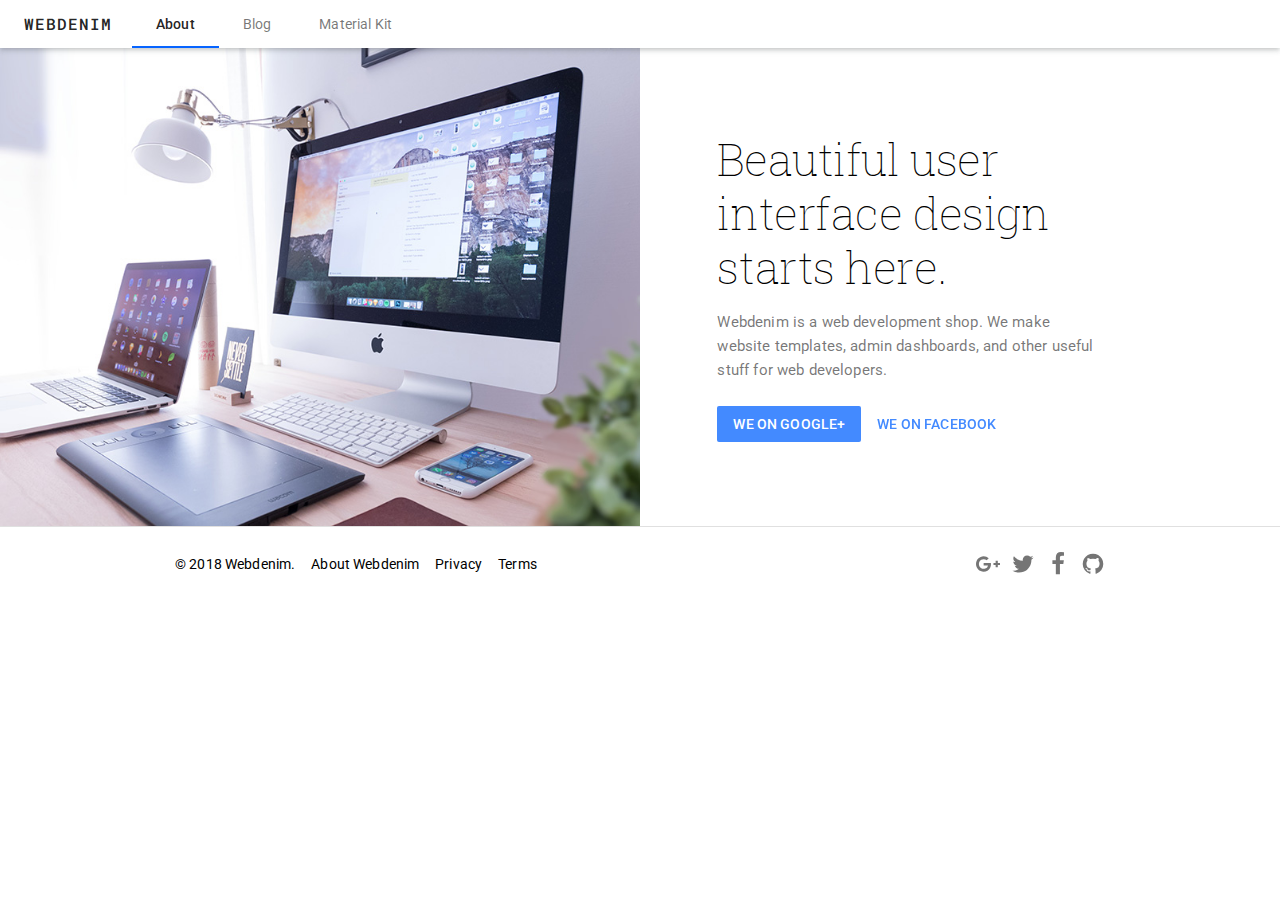
<file: index.html>
<!DOCTYPE html><html class="mdc-typography" lang="en"><head><meta charset="utf-8"><meta http-equiv="X-UA-Compatible" content="IE=edge"><meta name="viewport" content="width=device-width,initial-scale=1"><title>Website templates and admin dashboards - Webdenim</title><link rel="stylesheet" href="https://fonts.googleapis.com/css?family=Roboto:300,300i,400,400i,500,700|Roboto+Slab:300|Roboto+Mono:400|Material+Icons"><style>a,article,aside,b,body,caption,center,code,div,em,embed,footer,h1,h2,h3,h4,h5,h6,header,html,i,iframe,img,label,li,main,menu,nav,object,ol,p,pre,q,s,section,small,span,sub,summary,time,u,ul,var{margin:0;padding:0;border:0;font-size:100%;font:inherit;vertical-align:baseline}article,aside,footer,header,main,menu,nav,section{display:block}body{line-height:1}ol,ul{list-style:none}q{quotes:none}q:after,q:before{content:"";content:none}html{height:100%}body,html{width:100%}body{min-height:100%;margin:0}h1,p{margin-top:0;margin-bottom:1rem}h1{font-family:Roboto,Helvetica,Helvetica Neue,Arial,sans-serif;-moz-osx-font-smoothing:grayscale;-webkit-font-smoothing:antialiased;font-size:2.125rem;font-weight:300;letter-spacing:-.01em;line-height:2.5rem;text-decoration:inherit;text-transform:inherit}h2{font-size:1.5rem;font-weight:400;letter-spacing:normal}h2,h3{font-family:Roboto,Helvetica,Helvetica Neue,Arial,sans-serif;-moz-osx-font-smoothing:grayscale;-webkit-font-smoothing:antialiased;line-height:2rem;text-decoration:inherit;text-transform:inherit;margin-top:0;margin-bottom:1rem}h3{font-size:1.25rem;letter-spacing:.02em}h3,h4{font-weight:500}h4{font-size:1rem;line-height:1.75rem}h4,h5{font-family:Roboto,Helvetica,Helvetica Neue,Arial,sans-serif;-moz-osx-font-smoothing:grayscale;-webkit-font-smoothing:antialiased;letter-spacing:.01em;text-decoration:inherit;text-transform:inherit;margin-top:0;margin-bottom:1rem}h5{font-size:.938rem;font-weight:400}h5,h6{line-height:1.5rem}h6{font-family:Roboto,Helvetica,Helvetica Neue,Arial,sans-serif;-moz-osx-font-smoothing:grayscale;-webkit-font-smoothing:antialiased;font-size:.875rem;font-weight:500;letter-spacing:.01em;text-decoration:inherit;text-transform:inherit;margin-top:0;margin-bottom:1rem}caption{text-align:inherit}ol,ul{margin-top:0;margin-bottom:1rem}b{font-weight:700}em{font-style:italic}pre{margin-top:0;margin-bottom:1rem}small{font-size:smaller}.mdc-button,a{outline:none;text-decoration:none}.mdc-button{font-family:Roboto,Helvetica,Helvetica Neue,Arial,sans-serif;-moz-osx-font-smoothing:grayscale;-webkit-font-smoothing:antialiased;font-size:.875rem;font-weight:500;letter-spacing:.01em;line-height:2.25rem;text-transform:uppercase;--mdc-ripple-fg-size:0;--mdc-ripple-left:0;--mdc-ripple-top:0;--mdc-ripple-fg-scale:1;--mdc-ripple-fg-translate-end:0;--mdc-ripple-fg-translate-start:0;-webkit-tap-highlight-color:transparent;display:inline-block;position:relative;box-sizing:border-box;min-width:64px;height:36px;padding:0 16px;border:none;text-align:center;user-select:none;-webkit-appearance:none;overflow:hidden;vertical-align:middle}.mdc-button:after,.mdc-button:before{position:absolute;border-radius:50%;opacity:0;pointer-events:none;content:"";will-change:transform,opacity}.mdc-button:before{transition:opacity 15ms linear}.mdc-button:after,.mdc-button:before{top:-50%;left:-50%;width:200%;height:200%}.mdc-button:active{outline:none}.mdc-button:hover{cursor:pointer}.mdc-button::-moz-focus-inner{padding:0;border:0}.mdc-button:disabled{background-color:transparent;color:rgba(0,0,0,.38);color:var(--mdc-theme-text-disabled-on-light,rgba(0,0,0,.38));cursor:default;pointer-events:none}.mdc-button--theme-dark .mdc-button:disabled,.mdc-theme--dark .mdc-button:disabled{color:hsla(0,0%,100%,.5);color:var(--mdc-theme-text-disabled-on-dark,hsla(0,0%,100%,.5))}.mdc-button:not(:disabled){background-color:transparent;color:#438aff;color:var(--mdc-theme-primary,#438aff)}.mdc-button:after,.mdc-button:before{background-color:#438aff}@supports not (-ms-ime-align:auto){.mdc-button:after,.mdc-button:before{background-color:var(--mdc-theme-primary,#438aff)}}.mdc-button:hover:before{opacity:.04}.mdc-button--unelevated:disabled{background-color:rgba(0,0,0,.12);color:rgba(0,0,0,.38);color:var(--mdc-theme-text-disabled-on-light,rgba(0,0,0,.38))}.mdc-button--theme-dark .mdc-button--unelevated:disabled,.mdc-theme--dark .mdc-button--unelevated:disabled{background-color:hsla(0,0%,100%,.12);color:rgba(0,0,0,.38);color:var(--mdc-theme-text-disabled-on-light,rgba(0,0,0,.38))}.mdc-button--unelevated:not(:disabled){background-color:#438aff}@supports not (-ms-ime-align:auto){.mdc-button--raised:not(:disabled),.mdc-button--unelevated:not(:disabled){background-color:var(--mdc-theme-primary,#438aff)}}.mdc-button--unelevated:not(:disabled){color:#fff;color:var(--mdc-theme-text-primary-on-primary,#fff)}.mdc-button--unelevated:after,.mdc-button--unelevated:before{background-color:#fff}@supports not (-ms-ime-align:auto){.mdc-button--raised:after,.mdc-button--raised:before,.mdc-button--unelevated:after,.mdc-button--unelevated:before{background-color:var(--mdc-theme-text-primary-on-primary,#fff)}}.mdc-button--unelevated:hover:before{opacity:.08}.mdc-button__icon{display:inline-block;width:18px;height:18px;margin-right:8px;font-size:18px;line-height:inherit;vertical-align:top}.mdc-button,.mdc-card{border-radius:2px}.mdc-card{box-shadow:0 3px 1px -2px rgba(0,0,0,.2),0 2px 2px 0 rgba(0,0,0,.14),0 1px 5px 0 rgba(0,0,0,.12);display:flex;flex-direction:column;justify-content:flex-end;box-sizing:border-box;padding:0;overflow:hidden}.mdc-card__primary{padding:16px}.mdc-card__primary .mdc-card__title--large{padding-top:8px}.mdc-card__primary:last-child{padding-bottom:24px}.mdc-card__actions{display:flex;box-sizing:border-box;padding:8px}.mdc-card--theme-dark .mdc-card__actions,.mdc-theme--dark .mdc-card__actions{color:#fff;color:var(--mdc-theme-text-primary-on-dark,#fff)}.mdc-card__media{display:flex;flex-direction:column;justify-content:flex-end;box-sizing:border-box;padding:16px}.mdc-card__media-item{display:inline-block;width:auto;height:80px;margin:16px 0 0;padding:0}.mdc-card__media-item--1dot5x{width:auto;height:120px}.mdc-card__media-item--2x{width:auto;height:160px}.mdc-card__media-item--3x{width:auto;height:240px}.mdc-card__title{font-family:Roboto,Helvetica,Helvetica Neue,Arial,sans-serif;-moz-osx-font-smoothing:grayscale;-webkit-font-smoothing:antialiased;font-size:.875rem;font-weight:500;letter-spacing:.01em;line-height:1.5rem;text-decoration:inherit;text-transform:inherit;color:rgba(0,0,0,.87);color:var(--mdc-theme-text-primary-on-light,rgba(0,0,0,.87));margin:-.063rem 0}.mdc-card--theme-dark .mdc-card__title,.mdc-theme--dark .mdc-card__title{color:#fff;color:var(--mdc-theme-text-primary-on-dark,#fff)}.mdc-card__title--large{font-size:1.5rem;letter-spacing:normal;line-height:2rem;margin:0;font-family:Roboto,Helvetica,Helvetica Neue,Arial,sans-serif;-moz-osx-font-smoothing:grayscale;-webkit-font-smoothing:antialiased;font-weight:400;text-decoration:inherit;text-transform:inherit}.mdc-card{box-shadow:0 3px 1px -2px rgba(67,72,77,.12),0 2px 2px 0 rgba(67,72,77,.12),0 1px 5px 0 rgba(67,72,77,.12)}:root{--mdc-persistent-drawer-dark-theme-bg-color:#212121}.mdc-persistent-drawer{width:0}.mdc-persistent-drawer__header{position:relative}.mdc-persistent-drawer__header:before{display:block;padding-top:56.25%;content:""}.mdc-persistent-drawer__header-content{display:flex;position:absolute;top:0;right:0;bottom:0;left:0;align-items:flex-end;box-sizing:border-box;padding:16px}.mdc-persistent-drawer .mdc-list{padding-right:0;padding-left:0}.mdc-persistent-drawer .mdc-list-item{font-family:Roboto,Helvetica,Helvetica Neue,Arial,sans-serif;-moz-osx-font-smoothing:grayscale;-webkit-font-smoothing:antialiased;font-size:.875rem;font-weight:500;letter-spacing:.01em;line-height:1.5rem;text-decoration:inherit;text-transform:inherit;position:relative;padding:0 16px;outline:none;color:inherit;text-decoration:none}.mdc-persistent-drawer .mdc-list-item__start-detail{color:rgba(0,0,0,.54)}.mdc-persistent-drawer .mdc-list-item__start-detail--theme-dark .mdc-persistent-drawer .mdc-list-item__start-detail,.mdc-theme--dark .mdc-persistent-drawer .mdc-list-item__start-detail{color:hsla(0,0%,100%,.54)}.mdc-persistent-drawer .mdc-list-item:before{position:absolute;top:0;left:0;width:100%;height:100%;transition:opacity .12s cubic-bezier(.4,0,.6,1) 0ms;border-radius:inherit;background:currentColor;opacity:0;content:""}.mdc-persistent-drawer .mdc-list-item:focus:before{transition:opacity .18s cubic-bezier(0,0,.2,1) 0ms;opacity:.12}.mdc-persistent-drawer .mdc-list-item:active:before{transition:opacity .18s cubic-bezier(0,0,.2,1) 0ms;opacity:.18}.mdc-persistent-drawer .mdc-list-item:active:focus:before{transition-timing-function:cubic-bezier(.4,0,.2,1)}.mdc-persistent-drawer__drawer{background:#fff;background:var(--mdc-theme-background,#fff);border-left:0;border-right:1px solid #e4e4e4;left:0;right:auto;height:100%;transform:translateX(-107%);transform:translateX(calc(-100% - 20px));will-change:transform;display:inline-flex;flex-direction:column;box-sizing:border-box;width:240px;overflow:hidden;touch-action:none}.mdc-persistent-drawer__drawer[dir=rtl],[dir=rtl] .mdc-persistent-drawer__drawer{border-left:1px solid #e4e4e4;border-right:0;left:auto;right:0}.mdc-persistent-drawer__drawer--theme-dark,.mdc-theme--dark .mdc-persistent-drawer__drawer{color:#fff;color:var(--mdc-theme-text-primary-on-dark,#fff);border-left:0;border-right:1px solid hsla(0,0%,100%,.12);background-color:#212121;background-color:var(--mdc-persistent-drawer-dark-theme-bg-color,#212121)}.mdc-persistent-drawer__drawer--theme-dark[dir=rtl],.mdc-theme--dark .mdc-persistent-drawer__drawer[dir=rtl],[dir=rtl] .mdc-persistent-drawer__drawer--theme-dark,[dir=rtl] .mdc-theme--dark .mdc-persistent-drawer__drawer{border-left:1px solid hsla(0,0%,100%,.12);border-right:0}.mdc-persistent-drawer[dir=rtl] .mdc-persistent-drawer__drawer,[dir=rtl] .mdc-persistent-drawer .mdc-persistent-drawer__drawer{transform:translateX(107%);transform:translateX(calc(100% + 20px))}.mdc-persistent-drawer--animating .mdc-persistent-drawer__drawer{transition:transform .195s cubic-bezier(.4,0,.6,1) 0ms}.mdc-persistent-drawer--animating.mdc-persistent-drawer--open .mdc-persistent-drawer__drawer{transition:transform .225s cubic-bezier(0,0,.2,1) 0ms}.mdc-persistent-drawer--open{width:240px;pointer-events:auto}.mdc-persistent-drawer--open .mdc-persistent-drawer__drawer,.mdc-persistent-drawer--open[dir=rtl] .mdc-persistent-drawer__drawer,[dir=rtl] .mdc-persistent-drawer--open .mdc-persistent-drawer__drawer{transform:none}.mdc-elevation--z0{box-shadow:0 0 0 0 rgba(0,0,0,.2),0 0 0 0 rgba(0,0,0,.14),0 0 0 0 rgba(0,0,0,.12)}.mdc-elevation--z1{box-shadow:0 2px 1px -1px rgba(0,0,0,.2),0 1px 1px 0 rgba(0,0,0,.14),0 1px 3px 0 rgba(0,0,0,.12)}.mdc-elevation--z2{box-shadow:0 3px 1px -2px rgba(0,0,0,.2),0 2px 2px 0 rgba(0,0,0,.14),0 1px 5px 0 rgba(0,0,0,.12)}.mdc-elevation--z3{box-shadow:0 3px 3px -2px rgba(0,0,0,.2),0 3px 4px 0 rgba(0,0,0,.14),0 1px 8px 0 rgba(0,0,0,.12)}.mdc-elevation--z4{box-shadow:0 2px 4px -1px rgba(0,0,0,.2),0 4px 5px 0 rgba(0,0,0,.14),0 1px 10px 0 rgba(0,0,0,.12)}.mdc-elevation--z5{box-shadow:0 3px 5px -1px rgba(0,0,0,.2),0 5px 8px 0 rgba(0,0,0,.14),0 1px 14px 0 rgba(0,0,0,.12)}.mdc-elevation--z6{box-shadow:0 3px 5px -1px rgba(0,0,0,.2),0 6px 10px 0 rgba(0,0,0,.14),0 1px 18px 0 rgba(0,0,0,.12)}.mdc-elevation--z7{box-shadow:0 4px 5px -2px rgba(0,0,0,.2),0 7px 10px 1px rgba(0,0,0,.14),0 2px 16px 1px rgba(0,0,0,.12)}.mdc-elevation--z8{box-shadow:0 5px 5px -3px rgba(0,0,0,.2),0 8px 10px 1px rgba(0,0,0,.14),0 3px 14px 2px rgba(0,0,0,.12)}.mdc-elevation--z9{box-shadow:0 5px 6px -3px rgba(0,0,0,.2),0 9px 12px 1px rgba(0,0,0,.14),0 3px 16px 2px rgba(0,0,0,.12)}.mdc-elevation--z10{box-shadow:0 6px 6px -3px rgba(0,0,0,.2),0 10px 14px 1px rgba(0,0,0,.14),0 4px 18px 3px rgba(0,0,0,.12)}.mdc-elevation--z11{box-shadow:0 6px 7px -4px rgba(0,0,0,.2),0 11px 15px 1px rgba(0,0,0,.14),0 4px 20px 3px rgba(0,0,0,.12)}.mdc-elevation--z12{box-shadow:0 7px 8px -4px rgba(0,0,0,.2),0 12px 17px 2px rgba(0,0,0,.14),0 5px 22px 4px rgba(0,0,0,.12)}.mdc-elevation--z13{box-shadow:0 7px 8px -4px rgba(0,0,0,.2),0 13px 19px 2px rgba(0,0,0,.14),0 5px 24px 4px rgba(0,0,0,.12)}.mdc-elevation--z14{box-shadow:0 7px 9px -4px rgba(0,0,0,.2),0 14px 21px 2px rgba(0,0,0,.14),0 5px 26px 4px rgba(0,0,0,.12)}.mdc-elevation--z15{box-shadow:0 8px 9px -5px rgba(0,0,0,.2),0 15px 22px 2px rgba(0,0,0,.14),0 6px 28px 5px rgba(0,0,0,.12)}.mdc-elevation--z16{box-shadow:0 8px 10px -5px rgba(0,0,0,.2),0 16px 24px 2px rgba(0,0,0,.14),0 6px 30px 5px rgba(0,0,0,.12)}.mdc-elevation--z17{box-shadow:0 8px 11px -5px rgba(0,0,0,.2),0 17px 26px 2px rgba(0,0,0,.14),0 6px 32px 5px rgba(0,0,0,.12)}.mdc-elevation--z18{box-shadow:0 9px 11px -5px rgba(0,0,0,.2),0 18px 28px 2px rgba(0,0,0,.14),0 7px 34px 6px rgba(0,0,0,.12)}.mdc-elevation--z19{box-shadow:0 9px 12px -6px rgba(0,0,0,.2),0 19px 29px 2px rgba(0,0,0,.14),0 7px 36px 6px rgba(0,0,0,.12)}.mdc-elevation--z20{box-shadow:0 10px 13px -6px rgba(0,0,0,.2),0 20px 31px 3px rgba(0,0,0,.14),0 8px 38px 7px rgba(0,0,0,.12)}.mdc-elevation--z21{box-shadow:0 10px 13px -6px rgba(0,0,0,.2),0 21px 33px 3px rgba(0,0,0,.14),0 8px 40px 7px rgba(0,0,0,.12)}.mdc-elevation--z22{box-shadow:0 10px 14px -6px rgba(0,0,0,.2),0 22px 35px 3px rgba(0,0,0,.14),0 8px 42px 7px rgba(0,0,0,.12)}.mdc-elevation--z23{box-shadow:0 11px 14px -7px rgba(0,0,0,.2),0 23px 36px 3px rgba(0,0,0,.14),0 9px 44px 8px rgba(0,0,0,.12)}.mdc-elevation--z24{box-shadow:0 11px 15px -7px rgba(0,0,0,.2),0 24px 38px 3px rgba(0,0,0,.14),0 9px 46px 8px rgba(0,0,0,.12)}.mdc-elevation--z0{box-shadow:0 0 0 0 rgba(67,72,77,.12),0 0 0 0 rgba(67,72,77,.12),0 0 0 0 rgba(67,72,77,.12)}.mdc-elevation--z1{box-shadow:0 2px 1px -1px rgba(67,72,77,.12),0 1px 1px 0 rgba(67,72,77,.12),0 1px 3px 0 rgba(67,72,77,.12)}.mdc-elevation--z2{box-shadow:0 3px 1px -2px rgba(67,72,77,.12),0 2px 2px 0 rgba(67,72,77,.12),0 1px 5px 0 rgba(67,72,77,.12)}.mdc-elevation--z3{box-shadow:0 3px 3px -2px rgba(67,72,77,.12),0 3px 4px 0 rgba(67,72,77,.12),0 1px 8px 0 rgba(67,72,77,.12)}.mdc-elevation--z4{box-shadow:0 2px 4px -1px rgba(67,72,77,.12),0 4px 5px 0 rgba(67,72,77,.12),0 1px 10px 0 rgba(67,72,77,.12)}.mdc-elevation--z5{box-shadow:0 3px 5px -1px rgba(67,72,77,.12),0 5px 8px 0 rgba(67,72,77,.12),0 1px 14px 0 rgba(67,72,77,.12)}.mdc-elevation--z6{box-shadow:0 3px 5px -1px rgba(67,72,77,.12),0 6px 10px 0 rgba(67,72,77,.12),0 1px 18px 0 rgba(67,72,77,.12)}.mdc-elevation--z7{box-shadow:0 4px 5px -2px rgba(67,72,77,.12),0 7px 10px 1px rgba(67,72,77,.12),0 2px 16px 1px rgba(67,72,77,.12)}.mdc-elevation--z8{box-shadow:0 5px 5px -3px rgba(67,72,77,.12),0 8px 10px 1px rgba(67,72,77,.12),0 3px 14px 2px rgba(67,72,77,.12)}.mdc-elevation--z9{box-shadow:0 5px 6px -3px rgba(67,72,77,.12),0 9px 12px 1px rgba(67,72,77,.12),0 3px 16px 2px rgba(67,72,77,.12)}.mdc-elevation--z10{box-shadow:0 6px 6px -3px rgba(67,72,77,.12),0 10px 14px 1px rgba(67,72,77,.12),0 4px 18px 3px rgba(67,72,77,.12)}.mdc-elevation--z11{box-shadow:0 6px 7px -4px rgba(67,72,77,.12),0 11px 15px 1px rgba(67,72,77,.12),0 4px 20px 3px rgba(67,72,77,.12)}.mdc-elevation--z12{box-shadow:0 7px 8px -4px rgba(67,72,77,.12),0 12px 17px 2px rgba(67,72,77,.12),0 5px 22px 4px rgba(67,72,77,.12)}.mdc-elevation--z13{box-shadow:0 7px 8px -4px rgba(67,72,77,.12),0 13px 19px 2px rgba(67,72,77,.12),0 5px 24px 4px rgba(67,72,77,.12)}.mdc-elevation--z14{box-shadow:0 7px 9px -4px rgba(67,72,77,.12),0 14px 21px 2px rgba(67,72,77,.12),0 5px 26px 4px rgba(67,72,77,.12)}.mdc-elevation--z15{box-shadow:0 8px 9px -5px rgba(67,72,77,.12),0 15px 22px 2px rgba(67,72,77,.12),0 6px 28px 5px rgba(67,72,77,.12)}.mdc-elevation--z16{box-shadow:0 8px 10px -5px rgba(67,72,77,.12),0 16px 24px 2px rgba(67,72,77,.12),0 6px 30px 5px rgba(67,72,77,.12)}.mdc-elevation--z17{box-shadow:0 8px 11px -5px rgba(67,72,77,.12),0 17px 26px 2px rgba(67,72,77,.12),0 6px 32px 5px rgba(67,72,77,.12)}.mdc-elevation--z18{box-shadow:0 9px 11px -5px rgba(67,72,77,.12),0 18px 28px 2px rgba(67,72,77,.12),0 7px 34px 6px rgba(67,72,77,.12)}.mdc-elevation--z19{box-shadow:0 9px 12px -6px rgba(67,72,77,.12),0 19px 29px 2px rgba(67,72,77,.12),0 7px 36px 6px rgba(67,72,77,.12)}.mdc-elevation--z20{box-shadow:0 10px 13px -6px rgba(67,72,77,.12),0 20px 31px 3px rgba(67,72,77,.12),0 8px 38px 7px rgba(67,72,77,.12)}.mdc-elevation--z21{box-shadow:0 10px 13px -6px rgba(67,72,77,.12),0 21px 33px 3px rgba(67,72,77,.12),0 8px 40px 7px rgba(67,72,77,.12)}.mdc-elevation--z22{box-shadow:0 10px 14px -6px rgba(67,72,77,.12),0 22px 35px 3px rgba(67,72,77,.12),0 8px 42px 7px rgba(67,72,77,.12)}.mdc-elevation--z23{box-shadow:0 11px 14px -7px rgba(67,72,77,.12),0 23px 36px 3px rgba(67,72,77,.12),0 9px 44px 8px rgba(67,72,77,.12)}.mdc-elevation--z24{box-shadow:0 11px 15px -7px rgba(67,72,77,.12),0 24px 38px 3px rgba(67,72,77,.12),0 9px 46px 8px rgba(67,72,77,.12)}@supports not (-ms-ime-align:auto){.mdc-fab{background-color:var(--mdc-theme-secondary,#ff5a43)}}@supports not (-ms-ime-align:auto){.mdc-fab:after,.mdc-fab:before{background-color:var(--mdc-theme-text-primary-on-secondary,rgba(0,0,0,.87))}}:root{--mdc-layout-grid-margin-desktop:24px;--mdc-layout-grid-gutter-desktop:24px;--mdc-layout-grid-column-width-desktop:72px;--mdc-layout-grid-margin-tablet:16px;--mdc-layout-grid-gutter-tablet:16px;--mdc-layout-grid-column-width-tablet:72px;--mdc-layout-grid-margin-phone:16px;--mdc-layout-grid-gutter-phone:16px;--mdc-layout-grid-column-width-phone:72px}@media (min-width:840px){.mdc-layout-grid{box-sizing:border-box;margin:0 auto;padding:24px;padding:var(--mdc-layout-grid-margin-desktop,24px);max-width:978px}}@media (min-width:480px) and (max-width:839px){.mdc-layout-grid{box-sizing:border-box;margin:0 auto;padding:16px;padding:var(--mdc-layout-grid-margin-tablet,16px);max-width:978px}}@media (max-width:479px){.mdc-layout-grid{box-sizing:border-box;margin:0 auto;padding:16px;padding:var(--mdc-layout-grid-margin-phone,16px);max-width:978px}}@media (min-width:840px){.mdc-layout-grid__inner{display:flex;flex-flow:row wrap;align-items:stretch;margin:-12px;margin:calc(var(--mdc-layout-grid-gutter-desktop, 24px) / 2 * -1)}@supports (display:grid){.mdc-layout-grid__inner{display:grid;margin:0;grid-gap:24px;grid-gap:var(--mdc-layout-grid-gutter-desktop,24px);grid-template-columns:repeat(12,minmax(0,1fr))}}}@media (min-width:480px) and (max-width:839px){.mdc-layout-grid__inner{display:flex;flex-flow:row wrap;align-items:stretch;margin:-8px;margin:calc(var(--mdc-layout-grid-gutter-tablet, 16px) / 2 * -1)}@supports (display:grid){.mdc-layout-grid__inner{display:grid;margin:0;grid-gap:16px;grid-gap:var(--mdc-layout-grid-gutter-tablet,16px);grid-template-columns:repeat(8,minmax(0,1fr))}}}@media (max-width:479px){.mdc-layout-grid__inner{display:flex;flex-flow:row wrap;align-items:stretch;margin:-8px;margin:calc(var(--mdc-layout-grid-gutter-phone, 16px) / 2 * -1)}@supports (display:grid){.mdc-layout-grid__inner{display:grid;margin:0;grid-gap:16px;grid-gap:var(--mdc-layout-grid-gutter-phone,16px);grid-template-columns:repeat(4,minmax(0,1fr))}}}@media (min-width:840px){.mdc-layout-grid__cell{width:calc(33.33333% - 24px);width:calc(33.33333% - var(--mdc-layout-grid-gutter-desktop, 24px));box-sizing:border-box;margin:12px;margin:calc(var(--mdc-layout-grid-gutter-desktop, 24px) / 2)}@supports (display:grid){.mdc-layout-grid__cell{width:auto;grid-column-end:span 4;margin:0}}.mdc-layout-grid__cell--span-1{width:calc(8.33333% - 24px);width:calc(8.33333% - var(--mdc-layout-grid-gutter-desktop, 24px))}@supports (display:grid){.mdc-layout-grid__cell--span-1,.mdc-layout-grid__cell--span-1-desktop{width:auto;grid-column-end:span 1}}.mdc-layout-grid__cell--span-2{width:calc(16.66667% - 24px);width:calc(16.66667% - var(--mdc-layout-grid-gutter-desktop, 24px))}@supports (display:grid){.mdc-layout-grid__cell--span-2,.mdc-layout-grid__cell--span-2-desktop{width:auto;grid-column-end:span 2}}.mdc-layout-grid__cell--span-3{width:calc(25% - 24px);width:calc(25% - var(--mdc-layout-grid-gutter-desktop, 24px))}@supports (display:grid){.mdc-layout-grid__cell--span-3,.mdc-layout-grid__cell--span-3-desktop{width:auto;grid-column-end:span 3}}.mdc-layout-grid__cell--span-4{width:calc(33.33333% - 24px);width:calc(33.33333% - var(--mdc-layout-grid-gutter-desktop, 24px))}@supports (display:grid){.mdc-layout-grid__cell--span-4,.mdc-layout-grid__cell--span-4-desktop{width:auto;grid-column-end:span 4}}.mdc-layout-grid__cell--span-5{width:calc(41.66667% - 24px);width:calc(41.66667% - var(--mdc-layout-grid-gutter-desktop, 24px))}@supports (display:grid){.mdc-layout-grid__cell--span-5,.mdc-layout-grid__cell--span-5-desktop{width:auto;grid-column-end:span 5}}.mdc-layout-grid__cell--span-6{width:calc(50% - 24px);width:calc(50% - var(--mdc-layout-grid-gutter-desktop, 24px))}@supports (display:grid){.mdc-layout-grid__cell--span-6,.mdc-layout-grid__cell--span-6-desktop{width:auto;grid-column-end:span 6}}.mdc-layout-grid__cell--span-7{width:calc(58.33333% - 24px);width:calc(58.33333% - var(--mdc-layout-grid-gutter-desktop, 24px))}@supports (display:grid){.mdc-layout-grid__cell--span-7,.mdc-layout-grid__cell--span-7-desktop{width:auto;grid-column-end:span 7}}.mdc-layout-grid__cell--span-8{width:calc(66.66667% - 24px);width:calc(66.66667% - var(--mdc-layout-grid-gutter-desktop, 24px))}@supports (display:grid){.mdc-layout-grid__cell--span-8,.mdc-layout-grid__cell--span-8-desktop{width:auto;grid-column-end:span 8}}.mdc-layout-grid__cell--span-9{width:calc(75% - 24px);width:calc(75% - var(--mdc-layout-grid-gutter-desktop, 24px))}@supports (display:grid){.mdc-layout-grid__cell--span-9,.mdc-layout-grid__cell--span-9-desktop{width:auto;grid-column-end:span 9}}.mdc-layout-grid__cell--span-10{width:calc(83.33333% - 24px);width:calc(83.33333% - var(--mdc-layout-grid-gutter-desktop, 24px))}@supports (display:grid){.mdc-layout-grid__cell--span-10,.mdc-layout-grid__cell--span-10-desktop{width:auto;grid-column-end:span 10}}.mdc-layout-grid__cell--span-11{width:calc(91.66667% - 24px);width:calc(91.66667% - var(--mdc-layout-grid-gutter-desktop, 24px))}@supports (display:grid){.mdc-layout-grid__cell--span-11,.mdc-layout-grid__cell--span-11-desktop{width:auto;grid-column-end:span 11}}.mdc-layout-grid__cell--span-12{width:calc(100% - 24px);width:calc(100% - var(--mdc-layout-grid-gutter-desktop, 24px))}@supports (display:grid){.mdc-layout-grid__cell--span-12,.mdc-layout-grid__cell--span-12-desktop{width:auto;grid-column-end:span 12}}}@media (min-width:480px) and (max-width:839px){.mdc-layout-grid__cell{width:calc(50% - 16px);width:calc(50% - var(--mdc-layout-grid-gutter-tablet, 16px));box-sizing:border-box;margin:8px;margin:calc(var(--mdc-layout-grid-gutter-tablet, 16px) / 2)}@supports (display:grid){.mdc-layout-grid__cell{width:auto;grid-column-end:span 4;margin:0}}.mdc-layout-grid__cell--span-1{width:calc(12.5% - 16px);width:calc(12.5% - var(--mdc-layout-grid-gutter-tablet, 16px))}@supports (display:grid){.mdc-layout-grid__cell--span-1,.mdc-layout-grid__cell--span-1-tablet{width:auto;grid-column-end:span 1}}.mdc-layout-grid__cell--span-2{width:calc(25% - 16px);width:calc(25% - var(--mdc-layout-grid-gutter-tablet, 16px))}@supports (display:grid){.mdc-layout-grid__cell--span-2,.mdc-layout-grid__cell--span-2-tablet{width:auto;grid-column-end:span 2}}.mdc-layout-grid__cell--span-3{width:calc(37.5% - 16px);width:calc(37.5% - var(--mdc-layout-grid-gutter-tablet, 16px))}@supports (display:grid){.mdc-layout-grid__cell--span-3,.mdc-layout-grid__cell--span-3-tablet{width:auto;grid-column-end:span 3}}.mdc-layout-grid__cell--span-4{width:calc(50% - 16px);width:calc(50% - var(--mdc-layout-grid-gutter-tablet, 16px))}@supports (display:grid){.mdc-layout-grid__cell--span-4,.mdc-layout-grid__cell--span-4-tablet{width:auto;grid-column-end:span 4}}.mdc-layout-grid__cell--span-5{width:calc(62.5% - 16px);width:calc(62.5% - var(--mdc-layout-grid-gutter-tablet, 16px))}@supports (display:grid){.mdc-layout-grid__cell--span-5,.mdc-layout-grid__cell--span-5-tablet{width:auto;grid-column-end:span 5}}.mdc-layout-grid__cell--span-6{width:calc(75% - 16px);width:calc(75% - var(--mdc-layout-grid-gutter-tablet, 16px))}@supports (display:grid){.mdc-layout-grid__cell--span-6,.mdc-layout-grid__cell--span-6-tablet{width:auto;grid-column-end:span 6}}.mdc-layout-grid__cell--span-7{width:calc(87.5% - 16px);width:calc(87.5% - var(--mdc-layout-grid-gutter-tablet, 16px))}@supports (display:grid){.mdc-layout-grid__cell--span-7,.mdc-layout-grid__cell--span-7-tablet{width:auto;grid-column-end:span 7}}.mdc-layout-grid__cell--span-8{width:calc(100% - 16px);width:calc(100% - var(--mdc-layout-grid-gutter-tablet, 16px))}@supports (display:grid){.mdc-layout-grid__cell--span-8,.mdc-layout-grid__cell--span-8-tablet{width:auto;grid-column-end:span 8}}.mdc-layout-grid__cell--span-9{width:calc(100% - 16px);width:calc(100% - var(--mdc-layout-grid-gutter-tablet, 16px))}@supports (display:grid){.mdc-layout-grid__cell--span-9,.mdc-layout-grid__cell--span-9-tablet{width:auto;grid-column-end:span 8}}.mdc-layout-grid__cell--span-10{width:calc(100% - 16px);width:calc(100% - var(--mdc-layout-grid-gutter-tablet, 16px))}@supports (display:grid){.mdc-layout-grid__cell--span-10,.mdc-layout-grid__cell--span-10-tablet{width:auto;grid-column-end:span 8}}.mdc-layout-grid__cell--span-11{width:calc(100% - 16px);width:calc(100% - var(--mdc-layout-grid-gutter-tablet, 16px))}@supports (display:grid){.mdc-layout-grid__cell--span-11,.mdc-layout-grid__cell--span-11-tablet{width:auto;grid-column-end:span 8}}.mdc-layout-grid__cell--span-12{width:calc(100% - 16px);width:calc(100% - var(--mdc-layout-grid-gutter-tablet, 16px))}@supports (display:grid){.mdc-layout-grid__cell--span-12,.mdc-layout-grid__cell--span-12-tablet{width:auto;grid-column-end:span 8}}}@media (max-width:479px){.mdc-layout-grid__cell{width:calc(100% - 16px);width:calc(100% - var(--mdc-layout-grid-gutter-phone, 16px));box-sizing:border-box;margin:8px;margin:calc(var(--mdc-layout-grid-gutter-phone, 16px) / 2)}@supports (display:grid){.mdc-layout-grid__cell{width:auto;grid-column-end:span 4;margin:0}}.mdc-layout-grid__cell--span-1{width:calc(25% - 16px);width:calc(25% - var(--mdc-layout-grid-gutter-phone, 16px))}@supports (display:grid){.mdc-layout-grid__cell--span-1,.mdc-layout-grid__cell--span-1-phone{width:auto;grid-column-end:span 1}}.mdc-layout-grid__cell--span-2{width:calc(50% - 16px);width:calc(50% - var(--mdc-layout-grid-gutter-phone, 16px))}@supports (display:grid){.mdc-layout-grid__cell--span-2,.mdc-layout-grid__cell--span-2-phone{width:auto;grid-column-end:span 2}}.mdc-layout-grid__cell--span-3{width:calc(75% - 16px);width:calc(75% - var(--mdc-layout-grid-gutter-phone, 16px))}@supports (display:grid){.mdc-layout-grid__cell--span-3,.mdc-layout-grid__cell--span-3-phone{width:auto;grid-column-end:span 3}}.mdc-layout-grid__cell--span-4{width:calc(100% - 16px);width:calc(100% - var(--mdc-layout-grid-gutter-phone, 16px))}@supports (display:grid){.mdc-layout-grid__cell--span-4,.mdc-layout-grid__cell--span-4-phone{width:auto;grid-column-end:span 4}}.mdc-layout-grid__cell--span-5{width:calc(100% - 16px);width:calc(100% - var(--mdc-layout-grid-gutter-phone, 16px))}@supports (display:grid){.mdc-layout-grid__cell--span-5,.mdc-layout-grid__cell--span-5-phone{width:auto;grid-column-end:span 4}}.mdc-layout-grid__cell--span-6{width:calc(100% - 16px);width:calc(100% - var(--mdc-layout-grid-gutter-phone, 16px))}@supports (display:grid){.mdc-layout-grid__cell--span-6,.mdc-layout-grid__cell--span-6-phone{width:auto;grid-column-end:span 4}}.mdc-layout-grid__cell--span-7{width:calc(100% - 16px);width:calc(100% - var(--mdc-layout-grid-gutter-phone, 16px))}@supports (display:grid){.mdc-layout-grid__cell--span-7,.mdc-layout-grid__cell--span-7-phone{width:auto;grid-column-end:span 4}}.mdc-layout-grid__cell--span-8{width:calc(100% - 16px);width:calc(100% - var(--mdc-layout-grid-gutter-phone, 16px))}@supports (display:grid){.mdc-layout-grid__cell--span-8,.mdc-layout-grid__cell--span-8-phone{width:auto;grid-column-end:span 4}}.mdc-layout-grid__cell--span-9{width:calc(100% - 16px);width:calc(100% - var(--mdc-layout-grid-gutter-phone, 16px))}@supports (display:grid){.mdc-layout-grid__cell--span-9,.mdc-layout-grid__cell--span-9-phone{width:auto;grid-column-end:span 4}}.mdc-layout-grid__cell--span-10{width:calc(100% - 16px);width:calc(100% - var(--mdc-layout-grid-gutter-phone, 16px))}@supports (display:grid){.mdc-layout-grid__cell--span-10,.mdc-layout-grid__cell--span-10-phone{width:auto;grid-column-end:span 4}}.mdc-layout-grid__cell--span-11{width:calc(100% - 16px);width:calc(100% - var(--mdc-layout-grid-gutter-phone, 16px))}@supports (display:grid){.mdc-layout-grid__cell--span-11,.mdc-layout-grid__cell--span-11-phone{width:auto;grid-column-end:span 4}}.mdc-layout-grid__cell--span-12{width:calc(100% - 16px);width:calc(100% - var(--mdc-layout-grid-gutter-phone, 16px))}@supports (display:grid){.mdc-layout-grid__cell--span-12,.mdc-layout-grid__cell--span-12-phone{width:auto;grid-column-end:span 4}}}.mdc-layout-grid__cell--align-top{align-self:flex-start}@supports (display:grid){.mdc-layout-grid__cell--align-top{align-self:start}}.mdc-layout-grid__cell--align-bottom{align-self:flex-end}@supports (display:grid){.mdc-layout-grid__cell--align-bottom{align-self:end}}.mdc-layout-grid--align-left{margin-right:auto;margin-left:0}.mdc-layout-grid--align-right{margin-right:0;margin-left:auto}.mdc-list{font-family:Roboto,Helvetica,Helvetica Neue,Arial,sans-serif;-moz-osx-font-smoothing:grayscale;-webkit-font-smoothing:antialiased;font-size:1rem;font-weight:500;letter-spacing:.01em;line-height:1.75rem;text-decoration:inherit;text-transform:inherit;color:rgba(0,0,0,.87);color:var(--mdc-theme-text-primary-on-background,rgba(0,0,0,.87));margin:0;padding:8px 16px;line-height:1.5rem;list-style-type:none}.mdc-list .mdc-list-item__secondary-text{color:rgba(0,0,0,.54);color:var(--mdc-theme-text-secondary-on-background,rgba(0,0,0,.54))}.mdc-list .mdc-list-item__start-detail{background-color:transparent;color:rgba(0,0,0,.38);color:var(--mdc-theme-text-icon-on-background,rgba(0,0,0,.38))}.mdc-list .mdc-list-item__end-detail{color:rgba(0,0,0,.38);color:var(--mdc-theme-text-hint-on-background,rgba(0,0,0,.38))}.mdc-list--theme-dark,.mdc-theme--dark .mdc-list{color:#fff;color:var(--mdc-theme-text-primary-on-dark,#fff)}.mdc-list--theme-dark .mdc-list-item__secondary-text,.mdc-theme--dark .mdc-list .mdc-list-item__secondary-text{color:hsla(0,0%,100%,.7);color:var(--mdc-theme-text-secondary-on-dark,hsla(0,0%,100%,.7))}.mdc-list--theme-dark .mdc-list-item__start-detail,.mdc-theme--dark .mdc-list .mdc-list-item__start-detail{color:hsla(0,0%,100%,.5);color:var(--mdc-theme-text-icon-on-dark,hsla(0,0%,100%,.5))}.mdc-list--theme-dark .mdc-list-item__end-detail,.mdc-theme--dark .mdc-list .mdc-list-item__end-detail{color:hsla(0,0%,100%,.5);color:var(--mdc-theme-text-hint-on-dark,hsla(0,0%,100%,.5))}.mdc-list-item{text-overflow:ellipsis;white-space:nowrap;overflow:hidden;display:flex;align-items:center;justify-content:flex-start;height:48px}.mdc-list-item__start-detail{width:24px;height:24px;margin-left:0;margin-right:32px;display:inline-flex;align-items:center;justify-content:center}.mdc-list-item[dir=rtl] .mdc-list-item__start-detail,[dir=rtl] .mdc-list-item .mdc-list-item__start-detail{margin-left:32px;margin-right:0}.mdc-list-item__end-detail{width:24px;height:24px;margin-left:auto;margin-right:0}.mdc-list-item[dir=rtl] .mdc-list-item__end-detail,[dir=rtl] .mdc-list-item .mdc-list-item__end-detail{margin-left:0;margin-right:auto}.mdc-list-item__text{display:inline-flex;flex-direction:column}.mdc-list-item__secondary-text{font-family:Roboto,Helvetica,Helvetica Neue,Arial,sans-serif;-moz-osx-font-smoothing:grayscale;-webkit-font-smoothing:antialiased;font-size:.875rem;font-weight:400;letter-spacing:.01em;line-height:1.25rem;text-decoration:inherit;text-transform:inherit}a.mdc-list-item{color:inherit;text-decoration:none}.mk-section{position:relative}.mdc-theme--dark .mk-section,.mdc-theme--dark .mk-section__title,.mk-section--theme-dark .mk-section,.mk-section--theme-dark .mk-section__title{color:#fff;color:var(--mdc-theme-text-primary-on-dark,#fff)}.mdc-theme--dark .mk-section__description,.mk-section--theme-dark .mk-section__description{color:hsla(0,0%,100%,.7);color:var(--mdc-theme-text-secondary-on-dark,hsla(0,0%,100%,.7))}.mk-section__title{font-size:2.125rem;line-height:2.5rem}.mk-section__title--large{font-size:2.813rem;line-height:3rem}.mk-section__title--small{font-size:1.5rem;line-height:2.5rem}.mk-section__description{color:rgba(0,0,0,.54);color:var(--mdc-theme-text-secondary-on-light,rgba(0,0,0,.54));font-family:Roboto,Helvetica,Helvetica Neue,Arial,sans-serif;-moz-osx-font-smoothing:grayscale;-webkit-font-smoothing:antialiased;font-size:.938rem;font-weight:400;letter-spacing:.01em;line-height:1.5rem;text-decoration:inherit;text-transform:inherit}.mk-section__actions{margin-bottom:0}.mk-section__description+.mk-section__actions{margin-top:1.5rem}@supports not (-ms-ime-align:auto){.mdc-text-field--box:after,.mdc-text-field--box:before{background-color:var(--mdc-theme-text-primary-on-light,rgba(0,0,0,.87))}}@supports not (-ms-ime-align:auto){.mdc-text-field--theme-dark.mdc-text-field--box:after,.mdc-text-field--theme-dark.mdc-text-field--box:before,.mdc-theme--dark .mdc-text-field--box:after,.mdc-theme--dark .mdc-text-field--box:before{background-color:var(--mdc-theme-text-primary-on-dark,#fff)}}:root{--mdc-theme-primary:#438aff;--mdc-theme-primary-light:#8ab6ff;--mdc-theme-primary-dark:#005ffb;--mdc-theme-secondary:#ff5a43;--mdc-theme-secondary-light:#ff998a;--mdc-theme-secondary-dark:#fb1f00;--mdc-theme-background:#fff;--mdc-theme-text-primary-on-primary:#fff;--mdc-theme-text-secondary-on-primary:hsla(0,0%,100%,.7);--mdc-theme-text-hint-on-primary:hsla(0,0%,100%,.5);--mdc-theme-text-disabled-on-primary:hsla(0,0%,100%,.5);--mdc-theme-text-icon-on-primary:hsla(0,0%,100%,.5);--mdc-theme-text-primary-on-primary-light:rgba(0,0,0,.87);--mdc-theme-text-secondary-on-primary-light:rgba(0,0,0,.54);--mdc-theme-text-hint-on-primary-light:rgba(0,0,0,.38);--mdc-theme-text-disabled-on-primary-light:rgba(0,0,0,.38);--mdc-theme-text-icon-on-primary-light:rgba(0,0,0,.38);--mdc-theme-text-primary-on-primary-dark:#fff;--mdc-theme-text-secondary-on-primary-dark:hsla(0,0%,100%,.7);--mdc-theme-text-hint-on-primary-dark:hsla(0,0%,100%,.5);--mdc-theme-text-disabled-on-primary-dark:hsla(0,0%,100%,.5);--mdc-theme-text-icon-on-primary-dark:hsla(0,0%,100%,.5);--mdc-theme-text-primary-on-secondary:rgba(0,0,0,.87);--mdc-theme-text-secondary-on-secondary:rgba(0,0,0,.54);--mdc-theme-text-hint-on-secondary:rgba(0,0,0,.38);--mdc-theme-text-disabled-on-secondary:rgba(0,0,0,.38);--mdc-theme-text-icon-on-secondary:rgba(0,0,0,.38);--mdc-theme-text-primary-on-secondary-light:rgba(0,0,0,.87);--mdc-theme-text-secondary-on-secondary-light:rgba(0,0,0,.54);--mdc-theme-text-hint-on-secondary-light:rgba(0,0,0,.38);--mdc-theme-text-disabled-on-secondary-light:rgba(0,0,0,.38);--mdc-theme-text-icon-on-secondary-light:rgba(0,0,0,.38);--mdc-theme-text-primary-on-secondary-dark:#fff;--mdc-theme-text-secondary-on-secondary-dark:hsla(0,0%,100%,.7);--mdc-theme-text-hint-on-secondary-dark:hsla(0,0%,100%,.5);--mdc-theme-text-disabled-on-secondary-dark:hsla(0,0%,100%,.5);--mdc-theme-text-icon-on-secondary-dark:hsla(0,0%,100%,.5);--mdc-theme-text-primary-on-background:rgba(0,0,0,.87);--mdc-theme-text-secondary-on-background:rgba(0,0,0,.54);--mdc-theme-text-hint-on-background:rgba(0,0,0,.38);--mdc-theme-text-disabled-on-background:rgba(0,0,0,.38);--mdc-theme-text-icon-on-background:rgba(0,0,0,.38);--mdc-theme-text-primary-on-light:rgba(0,0,0,.87);--mdc-theme-text-secondary-on-light:rgba(0,0,0,.54);--mdc-theme-text-hint-on-light:rgba(0,0,0,.38);--mdc-theme-text-disabled-on-light:rgba(0,0,0,.38);--mdc-theme-text-icon-on-light:rgba(0,0,0,.38);--mdc-theme-text-primary-on-dark:#fff;--mdc-theme-text-secondary-on-dark:hsla(0,0%,100%,.7);--mdc-theme-text-hint-on-dark:hsla(0,0%,100%,.5);--mdc-theme-text-disabled-on-dark:hsla(0,0%,100%,.5);--mdc-theme-text-icon-on-dark:hsla(0,0%,100%,.5)}.mdc-theme--background{background-color:#fff;background-color:var(--mdc-theme-background,#fff)}.mdc-theme--primary{color:#438aff!important;color:var(--mdc-theme-primary,#438aff)!important}.mdc-theme--primary-light{color:#8ab6ff!important;color:var(--mdc-theme-primary-light,#8ab6ff)!important}.mdc-theme--primary-dark{color:#005ffb!important;color:var(--mdc-theme-primary-dark,#005ffb)!important}.mdc-theme--secondary{color:#ff5a43!important;color:var(--mdc-theme-secondary,#ff5a43)!important}.mdc-theme--secondary-light{color:#ff998a!important;color:var(--mdc-theme-secondary-light,#ff998a)!important}.mdc-theme--secondary-dark{color:#fb1f00!important;color:var(--mdc-theme-secondary-dark,#fb1f00)!important}.mdc-theme--text-primary-on-primary{color:#fff!important;color:var(--mdc-theme-text-primary-on-primary,#fff)!important}.mdc-theme--text-secondary-on-primary{color:hsla(0,0%,100%,.7)!important;color:var(--mdc-theme-text-secondary-on-primary,hsla(0,0%,100%,.7))!important}.mdc-theme--text-disabled-on-primary{color:hsla(0,0%,100%,.5)!important;color:var(--mdc-theme-text-disabled-on-primary,hsla(0,0%,100%,.5))!important}.mdc-theme--text-icon-on-primary{color:hsla(0,0%,100%,.5)!important;color:var(--mdc-theme-text-icon-on-primary,hsla(0,0%,100%,.5))!important}.mdc-theme--text-primary-on-primary-light{color:rgba(0,0,0,.87)!important;color:var(--mdc-theme-text-primary-on-primary-light,rgba(0,0,0,.87))!important}.mdc-theme--text-secondary-on-primary-light{color:rgba(0,0,0,.54)!important;color:var(--mdc-theme-text-secondary-on-primary-light,rgba(0,0,0,.54))!important}.mdc-theme--text-disabled-on-primary-light{color:rgba(0,0,0,.38)!important;color:var(--mdc-theme-text-disabled-on-primary-light,rgba(0,0,0,.38))!important}.mdc-theme--text-icon-on-primary-light{color:rgba(0,0,0,.38)!important;color:var(--mdc-theme-text-icon-on-primary-light,rgba(0,0,0,.38))!important}.mdc-theme--text-primary-on-primary-dark{color:#fff!important;color:var(--mdc-theme-text-primary-on-primary-dark,#fff)!important}.mdc-theme--text-secondary-on-primary-dark{color:hsla(0,0%,100%,.7)!important;color:var(--mdc-theme-text-secondary-on-primary-dark,hsla(0,0%,100%,.7))!important}.mdc-theme--text-disabled-on-primary-dark{color:hsla(0,0%,100%,.5)!important;color:var(--mdc-theme-text-disabled-on-primary-dark,hsla(0,0%,100%,.5))!important}.mdc-theme--text-icon-on-primary-dark{color:hsla(0,0%,100%,.5)!important;color:var(--mdc-theme-text-icon-on-primary-dark,hsla(0,0%,100%,.5))!important}.mdc-theme--text-primary-on-secondary{color:rgba(0,0,0,.87)!important;color:var(--mdc-theme-text-primary-on-secondary,rgba(0,0,0,.87))!important}.mdc-theme--text-secondary-on-secondary{color:rgba(0,0,0,.54)!important;color:var(--mdc-theme-text-secondary-on-secondary,rgba(0,0,0,.54))!important}.mdc-theme--text-disabled-on-secondary{color:rgba(0,0,0,.38)!important;color:var(--mdc-theme-text-disabled-on-secondary,rgba(0,0,0,.38))!important}.mdc-theme--text-icon-on-secondary{color:rgba(0,0,0,.38)!important;color:var(--mdc-theme-text-icon-on-secondary,rgba(0,0,0,.38))!important}.mdc-theme--text-primary-on-secondary-light{color:rgba(0,0,0,.87)!important;color:var(--mdc-theme-text-primary-on-secondary-light,rgba(0,0,0,.87))!important}.mdc-theme--text-secondary-on-secondary-light{color:rgba(0,0,0,.54)!important;color:var(--mdc-theme-text-secondary-on-secondary-light,rgba(0,0,0,.54))!important}.mdc-theme--text-disabled-on-secondary-light{color:rgba(0,0,0,.38)!important;color:var(--mdc-theme-text-disabled-on-secondary-light,rgba(0,0,0,.38))!important}.mdc-theme--text-icon-on-secondary-light{color:rgba(0,0,0,.38)!important;color:var(--mdc-theme-text-icon-on-secondary-light,rgba(0,0,0,.38))!important}.mdc-theme--text-primary-on-secondary-dark{color:#fff!important;color:var(--mdc-theme-text-primary-on-secondary-dark,#fff)!important}.mdc-theme--text-secondary-on-secondary-dark{color:hsla(0,0%,100%,.7)!important;color:var(--mdc-theme-text-secondary-on-secondary-dark,hsla(0,0%,100%,.7))!important}.mdc-theme--text-disabled-on-secondary-dark{color:hsla(0,0%,100%,.5)!important;color:var(--mdc-theme-text-disabled-on-secondary-dark,hsla(0,0%,100%,.5))!important}.mdc-theme--text-icon-on-secondary-dark{color:hsla(0,0%,100%,.5)!important;color:var(--mdc-theme-text-icon-on-secondary-dark,hsla(0,0%,100%,.5))!important}.mdc-theme--text-primary-on-background{color:rgba(0,0,0,.87)!important;color:var(--mdc-theme-text-primary-on-background,rgba(0,0,0,.87))!important}.mdc-theme--text-secondary-on-background{color:rgba(0,0,0,.54)!important;color:var(--mdc-theme-text-secondary-on-background,rgba(0,0,0,.54))!important}.mdc-theme--text-disabled-on-background{color:rgba(0,0,0,.38)!important;color:var(--mdc-theme-text-disabled-on-background,rgba(0,0,0,.38))!important}.mdc-theme--text-icon-on-background{color:rgba(0,0,0,.38)!important;color:var(--mdc-theme-text-icon-on-background,rgba(0,0,0,.38))!important}.mdc-theme--text-primary-on-light{color:rgba(0,0,0,.87)!important;color:var(--mdc-theme-text-primary-on-light,rgba(0,0,0,.87))!important}.mdc-theme--text-secondary-on-light{color:rgba(0,0,0,.54)!important;color:var(--mdc-theme-text-secondary-on-light,rgba(0,0,0,.54))!important}.mdc-theme--text-disabled-on-light{color:rgba(0,0,0,.38)!important;color:var(--mdc-theme-text-disabled-on-light,rgba(0,0,0,.38))!important}.mdc-theme--text-icon-on-light{color:rgba(0,0,0,.38)!important;color:var(--mdc-theme-text-icon-on-light,rgba(0,0,0,.38))!important}.mdc-theme--text-primary-on-dark{color:#fff!important;color:var(--mdc-theme-text-primary-on-dark,#fff)!important}.mdc-theme--text-secondary-on-dark{color:hsla(0,0%,100%,.7)!important;color:var(--mdc-theme-text-secondary-on-dark,hsla(0,0%,100%,.7))!important}.mdc-theme--text-disabled-on-dark{color:hsla(0,0%,100%,.5)!important;color:var(--mdc-theme-text-disabled-on-dark,hsla(0,0%,100%,.5))!important}.mdc-theme--text-icon-on-dark{color:hsla(0,0%,100%,.5)!important;color:var(--mdc-theme-text-icon-on-dark,hsla(0,0%,100%,.5))!important}.mdc-theme--primary-bg{background-color:#438aff!important;background-color:var(--mdc-theme-primary,#438aff)!important}.mdc-theme--primary-light-bg{background-color:#8ab6ff!important;background-color:var(--mdc-theme-primary-light,#8ab6ff)!important}.mdc-theme--primary-dark-bg{background-color:#005ffb!important;background-color:var(--mdc-theme-primary-dark,#005ffb)!important}.mdc-theme--secondary-bg{background-color:#ff5a43!important;background-color:var(--mdc-theme-secondary,#ff5a43)!important}.mdc-theme--secondary-light-bg{background-color:#ff998a!important;background-color:var(--mdc-theme-secondary-light,#ff998a)!important}.mdc-theme--secondary-dark-bg{background-color:#fb1f00!important;background-color:var(--mdc-theme-secondary-dark,#fb1f00)!important}.mdc-toolbar{background-color:#438aff;background-color:var(--mdc-theme-primary,#438aff);color:#fff;color:var(--mdc-theme-text-primary-on-primary,#fff);flex-direction:column;justify-content:space-between}.mdc-toolbar,.mdc-toolbar__row{display:flex;position:relative;box-sizing:border-box;width:100%}.mdc-toolbar__row{align-items:center;height:auto;min-height:64px}@media (max-width:959px) and (orientation:landscape){.mdc-toolbar__row{min-height:48px}}@media (max-width:599px){.mdc-toolbar__row{min-height:56px}}.mdc-toolbar__section{display:inline-flex;flex:1;align-items:flex-start;justify-content:center;min-width:0;height:100%;z-index:1}.mdc-toolbar__section--align-start{justify-content:flex-start;order:-1}.mdc-toolbar__section--align-end{justify-content:flex-end;order:1}.mdc-toolbar__title{font-family:Roboto,Helvetica,Helvetica Neue,Arial,sans-serif;-moz-osx-font-smoothing:grayscale;-webkit-font-smoothing:antialiased;font-size:1.25rem;font-weight:500;letter-spacing:.02em;line-height:2rem;text-decoration:inherit;text-transform:inherit;text-overflow:ellipsis;white-space:nowrap;overflow:hidden;margin-left:24px;margin-right:0;align-self:center;padding:16px 0;line-height:1.5rem;z-index:1}.mdc-toolbar__title[dir=rtl],[dir=rtl] .mdc-toolbar__title{margin-left:0;margin-right:24px}.mdc-toolbar__icon{display:flex;align-items:center;justify-content:center;padding:16px;border:none;background-color:inherit;color:inherit;text-decoration:none;color:#fff;color:var(--mdc-theme-text-primary-on-primary,#fff);padding-right:12px;padding-left:12px;cursor:pointer}.mdc-toolbar__icon:last-of-type{padding-left:12px;padding-right:24px}.mdc-toolbar__icon:last-of-type[dir=rtl],[dir=rtl] .mdc-toolbar__icon:last-of-type{padding-left:24px;padding-right:12px}.mdc-toolbar__menu-icon{display:flex;align-items:center;justify-content:center;padding:16px;border:none;background-color:inherit;text-decoration:none;color:#fff;color:var(--mdc-theme-text-primary-on-primary,#fff);padding-right:24px;padding-left:24px;cursor:pointer}.mdc-toolbar__menu-icon+.mdc-toolbar__title{margin-left:8px;margin-right:0}.mdc-toolbar__menu-icon+.mdc-toolbar__title[dir=rtl],[dir=rtl] .mdc-toolbar__menu-icon+.mdc-toolbar__title{margin-left:0;margin-right:8px}@media (max-width:599px){.mdc-toolbar__title{margin-left:16px;margin-right:0}.mdc-toolbar__title[dir=rtl],[dir=rtl] .mdc-toolbar__title{margin-left:0;margin-right:16px}.mdc-toolbar__icon{padding-right:8px;padding-left:8px}.mdc-toolbar__icon:last-of-type{padding-left:8px;padding-right:16px}.mdc-toolbar__icon:last-of-type[dir=rtl],[dir=rtl] .mdc-toolbar__icon:last-of-type{padding-left:16px;padding-right:8px}.mdc-toolbar__menu-icon{padding-right:16px;padding-left:16px}.mdc-toolbar__menu-icon+.mdc-toolbar__title{margin-left:16px;margin-right:0}.mdc-toolbar__menu-icon+.mdc-toolbar__title[dir=rtl],[dir=rtl] .mdc-toolbar__menu-icon+.mdc-toolbar__title{margin-left:0;margin-right:16px}}.mdc-toolbar--fixed{box-shadow:0 2px 4px -1px rgba(0,0,0,.2),0 4px 5px 0 rgba(0,0,0,.14),0 1px 10px 0 rgba(0,0,0,.12);position:fixed;top:0;left:0;z-index:3}.mdc-toolbar__row--custom-height{min-height:48px}@media (max-width:959px) and (orientation:landscape){.mdc-toolbar__row--custom-height{min-height:48px}}@media (max-width:599px){.mdc-toolbar__row--custom-height{min-height:48px}}.mdc-toolbar__row--theme-dark,.mdc-toolbar__row--theme-dark .mdc-toolbar__icon,.mdc-toolbar__row--theme-dark .mdc-toolbar__icon--menu{color:#fff;color:var(--mdc-theme-text-primary-on-primary-dark,#fff)}.mdc-toolbar__row--theme-light{background-color:#fff}.mdc-toolbar__row--theme-light,.mdc-toolbar__row--theme-light .mdc-toolbar__icon,.mdc-toolbar__row--theme-light .mdc-toolbar__icon--menu{color:rgba(0,0,0,.87);color:var(--mdc-theme-text-primary-on-light,rgba(0,0,0,.87))}.mdc-toolbar__section{align-items:center}.mdc-toolbar__section--align-end{flex:unset}.mdc-toolbar__title{padding-top:12px;padding-bottom:12px}@media (max-width:959px) and (orientation:landscape){.mdc-toolbar__title{padding-top:12px;padding-bottom:12px}}@media (max-width:599px){.mdc-toolbar__title{padding-top:12px;padding-bottom:12px}}.mdc-toolbar__title--custom{font-family:Roboto Mono;font-size:1rem;letter-spacing:.0625rem;text-transform:uppercase}.mdc-toolbar__icon{padding-top:12px;padding-bottom:12px}@media (max-width:959px) and (orientation:landscape){.mdc-toolbar__icon{padding-top:12px;padding-bottom:12px}}@media (max-width:599px){.mdc-toolbar__icon{padding-top:12px;padding-bottom:12px}}.mdc-toolbar__menu-icon{padding-top:12px;padding-bottom:12px;color:inherit}@media (max-width:959px) and (orientation:landscape){.mdc-toolbar__menu-icon{padding-top:12px;padding-bottom:12px}}@media (max-width:599px){.mdc-toolbar__menu-icon{padding-top:12px;padding-bottom:12px}}a.mdc-toolbar__title{color:inherit}.mdc-toolbar--fixed{box-shadow:0 2px 4px -1px rgba(67,72,77,.12),0 4px 5px 0 rgba(67,72,77,.12),0 1px 10px 0 rgba(67,72,77,.12)}.mk-toolbar-nav{display:flex;align-items:center;height:64px}@media (max-width:959px) and (orientation:landscape){.mk-toolbar-nav{height:48px;overflow-x:auto}}@media (max-width:599px){.mk-toolbar-nav{height:56px;overflow-x:auto}}.mdc-toolbar__title+.mk-toolbar-nav{margin-left:20px;margin-right:0}.mdc-toolbar__title+.mk-toolbar-nav[dir=rtl],[dir=rtl] .mdc-toolbar__title+.mk-toolbar-nav{margin-left:0;margin-right:20px}.mk-toolbar-nav__tab{font-family:Roboto,Helvetica,Helvetica Neue,Arial,sans-serif;-moz-osx-font-smoothing:grayscale;-webkit-font-smoothing:antialiased;font-size:.875rem;font-weight:400;letter-spacing:.01em;line-height:1.25rem;text-decoration:inherit;text-transform:inherit;color:hsla(0,0%,100%,.7);color:var(--mdc-theme-text-secondary-on-primary,hsla(0,0%,100%,.7));display:flex;align-items:center;justify-content:center;height:100%;padding:0 24px;transition:color .2s ease-out;border:none;outline:none;background:none;cursor:pointer}@media (max-width:600px){.mk-toolbar-nav__tab{padding:0 12px}}.mk-toolbar-nav__tab--active,.mk-toolbar-nav__tab:hover{color:#fff;color:var(--mdc-theme-text-primary-on-primary,#fff)}.mk-toolbar-nav__tab--active{font-weight:500;box-shadow:inset 0 -2px}.mdc-toolbar__row--theme-dark .mk-toolbar-nav__tab{color:hsla(0,0%,100%,.7)}.mdc-toolbar__row--theme-dark .mk-toolbar-nav__tab--active,.mdc-toolbar__row--theme-dark .mk-toolbar-nav__tab:hover{color:#fff}.mdc-toolbar__row--theme-light .mk-toolbar-nav__tab{color:rgba(0,0,0,.54)}.mdc-toolbar__row--theme-light .mk-toolbar-nav__tab:hover{color:rgba(0,0,0,.87)}.mdc-toolbar__row--theme-light .mk-toolbar-nav__tab--active{color:rgba(0,0,0,.87);box-shadow:inset 0 -2px #0664ff}.mdc-toolbar__row--custom-height .mk-toolbar-nav{height:48px}@media (max-width:959px) and (orientation:landscape){.mdc-toolbar__row--custom-height .mk-toolbar-nav{height:48px}}@media (max-width:599px){.mdc-toolbar__row--custom-height .mk-toolbar-nav{height:48px}}.mdc-typography,.mdc-typography--display4{font-family:Roboto,Helvetica,Helvetica Neue,Arial,sans-serif;-moz-osx-font-smoothing:grayscale;-webkit-font-smoothing:antialiased}.mdc-typography--display4{font-size:7rem;font-weight:300;letter-spacing:.01em;line-height:7rem;text-decoration:inherit;text-transform:inherit}.mdc-typography--display3{font-size:3.5rem;letter-spacing:-.02em;line-height:3.5rem}.mdc-typography--display2,.mdc-typography--display3{font-family:Roboto,Helvetica,Helvetica Neue,Arial,sans-serif;-moz-osx-font-smoothing:grayscale;-webkit-font-smoothing:antialiased;font-weight:400;text-decoration:inherit;text-transform:inherit}.mdc-typography--display2{font-size:2.813rem;letter-spacing:normal;line-height:3rem}.mdc-typography--display1{font-family:Roboto,Helvetica,Helvetica Neue,Arial,sans-serif;-moz-osx-font-smoothing:grayscale;-webkit-font-smoothing:antialiased;font-size:2.125rem;font-weight:300;letter-spacing:-.01em;line-height:2.5rem;text-decoration:inherit;text-transform:inherit}.mdc-typography--headline{font-size:1.5rem;font-weight:400;letter-spacing:normal}.mdc-typography--headline,.mdc-typography--title{font-family:Roboto,Helvetica,Helvetica Neue,Arial,sans-serif;-moz-osx-font-smoothing:grayscale;-webkit-font-smoothing:antialiased;line-height:2rem;text-decoration:inherit;text-transform:inherit}.mdc-typography--title{font-size:1.25rem;font-weight:500;letter-spacing:.02em}.mdc-typography--body2{font-weight:500;line-height:1.5rem}.mdc-typography--body1,.mdc-typography--body2{font-family:Roboto,Helvetica,Helvetica Neue,Arial,sans-serif;-moz-osx-font-smoothing:grayscale;-webkit-font-smoothing:antialiased;font-size:.875rem;letter-spacing:.01em;text-decoration:inherit;text-transform:inherit}.mdc-typography--body1{font-weight:400;line-height:1.25rem}.mdc-typography--caption{font-size:.75rem;font-weight:400;letter-spacing:.08em;line-height:1.25rem;text-decoration:inherit;text-transform:inherit}.mdc-typography--button,.mdc-typography--caption{font-family:Roboto,Helvetica,Helvetica Neue,Arial,sans-serif;-moz-osx-font-smoothing:grayscale;-webkit-font-smoothing:antialiased}.mdc-typography--button{font-size:.875rem;font-weight:500;letter-spacing:.01em;line-height:2.25rem;text-decoration:none;text-transform:uppercase}@media (min-width:840px){.mk-my--none{margin-top:0}}@media (min-width:840px){.mk-mb--none,.mk-my--none{margin-bottom:0}}@media (min-width:840px){.mk-ms--none{margin-left:0;margin-right:0}.mk-ms--none[dir=rtl],[dir=rtl] .mk-ms--none{margin-left:0;margin-right:0}}@media (min-width:840px){.mk-px--none{padding-right:0;padding-left:0}}@media (min-width:840px){.mk-py--none{padding-bottom:0;padding-top:0}}@media (min-width:840px){.mk-my--xs{margin-top:.5rem}}@media (min-width:840px){.mk-mb--xs,.mk-my--xs{margin-bottom:.5rem}}@media (min-width:840px){.mk-ms--xs{margin-left:.5rem;margin-right:0}.mk-ms--xs[dir=rtl],[dir=rtl] .mk-ms--xs{margin-left:0;margin-right:.5rem}}@media (min-width:840px){.mk-px--xs{padding-right:.5rem;padding-left:.5rem}}@media (min-width:840px){.mk-py--xs{padding-bottom:.5rem;padding-top:.5rem}}@media (min-width:840px){.mk-my--md{margin-top:1.5rem}}@media (min-width:840px){.mk-mb--md,.mk-my--md{margin-bottom:1.5rem}}@media (min-width:840px){.mk-ms--md{margin-left:1.5rem;margin-right:0}.mk-ms--md[dir=rtl],[dir=rtl] .mk-ms--md{margin-left:0;margin-right:1.5rem}}@media (min-width:840px){.mk-px--md{padding-right:1.5rem;padding-left:1.5rem}}@media (min-width:840px){.mk-py--md{padding-bottom:1.5rem;padding-top:1.5rem}}@media (min-width:840px){.mk-my--lg{margin-top:3.75rem}}@media (min-width:840px){.mk-mb--lg,.mk-my--lg{margin-bottom:3.75rem}}@media (min-width:840px){.mk-ms--lg{margin-left:3.75rem;margin-right:0}.mk-ms--lg[dir=rtl],[dir=rtl] .mk-ms--lg{margin-left:0;margin-right:3.75rem}}@media (min-width:840px){.mk-px--lg{padding-right:3.75rem;padding-left:3.75rem}}@media (min-width:840px){.mk-py--lg{padding-bottom:3.75rem;padding-top:3.75rem}}@media (min-width:840px){.mk-my--xl{margin-top:6rem}}@media (min-width:840px){.mk-mb--xl,.mk-my--xl{margin-bottom:6rem}}@media (min-width:840px){.mk-ms--xl{margin-left:6rem;margin-right:0}.mk-ms--xl[dir=rtl],[dir=rtl] .mk-ms--xl{margin-left:0;margin-right:6rem}}@media (min-width:840px){.mk-px--xl{padding-right:6rem;padding-left:6rem}}@media (min-width:840px){.mk-py--xl{padding-bottom:6rem;padding-top:6rem}}@media (min-width:480px) and (max-width:839px){.mk-my--none{margin-top:0}}@media (min-width:480px) and (max-width:839px){.mk-mb--none,.mk-my--none{margin-bottom:0}}@media (min-width:480px) and (max-width:839px){.mk-ms--none{margin-left:0;margin-right:0}.mk-ms--none[dir=rtl],[dir=rtl] .mk-ms--none{margin-left:0;margin-right:0}}@media (min-width:480px) and (max-width:839px){.mk-px--none{padding-right:0;padding-left:0}}@media (min-width:480px) and (max-width:839px){.mk-py--none{padding-bottom:0;padding-top:0}}@media (min-width:480px) and (max-width:839px){.mk-my--xs{margin-top:.375rem}}@media (min-width:480px) and (max-width:839px){.mk-mb--xs,.mk-my--xs{margin-bottom:.375rem}}@media (min-width:480px) and (max-width:839px){.mk-ms--xs{margin-left:.375rem;margin-right:0}.mk-ms--xs[dir=rtl],[dir=rtl] .mk-ms--xs{margin-left:0;margin-right:.375rem}}@media (min-width:480px) and (max-width:839px){.mk-px--xs{padding-right:.375rem;padding-left:.375rem}}@media (min-width:480px) and (max-width:839px){.mk-py--xs{padding-bottom:.375rem;padding-top:.375rem}}@media (min-width:480px) and (max-width:839px){.mk-my--md{margin-top:1.125rem}}@media (min-width:480px) and (max-width:839px){.mk-mb--md,.mk-my--md{margin-bottom:1.125rem}}@media (min-width:480px) and (max-width:839px){.mk-ms--md{margin-left:1.125rem;margin-right:0}.mk-ms--md[dir=rtl],[dir=rtl] .mk-ms--md{margin-left:0;margin-right:1.125rem}}@media (min-width:480px) and (max-width:839px){.mk-px--md{padding-right:1.125rem;padding-left:1.125rem}}@media (min-width:480px) and (max-width:839px){.mk-py--md{padding-bottom:1.125rem;padding-top:1.125rem}}@media (min-width:480px) and (max-width:839px){.mk-my--lg{margin-top:2rem}}@media (min-width:480px) and (max-width:839px){.mk-mb--lg,.mk-my--lg{margin-bottom:2rem}}@media (min-width:480px) and (max-width:839px){.mk-ms--lg{margin-left:2rem;margin-right:0}.mk-ms--lg[dir=rtl],[dir=rtl] .mk-ms--lg{margin-left:0;margin-right:2rem}}@media (min-width:480px) and (max-width:839px){.mk-px--lg{padding-right:2rem;padding-left:2rem}}@media (min-width:480px) and (max-width:839px){.mk-py--lg{padding-bottom:2rem;padding-top:2rem}}@media (min-width:480px) and (max-width:839px){.mk-my--xl{margin-top:3rem}}@media (min-width:480px) and (max-width:839px){.mk-mb--xl,.mk-my--xl{margin-bottom:3rem}}@media (min-width:480px) and (max-width:839px){.mk-ms--xl{margin-left:3rem;margin-right:0}.mk-ms--xl[dir=rtl],[dir=rtl] .mk-ms--xl{margin-left:0;margin-right:3rem}}@media (min-width:480px) and (max-width:839px){.mk-px--xl{padding-right:3rem;padding-left:3rem}}@media (min-width:480px) and (max-width:839px){.mk-py--xl{padding-bottom:3rem;padding-top:3rem}}@media (max-width:479px){.mk-my--none{margin-top:0}}@media (max-width:479px){.mk-mb--none,.mk-my--none{margin-bottom:0}}@media (max-width:479px){.mk-ms--none{margin-left:0;margin-right:0}.mk-ms--none[dir=rtl],[dir=rtl] .mk-ms--none{margin-left:0;margin-right:0}}@media (max-width:479px){.mk-px--none{padding-right:0;padding-left:0}}@media (max-width:479px){.mk-py--none{padding-bottom:0;padding-top:0}}@media (max-width:479px){.mk-my--xs{margin-top:.375rem}}@media (max-width:479px){.mk-mb--xs,.mk-my--xs{margin-bottom:.375rem}}@media (max-width:479px){.mk-ms--xs{margin-left:.375rem;margin-right:0}.mk-ms--xs[dir=rtl],[dir=rtl] .mk-ms--xs{margin-left:0;margin-right:.375rem}}@media (max-width:479px){.mk-px--xs{padding-right:.375rem;padding-left:.375rem}}@media (max-width:479px){.mk-py--xs{padding-bottom:.375rem;padding-top:.375rem}}@media (max-width:479px){.mk-my--md{margin-top:1.125rem}}@media (max-width:479px){.mk-mb--md,.mk-my--md{margin-bottom:1.125rem}}@media (max-width:479px){.mk-ms--md{margin-left:1.125rem;margin-right:0}.mk-ms--md[dir=rtl],[dir=rtl] .mk-ms--md{margin-left:0;margin-right:1.125rem}}@media (max-width:479px){.mk-px--md{padding-right:1.125rem;padding-left:1.125rem}}@media (max-width:479px){.mk-py--md{padding-bottom:1.125rem;padding-top:1.125rem}}@media (max-width:479px){.mk-my--lg{margin-top:2rem}}@media (max-width:479px){.mk-mb--lg,.mk-my--lg{margin-bottom:2rem}}@media (max-width:479px){.mk-ms--lg{margin-left:2rem;margin-right:0}.mk-ms--lg[dir=rtl],[dir=rtl] .mk-ms--lg{margin-left:0;margin-right:2rem}}@media (max-width:479px){.mk-px--lg{padding-right:2rem;padding-left:2rem}}@media (max-width:479px){.mk-py--lg{padding-bottom:2rem;padding-top:2rem}}@media (max-width:479px){.mk-my--xl{margin-top:3rem}}@media (max-width:479px){.mk-mb--xl,.mk-my--xl{margin-bottom:3rem}}@media (max-width:479px){.mk-ms--xl{margin-left:3rem;margin-right:0}.mk-ms--xl[dir=rtl],[dir=rtl] .mk-ms--xl{margin-left:0;margin-right:3rem}}@media (max-width:479px){.mk-px--xl{padding-right:3rem;padding-left:3rem}}@media (max-width:479px){.mk-py--xl{padding-bottom:3rem;padding-top:3rem}}.mk-ta--start{text-align:left}.mk-ta--end,.mk-ta--start[dir=rtl],[dir=rtl] .mk-ta--start{text-align:right}.mk-ta--end[dir=rtl],[dir=rtl] .mk-ta--end{text-align:left}.mk-ta--center{text-align:center}.mk-show{visibility:visible}.article a:not([class*=mdc-]):not([class*=mk-]),.article a:not([class*=mdc-]):not([class*=mk-]):hover,.article a:not([class*=mdc-]):not([class*=mk-]):visited{outline:none;text-decoration:none}.article a:not([class*=mdc-]):not([class*=mk-]),.article a:not([class*=mdc-]):not([class*=mk-]):visited{color:#005ffb;color:var(--mdc-theme-primary-dark,#005ffb)}.article a:not([class*=mdc-]):not([class*=mk-]):hover{text-decoration:underline}.article pre{white-space:pre-wrap}.article code{padding:.1em .3em;border-radius:.187rem;background-color:#f1f4f7;font-family:Source Code Pro,Roboto Mono,monospace;font-weight:400}.article code--theme-dark,.mdc-theme--dark .article code{background-color:hsla(0,0%,100%,.08)}.highlight code{display:block;margin:0;padding:.75rem 1rem;border-radius:0}.comments{margin-top:3rem}.footer{border-top:1px solid rgba(0,0,0,.12)}@media (min-width:840px){.footer__content{display:flex;align-items:center}}.footer-links{display:flex;flex-direction:row;margin:0}.footer-links li+li{margin-left:1rem}.footer-links a{color:inherit}@media (min-width:840px){.footer-social{margin-left:auto}}.footer-social__link{color:rgba(0,0,0,.54);color:var(--mdc-theme-text-secondary-on-background,rgba(0,0,0,.54));transition:color .2s;text-decoration:none}.footer-social__link+.footer-social__link{margin-left:.5rem}.footer-social__link:focus,.footer-social__link:hover{color:#005ffb;color:var(--mdc-theme-primary-dark,#005ffb)}.footer-social__icon{display:inline-block;width:1.5rem;height:1.5rem;fill:currentColor;vertical-align:middle}.page{line-height:1.5rem}.page__content{display:flex;flex:1;flex-direction:row}.page__article{flex:1}::-webkit-scrollbar{width:12px;height:12px}@media screen and (max-width:840px){::-webkit-scrollbar{height:0}}::-webkit-scrollbar-button{width:0;height:0}::-webkit-scrollbar-button:end:increment,::-webkit-scrollbar-button:start:decrement{display:block}::-webkit-scrollbar-button:horizontal:end:decrement,::-webkit-scrollbar-button:horizontal:start:increment,::-webkit-scrollbar-button:vertical:end:decrement,::-webkit-scrollbar-button:vertical:start:increment{display:none}::-webkit-scrollbar-track:vertical{border-right:0 solid transparent;border-left:0 solid transparent;background-clip:border-box}::-webkit-scrollbar-track:horizontal{border-top:0 solid transparent;border-bottom:0 solid transparent;background-clip:border-box}::-webkit-scrollbar-thumb{min-height:28px;padding:0;border:solid transparent;border-width:1.1px 1.1px 1.1px 6px;background-clip:border-box;background-color:rgba(67,72,77,.1);box-shadow:inset 1px 1px 0 rgba(67,72,77,.1),inset 0 -1px 0 rgba(67,72,77,.07)}::-webkit-scrollbar-thumb:hover{background-color:rgba(67,72,77,.15)}::-webkit-scrollbar-thumb:active{background-color:rgba(67,72,77,.2)}::-webkit-scrollbar-thumb:horizontal,::-webkit-scrollbar-thumb:vertical{border:0 solid transparent}.mk-section__image{right:0}.mk-section__media{position:relative;min-height:400px}@media (min-width:840px){.mk-section__media{position:absolute;top:0;width:50%;height:100%;min-height:auto}}.mk-section__image{left:0;right:auto;position:absolute;top:0;width:100%;height:100%;background-repeat:no-repeat;background-position:50%;background-size:cover}.mk-section__image[dir=rtl],[dir=rtl] .mk-section__image{left:auto;right:0}@media (min-width:840px){.mk-section--split-start .mk-section__text{margin-left:0;margin-right:58.3333%}.mk-section--split-start .mk-section__text[dir=rtl],[dir=rtl] .mk-section--split-start .mk-section__text{margin-left:58.3333%;margin-right:0}}@media (min-width:840px){.mk-section--split-start .mk-section__media{left:auto;right:0}.mk-section--split-start .mk-section__media[dir=rtl],[dir=rtl] .mk-section--split-start .mk-section__media{left:0;right:auto}}@media (min-width:840px){.mk-section--split-end .mk-section__text{margin-left:58.3333%;margin-right:0}.mk-section--split-end .mk-section__text[dir=rtl],[dir=rtl] .mk-section--split-end .mk-section__text{margin-left:0;margin-right:58.3333%}}@media (min-width:840px){.mk-section--split-end .mk-section__media{left:0;right:auto}.mk-section--split-end .mk-section__media[dir=rtl],[dir=rtl] .mk-section--split-end .mk-section__media{left:auto;right:0}}.mk-hero-title{font-family:Roboto Slab;font-size:45px;font-weight:300;line-height:56px}@media (min-width:840px){.mk-hero-title{font-size:56px;line-height:64px}}.mk-section--fixed-height{display:flex;flex-direction:column;justify-content:center}.mk-section--fixed-height>.mdc-layout-grid{width:100%;width:-moz-availble;width:-webkit-fill-available-space}#sticky-wrapper{position:relative;height:100%}#markdown-toc{padding:0;font-size:.812rem;list-style:none}#markdown-toc a{transition:color .2s;color:inherit}#markdown-toc a:focus,#markdown-toc a:hover{color:#005ffb;color:var(--mdc-theme-primary-dark,#005ffb);text-decoration:none}.inner-wrapper-sticky{border-color:#438aff;border-color:var(--mdc-theme-primary,#438aff);padding-left:1rem;border-left-width:4px;border-left-style:solid}.inner-wrapper-sticky:before{font-weight:500;line-height:1.5rem;content:"Contents"}@media (min-width:840px){.inner-wrapper-sticky{width:100%;margin-left:1.5rem}}.toolbar{z-index:2}.toolbar-title{margin-left:1.5rem!important}.menu-icon{margin-right:-1.5rem;outline:none}@media (min-width:840px){.menu-icon{display:none}}.preview-button{margin-left:-.5rem}.preview-button .mdc-button__icon{margin-right:0;margin-left:.125rem}.post-list{margin:0 0 1.5rem;padding:0;list-style:none}.post-list-item+.post-list-item{margin-top:1.5rem}.post-list-item__title{font-family:Roboto,Helvetica,Helvetica Neue,Arial,sans-serif;-moz-osx-font-smoothing:grayscale;-webkit-font-smoothing:antialiased;font-size:2.125rem;font-weight:300;letter-spacing:-.01em;line-height:2.5rem;text-decoration:inherit;text-transform:inherit}@media (min-width:840px){.post-list-item__title{line-height:1.2}}.post-list-item__meta{color:rgba(0,0,0,.54);color:var(--mdc-theme-text-secondary-on-background,rgba(0,0,0,.54));margin-top:-.375rem;margin-bottom:0}#post-list .post-list-item__link{transition:color .2s;color:inherit}#post-list .post-list-item__link:focus,#post-list .post-list-item__link:hover{color:#005ffb;color:var(--mdc-theme-primary-dark,#005ffb)}#post-list .post-list-item__link:hover{text-decoration:none}@media screen and (min-width:840px){.post-sidebar{margin-left:1.875rem}}.screen-reader-only{position:absolute;width:.0625rem;height:.0625rem;margin:-.0625rem;padding:0;border:0;clip:rect(0 0 0 0);overflow:hidden}.custom-font{font-family:Roboto Slab}.custom-font.mk-section__title{font-weight:300;letter-spacing:-.01em}.custom-font.mk-section__title--large{font-weight:100}@media (min-width:840px){.custom-font.mk-section__title--large{line-height:1.2}}</style><link rel="manifest" href="/manifest.json"><link rel="canonical" href="https://www.webdenim.io/"><link rel="publisher" href="https://plus.google.com/109262104562356840796"><link rel="author" href="https://plus.google.com/100454766201863735927"><meta name="description" content="Website templates, admin dashboards, and other useful stuff for web developers."><meta name="keywords" content="website templates, admin templates"><meta property="og:title" content="Website templates and admin dashboards"><meta property="og:description" content="Website templates, admin dashboards, and other useful stuff for web developers."><meta property="og:url" content="https://www.webdenim.io/"><meta property="og:image" content="https://static.webdenim.io/images/webdenim/share-1200x630.jpg"><meta property="og:site_name" content="Webdenim"><meta property="fb:app_id" content="109858536375082"><meta name="twitter:card" content="summary_large_image"><meta name="twitter:title" content="Website templates and admin dashboards"><meta name="twitter:description" content="Website templates, admin dashboards, and other useful stuff for web developers."><meta name="twitter:url" content="https://www.webdenim.io/"><meta name="twitter:image" content="https://static.webdenim.io/images/webdenim/share-1200x630.jpg"><meta name="twitter:site" content="@webdenim"><meta name="twitter:creator" content="@rustemgareev"><meta property="og:type" content="website"><script type="application/ld+json">{"@context":"http://schema.org","@type":"WebSite","name":"Webdenim","description":"Webdenim is a web development shop. We make website templates, admin dashboards, and other useful stuff for web developers.","url":"https://www.webdenim.io/","image":{"@type":"ImageObject","url":"https://static.webdenim.io/images/webdenim/logo-200x200.png","width":"200","height":"200"},"sameAs":["https://www.twitter.com/webdenim","https://www.facebook.com/webdenimio/","https://plus.google.com/109262104562356840796","https://github.com/webdenim","https://themeforest.net/user/webdenim"]}</script><link rel="icon" sizes="192x192" href="https://static.webdenim.io/images/webdenim/icons/icon-192x192.png"><link rel="shortcut icon" href="https://static.webdenim.io/images/webdenim/icons/icon-72x72.png"><link rel="apple-touch-icon" href="https://static.webdenim.io/images/webdenim/icons/icon-72x72.png"><link rel="apple-touch-icon" sizes="72x72" href="https://static.webdenim.io/images/webdenim/icons/icon-72x72.png"><link rel="apple-touch-icon" sizes="144x144" href="https://static.webdenim.io/images/webdenim/icons/icon-144x144.png"><link rel="apple-touch-icon" sizes="180x180" href="https://static.webdenim.io/images/webdenim/icons/icon-192x192.png"><meta name="msapplication-TileImage" content="https://static.webdenim.io/images/webdenim/icons/icon-144x144.png"><meta name="msapplication-tap-highlight" content="no"><meta name="theme-color" content="#438aff"><style>#home-hero__image{background-image:url(/images/home-hero-bg_1x.jpg)}@media screen and (min-width:840px){#home-hero__image{background-image:url(/images/home-hero-bg_2x.jpg)}}</style><meta name="p:domain_verify" content="9bd9e4ca47c1a4bfda25c4e5e059fc31"><meta name="p:domain_verify" content="3e25a96cc414528dc06257fef85cd668"><script>(function(i,s,o,g,r,a,m){i.GoogleAnalyticsObject=r;i[r]=i[r]||function(){(i[r].q=i[r].q||[]).push(arguments)},i[r].l=1*new Date();a=s.createElement(o),m=s.getElementsByTagName(o)[0];a.async=1;a.src=g;m.parentNode.insertBefore(a,m)})(window,document,'script','https://www.google-analytics.com/analytics.js','ga');
  ga('create', 'UA-106821899-1', 'auto');
  ga('require', 'eventTracker', {
    attributePrefix: 'data-',
    events: ['click','auxclick','contextmenu'],
    hitFilter: function(model, element, event) {
      model.set('eventCategory', 'Webdenim');
      model.set('eventAction', event.type,!0);
      model.set('eventLabel', `${element.getAttribute('data-region')}: ${element.textContent}`)
    }
  });
  ga('require', 'outboundLinkTracker', {
    events:['click','auxclick','contextmenu']
  });
  ga('send','pageview');</script><script src="https://static.webdenim.io/scripts/autotrack.eo.js" async></script><script>(function (d, w, c) { (w[c] = w[c] || []).push(function() { try { w.yaCounter46530042 = new Ya.Metrika({ id:46530042, clickmap:true, trackLinks:true, accurateTrackBounce:true, webvisor:true }); } catch(e) { } }); var n = d.getElementsByTagName("script")[0], s = d.createElement("script"), f = function () { n.parentNode.insertBefore(s, n); }; s.type = "text/javascript"; s.async = true; s.src = "https://mc.yandex.ru/metrika/watch.js"; if (w.opera == "[object Opera]") { d.addEventListener("DOMContentLoaded", f, false); } else { f(); } })(document, window, "yandex_metrika_callbacks");</script><noscript><div><img src=https://mc.yandex.ru/watch/46530042 style="position:absolute; left:-9999px" alt=""></div></noscript></head><body class="page page--layout-home mdc-typography--body1"><header class="toolbar mdc-toolbar mdc-elevation--z3"><div class="mdc-toolbar__row mdc-toolbar__row--theme-light mdc-toolbar__row--custom-height"><div class="mdc-toolbar__section mdc-toolbar__section--align-start"><button class="menu-icon mdc-toolbar__menu-icon material-icons">menu</button> <a href="/" class="toolbar-title mdc-toolbar__title mdc-toolbar__title--custom" data-on="click,auxclick,contextmenu" data-region="Toolbar nav" aria-label="Webdenim">Webdenim</a><nav class="mk-toolbar-nav"><a href="https://www.webdenim.io/" class="mk-toolbar-nav__tab mk-toolbar-nav__tab--active" data-on="click,auxclick,contextmenu" data-region="Toolbar nav">About </a><a href="https://www.webdenim.io/blog/" class="mk-toolbar-nav__tab" data-on="click,auxclick,contextmenu" data-region="Toolbar nav">Blog </a><a href="https://www.webdenim.io/material-kit/" class="mk-toolbar-nav__tab" data-on="click,auxclick,contextmenu" data-region="Toolbar nav">Material Kit</a></nav></div></div></header><div class="page__content"><article class="article page__article"><div class="mk-section mk-section--split-end"><div class="mdc-layout-grid"><div class="mk-section__text mk-py--lg"><h1 class="custom-font mk-section__title mk-section__title--large">Beautiful user interface design starts here.</h1><h2 class="mk-section__description">Webdenim is a web development shop. We make website templates, admin dashboards, and other useful stuff for web developers.</h2><p class="mk-section__actions"><a href="https://plus.google.com/109262104562356840796" class="mdc-button mdc-button--unelevated" target="_blank">We on Google+ </a><a href="https://www.facebook.com/webdenimio" class="mdc-button" target="_blank">We on Facebook</a></p></div></div><div class="mk-section__media"><div class="mk-section__image" id="home-hero__image"></div></div></div></article></div><footer class="footer mk-section"><div class="footer__content mdc-layout-grid"><ul class="footer-links"><li>&#xA9; 2018 Webdenim.</li><li><a href="/">About Webdenim</a></li><li><a href="/privacy/">Privacy</a></li><li><a href="/terms/">Terms</a></li></ul><nav class="footer-social"><a href="https://plus.google.com/109262104562356840796" class="footer-social__link" title="Follow Webdenim on Google Plus" aria-label="Follow Webdenim on Google Plus" target="_blank"><span class="screen-reader-only">Follow Webdenim on Google Plus</span> <svg class="footer-social__icon" id="follow-google-plus" role="presentation" xmlns="http://www.w3.org/2000/svg" width="100%" height="100%" viewBox="0 0 2304 1792"><path d="M1437 913q0 208-87 370.5t-248 254-369 91.5q-149 0-285-58t-234-156-156-234-58-285 58-285 156-234 234-156 285-58q286 0 491 192l-199 191q-117-113-292-113-123 0-227.5 62t-165.5 168.5-61 232.5 61 232.5 165.5 168.5 227.5 62q83 0 152.5-23t114.5-57.5 78.5-78.5 49-83 21.5-74h-416v-252h692q12 63 12 122zm867-122v210h-209v209h-210v-209h-209v-210h209v-209h210v209h209z"/></svg> </a><a href="https://twitter.com/webdenim" class="footer-social__link" title="Follow Webdenim on Twitter" aria-label="Follow Webdenim on Twitter" target="_blank"><span class="screen-reader-only">Follow Webdenim on Twitter</span> <svg role="presentation" class="footer-social__icon" id="follow-twitter" xmlns="http://www.w3.org/2000/svg" width="100%" height="100%" viewBox="0 0 1792 1792"><path d="M1684 408q-67 98-162 167 1 14 1 42 0 130-38 259.5t-115.5 248.5-184.5 210.5-258 146-323 54.5q-271 0-496-145 35 4 78 4 225 0 401-138-105-2-188-64.5t-114-159.5q33 5 61 5 43 0 85-11-112-23-185.5-111.5t-73.5-205.5v-4q68 38 146 41-66-44-105-115t-39-154q0-88 44-163 121 149 294.5 238.5t371.5 99.5q-8-38-8-74 0-134 94.5-228.5t228.5-94.5q140 0 236 102 109-21 205-78-37 115-142 178 93-10 186-50z"/></svg> </a><a href="https://www.facebook.com/webdenimio/" class="footer-social__link" title="Follow Webdenim on Facebook" aria-label="Follow Webdenim on Facebook" target="_blank"><span class="screen-reader-only">Follow Webdenim on Facebook</span> <svg class="footer-social__icon" id="follow-facebook" role="presentation" xmlns="http://www.w3.org/2000/svg" width="100%" height="100%" viewBox="0 0 1792 1792"><path d="M1343 12v264h-157q-86 0-116 36t-30 108v189h293l-39 296h-254v759h-306v-759h-255v-296h255v-218q0-186 104-288.5t277-102.5q147 0 228 12z"/></svg> </a><a href="https://github.com/webdenim" class="footer-social__link" title="Get the Webdenim code on GitHub" aria-label="Get the Webdenim code on GitHub" target="_blank"><span class="screen-reader-only">Get the Webdenim code GitHub</span> <svg class="footer-social__icon" id="follow-github" role="presentation" xmlns="http://www.w3.org/2000/svg" width="100%" height="100%" viewBox="0 0 1792 1792"><path d="M896 128q209 0 385.5 103t279.5 279.5 103 385.5q0 251-146.5 451.5t-378.5 277.5q-27 5-40-7t-13-30q0-3 .5-76.5t.5-134.5q0-97-52-142 57-6 102.5-18t94-39 81-66.5 53-105 20.5-150.5q0-119-79-206 37-91-8-204-28-9-81 11t-92 44l-38 24q-93-26-192-26t-192 26q-16-11-42.5-27t-83.5-38.5-85-13.5q-45 113-8 204-79 87-79 206 0 85 20.5 150t52.5 105 80.5 67 94 39 102.5 18q-39 36-49 103-21 10-45 15t-57 5-65.5-21.5-55.5-62.5q-19-32-48.5-52t-49.5-24l-20-3q-21 0-29 4.5t-5 11.5 9 14 13 12l7 5q22 10 43.5 38t31.5 51l10 23q13 38 44 61.5t67 30 69.5 7 55.5-3.5l23-4q0 38 .5 88.5t.5 54.5q0 18-13 30t-40 7q-232-77-378.5-277.5t-146.5-451.5q0-209 103-385.5t279.5-279.5 385.5-103zm-477 1103q3-7-7-12-10-3-13 2-3 7 7 12 9 6 13-2zm31 34q7-5-2-16-10-9-16-3-7 5 2 16 10 10 16 3zm30 45q9-7 0-19-8-13-17-6-9 5 0 18t17 7zm42 42q8-8-4-19-12-12-20-3-9 8 4 19 12 12 20 3zm57 25q3-11-13-16-15-4-19 7t13 15q15 6 19-6zm63 5q0-13-17-11-16 0-16 11 0 13 17 11 16 0 16-11zm58-10q-2-11-18-9-16 3-14 15t18 8 14-14z"/></svg></a></nav></div></footer><script src="/assets/scripts/app.js" async></script><script>'use strict'

if ('serviceWorker' in navigator) {
  // Delay registration until after the page has loaded, to ensure that our
  // precaching requests don't degrade the first visit experience.
  // See https://developers.google.com/web/fundamentals/instant-and-offline/service-worker/registration
  window.addEventListener('load', function() {
    // Your service-worker.js *must* be located at the top-level directory relative to your site.
    // It won't be able to control pages unless it's located at the same level or higher than them.
    // *Don't* register service worker file in, e.g., a scripts/ sub-directory!
    // See https://github.com/slightlyoff/ServiceWorker/issues/468
    navigator.serviceWorker.register('/sw.js').then(function(reg) {
      // updatefound is fired if service-worker.js changes.
      reg.onupdatefound = function() {
        // The updatefound event implies that reg.installing is set; see
        // https://w3c.github.io/ServiceWorker/#service-worker-registration-updatefound-event
        var installingWorker = reg.installing;

        installingWorker.onstatechange = function() {
          switch (installingWorker.state) {
            case 'installed':
              if (navigator.serviceWorker.controller) {
                // At this point, the old content will have been purged and the fresh content will
                // have been added to the cache.
                // It's the perfect time to display a "New content is available; please refresh."
                // message in the page's interface.
                console.log('New or updated content is available.');
              } else {
                // At this point, everything has been precached.
                // It's the perfect time to display a "Content is cached for offline use." message.
                console.log('Content is now available offline!');
              }
              break;

            case 'redundant':
              console.error('The installing service worker became redundant.');
              break;
          }
        };
      };
    }).catch(function(e) {
      console.error('Error during service worker registration:', e);
    });
  });
}</script></body></html>
</file>
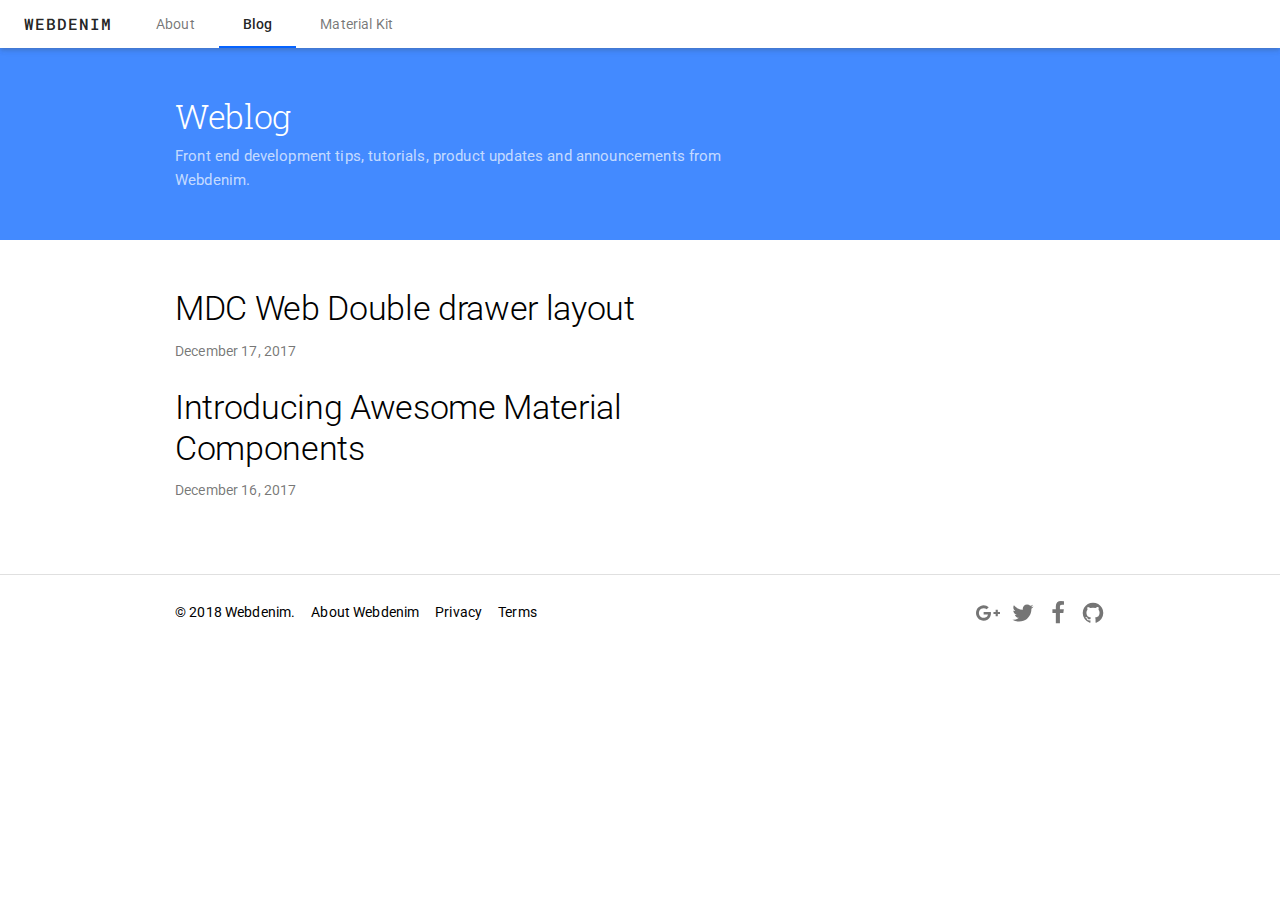
<file: blog/index.html>
<!DOCTYPE html><html class="mdc-typography" lang="en"><head><meta charset="utf-8"><meta http-equiv="X-UA-Compatible" content="IE=edge"><meta name="viewport" content="width=device-width,initial-scale=1"><title>Weblog - Webdenim</title><link rel="stylesheet" href="https://fonts.googleapis.com/css?family=Roboto:300,300i,400,400i,500,700|Roboto+Slab:300|Roboto+Mono:400|Material+Icons"><style>a,article,aside,b,body,caption,center,code,div,em,embed,footer,h1,h2,h3,h4,h5,h6,header,html,i,iframe,img,label,li,main,menu,nav,object,ol,p,pre,q,s,section,small,span,sub,summary,time,u,ul,var{margin:0;padding:0;border:0;font-size:100%;font:inherit;vertical-align:baseline}article,aside,footer,header,main,menu,nav,section{display:block}body{line-height:1}ol,ul{list-style:none}q{quotes:none}q:after,q:before{content:"";content:none}html{height:100%}body,html{width:100%}body{min-height:100%;margin:0}h1,p{margin-top:0;margin-bottom:1rem}h1{font-family:Roboto,Helvetica,Helvetica Neue,Arial,sans-serif;-moz-osx-font-smoothing:grayscale;-webkit-font-smoothing:antialiased;font-size:2.125rem;font-weight:300;letter-spacing:-.01em;line-height:2.5rem;text-decoration:inherit;text-transform:inherit}h2{font-size:1.5rem;font-weight:400;letter-spacing:normal}h2,h3{font-family:Roboto,Helvetica,Helvetica Neue,Arial,sans-serif;-moz-osx-font-smoothing:grayscale;-webkit-font-smoothing:antialiased;line-height:2rem;text-decoration:inherit;text-transform:inherit;margin-top:0;margin-bottom:1rem}h3{font-size:1.25rem;letter-spacing:.02em}h3,h4{font-weight:500}h4{font-size:1rem;line-height:1.75rem}h4,h5{font-family:Roboto,Helvetica,Helvetica Neue,Arial,sans-serif;-moz-osx-font-smoothing:grayscale;-webkit-font-smoothing:antialiased;letter-spacing:.01em;text-decoration:inherit;text-transform:inherit;margin-top:0;margin-bottom:1rem}h5{font-size:.938rem;font-weight:400}h5,h6{line-height:1.5rem}h6{font-family:Roboto,Helvetica,Helvetica Neue,Arial,sans-serif;-moz-osx-font-smoothing:grayscale;-webkit-font-smoothing:antialiased;font-size:.875rem;font-weight:500;letter-spacing:.01em;text-decoration:inherit;text-transform:inherit;margin-top:0;margin-bottom:1rem}caption{text-align:inherit}ol,ul{margin-top:0;margin-bottom:1rem}b{font-weight:700}em{font-style:italic}pre{margin-top:0;margin-bottom:1rem}small{font-size:smaller}.mdc-button,a{outline:none;text-decoration:none}.mdc-button{font-family:Roboto,Helvetica,Helvetica Neue,Arial,sans-serif;-moz-osx-font-smoothing:grayscale;-webkit-font-smoothing:antialiased;font-size:.875rem;font-weight:500;letter-spacing:.01em;line-height:2.25rem;text-transform:uppercase;--mdc-ripple-fg-size:0;--mdc-ripple-left:0;--mdc-ripple-top:0;--mdc-ripple-fg-scale:1;--mdc-ripple-fg-translate-end:0;--mdc-ripple-fg-translate-start:0;-webkit-tap-highlight-color:transparent;display:inline-block;position:relative;box-sizing:border-box;min-width:64px;height:36px;padding:0 16px;border:none;text-align:center;user-select:none;-webkit-appearance:none;overflow:hidden;vertical-align:middle}.mdc-button:after,.mdc-button:before{position:absolute;border-radius:50%;opacity:0;pointer-events:none;content:"";will-change:transform,opacity}.mdc-button:before{transition:opacity 15ms linear}.mdc-button:after,.mdc-button:before{top:-50%;left:-50%;width:200%;height:200%}.mdc-button:active{outline:none}.mdc-button:hover{cursor:pointer}.mdc-button::-moz-focus-inner{padding:0;border:0}.mdc-button:disabled{background-color:transparent;color:rgba(0,0,0,.38);color:var(--mdc-theme-text-disabled-on-light,rgba(0,0,0,.38));cursor:default;pointer-events:none}.mdc-button--theme-dark .mdc-button:disabled,.mdc-theme--dark .mdc-button:disabled{color:hsla(0,0%,100%,.5);color:var(--mdc-theme-text-disabled-on-dark,hsla(0,0%,100%,.5))}.mdc-button:not(:disabled){background-color:transparent;color:#438aff;color:var(--mdc-theme-primary,#438aff)}.mdc-button:after,.mdc-button:before{background-color:#438aff}@supports not (-ms-ime-align:auto){.mdc-button:after,.mdc-button:before{background-color:var(--mdc-theme-primary,#438aff)}}.mdc-button:hover:before{opacity:.04}.mdc-button--unelevated:disabled{background-color:rgba(0,0,0,.12);color:rgba(0,0,0,.38);color:var(--mdc-theme-text-disabled-on-light,rgba(0,0,0,.38))}.mdc-button--theme-dark .mdc-button--unelevated:disabled,.mdc-theme--dark .mdc-button--unelevated:disabled{background-color:hsla(0,0%,100%,.12);color:rgba(0,0,0,.38);color:var(--mdc-theme-text-disabled-on-light,rgba(0,0,0,.38))}.mdc-button--unelevated:not(:disabled){background-color:#438aff}@supports not (-ms-ime-align:auto){.mdc-button--raised:not(:disabled),.mdc-button--unelevated:not(:disabled){background-color:var(--mdc-theme-primary,#438aff)}}.mdc-button--unelevated:not(:disabled){color:#fff;color:var(--mdc-theme-text-primary-on-primary,#fff)}.mdc-button--unelevated:after,.mdc-button--unelevated:before{background-color:#fff}@supports not (-ms-ime-align:auto){.mdc-button--raised:after,.mdc-button--raised:before,.mdc-button--unelevated:after,.mdc-button--unelevated:before{background-color:var(--mdc-theme-text-primary-on-primary,#fff)}}.mdc-button--unelevated:hover:before{opacity:.08}.mdc-button__icon{display:inline-block;width:18px;height:18px;margin-right:8px;font-size:18px;line-height:inherit;vertical-align:top}.mdc-button,.mdc-card{border-radius:2px}.mdc-card{box-shadow:0 3px 1px -2px rgba(0,0,0,.2),0 2px 2px 0 rgba(0,0,0,.14),0 1px 5px 0 rgba(0,0,0,.12);display:flex;flex-direction:column;justify-content:flex-end;box-sizing:border-box;padding:0;overflow:hidden}.mdc-card__primary{padding:16px}.mdc-card__primary .mdc-card__title--large{padding-top:8px}.mdc-card__primary:last-child{padding-bottom:24px}.mdc-card__actions{display:flex;box-sizing:border-box;padding:8px}.mdc-card--theme-dark .mdc-card__actions,.mdc-theme--dark .mdc-card__actions{color:#fff;color:var(--mdc-theme-text-primary-on-dark,#fff)}.mdc-card__media{display:flex;flex-direction:column;justify-content:flex-end;box-sizing:border-box;padding:16px}.mdc-card__media-item{display:inline-block;width:auto;height:80px;margin:16px 0 0;padding:0}.mdc-card__media-item--1dot5x{width:auto;height:120px}.mdc-card__media-item--2x{width:auto;height:160px}.mdc-card__media-item--3x{width:auto;height:240px}.mdc-card__title{font-family:Roboto,Helvetica,Helvetica Neue,Arial,sans-serif;-moz-osx-font-smoothing:grayscale;-webkit-font-smoothing:antialiased;font-size:.875rem;font-weight:500;letter-spacing:.01em;line-height:1.5rem;text-decoration:inherit;text-transform:inherit;color:rgba(0,0,0,.87);color:var(--mdc-theme-text-primary-on-light,rgba(0,0,0,.87));margin:-.063rem 0}.mdc-card--theme-dark .mdc-card__title,.mdc-theme--dark .mdc-card__title{color:#fff;color:var(--mdc-theme-text-primary-on-dark,#fff)}.mdc-card__title--large{font-size:1.5rem;letter-spacing:normal;line-height:2rem;margin:0;font-family:Roboto,Helvetica,Helvetica Neue,Arial,sans-serif;-moz-osx-font-smoothing:grayscale;-webkit-font-smoothing:antialiased;font-weight:400;text-decoration:inherit;text-transform:inherit}.mdc-card{box-shadow:0 3px 1px -2px rgba(67,72,77,.12),0 2px 2px 0 rgba(67,72,77,.12),0 1px 5px 0 rgba(67,72,77,.12)}:root{--mdc-persistent-drawer-dark-theme-bg-color:#212121}.mdc-persistent-drawer{width:0}.mdc-persistent-drawer__header{position:relative}.mdc-persistent-drawer__header:before{display:block;padding-top:56.25%;content:""}.mdc-persistent-drawer__header-content{display:flex;position:absolute;top:0;right:0;bottom:0;left:0;align-items:flex-end;box-sizing:border-box;padding:16px}.mdc-persistent-drawer .mdc-list{padding-right:0;padding-left:0}.mdc-persistent-drawer .mdc-list-item{font-family:Roboto,Helvetica,Helvetica Neue,Arial,sans-serif;-moz-osx-font-smoothing:grayscale;-webkit-font-smoothing:antialiased;font-size:.875rem;font-weight:500;letter-spacing:.01em;line-height:1.5rem;text-decoration:inherit;text-transform:inherit;position:relative;padding:0 16px;outline:none;color:inherit;text-decoration:none}.mdc-persistent-drawer .mdc-list-item__start-detail{color:rgba(0,0,0,.54)}.mdc-persistent-drawer .mdc-list-item__start-detail--theme-dark .mdc-persistent-drawer .mdc-list-item__start-detail,.mdc-theme--dark .mdc-persistent-drawer .mdc-list-item__start-detail{color:hsla(0,0%,100%,.54)}.mdc-persistent-drawer .mdc-list-item:before{position:absolute;top:0;left:0;width:100%;height:100%;transition:opacity .12s cubic-bezier(.4,0,.6,1) 0ms;border-radius:inherit;background:currentColor;opacity:0;content:""}.mdc-persistent-drawer .mdc-list-item:focus:before{transition:opacity .18s cubic-bezier(0,0,.2,1) 0ms;opacity:.12}.mdc-persistent-drawer .mdc-list-item:active:before{transition:opacity .18s cubic-bezier(0,0,.2,1) 0ms;opacity:.18}.mdc-persistent-drawer .mdc-list-item:active:focus:before{transition-timing-function:cubic-bezier(.4,0,.2,1)}.mdc-persistent-drawer__drawer{background:#fff;background:var(--mdc-theme-background,#fff);border-left:0;border-right:1px solid #e4e4e4;left:0;right:auto;height:100%;transform:translateX(-107%);transform:translateX(calc(-100% - 20px));will-change:transform;display:inline-flex;flex-direction:column;box-sizing:border-box;width:240px;overflow:hidden;touch-action:none}.mdc-persistent-drawer__drawer[dir=rtl],[dir=rtl] .mdc-persistent-drawer__drawer{border-left:1px solid #e4e4e4;border-right:0;left:auto;right:0}.mdc-persistent-drawer__drawer--theme-dark,.mdc-theme--dark .mdc-persistent-drawer__drawer{color:#fff;color:var(--mdc-theme-text-primary-on-dark,#fff);border-left:0;border-right:1px solid hsla(0,0%,100%,.12);background-color:#212121;background-color:var(--mdc-persistent-drawer-dark-theme-bg-color,#212121)}.mdc-persistent-drawer__drawer--theme-dark[dir=rtl],.mdc-theme--dark .mdc-persistent-drawer__drawer[dir=rtl],[dir=rtl] .mdc-persistent-drawer__drawer--theme-dark,[dir=rtl] .mdc-theme--dark .mdc-persistent-drawer__drawer{border-left:1px solid hsla(0,0%,100%,.12);border-right:0}.mdc-persistent-drawer[dir=rtl] .mdc-persistent-drawer__drawer,[dir=rtl] .mdc-persistent-drawer .mdc-persistent-drawer__drawer{transform:translateX(107%);transform:translateX(calc(100% + 20px))}.mdc-persistent-drawer--animating .mdc-persistent-drawer__drawer{transition:transform .195s cubic-bezier(.4,0,.6,1) 0ms}.mdc-persistent-drawer--animating.mdc-persistent-drawer--open .mdc-persistent-drawer__drawer{transition:transform .225s cubic-bezier(0,0,.2,1) 0ms}.mdc-persistent-drawer--open{width:240px;pointer-events:auto}.mdc-persistent-drawer--open .mdc-persistent-drawer__drawer,.mdc-persistent-drawer--open[dir=rtl] .mdc-persistent-drawer__drawer,[dir=rtl] .mdc-persistent-drawer--open .mdc-persistent-drawer__drawer{transform:none}.mdc-elevation--z0{box-shadow:0 0 0 0 rgba(0,0,0,.2),0 0 0 0 rgba(0,0,0,.14),0 0 0 0 rgba(0,0,0,.12)}.mdc-elevation--z1{box-shadow:0 2px 1px -1px rgba(0,0,0,.2),0 1px 1px 0 rgba(0,0,0,.14),0 1px 3px 0 rgba(0,0,0,.12)}.mdc-elevation--z2{box-shadow:0 3px 1px -2px rgba(0,0,0,.2),0 2px 2px 0 rgba(0,0,0,.14),0 1px 5px 0 rgba(0,0,0,.12)}.mdc-elevation--z3{box-shadow:0 3px 3px -2px rgba(0,0,0,.2),0 3px 4px 0 rgba(0,0,0,.14),0 1px 8px 0 rgba(0,0,0,.12)}.mdc-elevation--z4{box-shadow:0 2px 4px -1px rgba(0,0,0,.2),0 4px 5px 0 rgba(0,0,0,.14),0 1px 10px 0 rgba(0,0,0,.12)}.mdc-elevation--z5{box-shadow:0 3px 5px -1px rgba(0,0,0,.2),0 5px 8px 0 rgba(0,0,0,.14),0 1px 14px 0 rgba(0,0,0,.12)}.mdc-elevation--z6{box-shadow:0 3px 5px -1px rgba(0,0,0,.2),0 6px 10px 0 rgba(0,0,0,.14),0 1px 18px 0 rgba(0,0,0,.12)}.mdc-elevation--z7{box-shadow:0 4px 5px -2px rgba(0,0,0,.2),0 7px 10px 1px rgba(0,0,0,.14),0 2px 16px 1px rgba(0,0,0,.12)}.mdc-elevation--z8{box-shadow:0 5px 5px -3px rgba(0,0,0,.2),0 8px 10px 1px rgba(0,0,0,.14),0 3px 14px 2px rgba(0,0,0,.12)}.mdc-elevation--z9{box-shadow:0 5px 6px -3px rgba(0,0,0,.2),0 9px 12px 1px rgba(0,0,0,.14),0 3px 16px 2px rgba(0,0,0,.12)}.mdc-elevation--z10{box-shadow:0 6px 6px -3px rgba(0,0,0,.2),0 10px 14px 1px rgba(0,0,0,.14),0 4px 18px 3px rgba(0,0,0,.12)}.mdc-elevation--z11{box-shadow:0 6px 7px -4px rgba(0,0,0,.2),0 11px 15px 1px rgba(0,0,0,.14),0 4px 20px 3px rgba(0,0,0,.12)}.mdc-elevation--z12{box-shadow:0 7px 8px -4px rgba(0,0,0,.2),0 12px 17px 2px rgba(0,0,0,.14),0 5px 22px 4px rgba(0,0,0,.12)}.mdc-elevation--z13{box-shadow:0 7px 8px -4px rgba(0,0,0,.2),0 13px 19px 2px rgba(0,0,0,.14),0 5px 24px 4px rgba(0,0,0,.12)}.mdc-elevation--z14{box-shadow:0 7px 9px -4px rgba(0,0,0,.2),0 14px 21px 2px rgba(0,0,0,.14),0 5px 26px 4px rgba(0,0,0,.12)}.mdc-elevation--z15{box-shadow:0 8px 9px -5px rgba(0,0,0,.2),0 15px 22px 2px rgba(0,0,0,.14),0 6px 28px 5px rgba(0,0,0,.12)}.mdc-elevation--z16{box-shadow:0 8px 10px -5px rgba(0,0,0,.2),0 16px 24px 2px rgba(0,0,0,.14),0 6px 30px 5px rgba(0,0,0,.12)}.mdc-elevation--z17{box-shadow:0 8px 11px -5px rgba(0,0,0,.2),0 17px 26px 2px rgba(0,0,0,.14),0 6px 32px 5px rgba(0,0,0,.12)}.mdc-elevation--z18{box-shadow:0 9px 11px -5px rgba(0,0,0,.2),0 18px 28px 2px rgba(0,0,0,.14),0 7px 34px 6px rgba(0,0,0,.12)}.mdc-elevation--z19{box-shadow:0 9px 12px -6px rgba(0,0,0,.2),0 19px 29px 2px rgba(0,0,0,.14),0 7px 36px 6px rgba(0,0,0,.12)}.mdc-elevation--z20{box-shadow:0 10px 13px -6px rgba(0,0,0,.2),0 20px 31px 3px rgba(0,0,0,.14),0 8px 38px 7px rgba(0,0,0,.12)}.mdc-elevation--z21{box-shadow:0 10px 13px -6px rgba(0,0,0,.2),0 21px 33px 3px rgba(0,0,0,.14),0 8px 40px 7px rgba(0,0,0,.12)}.mdc-elevation--z22{box-shadow:0 10px 14px -6px rgba(0,0,0,.2),0 22px 35px 3px rgba(0,0,0,.14),0 8px 42px 7px rgba(0,0,0,.12)}.mdc-elevation--z23{box-shadow:0 11px 14px -7px rgba(0,0,0,.2),0 23px 36px 3px rgba(0,0,0,.14),0 9px 44px 8px rgba(0,0,0,.12)}.mdc-elevation--z24{box-shadow:0 11px 15px -7px rgba(0,0,0,.2),0 24px 38px 3px rgba(0,0,0,.14),0 9px 46px 8px rgba(0,0,0,.12)}.mdc-elevation--z0{box-shadow:0 0 0 0 rgba(67,72,77,.12),0 0 0 0 rgba(67,72,77,.12),0 0 0 0 rgba(67,72,77,.12)}.mdc-elevation--z1{box-shadow:0 2px 1px -1px rgba(67,72,77,.12),0 1px 1px 0 rgba(67,72,77,.12),0 1px 3px 0 rgba(67,72,77,.12)}.mdc-elevation--z2{box-shadow:0 3px 1px -2px rgba(67,72,77,.12),0 2px 2px 0 rgba(67,72,77,.12),0 1px 5px 0 rgba(67,72,77,.12)}.mdc-elevation--z3{box-shadow:0 3px 3px -2px rgba(67,72,77,.12),0 3px 4px 0 rgba(67,72,77,.12),0 1px 8px 0 rgba(67,72,77,.12)}.mdc-elevation--z4{box-shadow:0 2px 4px -1px rgba(67,72,77,.12),0 4px 5px 0 rgba(67,72,77,.12),0 1px 10px 0 rgba(67,72,77,.12)}.mdc-elevation--z5{box-shadow:0 3px 5px -1px rgba(67,72,77,.12),0 5px 8px 0 rgba(67,72,77,.12),0 1px 14px 0 rgba(67,72,77,.12)}.mdc-elevation--z6{box-shadow:0 3px 5px -1px rgba(67,72,77,.12),0 6px 10px 0 rgba(67,72,77,.12),0 1px 18px 0 rgba(67,72,77,.12)}.mdc-elevation--z7{box-shadow:0 4px 5px -2px rgba(67,72,77,.12),0 7px 10px 1px rgba(67,72,77,.12),0 2px 16px 1px rgba(67,72,77,.12)}.mdc-elevation--z8{box-shadow:0 5px 5px -3px rgba(67,72,77,.12),0 8px 10px 1px rgba(67,72,77,.12),0 3px 14px 2px rgba(67,72,77,.12)}.mdc-elevation--z9{box-shadow:0 5px 6px -3px rgba(67,72,77,.12),0 9px 12px 1px rgba(67,72,77,.12),0 3px 16px 2px rgba(67,72,77,.12)}.mdc-elevation--z10{box-shadow:0 6px 6px -3px rgba(67,72,77,.12),0 10px 14px 1px rgba(67,72,77,.12),0 4px 18px 3px rgba(67,72,77,.12)}.mdc-elevation--z11{box-shadow:0 6px 7px -4px rgba(67,72,77,.12),0 11px 15px 1px rgba(67,72,77,.12),0 4px 20px 3px rgba(67,72,77,.12)}.mdc-elevation--z12{box-shadow:0 7px 8px -4px rgba(67,72,77,.12),0 12px 17px 2px rgba(67,72,77,.12),0 5px 22px 4px rgba(67,72,77,.12)}.mdc-elevation--z13{box-shadow:0 7px 8px -4px rgba(67,72,77,.12),0 13px 19px 2px rgba(67,72,77,.12),0 5px 24px 4px rgba(67,72,77,.12)}.mdc-elevation--z14{box-shadow:0 7px 9px -4px rgba(67,72,77,.12),0 14px 21px 2px rgba(67,72,77,.12),0 5px 26px 4px rgba(67,72,77,.12)}.mdc-elevation--z15{box-shadow:0 8px 9px -5px rgba(67,72,77,.12),0 15px 22px 2px rgba(67,72,77,.12),0 6px 28px 5px rgba(67,72,77,.12)}.mdc-elevation--z16{box-shadow:0 8px 10px -5px rgba(67,72,77,.12),0 16px 24px 2px rgba(67,72,77,.12),0 6px 30px 5px rgba(67,72,77,.12)}.mdc-elevation--z17{box-shadow:0 8px 11px -5px rgba(67,72,77,.12),0 17px 26px 2px rgba(67,72,77,.12),0 6px 32px 5px rgba(67,72,77,.12)}.mdc-elevation--z18{box-shadow:0 9px 11px -5px rgba(67,72,77,.12),0 18px 28px 2px rgba(67,72,77,.12),0 7px 34px 6px rgba(67,72,77,.12)}.mdc-elevation--z19{box-shadow:0 9px 12px -6px rgba(67,72,77,.12),0 19px 29px 2px rgba(67,72,77,.12),0 7px 36px 6px rgba(67,72,77,.12)}.mdc-elevation--z20{box-shadow:0 10px 13px -6px rgba(67,72,77,.12),0 20px 31px 3px rgba(67,72,77,.12),0 8px 38px 7px rgba(67,72,77,.12)}.mdc-elevation--z21{box-shadow:0 10px 13px -6px rgba(67,72,77,.12),0 21px 33px 3px rgba(67,72,77,.12),0 8px 40px 7px rgba(67,72,77,.12)}.mdc-elevation--z22{box-shadow:0 10px 14px -6px rgba(67,72,77,.12),0 22px 35px 3px rgba(67,72,77,.12),0 8px 42px 7px rgba(67,72,77,.12)}.mdc-elevation--z23{box-shadow:0 11px 14px -7px rgba(67,72,77,.12),0 23px 36px 3px rgba(67,72,77,.12),0 9px 44px 8px rgba(67,72,77,.12)}.mdc-elevation--z24{box-shadow:0 11px 15px -7px rgba(67,72,77,.12),0 24px 38px 3px rgba(67,72,77,.12),0 9px 46px 8px rgba(67,72,77,.12)}@supports not (-ms-ime-align:auto){.mdc-fab{background-color:var(--mdc-theme-secondary,#ff5a43)}}@supports not (-ms-ime-align:auto){.mdc-fab:after,.mdc-fab:before{background-color:var(--mdc-theme-text-primary-on-secondary,rgba(0,0,0,.87))}}:root{--mdc-layout-grid-margin-desktop:24px;--mdc-layout-grid-gutter-desktop:24px;--mdc-layout-grid-column-width-desktop:72px;--mdc-layout-grid-margin-tablet:16px;--mdc-layout-grid-gutter-tablet:16px;--mdc-layout-grid-column-width-tablet:72px;--mdc-layout-grid-margin-phone:16px;--mdc-layout-grid-gutter-phone:16px;--mdc-layout-grid-column-width-phone:72px}@media (min-width:840px){.mdc-layout-grid{box-sizing:border-box;margin:0 auto;padding:24px;padding:var(--mdc-layout-grid-margin-desktop,24px);max-width:978px}}@media (min-width:480px) and (max-width:839px){.mdc-layout-grid{box-sizing:border-box;margin:0 auto;padding:16px;padding:var(--mdc-layout-grid-margin-tablet,16px);max-width:978px}}@media (max-width:479px){.mdc-layout-grid{box-sizing:border-box;margin:0 auto;padding:16px;padding:var(--mdc-layout-grid-margin-phone,16px);max-width:978px}}@media (min-width:840px){.mdc-layout-grid__inner{display:flex;flex-flow:row wrap;align-items:stretch;margin:-12px;margin:calc(var(--mdc-layout-grid-gutter-desktop, 24px) / 2 * -1)}@supports (display:grid){.mdc-layout-grid__inner{display:grid;margin:0;grid-gap:24px;grid-gap:var(--mdc-layout-grid-gutter-desktop,24px);grid-template-columns:repeat(12,minmax(0,1fr))}}}@media (min-width:480px) and (max-width:839px){.mdc-layout-grid__inner{display:flex;flex-flow:row wrap;align-items:stretch;margin:-8px;margin:calc(var(--mdc-layout-grid-gutter-tablet, 16px) / 2 * -1)}@supports (display:grid){.mdc-layout-grid__inner{display:grid;margin:0;grid-gap:16px;grid-gap:var(--mdc-layout-grid-gutter-tablet,16px);grid-template-columns:repeat(8,minmax(0,1fr))}}}@media (max-width:479px){.mdc-layout-grid__inner{display:flex;flex-flow:row wrap;align-items:stretch;margin:-8px;margin:calc(var(--mdc-layout-grid-gutter-phone, 16px) / 2 * -1)}@supports (display:grid){.mdc-layout-grid__inner{display:grid;margin:0;grid-gap:16px;grid-gap:var(--mdc-layout-grid-gutter-phone,16px);grid-template-columns:repeat(4,minmax(0,1fr))}}}@media (min-width:840px){.mdc-layout-grid__cell{width:calc(33.33333% - 24px);width:calc(33.33333% - var(--mdc-layout-grid-gutter-desktop, 24px));box-sizing:border-box;margin:12px;margin:calc(var(--mdc-layout-grid-gutter-desktop, 24px) / 2)}@supports (display:grid){.mdc-layout-grid__cell{width:auto;grid-column-end:span 4;margin:0}}.mdc-layout-grid__cell--span-1{width:calc(8.33333% - 24px);width:calc(8.33333% - var(--mdc-layout-grid-gutter-desktop, 24px))}@supports (display:grid){.mdc-layout-grid__cell--span-1,.mdc-layout-grid__cell--span-1-desktop{width:auto;grid-column-end:span 1}}.mdc-layout-grid__cell--span-2{width:calc(16.66667% - 24px);width:calc(16.66667% - var(--mdc-layout-grid-gutter-desktop, 24px))}@supports (display:grid){.mdc-layout-grid__cell--span-2,.mdc-layout-grid__cell--span-2-desktop{width:auto;grid-column-end:span 2}}.mdc-layout-grid__cell--span-3{width:calc(25% - 24px);width:calc(25% - var(--mdc-layout-grid-gutter-desktop, 24px))}@supports (display:grid){.mdc-layout-grid__cell--span-3,.mdc-layout-grid__cell--span-3-desktop{width:auto;grid-column-end:span 3}}.mdc-layout-grid__cell--span-4{width:calc(33.33333% - 24px);width:calc(33.33333% - var(--mdc-layout-grid-gutter-desktop, 24px))}@supports (display:grid){.mdc-layout-grid__cell--span-4,.mdc-layout-grid__cell--span-4-desktop{width:auto;grid-column-end:span 4}}.mdc-layout-grid__cell--span-5{width:calc(41.66667% - 24px);width:calc(41.66667% - var(--mdc-layout-grid-gutter-desktop, 24px))}@supports (display:grid){.mdc-layout-grid__cell--span-5,.mdc-layout-grid__cell--span-5-desktop{width:auto;grid-column-end:span 5}}.mdc-layout-grid__cell--span-6{width:calc(50% - 24px);width:calc(50% - var(--mdc-layout-grid-gutter-desktop, 24px))}@supports (display:grid){.mdc-layout-grid__cell--span-6,.mdc-layout-grid__cell--span-6-desktop{width:auto;grid-column-end:span 6}}.mdc-layout-grid__cell--span-7{width:calc(58.33333% - 24px);width:calc(58.33333% - var(--mdc-layout-grid-gutter-desktop, 24px))}@supports (display:grid){.mdc-layout-grid__cell--span-7,.mdc-layout-grid__cell--span-7-desktop{width:auto;grid-column-end:span 7}}.mdc-layout-grid__cell--span-8{width:calc(66.66667% - 24px);width:calc(66.66667% - var(--mdc-layout-grid-gutter-desktop, 24px))}@supports (display:grid){.mdc-layout-grid__cell--span-8,.mdc-layout-grid__cell--span-8-desktop{width:auto;grid-column-end:span 8}}.mdc-layout-grid__cell--span-9{width:calc(75% - 24px);width:calc(75% - var(--mdc-layout-grid-gutter-desktop, 24px))}@supports (display:grid){.mdc-layout-grid__cell--span-9,.mdc-layout-grid__cell--span-9-desktop{width:auto;grid-column-end:span 9}}.mdc-layout-grid__cell--span-10{width:calc(83.33333% - 24px);width:calc(83.33333% - var(--mdc-layout-grid-gutter-desktop, 24px))}@supports (display:grid){.mdc-layout-grid__cell--span-10,.mdc-layout-grid__cell--span-10-desktop{width:auto;grid-column-end:span 10}}.mdc-layout-grid__cell--span-11{width:calc(91.66667% - 24px);width:calc(91.66667% - var(--mdc-layout-grid-gutter-desktop, 24px))}@supports (display:grid){.mdc-layout-grid__cell--span-11,.mdc-layout-grid__cell--span-11-desktop{width:auto;grid-column-end:span 11}}.mdc-layout-grid__cell--span-12{width:calc(100% - 24px);width:calc(100% - var(--mdc-layout-grid-gutter-desktop, 24px))}@supports (display:grid){.mdc-layout-grid__cell--span-12,.mdc-layout-grid__cell--span-12-desktop{width:auto;grid-column-end:span 12}}}@media (min-width:480px) and (max-width:839px){.mdc-layout-grid__cell{width:calc(50% - 16px);width:calc(50% - var(--mdc-layout-grid-gutter-tablet, 16px));box-sizing:border-box;margin:8px;margin:calc(var(--mdc-layout-grid-gutter-tablet, 16px) / 2)}@supports (display:grid){.mdc-layout-grid__cell{width:auto;grid-column-end:span 4;margin:0}}.mdc-layout-grid__cell--span-1{width:calc(12.5% - 16px);width:calc(12.5% - var(--mdc-layout-grid-gutter-tablet, 16px))}@supports (display:grid){.mdc-layout-grid__cell--span-1,.mdc-layout-grid__cell--span-1-tablet{width:auto;grid-column-end:span 1}}.mdc-layout-grid__cell--span-2{width:calc(25% - 16px);width:calc(25% - var(--mdc-layout-grid-gutter-tablet, 16px))}@supports (display:grid){.mdc-layout-grid__cell--span-2,.mdc-layout-grid__cell--span-2-tablet{width:auto;grid-column-end:span 2}}.mdc-layout-grid__cell--span-3{width:calc(37.5% - 16px);width:calc(37.5% - var(--mdc-layout-grid-gutter-tablet, 16px))}@supports (display:grid){.mdc-layout-grid__cell--span-3,.mdc-layout-grid__cell--span-3-tablet{width:auto;grid-column-end:span 3}}.mdc-layout-grid__cell--span-4{width:calc(50% - 16px);width:calc(50% - var(--mdc-layout-grid-gutter-tablet, 16px))}@supports (display:grid){.mdc-layout-grid__cell--span-4,.mdc-layout-grid__cell--span-4-tablet{width:auto;grid-column-end:span 4}}.mdc-layout-grid__cell--span-5{width:calc(62.5% - 16px);width:calc(62.5% - var(--mdc-layout-grid-gutter-tablet, 16px))}@supports (display:grid){.mdc-layout-grid__cell--span-5,.mdc-layout-grid__cell--span-5-tablet{width:auto;grid-column-end:span 5}}.mdc-layout-grid__cell--span-6{width:calc(75% - 16px);width:calc(75% - var(--mdc-layout-grid-gutter-tablet, 16px))}@supports (display:grid){.mdc-layout-grid__cell--span-6,.mdc-layout-grid__cell--span-6-tablet{width:auto;grid-column-end:span 6}}.mdc-layout-grid__cell--span-7{width:calc(87.5% - 16px);width:calc(87.5% - var(--mdc-layout-grid-gutter-tablet, 16px))}@supports (display:grid){.mdc-layout-grid__cell--span-7,.mdc-layout-grid__cell--span-7-tablet{width:auto;grid-column-end:span 7}}.mdc-layout-grid__cell--span-8{width:calc(100% - 16px);width:calc(100% - var(--mdc-layout-grid-gutter-tablet, 16px))}@supports (display:grid){.mdc-layout-grid__cell--span-8,.mdc-layout-grid__cell--span-8-tablet{width:auto;grid-column-end:span 8}}.mdc-layout-grid__cell--span-9{width:calc(100% - 16px);width:calc(100% - var(--mdc-layout-grid-gutter-tablet, 16px))}@supports (display:grid){.mdc-layout-grid__cell--span-9,.mdc-layout-grid__cell--span-9-tablet{width:auto;grid-column-end:span 8}}.mdc-layout-grid__cell--span-10{width:calc(100% - 16px);width:calc(100% - var(--mdc-layout-grid-gutter-tablet, 16px))}@supports (display:grid){.mdc-layout-grid__cell--span-10,.mdc-layout-grid__cell--span-10-tablet{width:auto;grid-column-end:span 8}}.mdc-layout-grid__cell--span-11{width:calc(100% - 16px);width:calc(100% - var(--mdc-layout-grid-gutter-tablet, 16px))}@supports (display:grid){.mdc-layout-grid__cell--span-11,.mdc-layout-grid__cell--span-11-tablet{width:auto;grid-column-end:span 8}}.mdc-layout-grid__cell--span-12{width:calc(100% - 16px);width:calc(100% - var(--mdc-layout-grid-gutter-tablet, 16px))}@supports (display:grid){.mdc-layout-grid__cell--span-12,.mdc-layout-grid__cell--span-12-tablet{width:auto;grid-column-end:span 8}}}@media (max-width:479px){.mdc-layout-grid__cell{width:calc(100% - 16px);width:calc(100% - var(--mdc-layout-grid-gutter-phone, 16px));box-sizing:border-box;margin:8px;margin:calc(var(--mdc-layout-grid-gutter-phone, 16px) / 2)}@supports (display:grid){.mdc-layout-grid__cell{width:auto;grid-column-end:span 4;margin:0}}.mdc-layout-grid__cell--span-1{width:calc(25% - 16px);width:calc(25% - var(--mdc-layout-grid-gutter-phone, 16px))}@supports (display:grid){.mdc-layout-grid__cell--span-1,.mdc-layout-grid__cell--span-1-phone{width:auto;grid-column-end:span 1}}.mdc-layout-grid__cell--span-2{width:calc(50% - 16px);width:calc(50% - var(--mdc-layout-grid-gutter-phone, 16px))}@supports (display:grid){.mdc-layout-grid__cell--span-2,.mdc-layout-grid__cell--span-2-phone{width:auto;grid-column-end:span 2}}.mdc-layout-grid__cell--span-3{width:calc(75% - 16px);width:calc(75% - var(--mdc-layout-grid-gutter-phone, 16px))}@supports (display:grid){.mdc-layout-grid__cell--span-3,.mdc-layout-grid__cell--span-3-phone{width:auto;grid-column-end:span 3}}.mdc-layout-grid__cell--span-4{width:calc(100% - 16px);width:calc(100% - var(--mdc-layout-grid-gutter-phone, 16px))}@supports (display:grid){.mdc-layout-grid__cell--span-4,.mdc-layout-grid__cell--span-4-phone{width:auto;grid-column-end:span 4}}.mdc-layout-grid__cell--span-5{width:calc(100% - 16px);width:calc(100% - var(--mdc-layout-grid-gutter-phone, 16px))}@supports (display:grid){.mdc-layout-grid__cell--span-5,.mdc-layout-grid__cell--span-5-phone{width:auto;grid-column-end:span 4}}.mdc-layout-grid__cell--span-6{width:calc(100% - 16px);width:calc(100% - var(--mdc-layout-grid-gutter-phone, 16px))}@supports (display:grid){.mdc-layout-grid__cell--span-6,.mdc-layout-grid__cell--span-6-phone{width:auto;grid-column-end:span 4}}.mdc-layout-grid__cell--span-7{width:calc(100% - 16px);width:calc(100% - var(--mdc-layout-grid-gutter-phone, 16px))}@supports (display:grid){.mdc-layout-grid__cell--span-7,.mdc-layout-grid__cell--span-7-phone{width:auto;grid-column-end:span 4}}.mdc-layout-grid__cell--span-8{width:calc(100% - 16px);width:calc(100% - var(--mdc-layout-grid-gutter-phone, 16px))}@supports (display:grid){.mdc-layout-grid__cell--span-8,.mdc-layout-grid__cell--span-8-phone{width:auto;grid-column-end:span 4}}.mdc-layout-grid__cell--span-9{width:calc(100% - 16px);width:calc(100% - var(--mdc-layout-grid-gutter-phone, 16px))}@supports (display:grid){.mdc-layout-grid__cell--span-9,.mdc-layout-grid__cell--span-9-phone{width:auto;grid-column-end:span 4}}.mdc-layout-grid__cell--span-10{width:calc(100% - 16px);width:calc(100% - var(--mdc-layout-grid-gutter-phone, 16px))}@supports (display:grid){.mdc-layout-grid__cell--span-10,.mdc-layout-grid__cell--span-10-phone{width:auto;grid-column-end:span 4}}.mdc-layout-grid__cell--span-11{width:calc(100% - 16px);width:calc(100% - var(--mdc-layout-grid-gutter-phone, 16px))}@supports (display:grid){.mdc-layout-grid__cell--span-11,.mdc-layout-grid__cell--span-11-phone{width:auto;grid-column-end:span 4}}.mdc-layout-grid__cell--span-12{width:calc(100% - 16px);width:calc(100% - var(--mdc-layout-grid-gutter-phone, 16px))}@supports (display:grid){.mdc-layout-grid__cell--span-12,.mdc-layout-grid__cell--span-12-phone{width:auto;grid-column-end:span 4}}}.mdc-layout-grid__cell--align-top{align-self:flex-start}@supports (display:grid){.mdc-layout-grid__cell--align-top{align-self:start}}.mdc-layout-grid__cell--align-bottom{align-self:flex-end}@supports (display:grid){.mdc-layout-grid__cell--align-bottom{align-self:end}}.mdc-layout-grid--align-left{margin-right:auto;margin-left:0}.mdc-layout-grid--align-right{margin-right:0;margin-left:auto}.mdc-list{font-family:Roboto,Helvetica,Helvetica Neue,Arial,sans-serif;-moz-osx-font-smoothing:grayscale;-webkit-font-smoothing:antialiased;font-size:1rem;font-weight:500;letter-spacing:.01em;line-height:1.75rem;text-decoration:inherit;text-transform:inherit;color:rgba(0,0,0,.87);color:var(--mdc-theme-text-primary-on-background,rgba(0,0,0,.87));margin:0;padding:8px 16px;line-height:1.5rem;list-style-type:none}.mdc-list .mdc-list-item__secondary-text{color:rgba(0,0,0,.54);color:var(--mdc-theme-text-secondary-on-background,rgba(0,0,0,.54))}.mdc-list .mdc-list-item__start-detail{background-color:transparent;color:rgba(0,0,0,.38);color:var(--mdc-theme-text-icon-on-background,rgba(0,0,0,.38))}.mdc-list .mdc-list-item__end-detail{color:rgba(0,0,0,.38);color:var(--mdc-theme-text-hint-on-background,rgba(0,0,0,.38))}.mdc-list--theme-dark,.mdc-theme--dark .mdc-list{color:#fff;color:var(--mdc-theme-text-primary-on-dark,#fff)}.mdc-list--theme-dark .mdc-list-item__secondary-text,.mdc-theme--dark .mdc-list .mdc-list-item__secondary-text{color:hsla(0,0%,100%,.7);color:var(--mdc-theme-text-secondary-on-dark,hsla(0,0%,100%,.7))}.mdc-list--theme-dark .mdc-list-item__start-detail,.mdc-theme--dark .mdc-list .mdc-list-item__start-detail{color:hsla(0,0%,100%,.5);color:var(--mdc-theme-text-icon-on-dark,hsla(0,0%,100%,.5))}.mdc-list--theme-dark .mdc-list-item__end-detail,.mdc-theme--dark .mdc-list .mdc-list-item__end-detail{color:hsla(0,0%,100%,.5);color:var(--mdc-theme-text-hint-on-dark,hsla(0,0%,100%,.5))}.mdc-list-item{text-overflow:ellipsis;white-space:nowrap;overflow:hidden;display:flex;align-items:center;justify-content:flex-start;height:48px}.mdc-list-item__start-detail{width:24px;height:24px;margin-left:0;margin-right:32px;display:inline-flex;align-items:center;justify-content:center}.mdc-list-item[dir=rtl] .mdc-list-item__start-detail,[dir=rtl] .mdc-list-item .mdc-list-item__start-detail{margin-left:32px;margin-right:0}.mdc-list-item__end-detail{width:24px;height:24px;margin-left:auto;margin-right:0}.mdc-list-item[dir=rtl] .mdc-list-item__end-detail,[dir=rtl] .mdc-list-item .mdc-list-item__end-detail{margin-left:0;margin-right:auto}.mdc-list-item__text{display:inline-flex;flex-direction:column}.mdc-list-item__secondary-text{font-family:Roboto,Helvetica,Helvetica Neue,Arial,sans-serif;-moz-osx-font-smoothing:grayscale;-webkit-font-smoothing:antialiased;font-size:.875rem;font-weight:400;letter-spacing:.01em;line-height:1.25rem;text-decoration:inherit;text-transform:inherit}a.mdc-list-item{color:inherit;text-decoration:none}.mk-section{position:relative}.mdc-theme--dark .mk-section,.mdc-theme--dark .mk-section__title,.mk-section--theme-dark .mk-section,.mk-section--theme-dark .mk-section__title{color:#fff;color:var(--mdc-theme-text-primary-on-dark,#fff)}.mdc-theme--dark .mk-section__description,.mk-section--theme-dark .mk-section__description{color:hsla(0,0%,100%,.7);color:var(--mdc-theme-text-secondary-on-dark,hsla(0,0%,100%,.7))}.mk-section__title{font-size:2.125rem;line-height:2.5rem}.mk-section__title--large{font-size:2.813rem;line-height:3rem}.mk-section__title--small{font-size:1.5rem;line-height:2.5rem}.mk-section__description{color:rgba(0,0,0,.54);color:var(--mdc-theme-text-secondary-on-light,rgba(0,0,0,.54));font-family:Roboto,Helvetica,Helvetica Neue,Arial,sans-serif;-moz-osx-font-smoothing:grayscale;-webkit-font-smoothing:antialiased;font-size:.938rem;font-weight:400;letter-spacing:.01em;line-height:1.5rem;text-decoration:inherit;text-transform:inherit}.mk-section__actions{margin-bottom:0}.mk-section__description+.mk-section__actions{margin-top:1.5rem}@supports not (-ms-ime-align:auto){.mdc-text-field--box:after,.mdc-text-field--box:before{background-color:var(--mdc-theme-text-primary-on-light,rgba(0,0,0,.87))}}@supports not (-ms-ime-align:auto){.mdc-text-field--theme-dark.mdc-text-field--box:after,.mdc-text-field--theme-dark.mdc-text-field--box:before,.mdc-theme--dark .mdc-text-field--box:after,.mdc-theme--dark .mdc-text-field--box:before{background-color:var(--mdc-theme-text-primary-on-dark,#fff)}}:root{--mdc-theme-primary:#438aff;--mdc-theme-primary-light:#8ab6ff;--mdc-theme-primary-dark:#005ffb;--mdc-theme-secondary:#ff5a43;--mdc-theme-secondary-light:#ff998a;--mdc-theme-secondary-dark:#fb1f00;--mdc-theme-background:#fff;--mdc-theme-text-primary-on-primary:#fff;--mdc-theme-text-secondary-on-primary:hsla(0,0%,100%,.7);--mdc-theme-text-hint-on-primary:hsla(0,0%,100%,.5);--mdc-theme-text-disabled-on-primary:hsla(0,0%,100%,.5);--mdc-theme-text-icon-on-primary:hsla(0,0%,100%,.5);--mdc-theme-text-primary-on-primary-light:rgba(0,0,0,.87);--mdc-theme-text-secondary-on-primary-light:rgba(0,0,0,.54);--mdc-theme-text-hint-on-primary-light:rgba(0,0,0,.38);--mdc-theme-text-disabled-on-primary-light:rgba(0,0,0,.38);--mdc-theme-text-icon-on-primary-light:rgba(0,0,0,.38);--mdc-theme-text-primary-on-primary-dark:#fff;--mdc-theme-text-secondary-on-primary-dark:hsla(0,0%,100%,.7);--mdc-theme-text-hint-on-primary-dark:hsla(0,0%,100%,.5);--mdc-theme-text-disabled-on-primary-dark:hsla(0,0%,100%,.5);--mdc-theme-text-icon-on-primary-dark:hsla(0,0%,100%,.5);--mdc-theme-text-primary-on-secondary:rgba(0,0,0,.87);--mdc-theme-text-secondary-on-secondary:rgba(0,0,0,.54);--mdc-theme-text-hint-on-secondary:rgba(0,0,0,.38);--mdc-theme-text-disabled-on-secondary:rgba(0,0,0,.38);--mdc-theme-text-icon-on-secondary:rgba(0,0,0,.38);--mdc-theme-text-primary-on-secondary-light:rgba(0,0,0,.87);--mdc-theme-text-secondary-on-secondary-light:rgba(0,0,0,.54);--mdc-theme-text-hint-on-secondary-light:rgba(0,0,0,.38);--mdc-theme-text-disabled-on-secondary-light:rgba(0,0,0,.38);--mdc-theme-text-icon-on-secondary-light:rgba(0,0,0,.38);--mdc-theme-text-primary-on-secondary-dark:#fff;--mdc-theme-text-secondary-on-secondary-dark:hsla(0,0%,100%,.7);--mdc-theme-text-hint-on-secondary-dark:hsla(0,0%,100%,.5);--mdc-theme-text-disabled-on-secondary-dark:hsla(0,0%,100%,.5);--mdc-theme-text-icon-on-secondary-dark:hsla(0,0%,100%,.5);--mdc-theme-text-primary-on-background:rgba(0,0,0,.87);--mdc-theme-text-secondary-on-background:rgba(0,0,0,.54);--mdc-theme-text-hint-on-background:rgba(0,0,0,.38);--mdc-theme-text-disabled-on-background:rgba(0,0,0,.38);--mdc-theme-text-icon-on-background:rgba(0,0,0,.38);--mdc-theme-text-primary-on-light:rgba(0,0,0,.87);--mdc-theme-text-secondary-on-light:rgba(0,0,0,.54);--mdc-theme-text-hint-on-light:rgba(0,0,0,.38);--mdc-theme-text-disabled-on-light:rgba(0,0,0,.38);--mdc-theme-text-icon-on-light:rgba(0,0,0,.38);--mdc-theme-text-primary-on-dark:#fff;--mdc-theme-text-secondary-on-dark:hsla(0,0%,100%,.7);--mdc-theme-text-hint-on-dark:hsla(0,0%,100%,.5);--mdc-theme-text-disabled-on-dark:hsla(0,0%,100%,.5);--mdc-theme-text-icon-on-dark:hsla(0,0%,100%,.5)}.mdc-theme--background{background-color:#fff;background-color:var(--mdc-theme-background,#fff)}.mdc-theme--primary{color:#438aff!important;color:var(--mdc-theme-primary,#438aff)!important}.mdc-theme--primary-light{color:#8ab6ff!important;color:var(--mdc-theme-primary-light,#8ab6ff)!important}.mdc-theme--primary-dark{color:#005ffb!important;color:var(--mdc-theme-primary-dark,#005ffb)!important}.mdc-theme--secondary{color:#ff5a43!important;color:var(--mdc-theme-secondary,#ff5a43)!important}.mdc-theme--secondary-light{color:#ff998a!important;color:var(--mdc-theme-secondary-light,#ff998a)!important}.mdc-theme--secondary-dark{color:#fb1f00!important;color:var(--mdc-theme-secondary-dark,#fb1f00)!important}.mdc-theme--text-primary-on-primary{color:#fff!important;color:var(--mdc-theme-text-primary-on-primary,#fff)!important}.mdc-theme--text-secondary-on-primary{color:hsla(0,0%,100%,.7)!important;color:var(--mdc-theme-text-secondary-on-primary,hsla(0,0%,100%,.7))!important}.mdc-theme--text-disabled-on-primary{color:hsla(0,0%,100%,.5)!important;color:var(--mdc-theme-text-disabled-on-primary,hsla(0,0%,100%,.5))!important}.mdc-theme--text-icon-on-primary{color:hsla(0,0%,100%,.5)!important;color:var(--mdc-theme-text-icon-on-primary,hsla(0,0%,100%,.5))!important}.mdc-theme--text-primary-on-primary-light{color:rgba(0,0,0,.87)!important;color:var(--mdc-theme-text-primary-on-primary-light,rgba(0,0,0,.87))!important}.mdc-theme--text-secondary-on-primary-light{color:rgba(0,0,0,.54)!important;color:var(--mdc-theme-text-secondary-on-primary-light,rgba(0,0,0,.54))!important}.mdc-theme--text-disabled-on-primary-light{color:rgba(0,0,0,.38)!important;color:var(--mdc-theme-text-disabled-on-primary-light,rgba(0,0,0,.38))!important}.mdc-theme--text-icon-on-primary-light{color:rgba(0,0,0,.38)!important;color:var(--mdc-theme-text-icon-on-primary-light,rgba(0,0,0,.38))!important}.mdc-theme--text-primary-on-primary-dark{color:#fff!important;color:var(--mdc-theme-text-primary-on-primary-dark,#fff)!important}.mdc-theme--text-secondary-on-primary-dark{color:hsla(0,0%,100%,.7)!important;color:var(--mdc-theme-text-secondary-on-primary-dark,hsla(0,0%,100%,.7))!important}.mdc-theme--text-disabled-on-primary-dark{color:hsla(0,0%,100%,.5)!important;color:var(--mdc-theme-text-disabled-on-primary-dark,hsla(0,0%,100%,.5))!important}.mdc-theme--text-icon-on-primary-dark{color:hsla(0,0%,100%,.5)!important;color:var(--mdc-theme-text-icon-on-primary-dark,hsla(0,0%,100%,.5))!important}.mdc-theme--text-primary-on-secondary{color:rgba(0,0,0,.87)!important;color:var(--mdc-theme-text-primary-on-secondary,rgba(0,0,0,.87))!important}.mdc-theme--text-secondary-on-secondary{color:rgba(0,0,0,.54)!important;color:var(--mdc-theme-text-secondary-on-secondary,rgba(0,0,0,.54))!important}.mdc-theme--text-disabled-on-secondary{color:rgba(0,0,0,.38)!important;color:var(--mdc-theme-text-disabled-on-secondary,rgba(0,0,0,.38))!important}.mdc-theme--text-icon-on-secondary{color:rgba(0,0,0,.38)!important;color:var(--mdc-theme-text-icon-on-secondary,rgba(0,0,0,.38))!important}.mdc-theme--text-primary-on-secondary-light{color:rgba(0,0,0,.87)!important;color:var(--mdc-theme-text-primary-on-secondary-light,rgba(0,0,0,.87))!important}.mdc-theme--text-secondary-on-secondary-light{color:rgba(0,0,0,.54)!important;color:var(--mdc-theme-text-secondary-on-secondary-light,rgba(0,0,0,.54))!important}.mdc-theme--text-disabled-on-secondary-light{color:rgba(0,0,0,.38)!important;color:var(--mdc-theme-text-disabled-on-secondary-light,rgba(0,0,0,.38))!important}.mdc-theme--text-icon-on-secondary-light{color:rgba(0,0,0,.38)!important;color:var(--mdc-theme-text-icon-on-secondary-light,rgba(0,0,0,.38))!important}.mdc-theme--text-primary-on-secondary-dark{color:#fff!important;color:var(--mdc-theme-text-primary-on-secondary-dark,#fff)!important}.mdc-theme--text-secondary-on-secondary-dark{color:hsla(0,0%,100%,.7)!important;color:var(--mdc-theme-text-secondary-on-secondary-dark,hsla(0,0%,100%,.7))!important}.mdc-theme--text-disabled-on-secondary-dark{color:hsla(0,0%,100%,.5)!important;color:var(--mdc-theme-text-disabled-on-secondary-dark,hsla(0,0%,100%,.5))!important}.mdc-theme--text-icon-on-secondary-dark{color:hsla(0,0%,100%,.5)!important;color:var(--mdc-theme-text-icon-on-secondary-dark,hsla(0,0%,100%,.5))!important}.mdc-theme--text-primary-on-background{color:rgba(0,0,0,.87)!important;color:var(--mdc-theme-text-primary-on-background,rgba(0,0,0,.87))!important}.mdc-theme--text-secondary-on-background{color:rgba(0,0,0,.54)!important;color:var(--mdc-theme-text-secondary-on-background,rgba(0,0,0,.54))!important}.mdc-theme--text-disabled-on-background{color:rgba(0,0,0,.38)!important;color:var(--mdc-theme-text-disabled-on-background,rgba(0,0,0,.38))!important}.mdc-theme--text-icon-on-background{color:rgba(0,0,0,.38)!important;color:var(--mdc-theme-text-icon-on-background,rgba(0,0,0,.38))!important}.mdc-theme--text-primary-on-light{color:rgba(0,0,0,.87)!important;color:var(--mdc-theme-text-primary-on-light,rgba(0,0,0,.87))!important}.mdc-theme--text-secondary-on-light{color:rgba(0,0,0,.54)!important;color:var(--mdc-theme-text-secondary-on-light,rgba(0,0,0,.54))!important}.mdc-theme--text-disabled-on-light{color:rgba(0,0,0,.38)!important;color:var(--mdc-theme-text-disabled-on-light,rgba(0,0,0,.38))!important}.mdc-theme--text-icon-on-light{color:rgba(0,0,0,.38)!important;color:var(--mdc-theme-text-icon-on-light,rgba(0,0,0,.38))!important}.mdc-theme--text-primary-on-dark{color:#fff!important;color:var(--mdc-theme-text-primary-on-dark,#fff)!important}.mdc-theme--text-secondary-on-dark{color:hsla(0,0%,100%,.7)!important;color:var(--mdc-theme-text-secondary-on-dark,hsla(0,0%,100%,.7))!important}.mdc-theme--text-disabled-on-dark{color:hsla(0,0%,100%,.5)!important;color:var(--mdc-theme-text-disabled-on-dark,hsla(0,0%,100%,.5))!important}.mdc-theme--text-icon-on-dark{color:hsla(0,0%,100%,.5)!important;color:var(--mdc-theme-text-icon-on-dark,hsla(0,0%,100%,.5))!important}.mdc-theme--primary-bg{background-color:#438aff!important;background-color:var(--mdc-theme-primary,#438aff)!important}.mdc-theme--primary-light-bg{background-color:#8ab6ff!important;background-color:var(--mdc-theme-primary-light,#8ab6ff)!important}.mdc-theme--primary-dark-bg{background-color:#005ffb!important;background-color:var(--mdc-theme-primary-dark,#005ffb)!important}.mdc-theme--secondary-bg{background-color:#ff5a43!important;background-color:var(--mdc-theme-secondary,#ff5a43)!important}.mdc-theme--secondary-light-bg{background-color:#ff998a!important;background-color:var(--mdc-theme-secondary-light,#ff998a)!important}.mdc-theme--secondary-dark-bg{background-color:#fb1f00!important;background-color:var(--mdc-theme-secondary-dark,#fb1f00)!important}.mdc-toolbar{background-color:#438aff;background-color:var(--mdc-theme-primary,#438aff);color:#fff;color:var(--mdc-theme-text-primary-on-primary,#fff);flex-direction:column;justify-content:space-between}.mdc-toolbar,.mdc-toolbar__row{display:flex;position:relative;box-sizing:border-box;width:100%}.mdc-toolbar__row{align-items:center;height:auto;min-height:64px}@media (max-width:959px) and (orientation:landscape){.mdc-toolbar__row{min-height:48px}}@media (max-width:599px){.mdc-toolbar__row{min-height:56px}}.mdc-toolbar__section{display:inline-flex;flex:1;align-items:flex-start;justify-content:center;min-width:0;height:100%;z-index:1}.mdc-toolbar__section--align-start{justify-content:flex-start;order:-1}.mdc-toolbar__section--align-end{justify-content:flex-end;order:1}.mdc-toolbar__title{font-family:Roboto,Helvetica,Helvetica Neue,Arial,sans-serif;-moz-osx-font-smoothing:grayscale;-webkit-font-smoothing:antialiased;font-size:1.25rem;font-weight:500;letter-spacing:.02em;line-height:2rem;text-decoration:inherit;text-transform:inherit;text-overflow:ellipsis;white-space:nowrap;overflow:hidden;margin-left:24px;margin-right:0;align-self:center;padding:16px 0;line-height:1.5rem;z-index:1}.mdc-toolbar__title[dir=rtl],[dir=rtl] .mdc-toolbar__title{margin-left:0;margin-right:24px}.mdc-toolbar__icon{display:flex;align-items:center;justify-content:center;padding:16px;border:none;background-color:inherit;color:inherit;text-decoration:none;color:#fff;color:var(--mdc-theme-text-primary-on-primary,#fff);padding-right:12px;padding-left:12px;cursor:pointer}.mdc-toolbar__icon:last-of-type{padding-left:12px;padding-right:24px}.mdc-toolbar__icon:last-of-type[dir=rtl],[dir=rtl] .mdc-toolbar__icon:last-of-type{padding-left:24px;padding-right:12px}.mdc-toolbar__menu-icon{display:flex;align-items:center;justify-content:center;padding:16px;border:none;background-color:inherit;text-decoration:none;color:#fff;color:var(--mdc-theme-text-primary-on-primary,#fff);padding-right:24px;padding-left:24px;cursor:pointer}.mdc-toolbar__menu-icon+.mdc-toolbar__title{margin-left:8px;margin-right:0}.mdc-toolbar__menu-icon+.mdc-toolbar__title[dir=rtl],[dir=rtl] .mdc-toolbar__menu-icon+.mdc-toolbar__title{margin-left:0;margin-right:8px}@media (max-width:599px){.mdc-toolbar__title{margin-left:16px;margin-right:0}.mdc-toolbar__title[dir=rtl],[dir=rtl] .mdc-toolbar__title{margin-left:0;margin-right:16px}.mdc-toolbar__icon{padding-right:8px;padding-left:8px}.mdc-toolbar__icon:last-of-type{padding-left:8px;padding-right:16px}.mdc-toolbar__icon:last-of-type[dir=rtl],[dir=rtl] .mdc-toolbar__icon:last-of-type{padding-left:16px;padding-right:8px}.mdc-toolbar__menu-icon{padding-right:16px;padding-left:16px}.mdc-toolbar__menu-icon+.mdc-toolbar__title{margin-left:16px;margin-right:0}.mdc-toolbar__menu-icon+.mdc-toolbar__title[dir=rtl],[dir=rtl] .mdc-toolbar__menu-icon+.mdc-toolbar__title{margin-left:0;margin-right:16px}}.mdc-toolbar--fixed{box-shadow:0 2px 4px -1px rgba(0,0,0,.2),0 4px 5px 0 rgba(0,0,0,.14),0 1px 10px 0 rgba(0,0,0,.12);position:fixed;top:0;left:0;z-index:3}.mdc-toolbar__row--custom-height{min-height:48px}@media (max-width:959px) and (orientation:landscape){.mdc-toolbar__row--custom-height{min-height:48px}}@media (max-width:599px){.mdc-toolbar__row--custom-height{min-height:48px}}.mdc-toolbar__row--theme-dark,.mdc-toolbar__row--theme-dark .mdc-toolbar__icon,.mdc-toolbar__row--theme-dark .mdc-toolbar__icon--menu{color:#fff;color:var(--mdc-theme-text-primary-on-primary-dark,#fff)}.mdc-toolbar__row--theme-light{background-color:#fff}.mdc-toolbar__row--theme-light,.mdc-toolbar__row--theme-light .mdc-toolbar__icon,.mdc-toolbar__row--theme-light .mdc-toolbar__icon--menu{color:rgba(0,0,0,.87);color:var(--mdc-theme-text-primary-on-light,rgba(0,0,0,.87))}.mdc-toolbar__section{align-items:center}.mdc-toolbar__section--align-end{flex:unset}.mdc-toolbar__title{padding-top:12px;padding-bottom:12px}@media (max-width:959px) and (orientation:landscape){.mdc-toolbar__title{padding-top:12px;padding-bottom:12px}}@media (max-width:599px){.mdc-toolbar__title{padding-top:12px;padding-bottom:12px}}.mdc-toolbar__title--custom{font-family:Roboto Mono;font-size:1rem;letter-spacing:.0625rem;text-transform:uppercase}.mdc-toolbar__icon{padding-top:12px;padding-bottom:12px}@media (max-width:959px) and (orientation:landscape){.mdc-toolbar__icon{padding-top:12px;padding-bottom:12px}}@media (max-width:599px){.mdc-toolbar__icon{padding-top:12px;padding-bottom:12px}}.mdc-toolbar__menu-icon{padding-top:12px;padding-bottom:12px;color:inherit}@media (max-width:959px) and (orientation:landscape){.mdc-toolbar__menu-icon{padding-top:12px;padding-bottom:12px}}@media (max-width:599px){.mdc-toolbar__menu-icon{padding-top:12px;padding-bottom:12px}}a.mdc-toolbar__title{color:inherit}.mdc-toolbar--fixed{box-shadow:0 2px 4px -1px rgba(67,72,77,.12),0 4px 5px 0 rgba(67,72,77,.12),0 1px 10px 0 rgba(67,72,77,.12)}.mk-toolbar-nav{display:flex;align-items:center;height:64px}@media (max-width:959px) and (orientation:landscape){.mk-toolbar-nav{height:48px;overflow-x:auto}}@media (max-width:599px){.mk-toolbar-nav{height:56px;overflow-x:auto}}.mdc-toolbar__title+.mk-toolbar-nav{margin-left:20px;margin-right:0}.mdc-toolbar__title+.mk-toolbar-nav[dir=rtl],[dir=rtl] .mdc-toolbar__title+.mk-toolbar-nav{margin-left:0;margin-right:20px}.mk-toolbar-nav__tab{font-family:Roboto,Helvetica,Helvetica Neue,Arial,sans-serif;-moz-osx-font-smoothing:grayscale;-webkit-font-smoothing:antialiased;font-size:.875rem;font-weight:400;letter-spacing:.01em;line-height:1.25rem;text-decoration:inherit;text-transform:inherit;color:hsla(0,0%,100%,.7);color:var(--mdc-theme-text-secondary-on-primary,hsla(0,0%,100%,.7));display:flex;align-items:center;justify-content:center;height:100%;padding:0 24px;transition:color .2s ease-out;border:none;outline:none;background:none;cursor:pointer}@media (max-width:600px){.mk-toolbar-nav__tab{padding:0 12px}}.mk-toolbar-nav__tab--active,.mk-toolbar-nav__tab:hover{color:#fff;color:var(--mdc-theme-text-primary-on-primary,#fff)}.mk-toolbar-nav__tab--active{font-weight:500;box-shadow:inset 0 -2px}.mdc-toolbar__row--theme-dark .mk-toolbar-nav__tab{color:hsla(0,0%,100%,.7)}.mdc-toolbar__row--theme-dark .mk-toolbar-nav__tab--active,.mdc-toolbar__row--theme-dark .mk-toolbar-nav__tab:hover{color:#fff}.mdc-toolbar__row--theme-light .mk-toolbar-nav__tab{color:rgba(0,0,0,.54)}.mdc-toolbar__row--theme-light .mk-toolbar-nav__tab:hover{color:rgba(0,0,0,.87)}.mdc-toolbar__row--theme-light .mk-toolbar-nav__tab--active{color:rgba(0,0,0,.87);box-shadow:inset 0 -2px #0664ff}.mdc-toolbar__row--custom-height .mk-toolbar-nav{height:48px}@media (max-width:959px) and (orientation:landscape){.mdc-toolbar__row--custom-height .mk-toolbar-nav{height:48px}}@media (max-width:599px){.mdc-toolbar__row--custom-height .mk-toolbar-nav{height:48px}}.mdc-typography,.mdc-typography--display4{font-family:Roboto,Helvetica,Helvetica Neue,Arial,sans-serif;-moz-osx-font-smoothing:grayscale;-webkit-font-smoothing:antialiased}.mdc-typography--display4{font-size:7rem;font-weight:300;letter-spacing:.01em;line-height:7rem;text-decoration:inherit;text-transform:inherit}.mdc-typography--display3{font-size:3.5rem;letter-spacing:-.02em;line-height:3.5rem}.mdc-typography--display2,.mdc-typography--display3{font-family:Roboto,Helvetica,Helvetica Neue,Arial,sans-serif;-moz-osx-font-smoothing:grayscale;-webkit-font-smoothing:antialiased;font-weight:400;text-decoration:inherit;text-transform:inherit}.mdc-typography--display2{font-size:2.813rem;letter-spacing:normal;line-height:3rem}.mdc-typography--display1{font-family:Roboto,Helvetica,Helvetica Neue,Arial,sans-serif;-moz-osx-font-smoothing:grayscale;-webkit-font-smoothing:antialiased;font-size:2.125rem;font-weight:300;letter-spacing:-.01em;line-height:2.5rem;text-decoration:inherit;text-transform:inherit}.mdc-typography--headline{font-size:1.5rem;font-weight:400;letter-spacing:normal}.mdc-typography--headline,.mdc-typography--title{font-family:Roboto,Helvetica,Helvetica Neue,Arial,sans-serif;-moz-osx-font-smoothing:grayscale;-webkit-font-smoothing:antialiased;line-height:2rem;text-decoration:inherit;text-transform:inherit}.mdc-typography--title{font-size:1.25rem;font-weight:500;letter-spacing:.02em}.mdc-typography--body2{font-weight:500;line-height:1.5rem}.mdc-typography--body1,.mdc-typography--body2{font-family:Roboto,Helvetica,Helvetica Neue,Arial,sans-serif;-moz-osx-font-smoothing:grayscale;-webkit-font-smoothing:antialiased;font-size:.875rem;letter-spacing:.01em;text-decoration:inherit;text-transform:inherit}.mdc-typography--body1{font-weight:400;line-height:1.25rem}.mdc-typography--caption{font-size:.75rem;font-weight:400;letter-spacing:.08em;line-height:1.25rem;text-decoration:inherit;text-transform:inherit}.mdc-typography--button,.mdc-typography--caption{font-family:Roboto,Helvetica,Helvetica Neue,Arial,sans-serif;-moz-osx-font-smoothing:grayscale;-webkit-font-smoothing:antialiased}.mdc-typography--button{font-size:.875rem;font-weight:500;letter-spacing:.01em;line-height:2.25rem;text-decoration:none;text-transform:uppercase}@media (min-width:840px){.mk-my--none{margin-top:0}}@media (min-width:840px){.mk-mb--none,.mk-my--none{margin-bottom:0}}@media (min-width:840px){.mk-ms--none{margin-left:0;margin-right:0}.mk-ms--none[dir=rtl],[dir=rtl] .mk-ms--none{margin-left:0;margin-right:0}}@media (min-width:840px){.mk-px--none{padding-right:0;padding-left:0}}@media (min-width:840px){.mk-py--none{padding-bottom:0;padding-top:0}}@media (min-width:840px){.mk-my--xs{margin-top:.5rem}}@media (min-width:840px){.mk-mb--xs,.mk-my--xs{margin-bottom:.5rem}}@media (min-width:840px){.mk-ms--xs{margin-left:.5rem;margin-right:0}.mk-ms--xs[dir=rtl],[dir=rtl] .mk-ms--xs{margin-left:0;margin-right:.5rem}}@media (min-width:840px){.mk-px--xs{padding-right:.5rem;padding-left:.5rem}}@media (min-width:840px){.mk-py--xs{padding-bottom:.5rem;padding-top:.5rem}}@media (min-width:840px){.mk-my--md{margin-top:1.5rem}}@media (min-width:840px){.mk-mb--md,.mk-my--md{margin-bottom:1.5rem}}@media (min-width:840px){.mk-ms--md{margin-left:1.5rem;margin-right:0}.mk-ms--md[dir=rtl],[dir=rtl] .mk-ms--md{margin-left:0;margin-right:1.5rem}}@media (min-width:840px){.mk-px--md{padding-right:1.5rem;padding-left:1.5rem}}@media (min-width:840px){.mk-py--md{padding-bottom:1.5rem;padding-top:1.5rem}}@media (min-width:840px){.mk-my--lg{margin-top:3.75rem}}@media (min-width:840px){.mk-mb--lg,.mk-my--lg{margin-bottom:3.75rem}}@media (min-width:840px){.mk-ms--lg{margin-left:3.75rem;margin-right:0}.mk-ms--lg[dir=rtl],[dir=rtl] .mk-ms--lg{margin-left:0;margin-right:3.75rem}}@media (min-width:840px){.mk-px--lg{padding-right:3.75rem;padding-left:3.75rem}}@media (min-width:840px){.mk-py--lg{padding-bottom:3.75rem;padding-top:3.75rem}}@media (min-width:840px){.mk-my--xl{margin-top:6rem}}@media (min-width:840px){.mk-mb--xl,.mk-my--xl{margin-bottom:6rem}}@media (min-width:840px){.mk-ms--xl{margin-left:6rem;margin-right:0}.mk-ms--xl[dir=rtl],[dir=rtl] .mk-ms--xl{margin-left:0;margin-right:6rem}}@media (min-width:840px){.mk-px--xl{padding-right:6rem;padding-left:6rem}}@media (min-width:840px){.mk-py--xl{padding-bottom:6rem;padding-top:6rem}}@media (min-width:480px) and (max-width:839px){.mk-my--none{margin-top:0}}@media (min-width:480px) and (max-width:839px){.mk-mb--none,.mk-my--none{margin-bottom:0}}@media (min-width:480px) and (max-width:839px){.mk-ms--none{margin-left:0;margin-right:0}.mk-ms--none[dir=rtl],[dir=rtl] .mk-ms--none{margin-left:0;margin-right:0}}@media (min-width:480px) and (max-width:839px){.mk-px--none{padding-right:0;padding-left:0}}@media (min-width:480px) and (max-width:839px){.mk-py--none{padding-bottom:0;padding-top:0}}@media (min-width:480px) and (max-width:839px){.mk-my--xs{margin-top:.375rem}}@media (min-width:480px) and (max-width:839px){.mk-mb--xs,.mk-my--xs{margin-bottom:.375rem}}@media (min-width:480px) and (max-width:839px){.mk-ms--xs{margin-left:.375rem;margin-right:0}.mk-ms--xs[dir=rtl],[dir=rtl] .mk-ms--xs{margin-left:0;margin-right:.375rem}}@media (min-width:480px) and (max-width:839px){.mk-px--xs{padding-right:.375rem;padding-left:.375rem}}@media (min-width:480px) and (max-width:839px){.mk-py--xs{padding-bottom:.375rem;padding-top:.375rem}}@media (min-width:480px) and (max-width:839px){.mk-my--md{margin-top:1.125rem}}@media (min-width:480px) and (max-width:839px){.mk-mb--md,.mk-my--md{margin-bottom:1.125rem}}@media (min-width:480px) and (max-width:839px){.mk-ms--md{margin-left:1.125rem;margin-right:0}.mk-ms--md[dir=rtl],[dir=rtl] .mk-ms--md{margin-left:0;margin-right:1.125rem}}@media (min-width:480px) and (max-width:839px){.mk-px--md{padding-right:1.125rem;padding-left:1.125rem}}@media (min-width:480px) and (max-width:839px){.mk-py--md{padding-bottom:1.125rem;padding-top:1.125rem}}@media (min-width:480px) and (max-width:839px){.mk-my--lg{margin-top:2rem}}@media (min-width:480px) and (max-width:839px){.mk-mb--lg,.mk-my--lg{margin-bottom:2rem}}@media (min-width:480px) and (max-width:839px){.mk-ms--lg{margin-left:2rem;margin-right:0}.mk-ms--lg[dir=rtl],[dir=rtl] .mk-ms--lg{margin-left:0;margin-right:2rem}}@media (min-width:480px) and (max-width:839px){.mk-px--lg{padding-right:2rem;padding-left:2rem}}@media (min-width:480px) and (max-width:839px){.mk-py--lg{padding-bottom:2rem;padding-top:2rem}}@media (min-width:480px) and (max-width:839px){.mk-my--xl{margin-top:3rem}}@media (min-width:480px) and (max-width:839px){.mk-mb--xl,.mk-my--xl{margin-bottom:3rem}}@media (min-width:480px) and (max-width:839px){.mk-ms--xl{margin-left:3rem;margin-right:0}.mk-ms--xl[dir=rtl],[dir=rtl] .mk-ms--xl{margin-left:0;margin-right:3rem}}@media (min-width:480px) and (max-width:839px){.mk-px--xl{padding-right:3rem;padding-left:3rem}}@media (min-width:480px) and (max-width:839px){.mk-py--xl{padding-bottom:3rem;padding-top:3rem}}@media (max-width:479px){.mk-my--none{margin-top:0}}@media (max-width:479px){.mk-mb--none,.mk-my--none{margin-bottom:0}}@media (max-width:479px){.mk-ms--none{margin-left:0;margin-right:0}.mk-ms--none[dir=rtl],[dir=rtl] .mk-ms--none{margin-left:0;margin-right:0}}@media (max-width:479px){.mk-px--none{padding-right:0;padding-left:0}}@media (max-width:479px){.mk-py--none{padding-bottom:0;padding-top:0}}@media (max-width:479px){.mk-my--xs{margin-top:.375rem}}@media (max-width:479px){.mk-mb--xs,.mk-my--xs{margin-bottom:.375rem}}@media (max-width:479px){.mk-ms--xs{margin-left:.375rem;margin-right:0}.mk-ms--xs[dir=rtl],[dir=rtl] .mk-ms--xs{margin-left:0;margin-right:.375rem}}@media (max-width:479px){.mk-px--xs{padding-right:.375rem;padding-left:.375rem}}@media (max-width:479px){.mk-py--xs{padding-bottom:.375rem;padding-top:.375rem}}@media (max-width:479px){.mk-my--md{margin-top:1.125rem}}@media (max-width:479px){.mk-mb--md,.mk-my--md{margin-bottom:1.125rem}}@media (max-width:479px){.mk-ms--md{margin-left:1.125rem;margin-right:0}.mk-ms--md[dir=rtl],[dir=rtl] .mk-ms--md{margin-left:0;margin-right:1.125rem}}@media (max-width:479px){.mk-px--md{padding-right:1.125rem;padding-left:1.125rem}}@media (max-width:479px){.mk-py--md{padding-bottom:1.125rem;padding-top:1.125rem}}@media (max-width:479px){.mk-my--lg{margin-top:2rem}}@media (max-width:479px){.mk-mb--lg,.mk-my--lg{margin-bottom:2rem}}@media (max-width:479px){.mk-ms--lg{margin-left:2rem;margin-right:0}.mk-ms--lg[dir=rtl],[dir=rtl] .mk-ms--lg{margin-left:0;margin-right:2rem}}@media (max-width:479px){.mk-px--lg{padding-right:2rem;padding-left:2rem}}@media (max-width:479px){.mk-py--lg{padding-bottom:2rem;padding-top:2rem}}@media (max-width:479px){.mk-my--xl{margin-top:3rem}}@media (max-width:479px){.mk-mb--xl,.mk-my--xl{margin-bottom:3rem}}@media (max-width:479px){.mk-ms--xl{margin-left:3rem;margin-right:0}.mk-ms--xl[dir=rtl],[dir=rtl] .mk-ms--xl{margin-left:0;margin-right:3rem}}@media (max-width:479px){.mk-px--xl{padding-right:3rem;padding-left:3rem}}@media (max-width:479px){.mk-py--xl{padding-bottom:3rem;padding-top:3rem}}.mk-ta--start{text-align:left}.mk-ta--end,.mk-ta--start[dir=rtl],[dir=rtl] .mk-ta--start{text-align:right}.mk-ta--end[dir=rtl],[dir=rtl] .mk-ta--end{text-align:left}.mk-ta--center{text-align:center}.mk-show{visibility:visible}.article a:not([class*=mdc-]):not([class*=mk-]),.article a:not([class*=mdc-]):not([class*=mk-]):hover,.article a:not([class*=mdc-]):not([class*=mk-]):visited{outline:none;text-decoration:none}.article a:not([class*=mdc-]):not([class*=mk-]),.article a:not([class*=mdc-]):not([class*=mk-]):visited{color:#005ffb;color:var(--mdc-theme-primary-dark,#005ffb)}.article a:not([class*=mdc-]):not([class*=mk-]):hover{text-decoration:underline}.article pre{white-space:pre-wrap}.article code{padding:.1em .3em;border-radius:.187rem;background-color:#f1f4f7;font-family:Source Code Pro,Roboto Mono,monospace;font-weight:400}.article code--theme-dark,.mdc-theme--dark .article code{background-color:hsla(0,0%,100%,.08)}.highlight code{display:block;margin:0;padding:.75rem 1rem;border-radius:0}.comments{margin-top:3rem}.footer{border-top:1px solid rgba(0,0,0,.12)}@media (min-width:840px){.footer__content{display:flex;align-items:center}}.footer-links{display:flex;flex-direction:row;margin:0}.footer-links li+li{margin-left:1rem}.footer-links a{color:inherit}@media (min-width:840px){.footer-social{margin-left:auto}}.footer-social__link{color:rgba(0,0,0,.54);color:var(--mdc-theme-text-secondary-on-background,rgba(0,0,0,.54));transition:color .2s;text-decoration:none}.footer-social__link+.footer-social__link{margin-left:.5rem}.footer-social__link:focus,.footer-social__link:hover{color:#005ffb;color:var(--mdc-theme-primary-dark,#005ffb)}.footer-social__icon{display:inline-block;width:1.5rem;height:1.5rem;fill:currentColor;vertical-align:middle}.page{line-height:1.5rem}.page__content{display:flex;flex:1;flex-direction:row}.page__article{flex:1}::-webkit-scrollbar{width:12px;height:12px}@media screen and (max-width:840px){::-webkit-scrollbar{height:0}}::-webkit-scrollbar-button{width:0;height:0}::-webkit-scrollbar-button:end:increment,::-webkit-scrollbar-button:start:decrement{display:block}::-webkit-scrollbar-button:horizontal:end:decrement,::-webkit-scrollbar-button:horizontal:start:increment,::-webkit-scrollbar-button:vertical:end:decrement,::-webkit-scrollbar-button:vertical:start:increment{display:none}::-webkit-scrollbar-track:vertical{border-right:0 solid transparent;border-left:0 solid transparent;background-clip:border-box}::-webkit-scrollbar-track:horizontal{border-top:0 solid transparent;border-bottom:0 solid transparent;background-clip:border-box}::-webkit-scrollbar-thumb{min-height:28px;padding:0;border:solid transparent;border-width:1.1px 1.1px 1.1px 6px;background-clip:border-box;background-color:rgba(67,72,77,.1);box-shadow:inset 1px 1px 0 rgba(67,72,77,.1),inset 0 -1px 0 rgba(67,72,77,.07)}::-webkit-scrollbar-thumb:hover{background-color:rgba(67,72,77,.15)}::-webkit-scrollbar-thumb:active{background-color:rgba(67,72,77,.2)}::-webkit-scrollbar-thumb:horizontal,::-webkit-scrollbar-thumb:vertical{border:0 solid transparent}.mk-section__image{right:0}.mk-section__media{position:relative;min-height:400px}@media (min-width:840px){.mk-section__media{position:absolute;top:0;width:50%;height:100%;min-height:auto}}.mk-section__image{left:0;right:auto;position:absolute;top:0;width:100%;height:100%;background-repeat:no-repeat;background-position:50%;background-size:cover}.mk-section__image[dir=rtl],[dir=rtl] .mk-section__image{left:auto;right:0}@media (min-width:840px){.mk-section--split-start .mk-section__text{margin-left:0;margin-right:58.3333%}.mk-section--split-start .mk-section__text[dir=rtl],[dir=rtl] .mk-section--split-start .mk-section__text{margin-left:58.3333%;margin-right:0}}@media (min-width:840px){.mk-section--split-start .mk-section__media{left:auto;right:0}.mk-section--split-start .mk-section__media[dir=rtl],[dir=rtl] .mk-section--split-start .mk-section__media{left:0;right:auto}}@media (min-width:840px){.mk-section--split-end .mk-section__text{margin-left:58.3333%;margin-right:0}.mk-section--split-end .mk-section__text[dir=rtl],[dir=rtl] .mk-section--split-end .mk-section__text{margin-left:0;margin-right:58.3333%}}@media (min-width:840px){.mk-section--split-end .mk-section__media{left:0;right:auto}.mk-section--split-end .mk-section__media[dir=rtl],[dir=rtl] .mk-section--split-end .mk-section__media{left:auto;right:0}}.mk-hero-title{font-family:Roboto Slab;font-size:45px;font-weight:300;line-height:56px}@media (min-width:840px){.mk-hero-title{font-size:56px;line-height:64px}}.mk-section--fixed-height{display:flex;flex-direction:column;justify-content:center}.mk-section--fixed-height>.mdc-layout-grid{width:100%;width:-moz-availble;width:-webkit-fill-available-space}#sticky-wrapper{position:relative;height:100%}#markdown-toc{padding:0;font-size:.812rem;list-style:none}#markdown-toc a{transition:color .2s;color:inherit}#markdown-toc a:focus,#markdown-toc a:hover{color:#005ffb;color:var(--mdc-theme-primary-dark,#005ffb);text-decoration:none}.inner-wrapper-sticky{border-color:#438aff;border-color:var(--mdc-theme-primary,#438aff);padding-left:1rem;border-left-width:4px;border-left-style:solid}.inner-wrapper-sticky:before{font-weight:500;line-height:1.5rem;content:"Contents"}@media (min-width:840px){.inner-wrapper-sticky{width:100%;margin-left:1.5rem}}.toolbar{z-index:2}.toolbar-title{margin-left:1.5rem!important}.menu-icon{margin-right:-1.5rem;outline:none}@media (min-width:840px){.menu-icon{display:none}}.preview-button{margin-left:-.5rem}.preview-button .mdc-button__icon{margin-right:0;margin-left:.125rem}.post-list{margin:0 0 1.5rem;padding:0;list-style:none}.post-list-item+.post-list-item{margin-top:1.5rem}.post-list-item__title{font-family:Roboto,Helvetica,Helvetica Neue,Arial,sans-serif;-moz-osx-font-smoothing:grayscale;-webkit-font-smoothing:antialiased;font-size:2.125rem;font-weight:300;letter-spacing:-.01em;line-height:2.5rem;text-decoration:inherit;text-transform:inherit}@media (min-width:840px){.post-list-item__title{line-height:1.2}}.post-list-item__meta{color:rgba(0,0,0,.54);color:var(--mdc-theme-text-secondary-on-background,rgba(0,0,0,.54));margin-top:-.375rem;margin-bottom:0}#post-list .post-list-item__link{transition:color .2s;color:inherit}#post-list .post-list-item__link:focus,#post-list .post-list-item__link:hover{color:#005ffb;color:var(--mdc-theme-primary-dark,#005ffb)}#post-list .post-list-item__link:hover{text-decoration:none}@media screen and (min-width:840px){.post-sidebar{margin-left:1.875rem}}.screen-reader-only{position:absolute;width:.0625rem;height:.0625rem;margin:-.0625rem;padding:0;border:0;clip:rect(0 0 0 0);overflow:hidden}.custom-font{font-family:Roboto Slab}.custom-font.mk-section__title{font-weight:300;letter-spacing:-.01em}.custom-font.mk-section__title--large{font-weight:100}@media (min-width:840px){.custom-font.mk-section__title--large{line-height:1.2}}</style><link rel="manifest" href="/manifest.json"><link rel="canonical" href="https://www.webdenim.io/blog/"><link rel="publisher" href="https://plus.google.com/109262104562356840796"><link rel="author" href="https://plus.google.com/100454766201863735927"><meta name="description" content="Front end development tips, tutorials, product updates and announcements from Webdenim."><meta name="keywords" content="front end tutorials, material components tutorials, bootstrap tutorials, webdenim product updates"><meta property="og:title" content="Weblog"><meta property="og:description" content="Front end development tips, tutorials, product updates and announcements from Webdenim."><meta property="og:url" content="https://www.webdenim.io/blog/"><meta property="og:image" content="https://static.webdenim.io/images/webdenim/share-1200x630.jpg"><meta property="og:site_name" content="Webdenim"><meta property="fb:app_id" content="109858536375082"><meta name="twitter:card" content="summary_large_image"><meta name="twitter:title" content="Weblog"><meta name="twitter:description" content="Front end development tips, tutorials, product updates and announcements from Webdenim."><meta name="twitter:url" content="https://www.webdenim.io/blog/"><meta name="twitter:image" content="https://static.webdenim.io/images/webdenim/share-1200x630.jpg"><meta name="twitter:site" content="@webdenim"><meta name="twitter:creator" content="@rustemgareev"><meta property="og:type" content="article"><meta property="article:publisher" content="https://www.facebook.com/webdenimio/"><meta property="article:published_time" content=""><meta property="article:modified_time" content=""><meta property="article:tag" content="front end tutorials, material components tutorials, bootstrap tutorials, webdenim product updates"><script type="application/ld+json">{"@context":"http://schema.org","@type":"BlogPosting","mainEntityOfPage":"https://www.webdenim.io/blog/","headline":"Weblog","datePublished":"","dateModified":"","image":{"@type":"ImageObject","url":"https://static.webdenim.io/images/webdenim/share-1200x630.jpg","width":1200,"height":630},"publisher":{"@type":"Organization","name":"Webdenim","logo":{"@type":"ImageObject","url":"https://static.webdenim.io/images/webdenim/logo-200x200.png","width":"200","height":"200"}},"author":{"@type":"Person","name":"Rustem Gareev"}}</script><link rel="icon" sizes="192x192" href="https://static.webdenim.io/images/webdenim/icons/icon-192x192.png"><link rel="shortcut icon" href="https://static.webdenim.io/images/webdenim/icons/icon-72x72.png"><link rel="apple-touch-icon" href="https://static.webdenim.io/images/webdenim/icons/icon-72x72.png"><link rel="apple-touch-icon" sizes="72x72" href="https://static.webdenim.io/images/webdenim/icons/icon-72x72.png"><link rel="apple-touch-icon" sizes="144x144" href="https://static.webdenim.io/images/webdenim/icons/icon-144x144.png"><link rel="apple-touch-icon" sizes="180x180" href="https://static.webdenim.io/images/webdenim/icons/icon-192x192.png"><meta name="msapplication-TileImage" content="https://static.webdenim.io/images/webdenim/icons/icon-144x144.png"><meta name="msapplication-tap-highlight" content="no"><meta name="theme-color" content="#438aff"><meta name="p:domain_verify" content="9bd9e4ca47c1a4bfda25c4e5e059fc31"><meta name="p:domain_verify" content="3e25a96cc414528dc06257fef85cd668"><script>(function(i,s,o,g,r,a,m){i.GoogleAnalyticsObject=r;i[r]=i[r]||function(){(i[r].q=i[r].q||[]).push(arguments)},i[r].l=1*new Date();a=s.createElement(o),m=s.getElementsByTagName(o)[0];a.async=1;a.src=g;m.parentNode.insertBefore(a,m)})(window,document,'script','https://www.google-analytics.com/analytics.js','ga');
  ga('create', 'UA-106821899-1', 'auto');
  ga('require', 'eventTracker', {
    attributePrefix: 'data-',
    events: ['click','auxclick','contextmenu'],
    hitFilter: function(model, element, event) {
      model.set('eventCategory', 'Webdenim');
      model.set('eventAction', event.type,!0);
      model.set('eventLabel', `${element.getAttribute('data-region')}: ${element.textContent}`)
    }
  });
  ga('require', 'outboundLinkTracker', {
    events:['click','auxclick','contextmenu']
  });
  ga('send','pageview');</script><script src="https://static.webdenim.io/scripts/autotrack.eo.js" async></script><script>(function (d, w, c) { (w[c] = w[c] || []).push(function() { try { w.yaCounter46530042 = new Ya.Metrika({ id:46530042, clickmap:true, trackLinks:true, accurateTrackBounce:true, webvisor:true }); } catch(e) { } }); var n = d.getElementsByTagName("script")[0], s = d.createElement("script"), f = function () { n.parentNode.insertBefore(s, n); }; s.type = "text/javascript"; s.async = true; s.src = "https://mc.yandex.ru/metrika/watch.js"; if (w.opera == "[object Opera]") { d.addEventListener("DOMContentLoaded", f, false); } else { f(); } })(document, window, "yandex_metrika_callbacks");</script><noscript><div><img src=https://mc.yandex.ru/watch/46530042 style="position:absolute; left:-9999px" alt=""></div></noscript></head><body class="page page--layout-post mdc-typography--body1"><header class="toolbar mdc-toolbar mdc-elevation--z3"><div class="mdc-toolbar__row mdc-toolbar__row--theme-light mdc-toolbar__row--custom-height"><div class="mdc-toolbar__section mdc-toolbar__section--align-start"><button class="menu-icon mdc-toolbar__menu-icon material-icons">menu</button> <a href="/" class="toolbar-title mdc-toolbar__title mdc-toolbar__title--custom" data-on="click,auxclick,contextmenu" data-region="Toolbar nav" aria-label="Webdenim">Webdenim</a><nav class="mk-toolbar-nav"><a href="https://www.webdenim.io/" class="mk-toolbar-nav__tab" data-on="click,auxclick,contextmenu" data-region="Toolbar nav">About </a><a href="https://www.webdenim.io/blog/" class="mk-toolbar-nav__tab mk-toolbar-nav__tab--active" data-on="click,auxclick,contextmenu" data-region="Toolbar nav">Blog </a><a href="https://www.webdenim.io/material-kit/" class="mk-toolbar-nav__tab" data-on="click,auxclick,contextmenu" data-region="Toolbar nav">Material Kit</a></nav></div></div></header><div class="page__content"><article class="article page__article"><div class="mk-section mk-section--theme-dark mdc-theme--primary-bg mk-py--md"><div class="mdc-layout-grid"><div class="mdc-layout-grid__inner"><div class="mdc-layout-grid__cell mdc-layout-grid__cell--span-8"><h1 class="custom-font mk-section__title mk-mb--xs">Weblog</h1><p class="mk-section__description mk-mb--none">Front end development tips, tutorials, product updates and announcements from Webdenim.</p></div></div></div></div><div class="mk-section mk-py--md"><div class="mdc-layout-grid"><div class="mdc-layout-grid__inner"><div class="post-content mdc-layout-grid__cell mdc-layout-grid__cell--span-8"><ul class="post-list" id="post-list"><li class="post-list-item"><h2 class="post-list-item__title mk-section__title"><a href="/blog/mdc-web-double-drawer-layout/" class="post-list-item__link">MDC Web Double drawer layout</a></h2><p class="post-list-item__meta"><time datetime="2017-12-17 00:00:00 +0500" title="Published on December 17, 2017">December 17, 2017</time></p></li><li class="post-list-item"><h2 class="post-list-item__title mk-section__title"><a href="/blog/introducing-awesome-material-components/" class="post-list-item__link">Introducing Awesome Material Components</a></h2><p class="post-list-item__meta"><time datetime="2017-12-16 00:00:00 +0500" title="Published on December 16, 2017">December 16, 2017</time></p></li></ul></div><div class="post-sidebar mdc-layout-grid__cell mdc-layout-grid__cell--span-4"><script src="https://apis.google.com/js/platform.js" async defer></script><div class="g-page" data-width="234" data-href="//plus.google.com/u/0/109262104562356840796" data-rel="publisher"></div></div></div></div></div></article></div><footer class="footer mk-section"><div class="footer__content mdc-layout-grid"><ul class="footer-links"><li>&#xA9; 2018 Webdenim.</li><li><a href="/">About Webdenim</a></li><li><a href="/privacy/">Privacy</a></li><li><a href="/terms/">Terms</a></li></ul><nav class="footer-social"><a href="https://plus.google.com/109262104562356840796" class="footer-social__link" title="Follow Webdenim on Google Plus" aria-label="Follow Webdenim on Google Plus" target="_blank"><span class="screen-reader-only">Follow Webdenim on Google Plus</span> <svg class="footer-social__icon" id="follow-google-plus" role="presentation" xmlns="http://www.w3.org/2000/svg" width="100%" height="100%" viewBox="0 0 2304 1792"><path d="M1437 913q0 208-87 370.5t-248 254-369 91.5q-149 0-285-58t-234-156-156-234-58-285 58-285 156-234 234-156 285-58q286 0 491 192l-199 191q-117-113-292-113-123 0-227.5 62t-165.5 168.5-61 232.5 61 232.5 165.5 168.5 227.5 62q83 0 152.5-23t114.5-57.5 78.5-78.5 49-83 21.5-74h-416v-252h692q12 63 12 122zm867-122v210h-209v209h-210v-209h-209v-210h209v-209h210v209h209z"/></svg> </a><a href="https://twitter.com/webdenim" class="footer-social__link" title="Follow Webdenim on Twitter" aria-label="Follow Webdenim on Twitter" target="_blank"><span class="screen-reader-only">Follow Webdenim on Twitter</span> <svg role="presentation" class="footer-social__icon" id="follow-twitter" xmlns="http://www.w3.org/2000/svg" width="100%" height="100%" viewBox="0 0 1792 1792"><path d="M1684 408q-67 98-162 167 1 14 1 42 0 130-38 259.5t-115.5 248.5-184.5 210.5-258 146-323 54.5q-271 0-496-145 35 4 78 4 225 0 401-138-105-2-188-64.5t-114-159.5q33 5 61 5 43 0 85-11-112-23-185.5-111.5t-73.5-205.5v-4q68 38 146 41-66-44-105-115t-39-154q0-88 44-163 121 149 294.5 238.5t371.5 99.5q-8-38-8-74 0-134 94.5-228.5t228.5-94.5q140 0 236 102 109-21 205-78-37 115-142 178 93-10 186-50z"/></svg> </a><a href="https://www.facebook.com/webdenimio/" class="footer-social__link" title="Follow Webdenim on Facebook" aria-label="Follow Webdenim on Facebook" target="_blank"><span class="screen-reader-only">Follow Webdenim on Facebook</span> <svg class="footer-social__icon" id="follow-facebook" role="presentation" xmlns="http://www.w3.org/2000/svg" width="100%" height="100%" viewBox="0 0 1792 1792"><path d="M1343 12v264h-157q-86 0-116 36t-30 108v189h293l-39 296h-254v759h-306v-759h-255v-296h255v-218q0-186 104-288.5t277-102.5q147 0 228 12z"/></svg> </a><a href="https://github.com/webdenim" class="footer-social__link" title="Get the Webdenim code on GitHub" aria-label="Get the Webdenim code on GitHub" target="_blank"><span class="screen-reader-only">Get the Webdenim code GitHub</span> <svg class="footer-social__icon" id="follow-github" role="presentation" xmlns="http://www.w3.org/2000/svg" width="100%" height="100%" viewBox="0 0 1792 1792"><path d="M896 128q209 0 385.5 103t279.5 279.5 103 385.5q0 251-146.5 451.5t-378.5 277.5q-27 5-40-7t-13-30q0-3 .5-76.5t.5-134.5q0-97-52-142 57-6 102.5-18t94-39 81-66.5 53-105 20.5-150.5q0-119-79-206 37-91-8-204-28-9-81 11t-92 44l-38 24q-93-26-192-26t-192 26q-16-11-42.5-27t-83.5-38.5-85-13.5q-45 113-8 204-79 87-79 206 0 85 20.5 150t52.5 105 80.5 67 94 39 102.5 18q-39 36-49 103-21 10-45 15t-57 5-65.5-21.5-55.5-62.5q-19-32-48.5-52t-49.5-24l-20-3q-21 0-29 4.5t-5 11.5 9 14 13 12l7 5q22 10 43.5 38t31.5 51l10 23q13 38 44 61.5t67 30 69.5 7 55.5-3.5l23-4q0 38 .5 88.5t.5 54.5q0 18-13 30t-40 7q-232-77-378.5-277.5t-146.5-451.5q0-209 103-385.5t279.5-279.5 385.5-103zm-477 1103q3-7-7-12-10-3-13 2-3 7 7 12 9 6 13-2zm31 34q7-5-2-16-10-9-16-3-7 5 2 16 10 10 16 3zm30 45q9-7 0-19-8-13-17-6-9 5 0 18t17 7zm42 42q8-8-4-19-12-12-20-3-9 8 4 19 12 12 20 3zm57 25q3-11-13-16-15-4-19 7t13 15q15 6 19-6zm63 5q0-13-17-11-16 0-16 11 0 13 17 11 16 0 16-11zm58-10q-2-11-18-9-16 3-14 15t18 8 14-14z"/></svg></a></nav></div></footer><script src="/assets/scripts/app.js" async></script><script>'use strict'

if ('serviceWorker' in navigator) {
  // Delay registration until after the page has loaded, to ensure that our
  // precaching requests don't degrade the first visit experience.
  // See https://developers.google.com/web/fundamentals/instant-and-offline/service-worker/registration
  window.addEventListener('load', function() {
    // Your service-worker.js *must* be located at the top-level directory relative to your site.
    // It won't be able to control pages unless it's located at the same level or higher than them.
    // *Don't* register service worker file in, e.g., a scripts/ sub-directory!
    // See https://github.com/slightlyoff/ServiceWorker/issues/468
    navigator.serviceWorker.register('/sw.js').then(function(reg) {
      // updatefound is fired if service-worker.js changes.
      reg.onupdatefound = function() {
        // The updatefound event implies that reg.installing is set; see
        // https://w3c.github.io/ServiceWorker/#service-worker-registration-updatefound-event
        var installingWorker = reg.installing;

        installingWorker.onstatechange = function() {
          switch (installingWorker.state) {
            case 'installed':
              if (navigator.serviceWorker.controller) {
                // At this point, the old content will have been purged and the fresh content will
                // have been added to the cache.
                // It's the perfect time to display a "New content is available; please refresh."
                // message in the page's interface.
                console.log('New or updated content is available.');
              } else {
                // At this point, everything has been precached.
                // It's the perfect time to display a "Content is cached for offline use." message.
                console.log('Content is now available offline!');
              }
              break;

            case 'redundant':
              console.error('The installing service worker became redundant.');
              break;
          }
        };
      };
    }).catch(function(e) {
      console.error('Error during service worker registration:', e);
    });
  });
}</script></body></html>
</file>
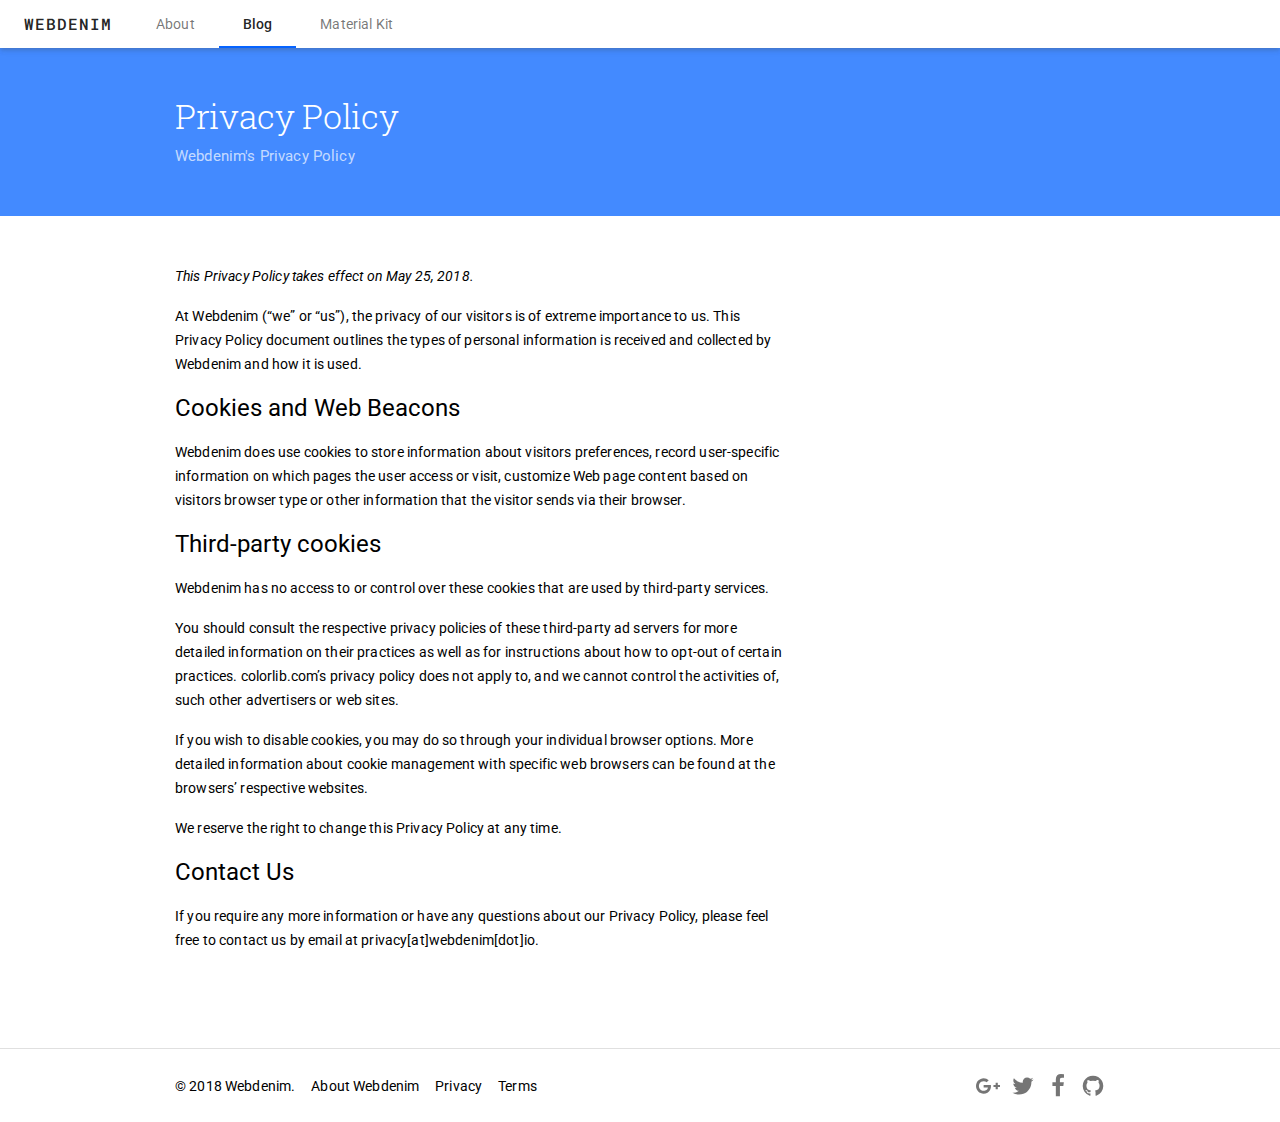
<file: privacy/index.html>
<!DOCTYPE html><html class="mdc-typography" lang="en"><head><meta charset="utf-8"><meta http-equiv="X-UA-Compatible" content="IE=edge"><meta name="viewport" content="width=device-width,initial-scale=1"><title>Privacy Policy - Webdenim</title><link rel="stylesheet" href="https://fonts.googleapis.com/css?family=Roboto:300,300i,400,400i,500,700|Roboto+Slab:300|Roboto+Mono:400|Material+Icons"><style>a,article,aside,b,body,caption,center,code,div,em,embed,footer,h1,h2,h3,h4,h5,h6,header,html,i,iframe,img,label,li,main,menu,nav,object,ol,p,pre,q,s,section,small,span,sub,summary,time,u,ul,var{margin:0;padding:0;border:0;font-size:100%;font:inherit;vertical-align:baseline}article,aside,footer,header,main,menu,nav,section{display:block}body{line-height:1}ol,ul{list-style:none}q{quotes:none}q:after,q:before{content:"";content:none}html{height:100%}body,html{width:100%}body{min-height:100%;margin:0}h1,p{margin-top:0;margin-bottom:1rem}h1{font-family:Roboto,Helvetica,Helvetica Neue,Arial,sans-serif;-moz-osx-font-smoothing:grayscale;-webkit-font-smoothing:antialiased;font-size:2.125rem;font-weight:300;letter-spacing:-.01em;line-height:2.5rem;text-decoration:inherit;text-transform:inherit}h2{font-size:1.5rem;font-weight:400;letter-spacing:normal}h2,h3{font-family:Roboto,Helvetica,Helvetica Neue,Arial,sans-serif;-moz-osx-font-smoothing:grayscale;-webkit-font-smoothing:antialiased;line-height:2rem;text-decoration:inherit;text-transform:inherit;margin-top:0;margin-bottom:1rem}h3{font-size:1.25rem;letter-spacing:.02em}h3,h4{font-weight:500}h4{font-size:1rem;line-height:1.75rem}h4,h5{font-family:Roboto,Helvetica,Helvetica Neue,Arial,sans-serif;-moz-osx-font-smoothing:grayscale;-webkit-font-smoothing:antialiased;letter-spacing:.01em;text-decoration:inherit;text-transform:inherit;margin-top:0;margin-bottom:1rem}h5{font-size:.938rem;font-weight:400}h5,h6{line-height:1.5rem}h6{font-family:Roboto,Helvetica,Helvetica Neue,Arial,sans-serif;-moz-osx-font-smoothing:grayscale;-webkit-font-smoothing:antialiased;font-size:.875rem;font-weight:500;letter-spacing:.01em;text-decoration:inherit;text-transform:inherit;margin-top:0;margin-bottom:1rem}caption{text-align:inherit}ol,ul{margin-top:0;margin-bottom:1rem}b{font-weight:700}em{font-style:italic}pre{margin-top:0;margin-bottom:1rem}small{font-size:smaller}.mdc-button,a{outline:none;text-decoration:none}.mdc-button{font-family:Roboto,Helvetica,Helvetica Neue,Arial,sans-serif;-moz-osx-font-smoothing:grayscale;-webkit-font-smoothing:antialiased;font-size:.875rem;font-weight:500;letter-spacing:.01em;line-height:2.25rem;text-transform:uppercase;--mdc-ripple-fg-size:0;--mdc-ripple-left:0;--mdc-ripple-top:0;--mdc-ripple-fg-scale:1;--mdc-ripple-fg-translate-end:0;--mdc-ripple-fg-translate-start:0;-webkit-tap-highlight-color:transparent;display:inline-block;position:relative;box-sizing:border-box;min-width:64px;height:36px;padding:0 16px;border:none;text-align:center;user-select:none;-webkit-appearance:none;overflow:hidden;vertical-align:middle}.mdc-button:after,.mdc-button:before{position:absolute;border-radius:50%;opacity:0;pointer-events:none;content:"";will-change:transform,opacity}.mdc-button:before{transition:opacity 15ms linear}.mdc-button:after,.mdc-button:before{top:-50%;left:-50%;width:200%;height:200%}.mdc-button:active{outline:none}.mdc-button:hover{cursor:pointer}.mdc-button::-moz-focus-inner{padding:0;border:0}.mdc-button:disabled{background-color:transparent;color:rgba(0,0,0,.38);color:var(--mdc-theme-text-disabled-on-light,rgba(0,0,0,.38));cursor:default;pointer-events:none}.mdc-button--theme-dark .mdc-button:disabled,.mdc-theme--dark .mdc-button:disabled{color:hsla(0,0%,100%,.5);color:var(--mdc-theme-text-disabled-on-dark,hsla(0,0%,100%,.5))}.mdc-button:not(:disabled){background-color:transparent;color:#438aff;color:var(--mdc-theme-primary,#438aff)}.mdc-button:after,.mdc-button:before{background-color:#438aff}@supports not (-ms-ime-align:auto){.mdc-button:after,.mdc-button:before{background-color:var(--mdc-theme-primary,#438aff)}}.mdc-button:hover:before{opacity:.04}.mdc-button--unelevated:disabled{background-color:rgba(0,0,0,.12);color:rgba(0,0,0,.38);color:var(--mdc-theme-text-disabled-on-light,rgba(0,0,0,.38))}.mdc-button--theme-dark .mdc-button--unelevated:disabled,.mdc-theme--dark .mdc-button--unelevated:disabled{background-color:hsla(0,0%,100%,.12);color:rgba(0,0,0,.38);color:var(--mdc-theme-text-disabled-on-light,rgba(0,0,0,.38))}.mdc-button--unelevated:not(:disabled){background-color:#438aff}@supports not (-ms-ime-align:auto){.mdc-button--raised:not(:disabled),.mdc-button--unelevated:not(:disabled){background-color:var(--mdc-theme-primary,#438aff)}}.mdc-button--unelevated:not(:disabled){color:#fff;color:var(--mdc-theme-text-primary-on-primary,#fff)}.mdc-button--unelevated:after,.mdc-button--unelevated:before{background-color:#fff}@supports not (-ms-ime-align:auto){.mdc-button--raised:after,.mdc-button--raised:before,.mdc-button--unelevated:after,.mdc-button--unelevated:before{background-color:var(--mdc-theme-text-primary-on-primary,#fff)}}.mdc-button--unelevated:hover:before{opacity:.08}.mdc-button__icon{display:inline-block;width:18px;height:18px;margin-right:8px;font-size:18px;line-height:inherit;vertical-align:top}.mdc-button,.mdc-card{border-radius:2px}.mdc-card{box-shadow:0 3px 1px -2px rgba(0,0,0,.2),0 2px 2px 0 rgba(0,0,0,.14),0 1px 5px 0 rgba(0,0,0,.12);display:flex;flex-direction:column;justify-content:flex-end;box-sizing:border-box;padding:0;overflow:hidden}.mdc-card__primary{padding:16px}.mdc-card__primary .mdc-card__title--large{padding-top:8px}.mdc-card__primary:last-child{padding-bottom:24px}.mdc-card__actions{display:flex;box-sizing:border-box;padding:8px}.mdc-card--theme-dark .mdc-card__actions,.mdc-theme--dark .mdc-card__actions{color:#fff;color:var(--mdc-theme-text-primary-on-dark,#fff)}.mdc-card__media{display:flex;flex-direction:column;justify-content:flex-end;box-sizing:border-box;padding:16px}.mdc-card__media-item{display:inline-block;width:auto;height:80px;margin:16px 0 0;padding:0}.mdc-card__media-item--1dot5x{width:auto;height:120px}.mdc-card__media-item--2x{width:auto;height:160px}.mdc-card__media-item--3x{width:auto;height:240px}.mdc-card__title{font-family:Roboto,Helvetica,Helvetica Neue,Arial,sans-serif;-moz-osx-font-smoothing:grayscale;-webkit-font-smoothing:antialiased;font-size:.875rem;font-weight:500;letter-spacing:.01em;line-height:1.5rem;text-decoration:inherit;text-transform:inherit;color:rgba(0,0,0,.87);color:var(--mdc-theme-text-primary-on-light,rgba(0,0,0,.87));margin:-.063rem 0}.mdc-card--theme-dark .mdc-card__title,.mdc-theme--dark .mdc-card__title{color:#fff;color:var(--mdc-theme-text-primary-on-dark,#fff)}.mdc-card__title--large{font-size:1.5rem;letter-spacing:normal;line-height:2rem;margin:0;font-family:Roboto,Helvetica,Helvetica Neue,Arial,sans-serif;-moz-osx-font-smoothing:grayscale;-webkit-font-smoothing:antialiased;font-weight:400;text-decoration:inherit;text-transform:inherit}.mdc-card{box-shadow:0 3px 1px -2px rgba(67,72,77,.12),0 2px 2px 0 rgba(67,72,77,.12),0 1px 5px 0 rgba(67,72,77,.12)}:root{--mdc-persistent-drawer-dark-theme-bg-color:#212121}.mdc-persistent-drawer{width:0}.mdc-persistent-drawer__header{position:relative}.mdc-persistent-drawer__header:before{display:block;padding-top:56.25%;content:""}.mdc-persistent-drawer__header-content{display:flex;position:absolute;top:0;right:0;bottom:0;left:0;align-items:flex-end;box-sizing:border-box;padding:16px}.mdc-persistent-drawer .mdc-list{padding-right:0;padding-left:0}.mdc-persistent-drawer .mdc-list-item{font-family:Roboto,Helvetica,Helvetica Neue,Arial,sans-serif;-moz-osx-font-smoothing:grayscale;-webkit-font-smoothing:antialiased;font-size:.875rem;font-weight:500;letter-spacing:.01em;line-height:1.5rem;text-decoration:inherit;text-transform:inherit;position:relative;padding:0 16px;outline:none;color:inherit;text-decoration:none}.mdc-persistent-drawer .mdc-list-item__start-detail{color:rgba(0,0,0,.54)}.mdc-persistent-drawer .mdc-list-item__start-detail--theme-dark .mdc-persistent-drawer .mdc-list-item__start-detail,.mdc-theme--dark .mdc-persistent-drawer .mdc-list-item__start-detail{color:hsla(0,0%,100%,.54)}.mdc-persistent-drawer .mdc-list-item:before{position:absolute;top:0;left:0;width:100%;height:100%;transition:opacity .12s cubic-bezier(.4,0,.6,1) 0ms;border-radius:inherit;background:currentColor;opacity:0;content:""}.mdc-persistent-drawer .mdc-list-item:focus:before{transition:opacity .18s cubic-bezier(0,0,.2,1) 0ms;opacity:.12}.mdc-persistent-drawer .mdc-list-item:active:before{transition:opacity .18s cubic-bezier(0,0,.2,1) 0ms;opacity:.18}.mdc-persistent-drawer .mdc-list-item:active:focus:before{transition-timing-function:cubic-bezier(.4,0,.2,1)}.mdc-persistent-drawer__drawer{background:#fff;background:var(--mdc-theme-background,#fff);border-left:0;border-right:1px solid #e4e4e4;left:0;right:auto;height:100%;transform:translateX(-107%);transform:translateX(calc(-100% - 20px));will-change:transform;display:inline-flex;flex-direction:column;box-sizing:border-box;width:240px;overflow:hidden;touch-action:none}.mdc-persistent-drawer__drawer[dir=rtl],[dir=rtl] .mdc-persistent-drawer__drawer{border-left:1px solid #e4e4e4;border-right:0;left:auto;right:0}.mdc-persistent-drawer__drawer--theme-dark,.mdc-theme--dark .mdc-persistent-drawer__drawer{color:#fff;color:var(--mdc-theme-text-primary-on-dark,#fff);border-left:0;border-right:1px solid hsla(0,0%,100%,.12);background-color:#212121;background-color:var(--mdc-persistent-drawer-dark-theme-bg-color,#212121)}.mdc-persistent-drawer__drawer--theme-dark[dir=rtl],.mdc-theme--dark .mdc-persistent-drawer__drawer[dir=rtl],[dir=rtl] .mdc-persistent-drawer__drawer--theme-dark,[dir=rtl] .mdc-theme--dark .mdc-persistent-drawer__drawer{border-left:1px solid hsla(0,0%,100%,.12);border-right:0}.mdc-persistent-drawer[dir=rtl] .mdc-persistent-drawer__drawer,[dir=rtl] .mdc-persistent-drawer .mdc-persistent-drawer__drawer{transform:translateX(107%);transform:translateX(calc(100% + 20px))}.mdc-persistent-drawer--animating .mdc-persistent-drawer__drawer{transition:transform .195s cubic-bezier(.4,0,.6,1) 0ms}.mdc-persistent-drawer--animating.mdc-persistent-drawer--open .mdc-persistent-drawer__drawer{transition:transform .225s cubic-bezier(0,0,.2,1) 0ms}.mdc-persistent-drawer--open{width:240px;pointer-events:auto}.mdc-persistent-drawer--open .mdc-persistent-drawer__drawer,.mdc-persistent-drawer--open[dir=rtl] .mdc-persistent-drawer__drawer,[dir=rtl] .mdc-persistent-drawer--open .mdc-persistent-drawer__drawer{transform:none}.mdc-elevation--z0{box-shadow:0 0 0 0 rgba(0,0,0,.2),0 0 0 0 rgba(0,0,0,.14),0 0 0 0 rgba(0,0,0,.12)}.mdc-elevation--z1{box-shadow:0 2px 1px -1px rgba(0,0,0,.2),0 1px 1px 0 rgba(0,0,0,.14),0 1px 3px 0 rgba(0,0,0,.12)}.mdc-elevation--z2{box-shadow:0 3px 1px -2px rgba(0,0,0,.2),0 2px 2px 0 rgba(0,0,0,.14),0 1px 5px 0 rgba(0,0,0,.12)}.mdc-elevation--z3{box-shadow:0 3px 3px -2px rgba(0,0,0,.2),0 3px 4px 0 rgba(0,0,0,.14),0 1px 8px 0 rgba(0,0,0,.12)}.mdc-elevation--z4{box-shadow:0 2px 4px -1px rgba(0,0,0,.2),0 4px 5px 0 rgba(0,0,0,.14),0 1px 10px 0 rgba(0,0,0,.12)}.mdc-elevation--z5{box-shadow:0 3px 5px -1px rgba(0,0,0,.2),0 5px 8px 0 rgba(0,0,0,.14),0 1px 14px 0 rgba(0,0,0,.12)}.mdc-elevation--z6{box-shadow:0 3px 5px -1px rgba(0,0,0,.2),0 6px 10px 0 rgba(0,0,0,.14),0 1px 18px 0 rgba(0,0,0,.12)}.mdc-elevation--z7{box-shadow:0 4px 5px -2px rgba(0,0,0,.2),0 7px 10px 1px rgba(0,0,0,.14),0 2px 16px 1px rgba(0,0,0,.12)}.mdc-elevation--z8{box-shadow:0 5px 5px -3px rgba(0,0,0,.2),0 8px 10px 1px rgba(0,0,0,.14),0 3px 14px 2px rgba(0,0,0,.12)}.mdc-elevation--z9{box-shadow:0 5px 6px -3px rgba(0,0,0,.2),0 9px 12px 1px rgba(0,0,0,.14),0 3px 16px 2px rgba(0,0,0,.12)}.mdc-elevation--z10{box-shadow:0 6px 6px -3px rgba(0,0,0,.2),0 10px 14px 1px rgba(0,0,0,.14),0 4px 18px 3px rgba(0,0,0,.12)}.mdc-elevation--z11{box-shadow:0 6px 7px -4px rgba(0,0,0,.2),0 11px 15px 1px rgba(0,0,0,.14),0 4px 20px 3px rgba(0,0,0,.12)}.mdc-elevation--z12{box-shadow:0 7px 8px -4px rgba(0,0,0,.2),0 12px 17px 2px rgba(0,0,0,.14),0 5px 22px 4px rgba(0,0,0,.12)}.mdc-elevation--z13{box-shadow:0 7px 8px -4px rgba(0,0,0,.2),0 13px 19px 2px rgba(0,0,0,.14),0 5px 24px 4px rgba(0,0,0,.12)}.mdc-elevation--z14{box-shadow:0 7px 9px -4px rgba(0,0,0,.2),0 14px 21px 2px rgba(0,0,0,.14),0 5px 26px 4px rgba(0,0,0,.12)}.mdc-elevation--z15{box-shadow:0 8px 9px -5px rgba(0,0,0,.2),0 15px 22px 2px rgba(0,0,0,.14),0 6px 28px 5px rgba(0,0,0,.12)}.mdc-elevation--z16{box-shadow:0 8px 10px -5px rgba(0,0,0,.2),0 16px 24px 2px rgba(0,0,0,.14),0 6px 30px 5px rgba(0,0,0,.12)}.mdc-elevation--z17{box-shadow:0 8px 11px -5px rgba(0,0,0,.2),0 17px 26px 2px rgba(0,0,0,.14),0 6px 32px 5px rgba(0,0,0,.12)}.mdc-elevation--z18{box-shadow:0 9px 11px -5px rgba(0,0,0,.2),0 18px 28px 2px rgba(0,0,0,.14),0 7px 34px 6px rgba(0,0,0,.12)}.mdc-elevation--z19{box-shadow:0 9px 12px -6px rgba(0,0,0,.2),0 19px 29px 2px rgba(0,0,0,.14),0 7px 36px 6px rgba(0,0,0,.12)}.mdc-elevation--z20{box-shadow:0 10px 13px -6px rgba(0,0,0,.2),0 20px 31px 3px rgba(0,0,0,.14),0 8px 38px 7px rgba(0,0,0,.12)}.mdc-elevation--z21{box-shadow:0 10px 13px -6px rgba(0,0,0,.2),0 21px 33px 3px rgba(0,0,0,.14),0 8px 40px 7px rgba(0,0,0,.12)}.mdc-elevation--z22{box-shadow:0 10px 14px -6px rgba(0,0,0,.2),0 22px 35px 3px rgba(0,0,0,.14),0 8px 42px 7px rgba(0,0,0,.12)}.mdc-elevation--z23{box-shadow:0 11px 14px -7px rgba(0,0,0,.2),0 23px 36px 3px rgba(0,0,0,.14),0 9px 44px 8px rgba(0,0,0,.12)}.mdc-elevation--z24{box-shadow:0 11px 15px -7px rgba(0,0,0,.2),0 24px 38px 3px rgba(0,0,0,.14),0 9px 46px 8px rgba(0,0,0,.12)}.mdc-elevation--z0{box-shadow:0 0 0 0 rgba(67,72,77,.12),0 0 0 0 rgba(67,72,77,.12),0 0 0 0 rgba(67,72,77,.12)}.mdc-elevation--z1{box-shadow:0 2px 1px -1px rgba(67,72,77,.12),0 1px 1px 0 rgba(67,72,77,.12),0 1px 3px 0 rgba(67,72,77,.12)}.mdc-elevation--z2{box-shadow:0 3px 1px -2px rgba(67,72,77,.12),0 2px 2px 0 rgba(67,72,77,.12),0 1px 5px 0 rgba(67,72,77,.12)}.mdc-elevation--z3{box-shadow:0 3px 3px -2px rgba(67,72,77,.12),0 3px 4px 0 rgba(67,72,77,.12),0 1px 8px 0 rgba(67,72,77,.12)}.mdc-elevation--z4{box-shadow:0 2px 4px -1px rgba(67,72,77,.12),0 4px 5px 0 rgba(67,72,77,.12),0 1px 10px 0 rgba(67,72,77,.12)}.mdc-elevation--z5{box-shadow:0 3px 5px -1px rgba(67,72,77,.12),0 5px 8px 0 rgba(67,72,77,.12),0 1px 14px 0 rgba(67,72,77,.12)}.mdc-elevation--z6{box-shadow:0 3px 5px -1px rgba(67,72,77,.12),0 6px 10px 0 rgba(67,72,77,.12),0 1px 18px 0 rgba(67,72,77,.12)}.mdc-elevation--z7{box-shadow:0 4px 5px -2px rgba(67,72,77,.12),0 7px 10px 1px rgba(67,72,77,.12),0 2px 16px 1px rgba(67,72,77,.12)}.mdc-elevation--z8{box-shadow:0 5px 5px -3px rgba(67,72,77,.12),0 8px 10px 1px rgba(67,72,77,.12),0 3px 14px 2px rgba(67,72,77,.12)}.mdc-elevation--z9{box-shadow:0 5px 6px -3px rgba(67,72,77,.12),0 9px 12px 1px rgba(67,72,77,.12),0 3px 16px 2px rgba(67,72,77,.12)}.mdc-elevation--z10{box-shadow:0 6px 6px -3px rgba(67,72,77,.12),0 10px 14px 1px rgba(67,72,77,.12),0 4px 18px 3px rgba(67,72,77,.12)}.mdc-elevation--z11{box-shadow:0 6px 7px -4px rgba(67,72,77,.12),0 11px 15px 1px rgba(67,72,77,.12),0 4px 20px 3px rgba(67,72,77,.12)}.mdc-elevation--z12{box-shadow:0 7px 8px -4px rgba(67,72,77,.12),0 12px 17px 2px rgba(67,72,77,.12),0 5px 22px 4px rgba(67,72,77,.12)}.mdc-elevation--z13{box-shadow:0 7px 8px -4px rgba(67,72,77,.12),0 13px 19px 2px rgba(67,72,77,.12),0 5px 24px 4px rgba(67,72,77,.12)}.mdc-elevation--z14{box-shadow:0 7px 9px -4px rgba(67,72,77,.12),0 14px 21px 2px rgba(67,72,77,.12),0 5px 26px 4px rgba(67,72,77,.12)}.mdc-elevation--z15{box-shadow:0 8px 9px -5px rgba(67,72,77,.12),0 15px 22px 2px rgba(67,72,77,.12),0 6px 28px 5px rgba(67,72,77,.12)}.mdc-elevation--z16{box-shadow:0 8px 10px -5px rgba(67,72,77,.12),0 16px 24px 2px rgba(67,72,77,.12),0 6px 30px 5px rgba(67,72,77,.12)}.mdc-elevation--z17{box-shadow:0 8px 11px -5px rgba(67,72,77,.12),0 17px 26px 2px rgba(67,72,77,.12),0 6px 32px 5px rgba(67,72,77,.12)}.mdc-elevation--z18{box-shadow:0 9px 11px -5px rgba(67,72,77,.12),0 18px 28px 2px rgba(67,72,77,.12),0 7px 34px 6px rgba(67,72,77,.12)}.mdc-elevation--z19{box-shadow:0 9px 12px -6px rgba(67,72,77,.12),0 19px 29px 2px rgba(67,72,77,.12),0 7px 36px 6px rgba(67,72,77,.12)}.mdc-elevation--z20{box-shadow:0 10px 13px -6px rgba(67,72,77,.12),0 20px 31px 3px rgba(67,72,77,.12),0 8px 38px 7px rgba(67,72,77,.12)}.mdc-elevation--z21{box-shadow:0 10px 13px -6px rgba(67,72,77,.12),0 21px 33px 3px rgba(67,72,77,.12),0 8px 40px 7px rgba(67,72,77,.12)}.mdc-elevation--z22{box-shadow:0 10px 14px -6px rgba(67,72,77,.12),0 22px 35px 3px rgba(67,72,77,.12),0 8px 42px 7px rgba(67,72,77,.12)}.mdc-elevation--z23{box-shadow:0 11px 14px -7px rgba(67,72,77,.12),0 23px 36px 3px rgba(67,72,77,.12),0 9px 44px 8px rgba(67,72,77,.12)}.mdc-elevation--z24{box-shadow:0 11px 15px -7px rgba(67,72,77,.12),0 24px 38px 3px rgba(67,72,77,.12),0 9px 46px 8px rgba(67,72,77,.12)}@supports not (-ms-ime-align:auto){.mdc-fab{background-color:var(--mdc-theme-secondary,#ff5a43)}}@supports not (-ms-ime-align:auto){.mdc-fab:after,.mdc-fab:before{background-color:var(--mdc-theme-text-primary-on-secondary,rgba(0,0,0,.87))}}:root{--mdc-layout-grid-margin-desktop:24px;--mdc-layout-grid-gutter-desktop:24px;--mdc-layout-grid-column-width-desktop:72px;--mdc-layout-grid-margin-tablet:16px;--mdc-layout-grid-gutter-tablet:16px;--mdc-layout-grid-column-width-tablet:72px;--mdc-layout-grid-margin-phone:16px;--mdc-layout-grid-gutter-phone:16px;--mdc-layout-grid-column-width-phone:72px}@media (min-width:840px){.mdc-layout-grid{box-sizing:border-box;margin:0 auto;padding:24px;padding:var(--mdc-layout-grid-margin-desktop,24px);max-width:978px}}@media (min-width:480px) and (max-width:839px){.mdc-layout-grid{box-sizing:border-box;margin:0 auto;padding:16px;padding:var(--mdc-layout-grid-margin-tablet,16px);max-width:978px}}@media (max-width:479px){.mdc-layout-grid{box-sizing:border-box;margin:0 auto;padding:16px;padding:var(--mdc-layout-grid-margin-phone,16px);max-width:978px}}@media (min-width:840px){.mdc-layout-grid__inner{display:flex;flex-flow:row wrap;align-items:stretch;margin:-12px;margin:calc(var(--mdc-layout-grid-gutter-desktop, 24px) / 2 * -1)}@supports (display:grid){.mdc-layout-grid__inner{display:grid;margin:0;grid-gap:24px;grid-gap:var(--mdc-layout-grid-gutter-desktop,24px);grid-template-columns:repeat(12,minmax(0,1fr))}}}@media (min-width:480px) and (max-width:839px){.mdc-layout-grid__inner{display:flex;flex-flow:row wrap;align-items:stretch;margin:-8px;margin:calc(var(--mdc-layout-grid-gutter-tablet, 16px) / 2 * -1)}@supports (display:grid){.mdc-layout-grid__inner{display:grid;margin:0;grid-gap:16px;grid-gap:var(--mdc-layout-grid-gutter-tablet,16px);grid-template-columns:repeat(8,minmax(0,1fr))}}}@media (max-width:479px){.mdc-layout-grid__inner{display:flex;flex-flow:row wrap;align-items:stretch;margin:-8px;margin:calc(var(--mdc-layout-grid-gutter-phone, 16px) / 2 * -1)}@supports (display:grid){.mdc-layout-grid__inner{display:grid;margin:0;grid-gap:16px;grid-gap:var(--mdc-layout-grid-gutter-phone,16px);grid-template-columns:repeat(4,minmax(0,1fr))}}}@media (min-width:840px){.mdc-layout-grid__cell{width:calc(33.33333% - 24px);width:calc(33.33333% - var(--mdc-layout-grid-gutter-desktop, 24px));box-sizing:border-box;margin:12px;margin:calc(var(--mdc-layout-grid-gutter-desktop, 24px) / 2)}@supports (display:grid){.mdc-layout-grid__cell{width:auto;grid-column-end:span 4;margin:0}}.mdc-layout-grid__cell--span-1{width:calc(8.33333% - 24px);width:calc(8.33333% - var(--mdc-layout-grid-gutter-desktop, 24px))}@supports (display:grid){.mdc-layout-grid__cell--span-1,.mdc-layout-grid__cell--span-1-desktop{width:auto;grid-column-end:span 1}}.mdc-layout-grid__cell--span-2{width:calc(16.66667% - 24px);width:calc(16.66667% - var(--mdc-layout-grid-gutter-desktop, 24px))}@supports (display:grid){.mdc-layout-grid__cell--span-2,.mdc-layout-grid__cell--span-2-desktop{width:auto;grid-column-end:span 2}}.mdc-layout-grid__cell--span-3{width:calc(25% - 24px);width:calc(25% - var(--mdc-layout-grid-gutter-desktop, 24px))}@supports (display:grid){.mdc-layout-grid__cell--span-3,.mdc-layout-grid__cell--span-3-desktop{width:auto;grid-column-end:span 3}}.mdc-layout-grid__cell--span-4{width:calc(33.33333% - 24px);width:calc(33.33333% - var(--mdc-layout-grid-gutter-desktop, 24px))}@supports (display:grid){.mdc-layout-grid__cell--span-4,.mdc-layout-grid__cell--span-4-desktop{width:auto;grid-column-end:span 4}}.mdc-layout-grid__cell--span-5{width:calc(41.66667% - 24px);width:calc(41.66667% - var(--mdc-layout-grid-gutter-desktop, 24px))}@supports (display:grid){.mdc-layout-grid__cell--span-5,.mdc-layout-grid__cell--span-5-desktop{width:auto;grid-column-end:span 5}}.mdc-layout-grid__cell--span-6{width:calc(50% - 24px);width:calc(50% - var(--mdc-layout-grid-gutter-desktop, 24px))}@supports (display:grid){.mdc-layout-grid__cell--span-6,.mdc-layout-grid__cell--span-6-desktop{width:auto;grid-column-end:span 6}}.mdc-layout-grid__cell--span-7{width:calc(58.33333% - 24px);width:calc(58.33333% - var(--mdc-layout-grid-gutter-desktop, 24px))}@supports (display:grid){.mdc-layout-grid__cell--span-7,.mdc-layout-grid__cell--span-7-desktop{width:auto;grid-column-end:span 7}}.mdc-layout-grid__cell--span-8{width:calc(66.66667% - 24px);width:calc(66.66667% - var(--mdc-layout-grid-gutter-desktop, 24px))}@supports (display:grid){.mdc-layout-grid__cell--span-8,.mdc-layout-grid__cell--span-8-desktop{width:auto;grid-column-end:span 8}}.mdc-layout-grid__cell--span-9{width:calc(75% - 24px);width:calc(75% - var(--mdc-layout-grid-gutter-desktop, 24px))}@supports (display:grid){.mdc-layout-grid__cell--span-9,.mdc-layout-grid__cell--span-9-desktop{width:auto;grid-column-end:span 9}}.mdc-layout-grid__cell--span-10{width:calc(83.33333% - 24px);width:calc(83.33333% - var(--mdc-layout-grid-gutter-desktop, 24px))}@supports (display:grid){.mdc-layout-grid__cell--span-10,.mdc-layout-grid__cell--span-10-desktop{width:auto;grid-column-end:span 10}}.mdc-layout-grid__cell--span-11{width:calc(91.66667% - 24px);width:calc(91.66667% - var(--mdc-layout-grid-gutter-desktop, 24px))}@supports (display:grid){.mdc-layout-grid__cell--span-11,.mdc-layout-grid__cell--span-11-desktop{width:auto;grid-column-end:span 11}}.mdc-layout-grid__cell--span-12{width:calc(100% - 24px);width:calc(100% - var(--mdc-layout-grid-gutter-desktop, 24px))}@supports (display:grid){.mdc-layout-grid__cell--span-12,.mdc-layout-grid__cell--span-12-desktop{width:auto;grid-column-end:span 12}}}@media (min-width:480px) and (max-width:839px){.mdc-layout-grid__cell{width:calc(50% - 16px);width:calc(50% - var(--mdc-layout-grid-gutter-tablet, 16px));box-sizing:border-box;margin:8px;margin:calc(var(--mdc-layout-grid-gutter-tablet, 16px) / 2)}@supports (display:grid){.mdc-layout-grid__cell{width:auto;grid-column-end:span 4;margin:0}}.mdc-layout-grid__cell--span-1{width:calc(12.5% - 16px);width:calc(12.5% - var(--mdc-layout-grid-gutter-tablet, 16px))}@supports (display:grid){.mdc-layout-grid__cell--span-1,.mdc-layout-grid__cell--span-1-tablet{width:auto;grid-column-end:span 1}}.mdc-layout-grid__cell--span-2{width:calc(25% - 16px);width:calc(25% - var(--mdc-layout-grid-gutter-tablet, 16px))}@supports (display:grid){.mdc-layout-grid__cell--span-2,.mdc-layout-grid__cell--span-2-tablet{width:auto;grid-column-end:span 2}}.mdc-layout-grid__cell--span-3{width:calc(37.5% - 16px);width:calc(37.5% - var(--mdc-layout-grid-gutter-tablet, 16px))}@supports (display:grid){.mdc-layout-grid__cell--span-3,.mdc-layout-grid__cell--span-3-tablet{width:auto;grid-column-end:span 3}}.mdc-layout-grid__cell--span-4{width:calc(50% - 16px);width:calc(50% - var(--mdc-layout-grid-gutter-tablet, 16px))}@supports (display:grid){.mdc-layout-grid__cell--span-4,.mdc-layout-grid__cell--span-4-tablet{width:auto;grid-column-end:span 4}}.mdc-layout-grid__cell--span-5{width:calc(62.5% - 16px);width:calc(62.5% - var(--mdc-layout-grid-gutter-tablet, 16px))}@supports (display:grid){.mdc-layout-grid__cell--span-5,.mdc-layout-grid__cell--span-5-tablet{width:auto;grid-column-end:span 5}}.mdc-layout-grid__cell--span-6{width:calc(75% - 16px);width:calc(75% - var(--mdc-layout-grid-gutter-tablet, 16px))}@supports (display:grid){.mdc-layout-grid__cell--span-6,.mdc-layout-grid__cell--span-6-tablet{width:auto;grid-column-end:span 6}}.mdc-layout-grid__cell--span-7{width:calc(87.5% - 16px);width:calc(87.5% - var(--mdc-layout-grid-gutter-tablet, 16px))}@supports (display:grid){.mdc-layout-grid__cell--span-7,.mdc-layout-grid__cell--span-7-tablet{width:auto;grid-column-end:span 7}}.mdc-layout-grid__cell--span-8{width:calc(100% - 16px);width:calc(100% - var(--mdc-layout-grid-gutter-tablet, 16px))}@supports (display:grid){.mdc-layout-grid__cell--span-8,.mdc-layout-grid__cell--span-8-tablet{width:auto;grid-column-end:span 8}}.mdc-layout-grid__cell--span-9{width:calc(100% - 16px);width:calc(100% - var(--mdc-layout-grid-gutter-tablet, 16px))}@supports (display:grid){.mdc-layout-grid__cell--span-9,.mdc-layout-grid__cell--span-9-tablet{width:auto;grid-column-end:span 8}}.mdc-layout-grid__cell--span-10{width:calc(100% - 16px);width:calc(100% - var(--mdc-layout-grid-gutter-tablet, 16px))}@supports (display:grid){.mdc-layout-grid__cell--span-10,.mdc-layout-grid__cell--span-10-tablet{width:auto;grid-column-end:span 8}}.mdc-layout-grid__cell--span-11{width:calc(100% - 16px);width:calc(100% - var(--mdc-layout-grid-gutter-tablet, 16px))}@supports (display:grid){.mdc-layout-grid__cell--span-11,.mdc-layout-grid__cell--span-11-tablet{width:auto;grid-column-end:span 8}}.mdc-layout-grid__cell--span-12{width:calc(100% - 16px);width:calc(100% - var(--mdc-layout-grid-gutter-tablet, 16px))}@supports (display:grid){.mdc-layout-grid__cell--span-12,.mdc-layout-grid__cell--span-12-tablet{width:auto;grid-column-end:span 8}}}@media (max-width:479px){.mdc-layout-grid__cell{width:calc(100% - 16px);width:calc(100% - var(--mdc-layout-grid-gutter-phone, 16px));box-sizing:border-box;margin:8px;margin:calc(var(--mdc-layout-grid-gutter-phone, 16px) / 2)}@supports (display:grid){.mdc-layout-grid__cell{width:auto;grid-column-end:span 4;margin:0}}.mdc-layout-grid__cell--span-1{width:calc(25% - 16px);width:calc(25% - var(--mdc-layout-grid-gutter-phone, 16px))}@supports (display:grid){.mdc-layout-grid__cell--span-1,.mdc-layout-grid__cell--span-1-phone{width:auto;grid-column-end:span 1}}.mdc-layout-grid__cell--span-2{width:calc(50% - 16px);width:calc(50% - var(--mdc-layout-grid-gutter-phone, 16px))}@supports (display:grid){.mdc-layout-grid__cell--span-2,.mdc-layout-grid__cell--span-2-phone{width:auto;grid-column-end:span 2}}.mdc-layout-grid__cell--span-3{width:calc(75% - 16px);width:calc(75% - var(--mdc-layout-grid-gutter-phone, 16px))}@supports (display:grid){.mdc-layout-grid__cell--span-3,.mdc-layout-grid__cell--span-3-phone{width:auto;grid-column-end:span 3}}.mdc-layout-grid__cell--span-4{width:calc(100% - 16px);width:calc(100% - var(--mdc-layout-grid-gutter-phone, 16px))}@supports (display:grid){.mdc-layout-grid__cell--span-4,.mdc-layout-grid__cell--span-4-phone{width:auto;grid-column-end:span 4}}.mdc-layout-grid__cell--span-5{width:calc(100% - 16px);width:calc(100% - var(--mdc-layout-grid-gutter-phone, 16px))}@supports (display:grid){.mdc-layout-grid__cell--span-5,.mdc-layout-grid__cell--span-5-phone{width:auto;grid-column-end:span 4}}.mdc-layout-grid__cell--span-6{width:calc(100% - 16px);width:calc(100% - var(--mdc-layout-grid-gutter-phone, 16px))}@supports (display:grid){.mdc-layout-grid__cell--span-6,.mdc-layout-grid__cell--span-6-phone{width:auto;grid-column-end:span 4}}.mdc-layout-grid__cell--span-7{width:calc(100% - 16px);width:calc(100% - var(--mdc-layout-grid-gutter-phone, 16px))}@supports (display:grid){.mdc-layout-grid__cell--span-7,.mdc-layout-grid__cell--span-7-phone{width:auto;grid-column-end:span 4}}.mdc-layout-grid__cell--span-8{width:calc(100% - 16px);width:calc(100% - var(--mdc-layout-grid-gutter-phone, 16px))}@supports (display:grid){.mdc-layout-grid__cell--span-8,.mdc-layout-grid__cell--span-8-phone{width:auto;grid-column-end:span 4}}.mdc-layout-grid__cell--span-9{width:calc(100% - 16px);width:calc(100% - var(--mdc-layout-grid-gutter-phone, 16px))}@supports (display:grid){.mdc-layout-grid__cell--span-9,.mdc-layout-grid__cell--span-9-phone{width:auto;grid-column-end:span 4}}.mdc-layout-grid__cell--span-10{width:calc(100% - 16px);width:calc(100% - var(--mdc-layout-grid-gutter-phone, 16px))}@supports (display:grid){.mdc-layout-grid__cell--span-10,.mdc-layout-grid__cell--span-10-phone{width:auto;grid-column-end:span 4}}.mdc-layout-grid__cell--span-11{width:calc(100% - 16px);width:calc(100% - var(--mdc-layout-grid-gutter-phone, 16px))}@supports (display:grid){.mdc-layout-grid__cell--span-11,.mdc-layout-grid__cell--span-11-phone{width:auto;grid-column-end:span 4}}.mdc-layout-grid__cell--span-12{width:calc(100% - 16px);width:calc(100% - var(--mdc-layout-grid-gutter-phone, 16px))}@supports (display:grid){.mdc-layout-grid__cell--span-12,.mdc-layout-grid__cell--span-12-phone{width:auto;grid-column-end:span 4}}}.mdc-layout-grid__cell--align-top{align-self:flex-start}@supports (display:grid){.mdc-layout-grid__cell--align-top{align-self:start}}.mdc-layout-grid__cell--align-bottom{align-self:flex-end}@supports (display:grid){.mdc-layout-grid__cell--align-bottom{align-self:end}}.mdc-layout-grid--align-left{margin-right:auto;margin-left:0}.mdc-layout-grid--align-right{margin-right:0;margin-left:auto}.mdc-list{font-family:Roboto,Helvetica,Helvetica Neue,Arial,sans-serif;-moz-osx-font-smoothing:grayscale;-webkit-font-smoothing:antialiased;font-size:1rem;font-weight:500;letter-spacing:.01em;line-height:1.75rem;text-decoration:inherit;text-transform:inherit;color:rgba(0,0,0,.87);color:var(--mdc-theme-text-primary-on-background,rgba(0,0,0,.87));margin:0;padding:8px 16px;line-height:1.5rem;list-style-type:none}.mdc-list .mdc-list-item__secondary-text{color:rgba(0,0,0,.54);color:var(--mdc-theme-text-secondary-on-background,rgba(0,0,0,.54))}.mdc-list .mdc-list-item__start-detail{background-color:transparent;color:rgba(0,0,0,.38);color:var(--mdc-theme-text-icon-on-background,rgba(0,0,0,.38))}.mdc-list .mdc-list-item__end-detail{color:rgba(0,0,0,.38);color:var(--mdc-theme-text-hint-on-background,rgba(0,0,0,.38))}.mdc-list--theme-dark,.mdc-theme--dark .mdc-list{color:#fff;color:var(--mdc-theme-text-primary-on-dark,#fff)}.mdc-list--theme-dark .mdc-list-item__secondary-text,.mdc-theme--dark .mdc-list .mdc-list-item__secondary-text{color:hsla(0,0%,100%,.7);color:var(--mdc-theme-text-secondary-on-dark,hsla(0,0%,100%,.7))}.mdc-list--theme-dark .mdc-list-item__start-detail,.mdc-theme--dark .mdc-list .mdc-list-item__start-detail{color:hsla(0,0%,100%,.5);color:var(--mdc-theme-text-icon-on-dark,hsla(0,0%,100%,.5))}.mdc-list--theme-dark .mdc-list-item__end-detail,.mdc-theme--dark .mdc-list .mdc-list-item__end-detail{color:hsla(0,0%,100%,.5);color:var(--mdc-theme-text-hint-on-dark,hsla(0,0%,100%,.5))}.mdc-list-item{text-overflow:ellipsis;white-space:nowrap;overflow:hidden;display:flex;align-items:center;justify-content:flex-start;height:48px}.mdc-list-item__start-detail{width:24px;height:24px;margin-left:0;margin-right:32px;display:inline-flex;align-items:center;justify-content:center}.mdc-list-item[dir=rtl] .mdc-list-item__start-detail,[dir=rtl] .mdc-list-item .mdc-list-item__start-detail{margin-left:32px;margin-right:0}.mdc-list-item__end-detail{width:24px;height:24px;margin-left:auto;margin-right:0}.mdc-list-item[dir=rtl] .mdc-list-item__end-detail,[dir=rtl] .mdc-list-item .mdc-list-item__end-detail{margin-left:0;margin-right:auto}.mdc-list-item__text{display:inline-flex;flex-direction:column}.mdc-list-item__secondary-text{font-family:Roboto,Helvetica,Helvetica Neue,Arial,sans-serif;-moz-osx-font-smoothing:grayscale;-webkit-font-smoothing:antialiased;font-size:.875rem;font-weight:400;letter-spacing:.01em;line-height:1.25rem;text-decoration:inherit;text-transform:inherit}a.mdc-list-item{color:inherit;text-decoration:none}.mk-section{position:relative}.mdc-theme--dark .mk-section,.mdc-theme--dark .mk-section__title,.mk-section--theme-dark .mk-section,.mk-section--theme-dark .mk-section__title{color:#fff;color:var(--mdc-theme-text-primary-on-dark,#fff)}.mdc-theme--dark .mk-section__description,.mk-section--theme-dark .mk-section__description{color:hsla(0,0%,100%,.7);color:var(--mdc-theme-text-secondary-on-dark,hsla(0,0%,100%,.7))}.mk-section__title{font-size:2.125rem;line-height:2.5rem}.mk-section__title--large{font-size:2.813rem;line-height:3rem}.mk-section__title--small{font-size:1.5rem;line-height:2.5rem}.mk-section__description{color:rgba(0,0,0,.54);color:var(--mdc-theme-text-secondary-on-light,rgba(0,0,0,.54));font-family:Roboto,Helvetica,Helvetica Neue,Arial,sans-serif;-moz-osx-font-smoothing:grayscale;-webkit-font-smoothing:antialiased;font-size:.938rem;font-weight:400;letter-spacing:.01em;line-height:1.5rem;text-decoration:inherit;text-transform:inherit}.mk-section__actions{margin-bottom:0}.mk-section__description+.mk-section__actions{margin-top:1.5rem}@supports not (-ms-ime-align:auto){.mdc-text-field--box:after,.mdc-text-field--box:before{background-color:var(--mdc-theme-text-primary-on-light,rgba(0,0,0,.87))}}@supports not (-ms-ime-align:auto){.mdc-text-field--theme-dark.mdc-text-field--box:after,.mdc-text-field--theme-dark.mdc-text-field--box:before,.mdc-theme--dark .mdc-text-field--box:after,.mdc-theme--dark .mdc-text-field--box:before{background-color:var(--mdc-theme-text-primary-on-dark,#fff)}}:root{--mdc-theme-primary:#438aff;--mdc-theme-primary-light:#8ab6ff;--mdc-theme-primary-dark:#005ffb;--mdc-theme-secondary:#ff5a43;--mdc-theme-secondary-light:#ff998a;--mdc-theme-secondary-dark:#fb1f00;--mdc-theme-background:#fff;--mdc-theme-text-primary-on-primary:#fff;--mdc-theme-text-secondary-on-primary:hsla(0,0%,100%,.7);--mdc-theme-text-hint-on-primary:hsla(0,0%,100%,.5);--mdc-theme-text-disabled-on-primary:hsla(0,0%,100%,.5);--mdc-theme-text-icon-on-primary:hsla(0,0%,100%,.5);--mdc-theme-text-primary-on-primary-light:rgba(0,0,0,.87);--mdc-theme-text-secondary-on-primary-light:rgba(0,0,0,.54);--mdc-theme-text-hint-on-primary-light:rgba(0,0,0,.38);--mdc-theme-text-disabled-on-primary-light:rgba(0,0,0,.38);--mdc-theme-text-icon-on-primary-light:rgba(0,0,0,.38);--mdc-theme-text-primary-on-primary-dark:#fff;--mdc-theme-text-secondary-on-primary-dark:hsla(0,0%,100%,.7);--mdc-theme-text-hint-on-primary-dark:hsla(0,0%,100%,.5);--mdc-theme-text-disabled-on-primary-dark:hsla(0,0%,100%,.5);--mdc-theme-text-icon-on-primary-dark:hsla(0,0%,100%,.5);--mdc-theme-text-primary-on-secondary:rgba(0,0,0,.87);--mdc-theme-text-secondary-on-secondary:rgba(0,0,0,.54);--mdc-theme-text-hint-on-secondary:rgba(0,0,0,.38);--mdc-theme-text-disabled-on-secondary:rgba(0,0,0,.38);--mdc-theme-text-icon-on-secondary:rgba(0,0,0,.38);--mdc-theme-text-primary-on-secondary-light:rgba(0,0,0,.87);--mdc-theme-text-secondary-on-secondary-light:rgba(0,0,0,.54);--mdc-theme-text-hint-on-secondary-light:rgba(0,0,0,.38);--mdc-theme-text-disabled-on-secondary-light:rgba(0,0,0,.38);--mdc-theme-text-icon-on-secondary-light:rgba(0,0,0,.38);--mdc-theme-text-primary-on-secondary-dark:#fff;--mdc-theme-text-secondary-on-secondary-dark:hsla(0,0%,100%,.7);--mdc-theme-text-hint-on-secondary-dark:hsla(0,0%,100%,.5);--mdc-theme-text-disabled-on-secondary-dark:hsla(0,0%,100%,.5);--mdc-theme-text-icon-on-secondary-dark:hsla(0,0%,100%,.5);--mdc-theme-text-primary-on-background:rgba(0,0,0,.87);--mdc-theme-text-secondary-on-background:rgba(0,0,0,.54);--mdc-theme-text-hint-on-background:rgba(0,0,0,.38);--mdc-theme-text-disabled-on-background:rgba(0,0,0,.38);--mdc-theme-text-icon-on-background:rgba(0,0,0,.38);--mdc-theme-text-primary-on-light:rgba(0,0,0,.87);--mdc-theme-text-secondary-on-light:rgba(0,0,0,.54);--mdc-theme-text-hint-on-light:rgba(0,0,0,.38);--mdc-theme-text-disabled-on-light:rgba(0,0,0,.38);--mdc-theme-text-icon-on-light:rgba(0,0,0,.38);--mdc-theme-text-primary-on-dark:#fff;--mdc-theme-text-secondary-on-dark:hsla(0,0%,100%,.7);--mdc-theme-text-hint-on-dark:hsla(0,0%,100%,.5);--mdc-theme-text-disabled-on-dark:hsla(0,0%,100%,.5);--mdc-theme-text-icon-on-dark:hsla(0,0%,100%,.5)}.mdc-theme--background{background-color:#fff;background-color:var(--mdc-theme-background,#fff)}.mdc-theme--primary{color:#438aff!important;color:var(--mdc-theme-primary,#438aff)!important}.mdc-theme--primary-light{color:#8ab6ff!important;color:var(--mdc-theme-primary-light,#8ab6ff)!important}.mdc-theme--primary-dark{color:#005ffb!important;color:var(--mdc-theme-primary-dark,#005ffb)!important}.mdc-theme--secondary{color:#ff5a43!important;color:var(--mdc-theme-secondary,#ff5a43)!important}.mdc-theme--secondary-light{color:#ff998a!important;color:var(--mdc-theme-secondary-light,#ff998a)!important}.mdc-theme--secondary-dark{color:#fb1f00!important;color:var(--mdc-theme-secondary-dark,#fb1f00)!important}.mdc-theme--text-primary-on-primary{color:#fff!important;color:var(--mdc-theme-text-primary-on-primary,#fff)!important}.mdc-theme--text-secondary-on-primary{color:hsla(0,0%,100%,.7)!important;color:var(--mdc-theme-text-secondary-on-primary,hsla(0,0%,100%,.7))!important}.mdc-theme--text-disabled-on-primary{color:hsla(0,0%,100%,.5)!important;color:var(--mdc-theme-text-disabled-on-primary,hsla(0,0%,100%,.5))!important}.mdc-theme--text-icon-on-primary{color:hsla(0,0%,100%,.5)!important;color:var(--mdc-theme-text-icon-on-primary,hsla(0,0%,100%,.5))!important}.mdc-theme--text-primary-on-primary-light{color:rgba(0,0,0,.87)!important;color:var(--mdc-theme-text-primary-on-primary-light,rgba(0,0,0,.87))!important}.mdc-theme--text-secondary-on-primary-light{color:rgba(0,0,0,.54)!important;color:var(--mdc-theme-text-secondary-on-primary-light,rgba(0,0,0,.54))!important}.mdc-theme--text-disabled-on-primary-light{color:rgba(0,0,0,.38)!important;color:var(--mdc-theme-text-disabled-on-primary-light,rgba(0,0,0,.38))!important}.mdc-theme--text-icon-on-primary-light{color:rgba(0,0,0,.38)!important;color:var(--mdc-theme-text-icon-on-primary-light,rgba(0,0,0,.38))!important}.mdc-theme--text-primary-on-primary-dark{color:#fff!important;color:var(--mdc-theme-text-primary-on-primary-dark,#fff)!important}.mdc-theme--text-secondary-on-primary-dark{color:hsla(0,0%,100%,.7)!important;color:var(--mdc-theme-text-secondary-on-primary-dark,hsla(0,0%,100%,.7))!important}.mdc-theme--text-disabled-on-primary-dark{color:hsla(0,0%,100%,.5)!important;color:var(--mdc-theme-text-disabled-on-primary-dark,hsla(0,0%,100%,.5))!important}.mdc-theme--text-icon-on-primary-dark{color:hsla(0,0%,100%,.5)!important;color:var(--mdc-theme-text-icon-on-primary-dark,hsla(0,0%,100%,.5))!important}.mdc-theme--text-primary-on-secondary{color:rgba(0,0,0,.87)!important;color:var(--mdc-theme-text-primary-on-secondary,rgba(0,0,0,.87))!important}.mdc-theme--text-secondary-on-secondary{color:rgba(0,0,0,.54)!important;color:var(--mdc-theme-text-secondary-on-secondary,rgba(0,0,0,.54))!important}.mdc-theme--text-disabled-on-secondary{color:rgba(0,0,0,.38)!important;color:var(--mdc-theme-text-disabled-on-secondary,rgba(0,0,0,.38))!important}.mdc-theme--text-icon-on-secondary{color:rgba(0,0,0,.38)!important;color:var(--mdc-theme-text-icon-on-secondary,rgba(0,0,0,.38))!important}.mdc-theme--text-primary-on-secondary-light{color:rgba(0,0,0,.87)!important;color:var(--mdc-theme-text-primary-on-secondary-light,rgba(0,0,0,.87))!important}.mdc-theme--text-secondary-on-secondary-light{color:rgba(0,0,0,.54)!important;color:var(--mdc-theme-text-secondary-on-secondary-light,rgba(0,0,0,.54))!important}.mdc-theme--text-disabled-on-secondary-light{color:rgba(0,0,0,.38)!important;color:var(--mdc-theme-text-disabled-on-secondary-light,rgba(0,0,0,.38))!important}.mdc-theme--text-icon-on-secondary-light{color:rgba(0,0,0,.38)!important;color:var(--mdc-theme-text-icon-on-secondary-light,rgba(0,0,0,.38))!important}.mdc-theme--text-primary-on-secondary-dark{color:#fff!important;color:var(--mdc-theme-text-primary-on-secondary-dark,#fff)!important}.mdc-theme--text-secondary-on-secondary-dark{color:hsla(0,0%,100%,.7)!important;color:var(--mdc-theme-text-secondary-on-secondary-dark,hsla(0,0%,100%,.7))!important}.mdc-theme--text-disabled-on-secondary-dark{color:hsla(0,0%,100%,.5)!important;color:var(--mdc-theme-text-disabled-on-secondary-dark,hsla(0,0%,100%,.5))!important}.mdc-theme--text-icon-on-secondary-dark{color:hsla(0,0%,100%,.5)!important;color:var(--mdc-theme-text-icon-on-secondary-dark,hsla(0,0%,100%,.5))!important}.mdc-theme--text-primary-on-background{color:rgba(0,0,0,.87)!important;color:var(--mdc-theme-text-primary-on-background,rgba(0,0,0,.87))!important}.mdc-theme--text-secondary-on-background{color:rgba(0,0,0,.54)!important;color:var(--mdc-theme-text-secondary-on-background,rgba(0,0,0,.54))!important}.mdc-theme--text-disabled-on-background{color:rgba(0,0,0,.38)!important;color:var(--mdc-theme-text-disabled-on-background,rgba(0,0,0,.38))!important}.mdc-theme--text-icon-on-background{color:rgba(0,0,0,.38)!important;color:var(--mdc-theme-text-icon-on-background,rgba(0,0,0,.38))!important}.mdc-theme--text-primary-on-light{color:rgba(0,0,0,.87)!important;color:var(--mdc-theme-text-primary-on-light,rgba(0,0,0,.87))!important}.mdc-theme--text-secondary-on-light{color:rgba(0,0,0,.54)!important;color:var(--mdc-theme-text-secondary-on-light,rgba(0,0,0,.54))!important}.mdc-theme--text-disabled-on-light{color:rgba(0,0,0,.38)!important;color:var(--mdc-theme-text-disabled-on-light,rgba(0,0,0,.38))!important}.mdc-theme--text-icon-on-light{color:rgba(0,0,0,.38)!important;color:var(--mdc-theme-text-icon-on-light,rgba(0,0,0,.38))!important}.mdc-theme--text-primary-on-dark{color:#fff!important;color:var(--mdc-theme-text-primary-on-dark,#fff)!important}.mdc-theme--text-secondary-on-dark{color:hsla(0,0%,100%,.7)!important;color:var(--mdc-theme-text-secondary-on-dark,hsla(0,0%,100%,.7))!important}.mdc-theme--text-disabled-on-dark{color:hsla(0,0%,100%,.5)!important;color:var(--mdc-theme-text-disabled-on-dark,hsla(0,0%,100%,.5))!important}.mdc-theme--text-icon-on-dark{color:hsla(0,0%,100%,.5)!important;color:var(--mdc-theme-text-icon-on-dark,hsla(0,0%,100%,.5))!important}.mdc-theme--primary-bg{background-color:#438aff!important;background-color:var(--mdc-theme-primary,#438aff)!important}.mdc-theme--primary-light-bg{background-color:#8ab6ff!important;background-color:var(--mdc-theme-primary-light,#8ab6ff)!important}.mdc-theme--primary-dark-bg{background-color:#005ffb!important;background-color:var(--mdc-theme-primary-dark,#005ffb)!important}.mdc-theme--secondary-bg{background-color:#ff5a43!important;background-color:var(--mdc-theme-secondary,#ff5a43)!important}.mdc-theme--secondary-light-bg{background-color:#ff998a!important;background-color:var(--mdc-theme-secondary-light,#ff998a)!important}.mdc-theme--secondary-dark-bg{background-color:#fb1f00!important;background-color:var(--mdc-theme-secondary-dark,#fb1f00)!important}.mdc-toolbar{background-color:#438aff;background-color:var(--mdc-theme-primary,#438aff);color:#fff;color:var(--mdc-theme-text-primary-on-primary,#fff);flex-direction:column;justify-content:space-between}.mdc-toolbar,.mdc-toolbar__row{display:flex;position:relative;box-sizing:border-box;width:100%}.mdc-toolbar__row{align-items:center;height:auto;min-height:64px}@media (max-width:959px) and (orientation:landscape){.mdc-toolbar__row{min-height:48px}}@media (max-width:599px){.mdc-toolbar__row{min-height:56px}}.mdc-toolbar__section{display:inline-flex;flex:1;align-items:flex-start;justify-content:center;min-width:0;height:100%;z-index:1}.mdc-toolbar__section--align-start{justify-content:flex-start;order:-1}.mdc-toolbar__section--align-end{justify-content:flex-end;order:1}.mdc-toolbar__title{font-family:Roboto,Helvetica,Helvetica Neue,Arial,sans-serif;-moz-osx-font-smoothing:grayscale;-webkit-font-smoothing:antialiased;font-size:1.25rem;font-weight:500;letter-spacing:.02em;line-height:2rem;text-decoration:inherit;text-transform:inherit;text-overflow:ellipsis;white-space:nowrap;overflow:hidden;margin-left:24px;margin-right:0;align-self:center;padding:16px 0;line-height:1.5rem;z-index:1}.mdc-toolbar__title[dir=rtl],[dir=rtl] .mdc-toolbar__title{margin-left:0;margin-right:24px}.mdc-toolbar__icon{display:flex;align-items:center;justify-content:center;padding:16px;border:none;background-color:inherit;color:inherit;text-decoration:none;color:#fff;color:var(--mdc-theme-text-primary-on-primary,#fff);padding-right:12px;padding-left:12px;cursor:pointer}.mdc-toolbar__icon:last-of-type{padding-left:12px;padding-right:24px}.mdc-toolbar__icon:last-of-type[dir=rtl],[dir=rtl] .mdc-toolbar__icon:last-of-type{padding-left:24px;padding-right:12px}.mdc-toolbar__menu-icon{display:flex;align-items:center;justify-content:center;padding:16px;border:none;background-color:inherit;text-decoration:none;color:#fff;color:var(--mdc-theme-text-primary-on-primary,#fff);padding-right:24px;padding-left:24px;cursor:pointer}.mdc-toolbar__menu-icon+.mdc-toolbar__title{margin-left:8px;margin-right:0}.mdc-toolbar__menu-icon+.mdc-toolbar__title[dir=rtl],[dir=rtl] .mdc-toolbar__menu-icon+.mdc-toolbar__title{margin-left:0;margin-right:8px}@media (max-width:599px){.mdc-toolbar__title{margin-left:16px;margin-right:0}.mdc-toolbar__title[dir=rtl],[dir=rtl] .mdc-toolbar__title{margin-left:0;margin-right:16px}.mdc-toolbar__icon{padding-right:8px;padding-left:8px}.mdc-toolbar__icon:last-of-type{padding-left:8px;padding-right:16px}.mdc-toolbar__icon:last-of-type[dir=rtl],[dir=rtl] .mdc-toolbar__icon:last-of-type{padding-left:16px;padding-right:8px}.mdc-toolbar__menu-icon{padding-right:16px;padding-left:16px}.mdc-toolbar__menu-icon+.mdc-toolbar__title{margin-left:16px;margin-right:0}.mdc-toolbar__menu-icon+.mdc-toolbar__title[dir=rtl],[dir=rtl] .mdc-toolbar__menu-icon+.mdc-toolbar__title{margin-left:0;margin-right:16px}}.mdc-toolbar--fixed{box-shadow:0 2px 4px -1px rgba(0,0,0,.2),0 4px 5px 0 rgba(0,0,0,.14),0 1px 10px 0 rgba(0,0,0,.12);position:fixed;top:0;left:0;z-index:3}.mdc-toolbar__row--custom-height{min-height:48px}@media (max-width:959px) and (orientation:landscape){.mdc-toolbar__row--custom-height{min-height:48px}}@media (max-width:599px){.mdc-toolbar__row--custom-height{min-height:48px}}.mdc-toolbar__row--theme-dark,.mdc-toolbar__row--theme-dark .mdc-toolbar__icon,.mdc-toolbar__row--theme-dark .mdc-toolbar__icon--menu{color:#fff;color:var(--mdc-theme-text-primary-on-primary-dark,#fff)}.mdc-toolbar__row--theme-light{background-color:#fff}.mdc-toolbar__row--theme-light,.mdc-toolbar__row--theme-light .mdc-toolbar__icon,.mdc-toolbar__row--theme-light .mdc-toolbar__icon--menu{color:rgba(0,0,0,.87);color:var(--mdc-theme-text-primary-on-light,rgba(0,0,0,.87))}.mdc-toolbar__section{align-items:center}.mdc-toolbar__section--align-end{flex:unset}.mdc-toolbar__title{padding-top:12px;padding-bottom:12px}@media (max-width:959px) and (orientation:landscape){.mdc-toolbar__title{padding-top:12px;padding-bottom:12px}}@media (max-width:599px){.mdc-toolbar__title{padding-top:12px;padding-bottom:12px}}.mdc-toolbar__title--custom{font-family:Roboto Mono;font-size:1rem;letter-spacing:.0625rem;text-transform:uppercase}.mdc-toolbar__icon{padding-top:12px;padding-bottom:12px}@media (max-width:959px) and (orientation:landscape){.mdc-toolbar__icon{padding-top:12px;padding-bottom:12px}}@media (max-width:599px){.mdc-toolbar__icon{padding-top:12px;padding-bottom:12px}}.mdc-toolbar__menu-icon{padding-top:12px;padding-bottom:12px;color:inherit}@media (max-width:959px) and (orientation:landscape){.mdc-toolbar__menu-icon{padding-top:12px;padding-bottom:12px}}@media (max-width:599px){.mdc-toolbar__menu-icon{padding-top:12px;padding-bottom:12px}}a.mdc-toolbar__title{color:inherit}.mdc-toolbar--fixed{box-shadow:0 2px 4px -1px rgba(67,72,77,.12),0 4px 5px 0 rgba(67,72,77,.12),0 1px 10px 0 rgba(67,72,77,.12)}.mk-toolbar-nav{display:flex;align-items:center;height:64px}@media (max-width:959px) and (orientation:landscape){.mk-toolbar-nav{height:48px;overflow-x:auto}}@media (max-width:599px){.mk-toolbar-nav{height:56px;overflow-x:auto}}.mdc-toolbar__title+.mk-toolbar-nav{margin-left:20px;margin-right:0}.mdc-toolbar__title+.mk-toolbar-nav[dir=rtl],[dir=rtl] .mdc-toolbar__title+.mk-toolbar-nav{margin-left:0;margin-right:20px}.mk-toolbar-nav__tab{font-family:Roboto,Helvetica,Helvetica Neue,Arial,sans-serif;-moz-osx-font-smoothing:grayscale;-webkit-font-smoothing:antialiased;font-size:.875rem;font-weight:400;letter-spacing:.01em;line-height:1.25rem;text-decoration:inherit;text-transform:inherit;color:hsla(0,0%,100%,.7);color:var(--mdc-theme-text-secondary-on-primary,hsla(0,0%,100%,.7));display:flex;align-items:center;justify-content:center;height:100%;padding:0 24px;transition:color .2s ease-out;border:none;outline:none;background:none;cursor:pointer}@media (max-width:600px){.mk-toolbar-nav__tab{padding:0 12px}}.mk-toolbar-nav__tab--active,.mk-toolbar-nav__tab:hover{color:#fff;color:var(--mdc-theme-text-primary-on-primary,#fff)}.mk-toolbar-nav__tab--active{font-weight:500;box-shadow:inset 0 -2px}.mdc-toolbar__row--theme-dark .mk-toolbar-nav__tab{color:hsla(0,0%,100%,.7)}.mdc-toolbar__row--theme-dark .mk-toolbar-nav__tab--active,.mdc-toolbar__row--theme-dark .mk-toolbar-nav__tab:hover{color:#fff}.mdc-toolbar__row--theme-light .mk-toolbar-nav__tab{color:rgba(0,0,0,.54)}.mdc-toolbar__row--theme-light .mk-toolbar-nav__tab:hover{color:rgba(0,0,0,.87)}.mdc-toolbar__row--theme-light .mk-toolbar-nav__tab--active{color:rgba(0,0,0,.87);box-shadow:inset 0 -2px #0664ff}.mdc-toolbar__row--custom-height .mk-toolbar-nav{height:48px}@media (max-width:959px) and (orientation:landscape){.mdc-toolbar__row--custom-height .mk-toolbar-nav{height:48px}}@media (max-width:599px){.mdc-toolbar__row--custom-height .mk-toolbar-nav{height:48px}}.mdc-typography,.mdc-typography--display4{font-family:Roboto,Helvetica,Helvetica Neue,Arial,sans-serif;-moz-osx-font-smoothing:grayscale;-webkit-font-smoothing:antialiased}.mdc-typography--display4{font-size:7rem;font-weight:300;letter-spacing:.01em;line-height:7rem;text-decoration:inherit;text-transform:inherit}.mdc-typography--display3{font-size:3.5rem;letter-spacing:-.02em;line-height:3.5rem}.mdc-typography--display2,.mdc-typography--display3{font-family:Roboto,Helvetica,Helvetica Neue,Arial,sans-serif;-moz-osx-font-smoothing:grayscale;-webkit-font-smoothing:antialiased;font-weight:400;text-decoration:inherit;text-transform:inherit}.mdc-typography--display2{font-size:2.813rem;letter-spacing:normal;line-height:3rem}.mdc-typography--display1{font-family:Roboto,Helvetica,Helvetica Neue,Arial,sans-serif;-moz-osx-font-smoothing:grayscale;-webkit-font-smoothing:antialiased;font-size:2.125rem;font-weight:300;letter-spacing:-.01em;line-height:2.5rem;text-decoration:inherit;text-transform:inherit}.mdc-typography--headline{font-size:1.5rem;font-weight:400;letter-spacing:normal}.mdc-typography--headline,.mdc-typography--title{font-family:Roboto,Helvetica,Helvetica Neue,Arial,sans-serif;-moz-osx-font-smoothing:grayscale;-webkit-font-smoothing:antialiased;line-height:2rem;text-decoration:inherit;text-transform:inherit}.mdc-typography--title{font-size:1.25rem;font-weight:500;letter-spacing:.02em}.mdc-typography--body2{font-weight:500;line-height:1.5rem}.mdc-typography--body1,.mdc-typography--body2{font-family:Roboto,Helvetica,Helvetica Neue,Arial,sans-serif;-moz-osx-font-smoothing:grayscale;-webkit-font-smoothing:antialiased;font-size:.875rem;letter-spacing:.01em;text-decoration:inherit;text-transform:inherit}.mdc-typography--body1{font-weight:400;line-height:1.25rem}.mdc-typography--caption{font-size:.75rem;font-weight:400;letter-spacing:.08em;line-height:1.25rem;text-decoration:inherit;text-transform:inherit}.mdc-typography--button,.mdc-typography--caption{font-family:Roboto,Helvetica,Helvetica Neue,Arial,sans-serif;-moz-osx-font-smoothing:grayscale;-webkit-font-smoothing:antialiased}.mdc-typography--button{font-size:.875rem;font-weight:500;letter-spacing:.01em;line-height:2.25rem;text-decoration:none;text-transform:uppercase}@media (min-width:840px){.mk-my--none{margin-top:0}}@media (min-width:840px){.mk-mb--none,.mk-my--none{margin-bottom:0}}@media (min-width:840px){.mk-ms--none{margin-left:0;margin-right:0}.mk-ms--none[dir=rtl],[dir=rtl] .mk-ms--none{margin-left:0;margin-right:0}}@media (min-width:840px){.mk-px--none{padding-right:0;padding-left:0}}@media (min-width:840px){.mk-py--none{padding-bottom:0;padding-top:0}}@media (min-width:840px){.mk-my--xs{margin-top:.5rem}}@media (min-width:840px){.mk-mb--xs,.mk-my--xs{margin-bottom:.5rem}}@media (min-width:840px){.mk-ms--xs{margin-left:.5rem;margin-right:0}.mk-ms--xs[dir=rtl],[dir=rtl] .mk-ms--xs{margin-left:0;margin-right:.5rem}}@media (min-width:840px){.mk-px--xs{padding-right:.5rem;padding-left:.5rem}}@media (min-width:840px){.mk-py--xs{padding-bottom:.5rem;padding-top:.5rem}}@media (min-width:840px){.mk-my--md{margin-top:1.5rem}}@media (min-width:840px){.mk-mb--md,.mk-my--md{margin-bottom:1.5rem}}@media (min-width:840px){.mk-ms--md{margin-left:1.5rem;margin-right:0}.mk-ms--md[dir=rtl],[dir=rtl] .mk-ms--md{margin-left:0;margin-right:1.5rem}}@media (min-width:840px){.mk-px--md{padding-right:1.5rem;padding-left:1.5rem}}@media (min-width:840px){.mk-py--md{padding-bottom:1.5rem;padding-top:1.5rem}}@media (min-width:840px){.mk-my--lg{margin-top:3.75rem}}@media (min-width:840px){.mk-mb--lg,.mk-my--lg{margin-bottom:3.75rem}}@media (min-width:840px){.mk-ms--lg{margin-left:3.75rem;margin-right:0}.mk-ms--lg[dir=rtl],[dir=rtl] .mk-ms--lg{margin-left:0;margin-right:3.75rem}}@media (min-width:840px){.mk-px--lg{padding-right:3.75rem;padding-left:3.75rem}}@media (min-width:840px){.mk-py--lg{padding-bottom:3.75rem;padding-top:3.75rem}}@media (min-width:840px){.mk-my--xl{margin-top:6rem}}@media (min-width:840px){.mk-mb--xl,.mk-my--xl{margin-bottom:6rem}}@media (min-width:840px){.mk-ms--xl{margin-left:6rem;margin-right:0}.mk-ms--xl[dir=rtl],[dir=rtl] .mk-ms--xl{margin-left:0;margin-right:6rem}}@media (min-width:840px){.mk-px--xl{padding-right:6rem;padding-left:6rem}}@media (min-width:840px){.mk-py--xl{padding-bottom:6rem;padding-top:6rem}}@media (min-width:480px) and (max-width:839px){.mk-my--none{margin-top:0}}@media (min-width:480px) and (max-width:839px){.mk-mb--none,.mk-my--none{margin-bottom:0}}@media (min-width:480px) and (max-width:839px){.mk-ms--none{margin-left:0;margin-right:0}.mk-ms--none[dir=rtl],[dir=rtl] .mk-ms--none{margin-left:0;margin-right:0}}@media (min-width:480px) and (max-width:839px){.mk-px--none{padding-right:0;padding-left:0}}@media (min-width:480px) and (max-width:839px){.mk-py--none{padding-bottom:0;padding-top:0}}@media (min-width:480px) and (max-width:839px){.mk-my--xs{margin-top:.375rem}}@media (min-width:480px) and (max-width:839px){.mk-mb--xs,.mk-my--xs{margin-bottom:.375rem}}@media (min-width:480px) and (max-width:839px){.mk-ms--xs{margin-left:.375rem;margin-right:0}.mk-ms--xs[dir=rtl],[dir=rtl] .mk-ms--xs{margin-left:0;margin-right:.375rem}}@media (min-width:480px) and (max-width:839px){.mk-px--xs{padding-right:.375rem;padding-left:.375rem}}@media (min-width:480px) and (max-width:839px){.mk-py--xs{padding-bottom:.375rem;padding-top:.375rem}}@media (min-width:480px) and (max-width:839px){.mk-my--md{margin-top:1.125rem}}@media (min-width:480px) and (max-width:839px){.mk-mb--md,.mk-my--md{margin-bottom:1.125rem}}@media (min-width:480px) and (max-width:839px){.mk-ms--md{margin-left:1.125rem;margin-right:0}.mk-ms--md[dir=rtl],[dir=rtl] .mk-ms--md{margin-left:0;margin-right:1.125rem}}@media (min-width:480px) and (max-width:839px){.mk-px--md{padding-right:1.125rem;padding-left:1.125rem}}@media (min-width:480px) and (max-width:839px){.mk-py--md{padding-bottom:1.125rem;padding-top:1.125rem}}@media (min-width:480px) and (max-width:839px){.mk-my--lg{margin-top:2rem}}@media (min-width:480px) and (max-width:839px){.mk-mb--lg,.mk-my--lg{margin-bottom:2rem}}@media (min-width:480px) and (max-width:839px){.mk-ms--lg{margin-left:2rem;margin-right:0}.mk-ms--lg[dir=rtl],[dir=rtl] .mk-ms--lg{margin-left:0;margin-right:2rem}}@media (min-width:480px) and (max-width:839px){.mk-px--lg{padding-right:2rem;padding-left:2rem}}@media (min-width:480px) and (max-width:839px){.mk-py--lg{padding-bottom:2rem;padding-top:2rem}}@media (min-width:480px) and (max-width:839px){.mk-my--xl{margin-top:3rem}}@media (min-width:480px) and (max-width:839px){.mk-mb--xl,.mk-my--xl{margin-bottom:3rem}}@media (min-width:480px) and (max-width:839px){.mk-ms--xl{margin-left:3rem;margin-right:0}.mk-ms--xl[dir=rtl],[dir=rtl] .mk-ms--xl{margin-left:0;margin-right:3rem}}@media (min-width:480px) and (max-width:839px){.mk-px--xl{padding-right:3rem;padding-left:3rem}}@media (min-width:480px) and (max-width:839px){.mk-py--xl{padding-bottom:3rem;padding-top:3rem}}@media (max-width:479px){.mk-my--none{margin-top:0}}@media (max-width:479px){.mk-mb--none,.mk-my--none{margin-bottom:0}}@media (max-width:479px){.mk-ms--none{margin-left:0;margin-right:0}.mk-ms--none[dir=rtl],[dir=rtl] .mk-ms--none{margin-left:0;margin-right:0}}@media (max-width:479px){.mk-px--none{padding-right:0;padding-left:0}}@media (max-width:479px){.mk-py--none{padding-bottom:0;padding-top:0}}@media (max-width:479px){.mk-my--xs{margin-top:.375rem}}@media (max-width:479px){.mk-mb--xs,.mk-my--xs{margin-bottom:.375rem}}@media (max-width:479px){.mk-ms--xs{margin-left:.375rem;margin-right:0}.mk-ms--xs[dir=rtl],[dir=rtl] .mk-ms--xs{margin-left:0;margin-right:.375rem}}@media (max-width:479px){.mk-px--xs{padding-right:.375rem;padding-left:.375rem}}@media (max-width:479px){.mk-py--xs{padding-bottom:.375rem;padding-top:.375rem}}@media (max-width:479px){.mk-my--md{margin-top:1.125rem}}@media (max-width:479px){.mk-mb--md,.mk-my--md{margin-bottom:1.125rem}}@media (max-width:479px){.mk-ms--md{margin-left:1.125rem;margin-right:0}.mk-ms--md[dir=rtl],[dir=rtl] .mk-ms--md{margin-left:0;margin-right:1.125rem}}@media (max-width:479px){.mk-px--md{padding-right:1.125rem;padding-left:1.125rem}}@media (max-width:479px){.mk-py--md{padding-bottom:1.125rem;padding-top:1.125rem}}@media (max-width:479px){.mk-my--lg{margin-top:2rem}}@media (max-width:479px){.mk-mb--lg,.mk-my--lg{margin-bottom:2rem}}@media (max-width:479px){.mk-ms--lg{margin-left:2rem;margin-right:0}.mk-ms--lg[dir=rtl],[dir=rtl] .mk-ms--lg{margin-left:0;margin-right:2rem}}@media (max-width:479px){.mk-px--lg{padding-right:2rem;padding-left:2rem}}@media (max-width:479px){.mk-py--lg{padding-bottom:2rem;padding-top:2rem}}@media (max-width:479px){.mk-my--xl{margin-top:3rem}}@media (max-width:479px){.mk-mb--xl,.mk-my--xl{margin-bottom:3rem}}@media (max-width:479px){.mk-ms--xl{margin-left:3rem;margin-right:0}.mk-ms--xl[dir=rtl],[dir=rtl] .mk-ms--xl{margin-left:0;margin-right:3rem}}@media (max-width:479px){.mk-px--xl{padding-right:3rem;padding-left:3rem}}@media (max-width:479px){.mk-py--xl{padding-bottom:3rem;padding-top:3rem}}.mk-ta--start{text-align:left}.mk-ta--end,.mk-ta--start[dir=rtl],[dir=rtl] .mk-ta--start{text-align:right}.mk-ta--end[dir=rtl],[dir=rtl] .mk-ta--end{text-align:left}.mk-ta--center{text-align:center}.mk-show{visibility:visible}.article a:not([class*=mdc-]):not([class*=mk-]),.article a:not([class*=mdc-]):not([class*=mk-]):hover,.article a:not([class*=mdc-]):not([class*=mk-]):visited{outline:none;text-decoration:none}.article a:not([class*=mdc-]):not([class*=mk-]),.article a:not([class*=mdc-]):not([class*=mk-]):visited{color:#005ffb;color:var(--mdc-theme-primary-dark,#005ffb)}.article a:not([class*=mdc-]):not([class*=mk-]):hover{text-decoration:underline}.article pre{white-space:pre-wrap}.article code{padding:.1em .3em;border-radius:.187rem;background-color:#f1f4f7;font-family:Source Code Pro,Roboto Mono,monospace;font-weight:400}.article code--theme-dark,.mdc-theme--dark .article code{background-color:hsla(0,0%,100%,.08)}.highlight code{display:block;margin:0;padding:.75rem 1rem;border-radius:0}.comments{margin-top:3rem}.footer{border-top:1px solid rgba(0,0,0,.12)}@media (min-width:840px){.footer__content{display:flex;align-items:center}}.footer-links{display:flex;flex-direction:row;margin:0}.footer-links li+li{margin-left:1rem}.footer-links a{color:inherit}@media (min-width:840px){.footer-social{margin-left:auto}}.footer-social__link{color:rgba(0,0,0,.54);color:var(--mdc-theme-text-secondary-on-background,rgba(0,0,0,.54));transition:color .2s;text-decoration:none}.footer-social__link+.footer-social__link{margin-left:.5rem}.footer-social__link:focus,.footer-social__link:hover{color:#005ffb;color:var(--mdc-theme-primary-dark,#005ffb)}.footer-social__icon{display:inline-block;width:1.5rem;height:1.5rem;fill:currentColor;vertical-align:middle}.page{line-height:1.5rem}.page__content{display:flex;flex:1;flex-direction:row}.page__article{flex:1}::-webkit-scrollbar{width:12px;height:12px}@media screen and (max-width:840px){::-webkit-scrollbar{height:0}}::-webkit-scrollbar-button{width:0;height:0}::-webkit-scrollbar-button:end:increment,::-webkit-scrollbar-button:start:decrement{display:block}::-webkit-scrollbar-button:horizontal:end:decrement,::-webkit-scrollbar-button:horizontal:start:increment,::-webkit-scrollbar-button:vertical:end:decrement,::-webkit-scrollbar-button:vertical:start:increment{display:none}::-webkit-scrollbar-track:vertical{border-right:0 solid transparent;border-left:0 solid transparent;background-clip:border-box}::-webkit-scrollbar-track:horizontal{border-top:0 solid transparent;border-bottom:0 solid transparent;background-clip:border-box}::-webkit-scrollbar-thumb{min-height:28px;padding:0;border:solid transparent;border-width:1.1px 1.1px 1.1px 6px;background-clip:border-box;background-color:rgba(67,72,77,.1);box-shadow:inset 1px 1px 0 rgba(67,72,77,.1),inset 0 -1px 0 rgba(67,72,77,.07)}::-webkit-scrollbar-thumb:hover{background-color:rgba(67,72,77,.15)}::-webkit-scrollbar-thumb:active{background-color:rgba(67,72,77,.2)}::-webkit-scrollbar-thumb:horizontal,::-webkit-scrollbar-thumb:vertical{border:0 solid transparent}.mk-section__image{right:0}.mk-section__media{position:relative;min-height:400px}@media (min-width:840px){.mk-section__media{position:absolute;top:0;width:50%;height:100%;min-height:auto}}.mk-section__image{left:0;right:auto;position:absolute;top:0;width:100%;height:100%;background-repeat:no-repeat;background-position:50%;background-size:cover}.mk-section__image[dir=rtl],[dir=rtl] .mk-section__image{left:auto;right:0}@media (min-width:840px){.mk-section--split-start .mk-section__text{margin-left:0;margin-right:58.3333%}.mk-section--split-start .mk-section__text[dir=rtl],[dir=rtl] .mk-section--split-start .mk-section__text{margin-left:58.3333%;margin-right:0}}@media (min-width:840px){.mk-section--split-start .mk-section__media{left:auto;right:0}.mk-section--split-start .mk-section__media[dir=rtl],[dir=rtl] .mk-section--split-start .mk-section__media{left:0;right:auto}}@media (min-width:840px){.mk-section--split-end .mk-section__text{margin-left:58.3333%;margin-right:0}.mk-section--split-end .mk-section__text[dir=rtl],[dir=rtl] .mk-section--split-end .mk-section__text{margin-left:0;margin-right:58.3333%}}@media (min-width:840px){.mk-section--split-end .mk-section__media{left:0;right:auto}.mk-section--split-end .mk-section__media[dir=rtl],[dir=rtl] .mk-section--split-end .mk-section__media{left:auto;right:0}}.mk-hero-title{font-family:Roboto Slab;font-size:45px;font-weight:300;line-height:56px}@media (min-width:840px){.mk-hero-title{font-size:56px;line-height:64px}}.mk-section--fixed-height{display:flex;flex-direction:column;justify-content:center}.mk-section--fixed-height>.mdc-layout-grid{width:100%;width:-moz-availble;width:-webkit-fill-available-space}#sticky-wrapper{position:relative;height:100%}#markdown-toc{padding:0;font-size:.812rem;list-style:none}#markdown-toc a{transition:color .2s;color:inherit}#markdown-toc a:focus,#markdown-toc a:hover{color:#005ffb;color:var(--mdc-theme-primary-dark,#005ffb);text-decoration:none}.inner-wrapper-sticky{border-color:#438aff;border-color:var(--mdc-theme-primary,#438aff);padding-left:1rem;border-left-width:4px;border-left-style:solid}.inner-wrapper-sticky:before{font-weight:500;line-height:1.5rem;content:"Contents"}@media (min-width:840px){.inner-wrapper-sticky{width:100%;margin-left:1.5rem}}.toolbar{z-index:2}.toolbar-title{margin-left:1.5rem!important}.menu-icon{margin-right:-1.5rem;outline:none}@media (min-width:840px){.menu-icon{display:none}}.preview-button{margin-left:-.5rem}.preview-button .mdc-button__icon{margin-right:0;margin-left:.125rem}.post-list{margin:0 0 1.5rem;padding:0;list-style:none}.post-list-item+.post-list-item{margin-top:1.5rem}.post-list-item__title{font-family:Roboto,Helvetica,Helvetica Neue,Arial,sans-serif;-moz-osx-font-smoothing:grayscale;-webkit-font-smoothing:antialiased;font-size:2.125rem;font-weight:300;letter-spacing:-.01em;line-height:2.5rem;text-decoration:inherit;text-transform:inherit}@media (min-width:840px){.post-list-item__title{line-height:1.2}}.post-list-item__meta{color:rgba(0,0,0,.54);color:var(--mdc-theme-text-secondary-on-background,rgba(0,0,0,.54));margin-top:-.375rem;margin-bottom:0}#post-list .post-list-item__link{transition:color .2s;color:inherit}#post-list .post-list-item__link:focus,#post-list .post-list-item__link:hover{color:#005ffb;color:var(--mdc-theme-primary-dark,#005ffb)}#post-list .post-list-item__link:hover{text-decoration:none}@media screen and (min-width:840px){.post-sidebar{margin-left:1.875rem}}.screen-reader-only{position:absolute;width:.0625rem;height:.0625rem;margin:-.0625rem;padding:0;border:0;clip:rect(0 0 0 0);overflow:hidden}.custom-font{font-family:Roboto Slab}.custom-font.mk-section__title{font-weight:300;letter-spacing:-.01em}.custom-font.mk-section__title--large{font-weight:100}@media (min-width:840px){.custom-font.mk-section__title--large{line-height:1.2}}</style><link rel="manifest" href="/manifest.json"><link rel="canonical" href="https://www.webdenim.io/privacy/"><link rel="publisher" href="https://plus.google.com/109262104562356840796"><link rel="author" href="https://plus.google.com/100454766201863735927"><meta name="description" content="Webdenim&apos;s Privacy Policy"><meta name="keywords" content=""><meta property="og:title" content="Privacy Policy"><meta property="og:description" content="Webdenim&apos;s Privacy Policy"><meta property="og:url" content="https://www.webdenim.io/privacy/"><meta property="og:image" content="https://static.webdenim.io/images/webdenim/share-1200x630.jpg"><meta property="og:site_name" content="Webdenim"><meta property="fb:app_id" content="109858536375082"><meta name="twitter:card" content="summary_large_image"><meta name="twitter:title" content="Privacy Policy"><meta name="twitter:description" content="Webdenim&apos;s Privacy Policy"><meta name="twitter:url" content="https://www.webdenim.io/privacy/"><meta name="twitter:image" content="https://static.webdenim.io/images/webdenim/share-1200x630.jpg"><meta name="twitter:site" content="@webdenim"><meta name="twitter:creator" content="@rustemgareev"><meta property="og:type" content="article"><meta property="article:publisher" content="https://www.facebook.com/webdenimio/"><meta property="article:published_time" content="2018-05-25T00:00:00+05:00"><meta property="article:modified_time" content="2018-05-25T00:00:00+05:00"><meta property="article:tag" content=""><script type="application/ld+json">{"@context":"http://schema.org","@type":"BlogPosting","mainEntityOfPage":"https://www.webdenim.io/privacy/","headline":"Privacy Policy","datePublished":"2018-05-25T00:00:00+05:00","dateModified":"2018-05-25T00:00:00+05:00","image":{"@type":"ImageObject","url":"https://static.webdenim.io/images/webdenim/share-1200x630.jpg","width":1200,"height":630},"publisher":{"@type":"Organization","name":"Webdenim","logo":{"@type":"ImageObject","url":"https://static.webdenim.io/images/webdenim/logo-200x200.png","width":"200","height":"200"}},"author":{"@type":"Person","name":"Rustem Gareev"}}</script><link rel="icon" sizes="192x192" href="https://static.webdenim.io/images/webdenim/icons/icon-192x192.png"><link rel="shortcut icon" href="https://static.webdenim.io/images/webdenim/icons/icon-72x72.png"><link rel="apple-touch-icon" href="https://static.webdenim.io/images/webdenim/icons/icon-72x72.png"><link rel="apple-touch-icon" sizes="72x72" href="https://static.webdenim.io/images/webdenim/icons/icon-72x72.png"><link rel="apple-touch-icon" sizes="144x144" href="https://static.webdenim.io/images/webdenim/icons/icon-144x144.png"><link rel="apple-touch-icon" sizes="180x180" href="https://static.webdenim.io/images/webdenim/icons/icon-192x192.png"><meta name="msapplication-TileImage" content="https://static.webdenim.io/images/webdenim/icons/icon-144x144.png"><meta name="msapplication-tap-highlight" content="no"><meta name="theme-color" content="#438aff"><meta name="p:domain_verify" content="9bd9e4ca47c1a4bfda25c4e5e059fc31"><meta name="p:domain_verify" content="3e25a96cc414528dc06257fef85cd668"><script>(function(i,s,o,g,r,a,m){i.GoogleAnalyticsObject=r;i[r]=i[r]||function(){(i[r].q=i[r].q||[]).push(arguments)},i[r].l=1*new Date();a=s.createElement(o),m=s.getElementsByTagName(o)[0];a.async=1;a.src=g;m.parentNode.insertBefore(a,m)})(window,document,'script','https://www.google-analytics.com/analytics.js','ga');
  ga('create', 'UA-106821899-1', 'auto');
  ga('require', 'eventTracker', {
    attributePrefix: 'data-',
    events: ['click','auxclick','contextmenu'],
    hitFilter: function(model, element, event) {
      model.set('eventCategory', 'Webdenim');
      model.set('eventAction', event.type,!0);
      model.set('eventLabel', `${element.getAttribute('data-region')}: ${element.textContent}`)
    }
  });
  ga('require', 'outboundLinkTracker', {
    events:['click','auxclick','contextmenu']
  });
  ga('send','pageview');</script><script src="https://static.webdenim.io/scripts/autotrack.eo.js" async></script><script>(function (d, w, c) { (w[c] = w[c] || []).push(function() { try { w.yaCounter46530042 = new Ya.Metrika({ id:46530042, clickmap:true, trackLinks:true, accurateTrackBounce:true, webvisor:true }); } catch(e) { } }); var n = d.getElementsByTagName("script")[0], s = d.createElement("script"), f = function () { n.parentNode.insertBefore(s, n); }; s.type = "text/javascript"; s.async = true; s.src = "https://mc.yandex.ru/metrika/watch.js"; if (w.opera == "[object Opera]") { d.addEventListener("DOMContentLoaded", f, false); } else { f(); } })(document, window, "yandex_metrika_callbacks");</script><noscript><div><img src=https://mc.yandex.ru/watch/46530042 style="position:absolute; left:-9999px" alt=""></div></noscript></head><body class="page page--layout-post mdc-typography--body1"><header class="toolbar mdc-toolbar mdc-elevation--z3"><div class="mdc-toolbar__row mdc-toolbar__row--theme-light mdc-toolbar__row--custom-height"><div class="mdc-toolbar__section mdc-toolbar__section--align-start"><button class="menu-icon mdc-toolbar__menu-icon material-icons">menu</button> <a href="/" class="toolbar-title mdc-toolbar__title mdc-toolbar__title--custom" data-on="click,auxclick,contextmenu" data-region="Toolbar nav" aria-label="Webdenim">Webdenim</a><nav class="mk-toolbar-nav"><a href="https://www.webdenim.io/" class="mk-toolbar-nav__tab" data-on="click,auxclick,contextmenu" data-region="Toolbar nav">About </a><a href="https://www.webdenim.io/blog/" class="mk-toolbar-nav__tab mk-toolbar-nav__tab--active" data-on="click,auxclick,contextmenu" data-region="Toolbar nav">Blog </a><a href="https://www.webdenim.io/material-kit/" class="mk-toolbar-nav__tab" data-on="click,auxclick,contextmenu" data-region="Toolbar nav">Material Kit</a></nav></div></div></header><div class="page__content"><article class="article page__article"><div class="mk-section mk-section--theme-dark mdc-theme--primary-bg mk-py--md"><div class="mdc-layout-grid"><div class="mdc-layout-grid__inner"><div class="mdc-layout-grid__cell mdc-layout-grid__cell--span-8"><h1 class="custom-font mk-section__title mk-mb--xs">Privacy Policy</h1><p class="mk-section__description mk-mb--none">Webdenim&apos;s Privacy Policy</p></div></div></div></div><div class="mk-section mk-py--md"><div class="mdc-layout-grid"><div class="mdc-layout-grid__inner"><div class="post-content mdc-layout-grid__cell mdc-layout-grid__cell--span-8"><p><em>This Privacy Policy takes effect on May 25, 2018.</em></p><p>At Webdenim (&#x201C;we&#x201D; or &#x201C;us&#x201D;), the privacy of our visitors is of extreme importance to us. This Privacy Policy document outlines the types of personal information is received and collected by Webdenim and how it is used.</p><h2 id="cookies-and-web-beacons">Cookies and Web Beacons</h2><p>Webdenim does use cookies to store information about visitors preferences, record user-specific information on which pages the user access or visit, customize Web page content based on visitors browser type or other information that the visitor sends via their browser.</p><h2 id="third-party-cookies">Third-party cookies</h2><p>Webdenim has no access to or control over these cookies that are used by third-party services.</p><p>You should consult the respective privacy policies of these third-party ad servers for more detailed information on their practices as well as for instructions about how to opt-out of certain practices. colorlib.com&#x2019;s privacy policy does not apply to, and we cannot control the activities of, such other advertisers or web sites.</p><p>If you wish to disable cookies, you may do so through your individual browser options. More detailed information about cookie management with specific web browsers can be found at the browsers&#x2019; respective websites.</p><p>We reserve the right to change this Privacy Policy at any time.</p><h2 id="contact-us">Contact Us</h2><p>If you require any more information or have any questions about our Privacy Policy, please feel free to contact us by email at privacy[at]webdenim[dot]io.</p><section class="comments"><div id="disqus_thread"></div><script>/**
  *  RECOMMENDED CONFIGURATION VARIABLES: EDIT AND UNCOMMENT THE SECTION BELOW TO INSERT DYNAMIC VALUES FROM YOUR PLATFORM OR CMS.
  *  LEARN WHY DEFINING THESE VARIABLES IS IMPORTANT: https://disqus.com/admin/universalcode/#configuration-variables*/
  var disqus_config = function () {
    this.page.url = 'https://www.webdenim.io/privacy/';
    this.page.title = 'Privacy Policy';
    this.page.identifier = '/privacy/';
  };
  
  (function() {
  var d = document, s = d.createElement('script');
  s.src = 'https://webdenim.disqus.com/embed.js';
  s.setAttribute('data-timestamp', +new Date());
  (d.head || d.body).appendChild(s);
  })();</script><noscript>Please enable JavaScript to view the <a href=https://disqus.com/?ref_noscript>comments powered by Disqus.</a></noscript></section></div><div class="post-sidebar mdc-layout-grid__cell mdc-layout-grid__cell--span-4"><script src="https://apis.google.com/js/platform.js" async defer></script><div class="g-page" data-width="234" data-href="//plus.google.com/u/0/109262104562356840796" data-rel="publisher"></div></div></div></div></div></article></div><footer class="footer mk-section"><div class="footer__content mdc-layout-grid"><ul class="footer-links"><li>&#xA9; 2018 Webdenim.</li><li><a href="/">About Webdenim</a></li><li><a href="/privacy/">Privacy</a></li><li><a href="/terms/">Terms</a></li></ul><nav class="footer-social"><a href="https://plus.google.com/109262104562356840796" class="footer-social__link" title="Follow Webdenim on Google Plus" aria-label="Follow Webdenim on Google Plus" target="_blank"><span class="screen-reader-only">Follow Webdenim on Google Plus</span> <svg class="footer-social__icon" id="follow-google-plus" role="presentation" xmlns="http://www.w3.org/2000/svg" width="100%" height="100%" viewBox="0 0 2304 1792"><path d="M1437 913q0 208-87 370.5t-248 254-369 91.5q-149 0-285-58t-234-156-156-234-58-285 58-285 156-234 234-156 285-58q286 0 491 192l-199 191q-117-113-292-113-123 0-227.5 62t-165.5 168.5-61 232.5 61 232.5 165.5 168.5 227.5 62q83 0 152.5-23t114.5-57.5 78.5-78.5 49-83 21.5-74h-416v-252h692q12 63 12 122zm867-122v210h-209v209h-210v-209h-209v-210h209v-209h210v209h209z"/></svg> </a><a href="https://twitter.com/webdenim" class="footer-social__link" title="Follow Webdenim on Twitter" aria-label="Follow Webdenim on Twitter" target="_blank"><span class="screen-reader-only">Follow Webdenim on Twitter</span> <svg role="presentation" class="footer-social__icon" id="follow-twitter" xmlns="http://www.w3.org/2000/svg" width="100%" height="100%" viewBox="0 0 1792 1792"><path d="M1684 408q-67 98-162 167 1 14 1 42 0 130-38 259.5t-115.5 248.5-184.5 210.5-258 146-323 54.5q-271 0-496-145 35 4 78 4 225 0 401-138-105-2-188-64.5t-114-159.5q33 5 61 5 43 0 85-11-112-23-185.5-111.5t-73.5-205.5v-4q68 38 146 41-66-44-105-115t-39-154q0-88 44-163 121 149 294.5 238.5t371.5 99.5q-8-38-8-74 0-134 94.5-228.5t228.5-94.5q140 0 236 102 109-21 205-78-37 115-142 178 93-10 186-50z"/></svg> </a><a href="https://www.facebook.com/webdenimio/" class="footer-social__link" title="Follow Webdenim on Facebook" aria-label="Follow Webdenim on Facebook" target="_blank"><span class="screen-reader-only">Follow Webdenim on Facebook</span> <svg class="footer-social__icon" id="follow-facebook" role="presentation" xmlns="http://www.w3.org/2000/svg" width="100%" height="100%" viewBox="0 0 1792 1792"><path d="M1343 12v264h-157q-86 0-116 36t-30 108v189h293l-39 296h-254v759h-306v-759h-255v-296h255v-218q0-186 104-288.5t277-102.5q147 0 228 12z"/></svg> </a><a href="https://github.com/webdenim" class="footer-social__link" title="Get the Webdenim code on GitHub" aria-label="Get the Webdenim code on GitHub" target="_blank"><span class="screen-reader-only">Get the Webdenim code GitHub</span> <svg class="footer-social__icon" id="follow-github" role="presentation" xmlns="http://www.w3.org/2000/svg" width="100%" height="100%" viewBox="0 0 1792 1792"><path d="M896 128q209 0 385.5 103t279.5 279.5 103 385.5q0 251-146.5 451.5t-378.5 277.5q-27 5-40-7t-13-30q0-3 .5-76.5t.5-134.5q0-97-52-142 57-6 102.5-18t94-39 81-66.5 53-105 20.5-150.5q0-119-79-206 37-91-8-204-28-9-81 11t-92 44l-38 24q-93-26-192-26t-192 26q-16-11-42.5-27t-83.5-38.5-85-13.5q-45 113-8 204-79 87-79 206 0 85 20.5 150t52.5 105 80.5 67 94 39 102.5 18q-39 36-49 103-21 10-45 15t-57 5-65.5-21.5-55.5-62.5q-19-32-48.5-52t-49.5-24l-20-3q-21 0-29 4.5t-5 11.5 9 14 13 12l7 5q22 10 43.5 38t31.5 51l10 23q13 38 44 61.5t67 30 69.5 7 55.5-3.5l23-4q0 38 .5 88.5t.5 54.5q0 18-13 30t-40 7q-232-77-378.5-277.5t-146.5-451.5q0-209 103-385.5t279.5-279.5 385.5-103zm-477 1103q3-7-7-12-10-3-13 2-3 7 7 12 9 6 13-2zm31 34q7-5-2-16-10-9-16-3-7 5 2 16 10 10 16 3zm30 45q9-7 0-19-8-13-17-6-9 5 0 18t17 7zm42 42q8-8-4-19-12-12-20-3-9 8 4 19 12 12 20 3zm57 25q3-11-13-16-15-4-19 7t13 15q15 6 19-6zm63 5q0-13-17-11-16 0-16 11 0 13 17 11 16 0 16-11zm58-10q-2-11-18-9-16 3-14 15t18 8 14-14z"/></svg></a></nav></div></footer><script src="/assets/scripts/app.js" async></script><script>'use strict'

if ('serviceWorker' in navigator) {
  // Delay registration until after the page has loaded, to ensure that our
  // precaching requests don't degrade the first visit experience.
  // See https://developers.google.com/web/fundamentals/instant-and-offline/service-worker/registration
  window.addEventListener('load', function() {
    // Your service-worker.js *must* be located at the top-level directory relative to your site.
    // It won't be able to control pages unless it's located at the same level or higher than them.
    // *Don't* register service worker file in, e.g., a scripts/ sub-directory!
    // See https://github.com/slightlyoff/ServiceWorker/issues/468
    navigator.serviceWorker.register('/sw.js').then(function(reg) {
      // updatefound is fired if service-worker.js changes.
      reg.onupdatefound = function() {
        // The updatefound event implies that reg.installing is set; see
        // https://w3c.github.io/ServiceWorker/#service-worker-registration-updatefound-event
        var installingWorker = reg.installing;

        installingWorker.onstatechange = function() {
          switch (installingWorker.state) {
            case 'installed':
              if (navigator.serviceWorker.controller) {
                // At this point, the old content will have been purged and the fresh content will
                // have been added to the cache.
                // It's the perfect time to display a "New content is available; please refresh."
                // message in the page's interface.
                console.log('New or updated content is available.');
              } else {
                // At this point, everything has been precached.
                // It's the perfect time to display a "Content is cached for offline use." message.
                console.log('Content is now available offline!');
              }
              break;

            case 'redundant':
              console.error('The installing service worker became redundant.');
              break;
          }
        };
      };
    }).catch(function(e) {
      console.error('Error during service worker registration:', e);
    });
  });
}</script></body></html>
</file>
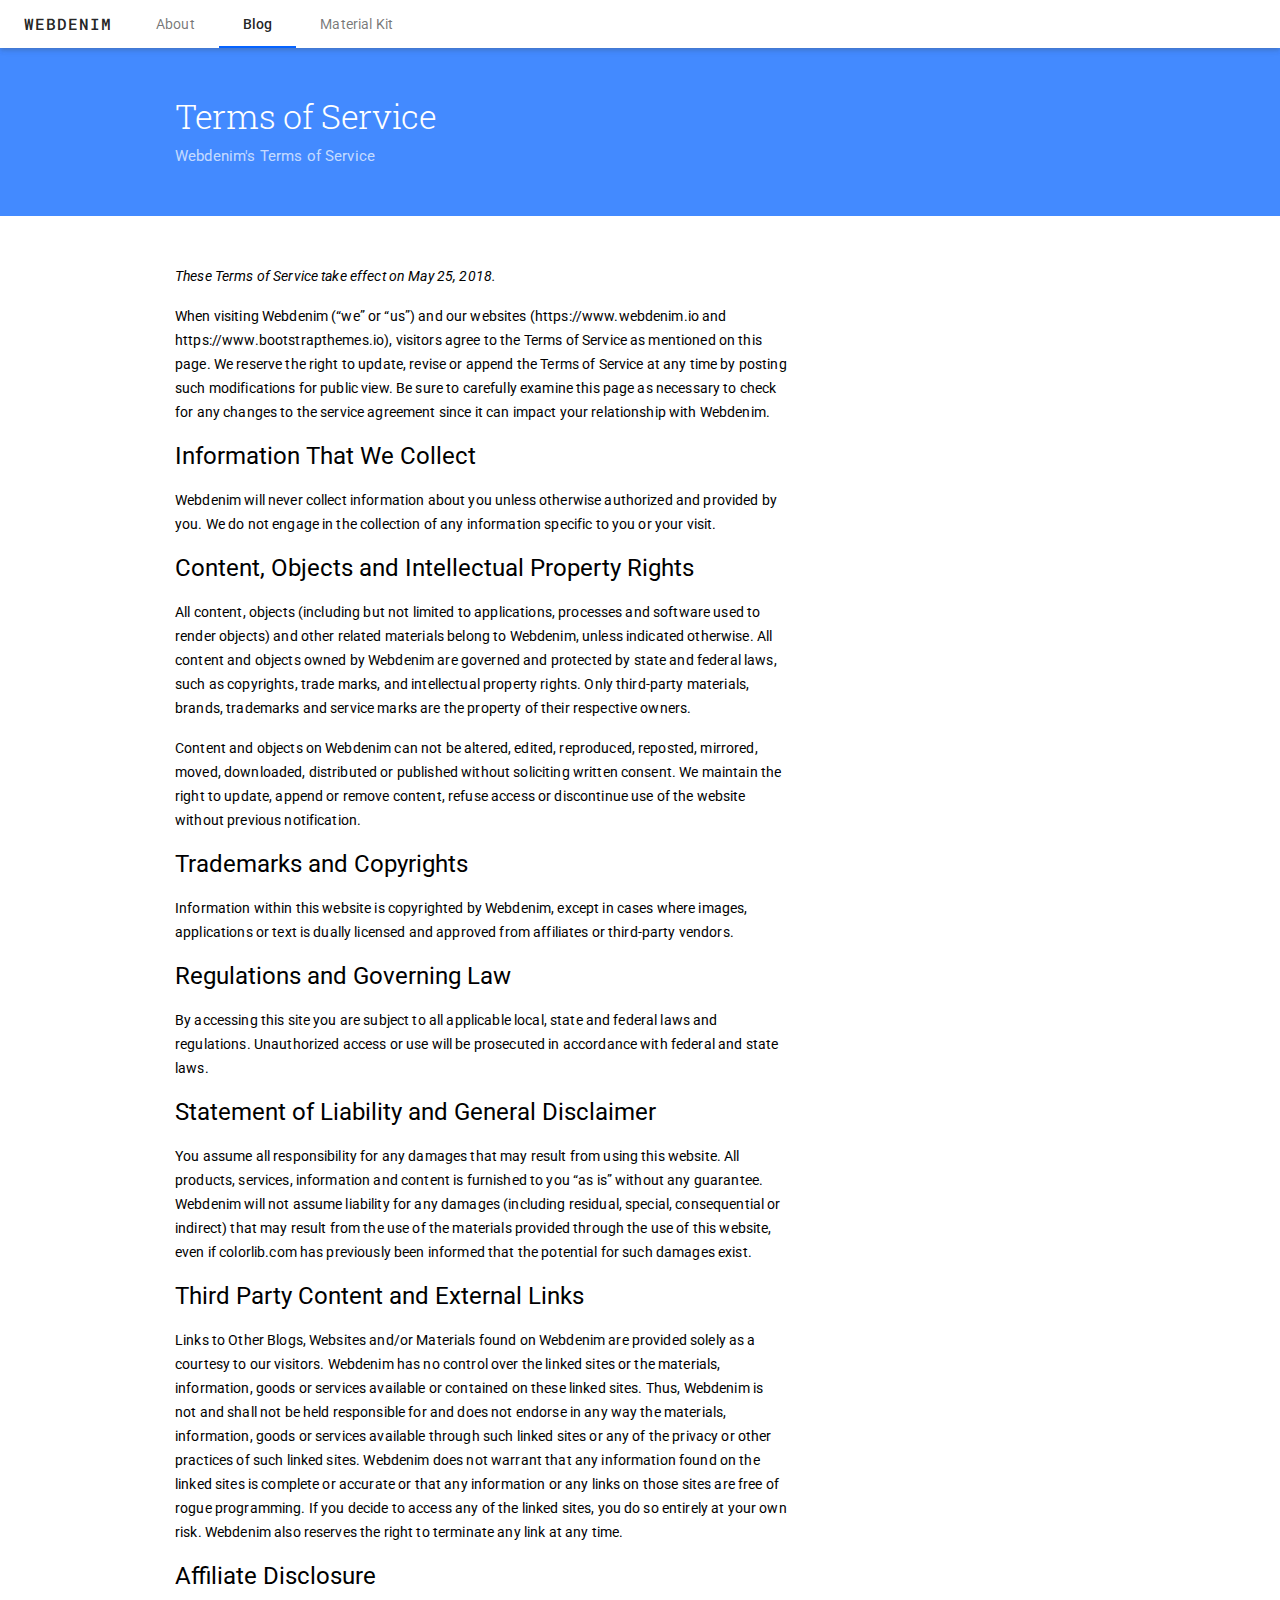
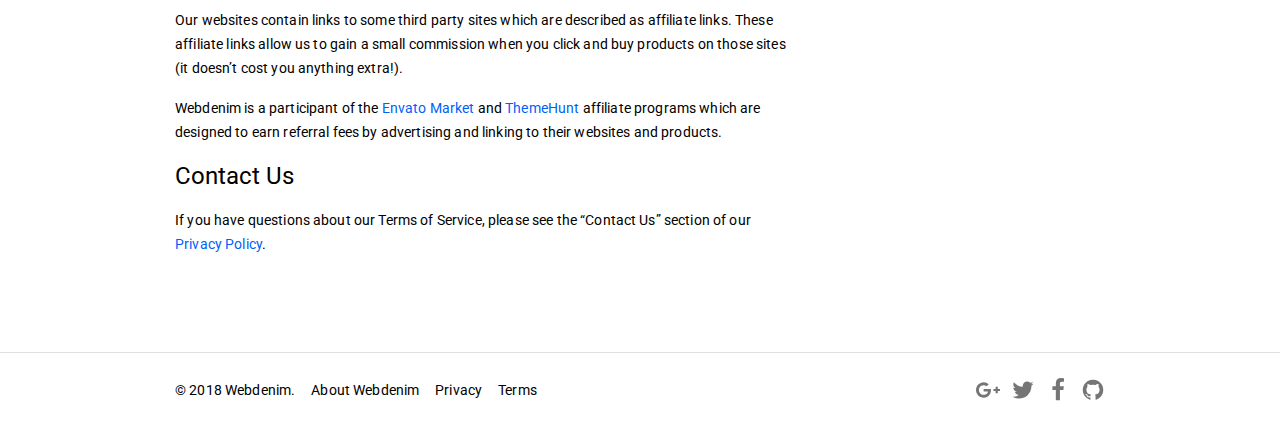
<file: terms/index.html>
<!DOCTYPE html><html class="mdc-typography" lang="en"><head><meta charset="utf-8"><meta http-equiv="X-UA-Compatible" content="IE=edge"><meta name="viewport" content="width=device-width,initial-scale=1"><title>Terms of Service - Webdenim</title><link rel="stylesheet" href="https://fonts.googleapis.com/css?family=Roboto:300,300i,400,400i,500,700|Roboto+Slab:300|Roboto+Mono:400|Material+Icons"><style>a,article,aside,b,body,caption,center,code,div,em,embed,footer,h1,h2,h3,h4,h5,h6,header,html,i,iframe,img,label,li,main,menu,nav,object,ol,p,pre,q,s,section,small,span,sub,summary,time,u,ul,var{margin:0;padding:0;border:0;font-size:100%;font:inherit;vertical-align:baseline}article,aside,footer,header,main,menu,nav,section{display:block}body{line-height:1}ol,ul{list-style:none}q{quotes:none}q:after,q:before{content:"";content:none}html{height:100%}body,html{width:100%}body{min-height:100%;margin:0}h1,p{margin-top:0;margin-bottom:1rem}h1{font-family:Roboto,Helvetica,Helvetica Neue,Arial,sans-serif;-moz-osx-font-smoothing:grayscale;-webkit-font-smoothing:antialiased;font-size:2.125rem;font-weight:300;letter-spacing:-.01em;line-height:2.5rem;text-decoration:inherit;text-transform:inherit}h2{font-size:1.5rem;font-weight:400;letter-spacing:normal}h2,h3{font-family:Roboto,Helvetica,Helvetica Neue,Arial,sans-serif;-moz-osx-font-smoothing:grayscale;-webkit-font-smoothing:antialiased;line-height:2rem;text-decoration:inherit;text-transform:inherit;margin-top:0;margin-bottom:1rem}h3{font-size:1.25rem;letter-spacing:.02em}h3,h4{font-weight:500}h4{font-size:1rem;line-height:1.75rem}h4,h5{font-family:Roboto,Helvetica,Helvetica Neue,Arial,sans-serif;-moz-osx-font-smoothing:grayscale;-webkit-font-smoothing:antialiased;letter-spacing:.01em;text-decoration:inherit;text-transform:inherit;margin-top:0;margin-bottom:1rem}h5{font-size:.938rem;font-weight:400}h5,h6{line-height:1.5rem}h6{font-family:Roboto,Helvetica,Helvetica Neue,Arial,sans-serif;-moz-osx-font-smoothing:grayscale;-webkit-font-smoothing:antialiased;font-size:.875rem;font-weight:500;letter-spacing:.01em;text-decoration:inherit;text-transform:inherit;margin-top:0;margin-bottom:1rem}caption{text-align:inherit}ol,ul{margin-top:0;margin-bottom:1rem}b{font-weight:700}em{font-style:italic}pre{margin-top:0;margin-bottom:1rem}small{font-size:smaller}.mdc-button,a{outline:none;text-decoration:none}.mdc-button{font-family:Roboto,Helvetica,Helvetica Neue,Arial,sans-serif;-moz-osx-font-smoothing:grayscale;-webkit-font-smoothing:antialiased;font-size:.875rem;font-weight:500;letter-spacing:.01em;line-height:2.25rem;text-transform:uppercase;--mdc-ripple-fg-size:0;--mdc-ripple-left:0;--mdc-ripple-top:0;--mdc-ripple-fg-scale:1;--mdc-ripple-fg-translate-end:0;--mdc-ripple-fg-translate-start:0;-webkit-tap-highlight-color:transparent;display:inline-block;position:relative;box-sizing:border-box;min-width:64px;height:36px;padding:0 16px;border:none;text-align:center;user-select:none;-webkit-appearance:none;overflow:hidden;vertical-align:middle}.mdc-button:after,.mdc-button:before{position:absolute;border-radius:50%;opacity:0;pointer-events:none;content:"";will-change:transform,opacity}.mdc-button:before{transition:opacity 15ms linear}.mdc-button:after,.mdc-button:before{top:-50%;left:-50%;width:200%;height:200%}.mdc-button:active{outline:none}.mdc-button:hover{cursor:pointer}.mdc-button::-moz-focus-inner{padding:0;border:0}.mdc-button:disabled{background-color:transparent;color:rgba(0,0,0,.38);color:var(--mdc-theme-text-disabled-on-light,rgba(0,0,0,.38));cursor:default;pointer-events:none}.mdc-button--theme-dark .mdc-button:disabled,.mdc-theme--dark .mdc-button:disabled{color:hsla(0,0%,100%,.5);color:var(--mdc-theme-text-disabled-on-dark,hsla(0,0%,100%,.5))}.mdc-button:not(:disabled){background-color:transparent;color:#438aff;color:var(--mdc-theme-primary,#438aff)}.mdc-button:after,.mdc-button:before{background-color:#438aff}@supports not (-ms-ime-align:auto){.mdc-button:after,.mdc-button:before{background-color:var(--mdc-theme-primary,#438aff)}}.mdc-button:hover:before{opacity:.04}.mdc-button--unelevated:disabled{background-color:rgba(0,0,0,.12);color:rgba(0,0,0,.38);color:var(--mdc-theme-text-disabled-on-light,rgba(0,0,0,.38))}.mdc-button--theme-dark .mdc-button--unelevated:disabled,.mdc-theme--dark .mdc-button--unelevated:disabled{background-color:hsla(0,0%,100%,.12);color:rgba(0,0,0,.38);color:var(--mdc-theme-text-disabled-on-light,rgba(0,0,0,.38))}.mdc-button--unelevated:not(:disabled){background-color:#438aff}@supports not (-ms-ime-align:auto){.mdc-button--raised:not(:disabled),.mdc-button--unelevated:not(:disabled){background-color:var(--mdc-theme-primary,#438aff)}}.mdc-button--unelevated:not(:disabled){color:#fff;color:var(--mdc-theme-text-primary-on-primary,#fff)}.mdc-button--unelevated:after,.mdc-button--unelevated:before{background-color:#fff}@supports not (-ms-ime-align:auto){.mdc-button--raised:after,.mdc-button--raised:before,.mdc-button--unelevated:after,.mdc-button--unelevated:before{background-color:var(--mdc-theme-text-primary-on-primary,#fff)}}.mdc-button--unelevated:hover:before{opacity:.08}.mdc-button__icon{display:inline-block;width:18px;height:18px;margin-right:8px;font-size:18px;line-height:inherit;vertical-align:top}.mdc-button,.mdc-card{border-radius:2px}.mdc-card{box-shadow:0 3px 1px -2px rgba(0,0,0,.2),0 2px 2px 0 rgba(0,0,0,.14),0 1px 5px 0 rgba(0,0,0,.12);display:flex;flex-direction:column;justify-content:flex-end;box-sizing:border-box;padding:0;overflow:hidden}.mdc-card__primary{padding:16px}.mdc-card__primary .mdc-card__title--large{padding-top:8px}.mdc-card__primary:last-child{padding-bottom:24px}.mdc-card__actions{display:flex;box-sizing:border-box;padding:8px}.mdc-card--theme-dark .mdc-card__actions,.mdc-theme--dark .mdc-card__actions{color:#fff;color:var(--mdc-theme-text-primary-on-dark,#fff)}.mdc-card__media{display:flex;flex-direction:column;justify-content:flex-end;box-sizing:border-box;padding:16px}.mdc-card__media-item{display:inline-block;width:auto;height:80px;margin:16px 0 0;padding:0}.mdc-card__media-item--1dot5x{width:auto;height:120px}.mdc-card__media-item--2x{width:auto;height:160px}.mdc-card__media-item--3x{width:auto;height:240px}.mdc-card__title{font-family:Roboto,Helvetica,Helvetica Neue,Arial,sans-serif;-moz-osx-font-smoothing:grayscale;-webkit-font-smoothing:antialiased;font-size:.875rem;font-weight:500;letter-spacing:.01em;line-height:1.5rem;text-decoration:inherit;text-transform:inherit;color:rgba(0,0,0,.87);color:var(--mdc-theme-text-primary-on-light,rgba(0,0,0,.87));margin:-.063rem 0}.mdc-card--theme-dark .mdc-card__title,.mdc-theme--dark .mdc-card__title{color:#fff;color:var(--mdc-theme-text-primary-on-dark,#fff)}.mdc-card__title--large{font-size:1.5rem;letter-spacing:normal;line-height:2rem;margin:0;font-family:Roboto,Helvetica,Helvetica Neue,Arial,sans-serif;-moz-osx-font-smoothing:grayscale;-webkit-font-smoothing:antialiased;font-weight:400;text-decoration:inherit;text-transform:inherit}.mdc-card{box-shadow:0 3px 1px -2px rgba(67,72,77,.12),0 2px 2px 0 rgba(67,72,77,.12),0 1px 5px 0 rgba(67,72,77,.12)}:root{--mdc-persistent-drawer-dark-theme-bg-color:#212121}.mdc-persistent-drawer{width:0}.mdc-persistent-drawer__header{position:relative}.mdc-persistent-drawer__header:before{display:block;padding-top:56.25%;content:""}.mdc-persistent-drawer__header-content{display:flex;position:absolute;top:0;right:0;bottom:0;left:0;align-items:flex-end;box-sizing:border-box;padding:16px}.mdc-persistent-drawer .mdc-list{padding-right:0;padding-left:0}.mdc-persistent-drawer .mdc-list-item{font-family:Roboto,Helvetica,Helvetica Neue,Arial,sans-serif;-moz-osx-font-smoothing:grayscale;-webkit-font-smoothing:antialiased;font-size:.875rem;font-weight:500;letter-spacing:.01em;line-height:1.5rem;text-decoration:inherit;text-transform:inherit;position:relative;padding:0 16px;outline:none;color:inherit;text-decoration:none}.mdc-persistent-drawer .mdc-list-item__start-detail{color:rgba(0,0,0,.54)}.mdc-persistent-drawer .mdc-list-item__start-detail--theme-dark .mdc-persistent-drawer .mdc-list-item__start-detail,.mdc-theme--dark .mdc-persistent-drawer .mdc-list-item__start-detail{color:hsla(0,0%,100%,.54)}.mdc-persistent-drawer .mdc-list-item:before{position:absolute;top:0;left:0;width:100%;height:100%;transition:opacity .12s cubic-bezier(.4,0,.6,1) 0ms;border-radius:inherit;background:currentColor;opacity:0;content:""}.mdc-persistent-drawer .mdc-list-item:focus:before{transition:opacity .18s cubic-bezier(0,0,.2,1) 0ms;opacity:.12}.mdc-persistent-drawer .mdc-list-item:active:before{transition:opacity .18s cubic-bezier(0,0,.2,1) 0ms;opacity:.18}.mdc-persistent-drawer .mdc-list-item:active:focus:before{transition-timing-function:cubic-bezier(.4,0,.2,1)}.mdc-persistent-drawer__drawer{background:#fff;background:var(--mdc-theme-background,#fff);border-left:0;border-right:1px solid #e4e4e4;left:0;right:auto;height:100%;transform:translateX(-107%);transform:translateX(calc(-100% - 20px));will-change:transform;display:inline-flex;flex-direction:column;box-sizing:border-box;width:240px;overflow:hidden;touch-action:none}.mdc-persistent-drawer__drawer[dir=rtl],[dir=rtl] .mdc-persistent-drawer__drawer{border-left:1px solid #e4e4e4;border-right:0;left:auto;right:0}.mdc-persistent-drawer__drawer--theme-dark,.mdc-theme--dark .mdc-persistent-drawer__drawer{color:#fff;color:var(--mdc-theme-text-primary-on-dark,#fff);border-left:0;border-right:1px solid hsla(0,0%,100%,.12);background-color:#212121;background-color:var(--mdc-persistent-drawer-dark-theme-bg-color,#212121)}.mdc-persistent-drawer__drawer--theme-dark[dir=rtl],.mdc-theme--dark .mdc-persistent-drawer__drawer[dir=rtl],[dir=rtl] .mdc-persistent-drawer__drawer--theme-dark,[dir=rtl] .mdc-theme--dark .mdc-persistent-drawer__drawer{border-left:1px solid hsla(0,0%,100%,.12);border-right:0}.mdc-persistent-drawer[dir=rtl] .mdc-persistent-drawer__drawer,[dir=rtl] .mdc-persistent-drawer .mdc-persistent-drawer__drawer{transform:translateX(107%);transform:translateX(calc(100% + 20px))}.mdc-persistent-drawer--animating .mdc-persistent-drawer__drawer{transition:transform .195s cubic-bezier(.4,0,.6,1) 0ms}.mdc-persistent-drawer--animating.mdc-persistent-drawer--open .mdc-persistent-drawer__drawer{transition:transform .225s cubic-bezier(0,0,.2,1) 0ms}.mdc-persistent-drawer--open{width:240px;pointer-events:auto}.mdc-persistent-drawer--open .mdc-persistent-drawer__drawer,.mdc-persistent-drawer--open[dir=rtl] .mdc-persistent-drawer__drawer,[dir=rtl] .mdc-persistent-drawer--open .mdc-persistent-drawer__drawer{transform:none}.mdc-elevation--z0{box-shadow:0 0 0 0 rgba(0,0,0,.2),0 0 0 0 rgba(0,0,0,.14),0 0 0 0 rgba(0,0,0,.12)}.mdc-elevation--z1{box-shadow:0 2px 1px -1px rgba(0,0,0,.2),0 1px 1px 0 rgba(0,0,0,.14),0 1px 3px 0 rgba(0,0,0,.12)}.mdc-elevation--z2{box-shadow:0 3px 1px -2px rgba(0,0,0,.2),0 2px 2px 0 rgba(0,0,0,.14),0 1px 5px 0 rgba(0,0,0,.12)}.mdc-elevation--z3{box-shadow:0 3px 3px -2px rgba(0,0,0,.2),0 3px 4px 0 rgba(0,0,0,.14),0 1px 8px 0 rgba(0,0,0,.12)}.mdc-elevation--z4{box-shadow:0 2px 4px -1px rgba(0,0,0,.2),0 4px 5px 0 rgba(0,0,0,.14),0 1px 10px 0 rgba(0,0,0,.12)}.mdc-elevation--z5{box-shadow:0 3px 5px -1px rgba(0,0,0,.2),0 5px 8px 0 rgba(0,0,0,.14),0 1px 14px 0 rgba(0,0,0,.12)}.mdc-elevation--z6{box-shadow:0 3px 5px -1px rgba(0,0,0,.2),0 6px 10px 0 rgba(0,0,0,.14),0 1px 18px 0 rgba(0,0,0,.12)}.mdc-elevation--z7{box-shadow:0 4px 5px -2px rgba(0,0,0,.2),0 7px 10px 1px rgba(0,0,0,.14),0 2px 16px 1px rgba(0,0,0,.12)}.mdc-elevation--z8{box-shadow:0 5px 5px -3px rgba(0,0,0,.2),0 8px 10px 1px rgba(0,0,0,.14),0 3px 14px 2px rgba(0,0,0,.12)}.mdc-elevation--z9{box-shadow:0 5px 6px -3px rgba(0,0,0,.2),0 9px 12px 1px rgba(0,0,0,.14),0 3px 16px 2px rgba(0,0,0,.12)}.mdc-elevation--z10{box-shadow:0 6px 6px -3px rgba(0,0,0,.2),0 10px 14px 1px rgba(0,0,0,.14),0 4px 18px 3px rgba(0,0,0,.12)}.mdc-elevation--z11{box-shadow:0 6px 7px -4px rgba(0,0,0,.2),0 11px 15px 1px rgba(0,0,0,.14),0 4px 20px 3px rgba(0,0,0,.12)}.mdc-elevation--z12{box-shadow:0 7px 8px -4px rgba(0,0,0,.2),0 12px 17px 2px rgba(0,0,0,.14),0 5px 22px 4px rgba(0,0,0,.12)}.mdc-elevation--z13{box-shadow:0 7px 8px -4px rgba(0,0,0,.2),0 13px 19px 2px rgba(0,0,0,.14),0 5px 24px 4px rgba(0,0,0,.12)}.mdc-elevation--z14{box-shadow:0 7px 9px -4px rgba(0,0,0,.2),0 14px 21px 2px rgba(0,0,0,.14),0 5px 26px 4px rgba(0,0,0,.12)}.mdc-elevation--z15{box-shadow:0 8px 9px -5px rgba(0,0,0,.2),0 15px 22px 2px rgba(0,0,0,.14),0 6px 28px 5px rgba(0,0,0,.12)}.mdc-elevation--z16{box-shadow:0 8px 10px -5px rgba(0,0,0,.2),0 16px 24px 2px rgba(0,0,0,.14),0 6px 30px 5px rgba(0,0,0,.12)}.mdc-elevation--z17{box-shadow:0 8px 11px -5px rgba(0,0,0,.2),0 17px 26px 2px rgba(0,0,0,.14),0 6px 32px 5px rgba(0,0,0,.12)}.mdc-elevation--z18{box-shadow:0 9px 11px -5px rgba(0,0,0,.2),0 18px 28px 2px rgba(0,0,0,.14),0 7px 34px 6px rgba(0,0,0,.12)}.mdc-elevation--z19{box-shadow:0 9px 12px -6px rgba(0,0,0,.2),0 19px 29px 2px rgba(0,0,0,.14),0 7px 36px 6px rgba(0,0,0,.12)}.mdc-elevation--z20{box-shadow:0 10px 13px -6px rgba(0,0,0,.2),0 20px 31px 3px rgba(0,0,0,.14),0 8px 38px 7px rgba(0,0,0,.12)}.mdc-elevation--z21{box-shadow:0 10px 13px -6px rgba(0,0,0,.2),0 21px 33px 3px rgba(0,0,0,.14),0 8px 40px 7px rgba(0,0,0,.12)}.mdc-elevation--z22{box-shadow:0 10px 14px -6px rgba(0,0,0,.2),0 22px 35px 3px rgba(0,0,0,.14),0 8px 42px 7px rgba(0,0,0,.12)}.mdc-elevation--z23{box-shadow:0 11px 14px -7px rgba(0,0,0,.2),0 23px 36px 3px rgba(0,0,0,.14),0 9px 44px 8px rgba(0,0,0,.12)}.mdc-elevation--z24{box-shadow:0 11px 15px -7px rgba(0,0,0,.2),0 24px 38px 3px rgba(0,0,0,.14),0 9px 46px 8px rgba(0,0,0,.12)}.mdc-elevation--z0{box-shadow:0 0 0 0 rgba(67,72,77,.12),0 0 0 0 rgba(67,72,77,.12),0 0 0 0 rgba(67,72,77,.12)}.mdc-elevation--z1{box-shadow:0 2px 1px -1px rgba(67,72,77,.12),0 1px 1px 0 rgba(67,72,77,.12),0 1px 3px 0 rgba(67,72,77,.12)}.mdc-elevation--z2{box-shadow:0 3px 1px -2px rgba(67,72,77,.12),0 2px 2px 0 rgba(67,72,77,.12),0 1px 5px 0 rgba(67,72,77,.12)}.mdc-elevation--z3{box-shadow:0 3px 3px -2px rgba(67,72,77,.12),0 3px 4px 0 rgba(67,72,77,.12),0 1px 8px 0 rgba(67,72,77,.12)}.mdc-elevation--z4{box-shadow:0 2px 4px -1px rgba(67,72,77,.12),0 4px 5px 0 rgba(67,72,77,.12),0 1px 10px 0 rgba(67,72,77,.12)}.mdc-elevation--z5{box-shadow:0 3px 5px -1px rgba(67,72,77,.12),0 5px 8px 0 rgba(67,72,77,.12),0 1px 14px 0 rgba(67,72,77,.12)}.mdc-elevation--z6{box-shadow:0 3px 5px -1px rgba(67,72,77,.12),0 6px 10px 0 rgba(67,72,77,.12),0 1px 18px 0 rgba(67,72,77,.12)}.mdc-elevation--z7{box-shadow:0 4px 5px -2px rgba(67,72,77,.12),0 7px 10px 1px rgba(67,72,77,.12),0 2px 16px 1px rgba(67,72,77,.12)}.mdc-elevation--z8{box-shadow:0 5px 5px -3px rgba(67,72,77,.12),0 8px 10px 1px rgba(67,72,77,.12),0 3px 14px 2px rgba(67,72,77,.12)}.mdc-elevation--z9{box-shadow:0 5px 6px -3px rgba(67,72,77,.12),0 9px 12px 1px rgba(67,72,77,.12),0 3px 16px 2px rgba(67,72,77,.12)}.mdc-elevation--z10{box-shadow:0 6px 6px -3px rgba(67,72,77,.12),0 10px 14px 1px rgba(67,72,77,.12),0 4px 18px 3px rgba(67,72,77,.12)}.mdc-elevation--z11{box-shadow:0 6px 7px -4px rgba(67,72,77,.12),0 11px 15px 1px rgba(67,72,77,.12),0 4px 20px 3px rgba(67,72,77,.12)}.mdc-elevation--z12{box-shadow:0 7px 8px -4px rgba(67,72,77,.12),0 12px 17px 2px rgba(67,72,77,.12),0 5px 22px 4px rgba(67,72,77,.12)}.mdc-elevation--z13{box-shadow:0 7px 8px -4px rgba(67,72,77,.12),0 13px 19px 2px rgba(67,72,77,.12),0 5px 24px 4px rgba(67,72,77,.12)}.mdc-elevation--z14{box-shadow:0 7px 9px -4px rgba(67,72,77,.12),0 14px 21px 2px rgba(67,72,77,.12),0 5px 26px 4px rgba(67,72,77,.12)}.mdc-elevation--z15{box-shadow:0 8px 9px -5px rgba(67,72,77,.12),0 15px 22px 2px rgba(67,72,77,.12),0 6px 28px 5px rgba(67,72,77,.12)}.mdc-elevation--z16{box-shadow:0 8px 10px -5px rgba(67,72,77,.12),0 16px 24px 2px rgba(67,72,77,.12),0 6px 30px 5px rgba(67,72,77,.12)}.mdc-elevation--z17{box-shadow:0 8px 11px -5px rgba(67,72,77,.12),0 17px 26px 2px rgba(67,72,77,.12),0 6px 32px 5px rgba(67,72,77,.12)}.mdc-elevation--z18{box-shadow:0 9px 11px -5px rgba(67,72,77,.12),0 18px 28px 2px rgba(67,72,77,.12),0 7px 34px 6px rgba(67,72,77,.12)}.mdc-elevation--z19{box-shadow:0 9px 12px -6px rgba(67,72,77,.12),0 19px 29px 2px rgba(67,72,77,.12),0 7px 36px 6px rgba(67,72,77,.12)}.mdc-elevation--z20{box-shadow:0 10px 13px -6px rgba(67,72,77,.12),0 20px 31px 3px rgba(67,72,77,.12),0 8px 38px 7px rgba(67,72,77,.12)}.mdc-elevation--z21{box-shadow:0 10px 13px -6px rgba(67,72,77,.12),0 21px 33px 3px rgba(67,72,77,.12),0 8px 40px 7px rgba(67,72,77,.12)}.mdc-elevation--z22{box-shadow:0 10px 14px -6px rgba(67,72,77,.12),0 22px 35px 3px rgba(67,72,77,.12),0 8px 42px 7px rgba(67,72,77,.12)}.mdc-elevation--z23{box-shadow:0 11px 14px -7px rgba(67,72,77,.12),0 23px 36px 3px rgba(67,72,77,.12),0 9px 44px 8px rgba(67,72,77,.12)}.mdc-elevation--z24{box-shadow:0 11px 15px -7px rgba(67,72,77,.12),0 24px 38px 3px rgba(67,72,77,.12),0 9px 46px 8px rgba(67,72,77,.12)}@supports not (-ms-ime-align:auto){.mdc-fab{background-color:var(--mdc-theme-secondary,#ff5a43)}}@supports not (-ms-ime-align:auto){.mdc-fab:after,.mdc-fab:before{background-color:var(--mdc-theme-text-primary-on-secondary,rgba(0,0,0,.87))}}:root{--mdc-layout-grid-margin-desktop:24px;--mdc-layout-grid-gutter-desktop:24px;--mdc-layout-grid-column-width-desktop:72px;--mdc-layout-grid-margin-tablet:16px;--mdc-layout-grid-gutter-tablet:16px;--mdc-layout-grid-column-width-tablet:72px;--mdc-layout-grid-margin-phone:16px;--mdc-layout-grid-gutter-phone:16px;--mdc-layout-grid-column-width-phone:72px}@media (min-width:840px){.mdc-layout-grid{box-sizing:border-box;margin:0 auto;padding:24px;padding:var(--mdc-layout-grid-margin-desktop,24px);max-width:978px}}@media (min-width:480px) and (max-width:839px){.mdc-layout-grid{box-sizing:border-box;margin:0 auto;padding:16px;padding:var(--mdc-layout-grid-margin-tablet,16px);max-width:978px}}@media (max-width:479px){.mdc-layout-grid{box-sizing:border-box;margin:0 auto;padding:16px;padding:var(--mdc-layout-grid-margin-phone,16px);max-width:978px}}@media (min-width:840px){.mdc-layout-grid__inner{display:flex;flex-flow:row wrap;align-items:stretch;margin:-12px;margin:calc(var(--mdc-layout-grid-gutter-desktop, 24px) / 2 * -1)}@supports (display:grid){.mdc-layout-grid__inner{display:grid;margin:0;grid-gap:24px;grid-gap:var(--mdc-layout-grid-gutter-desktop,24px);grid-template-columns:repeat(12,minmax(0,1fr))}}}@media (min-width:480px) and (max-width:839px){.mdc-layout-grid__inner{display:flex;flex-flow:row wrap;align-items:stretch;margin:-8px;margin:calc(var(--mdc-layout-grid-gutter-tablet, 16px) / 2 * -1)}@supports (display:grid){.mdc-layout-grid__inner{display:grid;margin:0;grid-gap:16px;grid-gap:var(--mdc-layout-grid-gutter-tablet,16px);grid-template-columns:repeat(8,minmax(0,1fr))}}}@media (max-width:479px){.mdc-layout-grid__inner{display:flex;flex-flow:row wrap;align-items:stretch;margin:-8px;margin:calc(var(--mdc-layout-grid-gutter-phone, 16px) / 2 * -1)}@supports (display:grid){.mdc-layout-grid__inner{display:grid;margin:0;grid-gap:16px;grid-gap:var(--mdc-layout-grid-gutter-phone,16px);grid-template-columns:repeat(4,minmax(0,1fr))}}}@media (min-width:840px){.mdc-layout-grid__cell{width:calc(33.33333% - 24px);width:calc(33.33333% - var(--mdc-layout-grid-gutter-desktop, 24px));box-sizing:border-box;margin:12px;margin:calc(var(--mdc-layout-grid-gutter-desktop, 24px) / 2)}@supports (display:grid){.mdc-layout-grid__cell{width:auto;grid-column-end:span 4;margin:0}}.mdc-layout-grid__cell--span-1{width:calc(8.33333% - 24px);width:calc(8.33333% - var(--mdc-layout-grid-gutter-desktop, 24px))}@supports (display:grid){.mdc-layout-grid__cell--span-1,.mdc-layout-grid__cell--span-1-desktop{width:auto;grid-column-end:span 1}}.mdc-layout-grid__cell--span-2{width:calc(16.66667% - 24px);width:calc(16.66667% - var(--mdc-layout-grid-gutter-desktop, 24px))}@supports (display:grid){.mdc-layout-grid__cell--span-2,.mdc-layout-grid__cell--span-2-desktop{width:auto;grid-column-end:span 2}}.mdc-layout-grid__cell--span-3{width:calc(25% - 24px);width:calc(25% - var(--mdc-layout-grid-gutter-desktop, 24px))}@supports (display:grid){.mdc-layout-grid__cell--span-3,.mdc-layout-grid__cell--span-3-desktop{width:auto;grid-column-end:span 3}}.mdc-layout-grid__cell--span-4{width:calc(33.33333% - 24px);width:calc(33.33333% - var(--mdc-layout-grid-gutter-desktop, 24px))}@supports (display:grid){.mdc-layout-grid__cell--span-4,.mdc-layout-grid__cell--span-4-desktop{width:auto;grid-column-end:span 4}}.mdc-layout-grid__cell--span-5{width:calc(41.66667% - 24px);width:calc(41.66667% - var(--mdc-layout-grid-gutter-desktop, 24px))}@supports (display:grid){.mdc-layout-grid__cell--span-5,.mdc-layout-grid__cell--span-5-desktop{width:auto;grid-column-end:span 5}}.mdc-layout-grid__cell--span-6{width:calc(50% - 24px);width:calc(50% - var(--mdc-layout-grid-gutter-desktop, 24px))}@supports (display:grid){.mdc-layout-grid__cell--span-6,.mdc-layout-grid__cell--span-6-desktop{width:auto;grid-column-end:span 6}}.mdc-layout-grid__cell--span-7{width:calc(58.33333% - 24px);width:calc(58.33333% - var(--mdc-layout-grid-gutter-desktop, 24px))}@supports (display:grid){.mdc-layout-grid__cell--span-7,.mdc-layout-grid__cell--span-7-desktop{width:auto;grid-column-end:span 7}}.mdc-layout-grid__cell--span-8{width:calc(66.66667% - 24px);width:calc(66.66667% - var(--mdc-layout-grid-gutter-desktop, 24px))}@supports (display:grid){.mdc-layout-grid__cell--span-8,.mdc-layout-grid__cell--span-8-desktop{width:auto;grid-column-end:span 8}}.mdc-layout-grid__cell--span-9{width:calc(75% - 24px);width:calc(75% - var(--mdc-layout-grid-gutter-desktop, 24px))}@supports (display:grid){.mdc-layout-grid__cell--span-9,.mdc-layout-grid__cell--span-9-desktop{width:auto;grid-column-end:span 9}}.mdc-layout-grid__cell--span-10{width:calc(83.33333% - 24px);width:calc(83.33333% - var(--mdc-layout-grid-gutter-desktop, 24px))}@supports (display:grid){.mdc-layout-grid__cell--span-10,.mdc-layout-grid__cell--span-10-desktop{width:auto;grid-column-end:span 10}}.mdc-layout-grid__cell--span-11{width:calc(91.66667% - 24px);width:calc(91.66667% - var(--mdc-layout-grid-gutter-desktop, 24px))}@supports (display:grid){.mdc-layout-grid__cell--span-11,.mdc-layout-grid__cell--span-11-desktop{width:auto;grid-column-end:span 11}}.mdc-layout-grid__cell--span-12{width:calc(100% - 24px);width:calc(100% - var(--mdc-layout-grid-gutter-desktop, 24px))}@supports (display:grid){.mdc-layout-grid__cell--span-12,.mdc-layout-grid__cell--span-12-desktop{width:auto;grid-column-end:span 12}}}@media (min-width:480px) and (max-width:839px){.mdc-layout-grid__cell{width:calc(50% - 16px);width:calc(50% - var(--mdc-layout-grid-gutter-tablet, 16px));box-sizing:border-box;margin:8px;margin:calc(var(--mdc-layout-grid-gutter-tablet, 16px) / 2)}@supports (display:grid){.mdc-layout-grid__cell{width:auto;grid-column-end:span 4;margin:0}}.mdc-layout-grid__cell--span-1{width:calc(12.5% - 16px);width:calc(12.5% - var(--mdc-layout-grid-gutter-tablet, 16px))}@supports (display:grid){.mdc-layout-grid__cell--span-1,.mdc-layout-grid__cell--span-1-tablet{width:auto;grid-column-end:span 1}}.mdc-layout-grid__cell--span-2{width:calc(25% - 16px);width:calc(25% - var(--mdc-layout-grid-gutter-tablet, 16px))}@supports (display:grid){.mdc-layout-grid__cell--span-2,.mdc-layout-grid__cell--span-2-tablet{width:auto;grid-column-end:span 2}}.mdc-layout-grid__cell--span-3{width:calc(37.5% - 16px);width:calc(37.5% - var(--mdc-layout-grid-gutter-tablet, 16px))}@supports (display:grid){.mdc-layout-grid__cell--span-3,.mdc-layout-grid__cell--span-3-tablet{width:auto;grid-column-end:span 3}}.mdc-layout-grid__cell--span-4{width:calc(50% - 16px);width:calc(50% - var(--mdc-layout-grid-gutter-tablet, 16px))}@supports (display:grid){.mdc-layout-grid__cell--span-4,.mdc-layout-grid__cell--span-4-tablet{width:auto;grid-column-end:span 4}}.mdc-layout-grid__cell--span-5{width:calc(62.5% - 16px);width:calc(62.5% - var(--mdc-layout-grid-gutter-tablet, 16px))}@supports (display:grid){.mdc-layout-grid__cell--span-5,.mdc-layout-grid__cell--span-5-tablet{width:auto;grid-column-end:span 5}}.mdc-layout-grid__cell--span-6{width:calc(75% - 16px);width:calc(75% - var(--mdc-layout-grid-gutter-tablet, 16px))}@supports (display:grid){.mdc-layout-grid__cell--span-6,.mdc-layout-grid__cell--span-6-tablet{width:auto;grid-column-end:span 6}}.mdc-layout-grid__cell--span-7{width:calc(87.5% - 16px);width:calc(87.5% - var(--mdc-layout-grid-gutter-tablet, 16px))}@supports (display:grid){.mdc-layout-grid__cell--span-7,.mdc-layout-grid__cell--span-7-tablet{width:auto;grid-column-end:span 7}}.mdc-layout-grid__cell--span-8{width:calc(100% - 16px);width:calc(100% - var(--mdc-layout-grid-gutter-tablet, 16px))}@supports (display:grid){.mdc-layout-grid__cell--span-8,.mdc-layout-grid__cell--span-8-tablet{width:auto;grid-column-end:span 8}}.mdc-layout-grid__cell--span-9{width:calc(100% - 16px);width:calc(100% - var(--mdc-layout-grid-gutter-tablet, 16px))}@supports (display:grid){.mdc-layout-grid__cell--span-9,.mdc-layout-grid__cell--span-9-tablet{width:auto;grid-column-end:span 8}}.mdc-layout-grid__cell--span-10{width:calc(100% - 16px);width:calc(100% - var(--mdc-layout-grid-gutter-tablet, 16px))}@supports (display:grid){.mdc-layout-grid__cell--span-10,.mdc-layout-grid__cell--span-10-tablet{width:auto;grid-column-end:span 8}}.mdc-layout-grid__cell--span-11{width:calc(100% - 16px);width:calc(100% - var(--mdc-layout-grid-gutter-tablet, 16px))}@supports (display:grid){.mdc-layout-grid__cell--span-11,.mdc-layout-grid__cell--span-11-tablet{width:auto;grid-column-end:span 8}}.mdc-layout-grid__cell--span-12{width:calc(100% - 16px);width:calc(100% - var(--mdc-layout-grid-gutter-tablet, 16px))}@supports (display:grid){.mdc-layout-grid__cell--span-12,.mdc-layout-grid__cell--span-12-tablet{width:auto;grid-column-end:span 8}}}@media (max-width:479px){.mdc-layout-grid__cell{width:calc(100% - 16px);width:calc(100% - var(--mdc-layout-grid-gutter-phone, 16px));box-sizing:border-box;margin:8px;margin:calc(var(--mdc-layout-grid-gutter-phone, 16px) / 2)}@supports (display:grid){.mdc-layout-grid__cell{width:auto;grid-column-end:span 4;margin:0}}.mdc-layout-grid__cell--span-1{width:calc(25% - 16px);width:calc(25% - var(--mdc-layout-grid-gutter-phone, 16px))}@supports (display:grid){.mdc-layout-grid__cell--span-1,.mdc-layout-grid__cell--span-1-phone{width:auto;grid-column-end:span 1}}.mdc-layout-grid__cell--span-2{width:calc(50% - 16px);width:calc(50% - var(--mdc-layout-grid-gutter-phone, 16px))}@supports (display:grid){.mdc-layout-grid__cell--span-2,.mdc-layout-grid__cell--span-2-phone{width:auto;grid-column-end:span 2}}.mdc-layout-grid__cell--span-3{width:calc(75% - 16px);width:calc(75% - var(--mdc-layout-grid-gutter-phone, 16px))}@supports (display:grid){.mdc-layout-grid__cell--span-3,.mdc-layout-grid__cell--span-3-phone{width:auto;grid-column-end:span 3}}.mdc-layout-grid__cell--span-4{width:calc(100% - 16px);width:calc(100% - var(--mdc-layout-grid-gutter-phone, 16px))}@supports (display:grid){.mdc-layout-grid__cell--span-4,.mdc-layout-grid__cell--span-4-phone{width:auto;grid-column-end:span 4}}.mdc-layout-grid__cell--span-5{width:calc(100% - 16px);width:calc(100% - var(--mdc-layout-grid-gutter-phone, 16px))}@supports (display:grid){.mdc-layout-grid__cell--span-5,.mdc-layout-grid__cell--span-5-phone{width:auto;grid-column-end:span 4}}.mdc-layout-grid__cell--span-6{width:calc(100% - 16px);width:calc(100% - var(--mdc-layout-grid-gutter-phone, 16px))}@supports (display:grid){.mdc-layout-grid__cell--span-6,.mdc-layout-grid__cell--span-6-phone{width:auto;grid-column-end:span 4}}.mdc-layout-grid__cell--span-7{width:calc(100% - 16px);width:calc(100% - var(--mdc-layout-grid-gutter-phone, 16px))}@supports (display:grid){.mdc-layout-grid__cell--span-7,.mdc-layout-grid__cell--span-7-phone{width:auto;grid-column-end:span 4}}.mdc-layout-grid__cell--span-8{width:calc(100% - 16px);width:calc(100% - var(--mdc-layout-grid-gutter-phone, 16px))}@supports (display:grid){.mdc-layout-grid__cell--span-8,.mdc-layout-grid__cell--span-8-phone{width:auto;grid-column-end:span 4}}.mdc-layout-grid__cell--span-9{width:calc(100% - 16px);width:calc(100% - var(--mdc-layout-grid-gutter-phone, 16px))}@supports (display:grid){.mdc-layout-grid__cell--span-9,.mdc-layout-grid__cell--span-9-phone{width:auto;grid-column-end:span 4}}.mdc-layout-grid__cell--span-10{width:calc(100% - 16px);width:calc(100% - var(--mdc-layout-grid-gutter-phone, 16px))}@supports (display:grid){.mdc-layout-grid__cell--span-10,.mdc-layout-grid__cell--span-10-phone{width:auto;grid-column-end:span 4}}.mdc-layout-grid__cell--span-11{width:calc(100% - 16px);width:calc(100% - var(--mdc-layout-grid-gutter-phone, 16px))}@supports (display:grid){.mdc-layout-grid__cell--span-11,.mdc-layout-grid__cell--span-11-phone{width:auto;grid-column-end:span 4}}.mdc-layout-grid__cell--span-12{width:calc(100% - 16px);width:calc(100% - var(--mdc-layout-grid-gutter-phone, 16px))}@supports (display:grid){.mdc-layout-grid__cell--span-12,.mdc-layout-grid__cell--span-12-phone{width:auto;grid-column-end:span 4}}}.mdc-layout-grid__cell--align-top{align-self:flex-start}@supports (display:grid){.mdc-layout-grid__cell--align-top{align-self:start}}.mdc-layout-grid__cell--align-bottom{align-self:flex-end}@supports (display:grid){.mdc-layout-grid__cell--align-bottom{align-self:end}}.mdc-layout-grid--align-left{margin-right:auto;margin-left:0}.mdc-layout-grid--align-right{margin-right:0;margin-left:auto}.mdc-list{font-family:Roboto,Helvetica,Helvetica Neue,Arial,sans-serif;-moz-osx-font-smoothing:grayscale;-webkit-font-smoothing:antialiased;font-size:1rem;font-weight:500;letter-spacing:.01em;line-height:1.75rem;text-decoration:inherit;text-transform:inherit;color:rgba(0,0,0,.87);color:var(--mdc-theme-text-primary-on-background,rgba(0,0,0,.87));margin:0;padding:8px 16px;line-height:1.5rem;list-style-type:none}.mdc-list .mdc-list-item__secondary-text{color:rgba(0,0,0,.54);color:var(--mdc-theme-text-secondary-on-background,rgba(0,0,0,.54))}.mdc-list .mdc-list-item__start-detail{background-color:transparent;color:rgba(0,0,0,.38);color:var(--mdc-theme-text-icon-on-background,rgba(0,0,0,.38))}.mdc-list .mdc-list-item__end-detail{color:rgba(0,0,0,.38);color:var(--mdc-theme-text-hint-on-background,rgba(0,0,0,.38))}.mdc-list--theme-dark,.mdc-theme--dark .mdc-list{color:#fff;color:var(--mdc-theme-text-primary-on-dark,#fff)}.mdc-list--theme-dark .mdc-list-item__secondary-text,.mdc-theme--dark .mdc-list .mdc-list-item__secondary-text{color:hsla(0,0%,100%,.7);color:var(--mdc-theme-text-secondary-on-dark,hsla(0,0%,100%,.7))}.mdc-list--theme-dark .mdc-list-item__start-detail,.mdc-theme--dark .mdc-list .mdc-list-item__start-detail{color:hsla(0,0%,100%,.5);color:var(--mdc-theme-text-icon-on-dark,hsla(0,0%,100%,.5))}.mdc-list--theme-dark .mdc-list-item__end-detail,.mdc-theme--dark .mdc-list .mdc-list-item__end-detail{color:hsla(0,0%,100%,.5);color:var(--mdc-theme-text-hint-on-dark,hsla(0,0%,100%,.5))}.mdc-list-item{text-overflow:ellipsis;white-space:nowrap;overflow:hidden;display:flex;align-items:center;justify-content:flex-start;height:48px}.mdc-list-item__start-detail{width:24px;height:24px;margin-left:0;margin-right:32px;display:inline-flex;align-items:center;justify-content:center}.mdc-list-item[dir=rtl] .mdc-list-item__start-detail,[dir=rtl] .mdc-list-item .mdc-list-item__start-detail{margin-left:32px;margin-right:0}.mdc-list-item__end-detail{width:24px;height:24px;margin-left:auto;margin-right:0}.mdc-list-item[dir=rtl] .mdc-list-item__end-detail,[dir=rtl] .mdc-list-item .mdc-list-item__end-detail{margin-left:0;margin-right:auto}.mdc-list-item__text{display:inline-flex;flex-direction:column}.mdc-list-item__secondary-text{font-family:Roboto,Helvetica,Helvetica Neue,Arial,sans-serif;-moz-osx-font-smoothing:grayscale;-webkit-font-smoothing:antialiased;font-size:.875rem;font-weight:400;letter-spacing:.01em;line-height:1.25rem;text-decoration:inherit;text-transform:inherit}a.mdc-list-item{color:inherit;text-decoration:none}.mk-section{position:relative}.mdc-theme--dark .mk-section,.mdc-theme--dark .mk-section__title,.mk-section--theme-dark .mk-section,.mk-section--theme-dark .mk-section__title{color:#fff;color:var(--mdc-theme-text-primary-on-dark,#fff)}.mdc-theme--dark .mk-section__description,.mk-section--theme-dark .mk-section__description{color:hsla(0,0%,100%,.7);color:var(--mdc-theme-text-secondary-on-dark,hsla(0,0%,100%,.7))}.mk-section__title{font-size:2.125rem;line-height:2.5rem}.mk-section__title--large{font-size:2.813rem;line-height:3rem}.mk-section__title--small{font-size:1.5rem;line-height:2.5rem}.mk-section__description{color:rgba(0,0,0,.54);color:var(--mdc-theme-text-secondary-on-light,rgba(0,0,0,.54));font-family:Roboto,Helvetica,Helvetica Neue,Arial,sans-serif;-moz-osx-font-smoothing:grayscale;-webkit-font-smoothing:antialiased;font-size:.938rem;font-weight:400;letter-spacing:.01em;line-height:1.5rem;text-decoration:inherit;text-transform:inherit}.mk-section__actions{margin-bottom:0}.mk-section__description+.mk-section__actions{margin-top:1.5rem}@supports not (-ms-ime-align:auto){.mdc-text-field--box:after,.mdc-text-field--box:before{background-color:var(--mdc-theme-text-primary-on-light,rgba(0,0,0,.87))}}@supports not (-ms-ime-align:auto){.mdc-text-field--theme-dark.mdc-text-field--box:after,.mdc-text-field--theme-dark.mdc-text-field--box:before,.mdc-theme--dark .mdc-text-field--box:after,.mdc-theme--dark .mdc-text-field--box:before{background-color:var(--mdc-theme-text-primary-on-dark,#fff)}}:root{--mdc-theme-primary:#438aff;--mdc-theme-primary-light:#8ab6ff;--mdc-theme-primary-dark:#005ffb;--mdc-theme-secondary:#ff5a43;--mdc-theme-secondary-light:#ff998a;--mdc-theme-secondary-dark:#fb1f00;--mdc-theme-background:#fff;--mdc-theme-text-primary-on-primary:#fff;--mdc-theme-text-secondary-on-primary:hsla(0,0%,100%,.7);--mdc-theme-text-hint-on-primary:hsla(0,0%,100%,.5);--mdc-theme-text-disabled-on-primary:hsla(0,0%,100%,.5);--mdc-theme-text-icon-on-primary:hsla(0,0%,100%,.5);--mdc-theme-text-primary-on-primary-light:rgba(0,0,0,.87);--mdc-theme-text-secondary-on-primary-light:rgba(0,0,0,.54);--mdc-theme-text-hint-on-primary-light:rgba(0,0,0,.38);--mdc-theme-text-disabled-on-primary-light:rgba(0,0,0,.38);--mdc-theme-text-icon-on-primary-light:rgba(0,0,0,.38);--mdc-theme-text-primary-on-primary-dark:#fff;--mdc-theme-text-secondary-on-primary-dark:hsla(0,0%,100%,.7);--mdc-theme-text-hint-on-primary-dark:hsla(0,0%,100%,.5);--mdc-theme-text-disabled-on-primary-dark:hsla(0,0%,100%,.5);--mdc-theme-text-icon-on-primary-dark:hsla(0,0%,100%,.5);--mdc-theme-text-primary-on-secondary:rgba(0,0,0,.87);--mdc-theme-text-secondary-on-secondary:rgba(0,0,0,.54);--mdc-theme-text-hint-on-secondary:rgba(0,0,0,.38);--mdc-theme-text-disabled-on-secondary:rgba(0,0,0,.38);--mdc-theme-text-icon-on-secondary:rgba(0,0,0,.38);--mdc-theme-text-primary-on-secondary-light:rgba(0,0,0,.87);--mdc-theme-text-secondary-on-secondary-light:rgba(0,0,0,.54);--mdc-theme-text-hint-on-secondary-light:rgba(0,0,0,.38);--mdc-theme-text-disabled-on-secondary-light:rgba(0,0,0,.38);--mdc-theme-text-icon-on-secondary-light:rgba(0,0,0,.38);--mdc-theme-text-primary-on-secondary-dark:#fff;--mdc-theme-text-secondary-on-secondary-dark:hsla(0,0%,100%,.7);--mdc-theme-text-hint-on-secondary-dark:hsla(0,0%,100%,.5);--mdc-theme-text-disabled-on-secondary-dark:hsla(0,0%,100%,.5);--mdc-theme-text-icon-on-secondary-dark:hsla(0,0%,100%,.5);--mdc-theme-text-primary-on-background:rgba(0,0,0,.87);--mdc-theme-text-secondary-on-background:rgba(0,0,0,.54);--mdc-theme-text-hint-on-background:rgba(0,0,0,.38);--mdc-theme-text-disabled-on-background:rgba(0,0,0,.38);--mdc-theme-text-icon-on-background:rgba(0,0,0,.38);--mdc-theme-text-primary-on-light:rgba(0,0,0,.87);--mdc-theme-text-secondary-on-light:rgba(0,0,0,.54);--mdc-theme-text-hint-on-light:rgba(0,0,0,.38);--mdc-theme-text-disabled-on-light:rgba(0,0,0,.38);--mdc-theme-text-icon-on-light:rgba(0,0,0,.38);--mdc-theme-text-primary-on-dark:#fff;--mdc-theme-text-secondary-on-dark:hsla(0,0%,100%,.7);--mdc-theme-text-hint-on-dark:hsla(0,0%,100%,.5);--mdc-theme-text-disabled-on-dark:hsla(0,0%,100%,.5);--mdc-theme-text-icon-on-dark:hsla(0,0%,100%,.5)}.mdc-theme--background{background-color:#fff;background-color:var(--mdc-theme-background,#fff)}.mdc-theme--primary{color:#438aff!important;color:var(--mdc-theme-primary,#438aff)!important}.mdc-theme--primary-light{color:#8ab6ff!important;color:var(--mdc-theme-primary-light,#8ab6ff)!important}.mdc-theme--primary-dark{color:#005ffb!important;color:var(--mdc-theme-primary-dark,#005ffb)!important}.mdc-theme--secondary{color:#ff5a43!important;color:var(--mdc-theme-secondary,#ff5a43)!important}.mdc-theme--secondary-light{color:#ff998a!important;color:var(--mdc-theme-secondary-light,#ff998a)!important}.mdc-theme--secondary-dark{color:#fb1f00!important;color:var(--mdc-theme-secondary-dark,#fb1f00)!important}.mdc-theme--text-primary-on-primary{color:#fff!important;color:var(--mdc-theme-text-primary-on-primary,#fff)!important}.mdc-theme--text-secondary-on-primary{color:hsla(0,0%,100%,.7)!important;color:var(--mdc-theme-text-secondary-on-primary,hsla(0,0%,100%,.7))!important}.mdc-theme--text-disabled-on-primary{color:hsla(0,0%,100%,.5)!important;color:var(--mdc-theme-text-disabled-on-primary,hsla(0,0%,100%,.5))!important}.mdc-theme--text-icon-on-primary{color:hsla(0,0%,100%,.5)!important;color:var(--mdc-theme-text-icon-on-primary,hsla(0,0%,100%,.5))!important}.mdc-theme--text-primary-on-primary-light{color:rgba(0,0,0,.87)!important;color:var(--mdc-theme-text-primary-on-primary-light,rgba(0,0,0,.87))!important}.mdc-theme--text-secondary-on-primary-light{color:rgba(0,0,0,.54)!important;color:var(--mdc-theme-text-secondary-on-primary-light,rgba(0,0,0,.54))!important}.mdc-theme--text-disabled-on-primary-light{color:rgba(0,0,0,.38)!important;color:var(--mdc-theme-text-disabled-on-primary-light,rgba(0,0,0,.38))!important}.mdc-theme--text-icon-on-primary-light{color:rgba(0,0,0,.38)!important;color:var(--mdc-theme-text-icon-on-primary-light,rgba(0,0,0,.38))!important}.mdc-theme--text-primary-on-primary-dark{color:#fff!important;color:var(--mdc-theme-text-primary-on-primary-dark,#fff)!important}.mdc-theme--text-secondary-on-primary-dark{color:hsla(0,0%,100%,.7)!important;color:var(--mdc-theme-text-secondary-on-primary-dark,hsla(0,0%,100%,.7))!important}.mdc-theme--text-disabled-on-primary-dark{color:hsla(0,0%,100%,.5)!important;color:var(--mdc-theme-text-disabled-on-primary-dark,hsla(0,0%,100%,.5))!important}.mdc-theme--text-icon-on-primary-dark{color:hsla(0,0%,100%,.5)!important;color:var(--mdc-theme-text-icon-on-primary-dark,hsla(0,0%,100%,.5))!important}.mdc-theme--text-primary-on-secondary{color:rgba(0,0,0,.87)!important;color:var(--mdc-theme-text-primary-on-secondary,rgba(0,0,0,.87))!important}.mdc-theme--text-secondary-on-secondary{color:rgba(0,0,0,.54)!important;color:var(--mdc-theme-text-secondary-on-secondary,rgba(0,0,0,.54))!important}.mdc-theme--text-disabled-on-secondary{color:rgba(0,0,0,.38)!important;color:var(--mdc-theme-text-disabled-on-secondary,rgba(0,0,0,.38))!important}.mdc-theme--text-icon-on-secondary{color:rgba(0,0,0,.38)!important;color:var(--mdc-theme-text-icon-on-secondary,rgba(0,0,0,.38))!important}.mdc-theme--text-primary-on-secondary-light{color:rgba(0,0,0,.87)!important;color:var(--mdc-theme-text-primary-on-secondary-light,rgba(0,0,0,.87))!important}.mdc-theme--text-secondary-on-secondary-light{color:rgba(0,0,0,.54)!important;color:var(--mdc-theme-text-secondary-on-secondary-light,rgba(0,0,0,.54))!important}.mdc-theme--text-disabled-on-secondary-light{color:rgba(0,0,0,.38)!important;color:var(--mdc-theme-text-disabled-on-secondary-light,rgba(0,0,0,.38))!important}.mdc-theme--text-icon-on-secondary-light{color:rgba(0,0,0,.38)!important;color:var(--mdc-theme-text-icon-on-secondary-light,rgba(0,0,0,.38))!important}.mdc-theme--text-primary-on-secondary-dark{color:#fff!important;color:var(--mdc-theme-text-primary-on-secondary-dark,#fff)!important}.mdc-theme--text-secondary-on-secondary-dark{color:hsla(0,0%,100%,.7)!important;color:var(--mdc-theme-text-secondary-on-secondary-dark,hsla(0,0%,100%,.7))!important}.mdc-theme--text-disabled-on-secondary-dark{color:hsla(0,0%,100%,.5)!important;color:var(--mdc-theme-text-disabled-on-secondary-dark,hsla(0,0%,100%,.5))!important}.mdc-theme--text-icon-on-secondary-dark{color:hsla(0,0%,100%,.5)!important;color:var(--mdc-theme-text-icon-on-secondary-dark,hsla(0,0%,100%,.5))!important}.mdc-theme--text-primary-on-background{color:rgba(0,0,0,.87)!important;color:var(--mdc-theme-text-primary-on-background,rgba(0,0,0,.87))!important}.mdc-theme--text-secondary-on-background{color:rgba(0,0,0,.54)!important;color:var(--mdc-theme-text-secondary-on-background,rgba(0,0,0,.54))!important}.mdc-theme--text-disabled-on-background{color:rgba(0,0,0,.38)!important;color:var(--mdc-theme-text-disabled-on-background,rgba(0,0,0,.38))!important}.mdc-theme--text-icon-on-background{color:rgba(0,0,0,.38)!important;color:var(--mdc-theme-text-icon-on-background,rgba(0,0,0,.38))!important}.mdc-theme--text-primary-on-light{color:rgba(0,0,0,.87)!important;color:var(--mdc-theme-text-primary-on-light,rgba(0,0,0,.87))!important}.mdc-theme--text-secondary-on-light{color:rgba(0,0,0,.54)!important;color:var(--mdc-theme-text-secondary-on-light,rgba(0,0,0,.54))!important}.mdc-theme--text-disabled-on-light{color:rgba(0,0,0,.38)!important;color:var(--mdc-theme-text-disabled-on-light,rgba(0,0,0,.38))!important}.mdc-theme--text-icon-on-light{color:rgba(0,0,0,.38)!important;color:var(--mdc-theme-text-icon-on-light,rgba(0,0,0,.38))!important}.mdc-theme--text-primary-on-dark{color:#fff!important;color:var(--mdc-theme-text-primary-on-dark,#fff)!important}.mdc-theme--text-secondary-on-dark{color:hsla(0,0%,100%,.7)!important;color:var(--mdc-theme-text-secondary-on-dark,hsla(0,0%,100%,.7))!important}.mdc-theme--text-disabled-on-dark{color:hsla(0,0%,100%,.5)!important;color:var(--mdc-theme-text-disabled-on-dark,hsla(0,0%,100%,.5))!important}.mdc-theme--text-icon-on-dark{color:hsla(0,0%,100%,.5)!important;color:var(--mdc-theme-text-icon-on-dark,hsla(0,0%,100%,.5))!important}.mdc-theme--primary-bg{background-color:#438aff!important;background-color:var(--mdc-theme-primary,#438aff)!important}.mdc-theme--primary-light-bg{background-color:#8ab6ff!important;background-color:var(--mdc-theme-primary-light,#8ab6ff)!important}.mdc-theme--primary-dark-bg{background-color:#005ffb!important;background-color:var(--mdc-theme-primary-dark,#005ffb)!important}.mdc-theme--secondary-bg{background-color:#ff5a43!important;background-color:var(--mdc-theme-secondary,#ff5a43)!important}.mdc-theme--secondary-light-bg{background-color:#ff998a!important;background-color:var(--mdc-theme-secondary-light,#ff998a)!important}.mdc-theme--secondary-dark-bg{background-color:#fb1f00!important;background-color:var(--mdc-theme-secondary-dark,#fb1f00)!important}.mdc-toolbar{background-color:#438aff;background-color:var(--mdc-theme-primary,#438aff);color:#fff;color:var(--mdc-theme-text-primary-on-primary,#fff);flex-direction:column;justify-content:space-between}.mdc-toolbar,.mdc-toolbar__row{display:flex;position:relative;box-sizing:border-box;width:100%}.mdc-toolbar__row{align-items:center;height:auto;min-height:64px}@media (max-width:959px) and (orientation:landscape){.mdc-toolbar__row{min-height:48px}}@media (max-width:599px){.mdc-toolbar__row{min-height:56px}}.mdc-toolbar__section{display:inline-flex;flex:1;align-items:flex-start;justify-content:center;min-width:0;height:100%;z-index:1}.mdc-toolbar__section--align-start{justify-content:flex-start;order:-1}.mdc-toolbar__section--align-end{justify-content:flex-end;order:1}.mdc-toolbar__title{font-family:Roboto,Helvetica,Helvetica Neue,Arial,sans-serif;-moz-osx-font-smoothing:grayscale;-webkit-font-smoothing:antialiased;font-size:1.25rem;font-weight:500;letter-spacing:.02em;line-height:2rem;text-decoration:inherit;text-transform:inherit;text-overflow:ellipsis;white-space:nowrap;overflow:hidden;margin-left:24px;margin-right:0;align-self:center;padding:16px 0;line-height:1.5rem;z-index:1}.mdc-toolbar__title[dir=rtl],[dir=rtl] .mdc-toolbar__title{margin-left:0;margin-right:24px}.mdc-toolbar__icon{display:flex;align-items:center;justify-content:center;padding:16px;border:none;background-color:inherit;color:inherit;text-decoration:none;color:#fff;color:var(--mdc-theme-text-primary-on-primary,#fff);padding-right:12px;padding-left:12px;cursor:pointer}.mdc-toolbar__icon:last-of-type{padding-left:12px;padding-right:24px}.mdc-toolbar__icon:last-of-type[dir=rtl],[dir=rtl] .mdc-toolbar__icon:last-of-type{padding-left:24px;padding-right:12px}.mdc-toolbar__menu-icon{display:flex;align-items:center;justify-content:center;padding:16px;border:none;background-color:inherit;text-decoration:none;color:#fff;color:var(--mdc-theme-text-primary-on-primary,#fff);padding-right:24px;padding-left:24px;cursor:pointer}.mdc-toolbar__menu-icon+.mdc-toolbar__title{margin-left:8px;margin-right:0}.mdc-toolbar__menu-icon+.mdc-toolbar__title[dir=rtl],[dir=rtl] .mdc-toolbar__menu-icon+.mdc-toolbar__title{margin-left:0;margin-right:8px}@media (max-width:599px){.mdc-toolbar__title{margin-left:16px;margin-right:0}.mdc-toolbar__title[dir=rtl],[dir=rtl] .mdc-toolbar__title{margin-left:0;margin-right:16px}.mdc-toolbar__icon{padding-right:8px;padding-left:8px}.mdc-toolbar__icon:last-of-type{padding-left:8px;padding-right:16px}.mdc-toolbar__icon:last-of-type[dir=rtl],[dir=rtl] .mdc-toolbar__icon:last-of-type{padding-left:16px;padding-right:8px}.mdc-toolbar__menu-icon{padding-right:16px;padding-left:16px}.mdc-toolbar__menu-icon+.mdc-toolbar__title{margin-left:16px;margin-right:0}.mdc-toolbar__menu-icon+.mdc-toolbar__title[dir=rtl],[dir=rtl] .mdc-toolbar__menu-icon+.mdc-toolbar__title{margin-left:0;margin-right:16px}}.mdc-toolbar--fixed{box-shadow:0 2px 4px -1px rgba(0,0,0,.2),0 4px 5px 0 rgba(0,0,0,.14),0 1px 10px 0 rgba(0,0,0,.12);position:fixed;top:0;left:0;z-index:3}.mdc-toolbar__row--custom-height{min-height:48px}@media (max-width:959px) and (orientation:landscape){.mdc-toolbar__row--custom-height{min-height:48px}}@media (max-width:599px){.mdc-toolbar__row--custom-height{min-height:48px}}.mdc-toolbar__row--theme-dark,.mdc-toolbar__row--theme-dark .mdc-toolbar__icon,.mdc-toolbar__row--theme-dark .mdc-toolbar__icon--menu{color:#fff;color:var(--mdc-theme-text-primary-on-primary-dark,#fff)}.mdc-toolbar__row--theme-light{background-color:#fff}.mdc-toolbar__row--theme-light,.mdc-toolbar__row--theme-light .mdc-toolbar__icon,.mdc-toolbar__row--theme-light .mdc-toolbar__icon--menu{color:rgba(0,0,0,.87);color:var(--mdc-theme-text-primary-on-light,rgba(0,0,0,.87))}.mdc-toolbar__section{align-items:center}.mdc-toolbar__section--align-end{flex:unset}.mdc-toolbar__title{padding-top:12px;padding-bottom:12px}@media (max-width:959px) and (orientation:landscape){.mdc-toolbar__title{padding-top:12px;padding-bottom:12px}}@media (max-width:599px){.mdc-toolbar__title{padding-top:12px;padding-bottom:12px}}.mdc-toolbar__title--custom{font-family:Roboto Mono;font-size:1rem;letter-spacing:.0625rem;text-transform:uppercase}.mdc-toolbar__icon{padding-top:12px;padding-bottom:12px}@media (max-width:959px) and (orientation:landscape){.mdc-toolbar__icon{padding-top:12px;padding-bottom:12px}}@media (max-width:599px){.mdc-toolbar__icon{padding-top:12px;padding-bottom:12px}}.mdc-toolbar__menu-icon{padding-top:12px;padding-bottom:12px;color:inherit}@media (max-width:959px) and (orientation:landscape){.mdc-toolbar__menu-icon{padding-top:12px;padding-bottom:12px}}@media (max-width:599px){.mdc-toolbar__menu-icon{padding-top:12px;padding-bottom:12px}}a.mdc-toolbar__title{color:inherit}.mdc-toolbar--fixed{box-shadow:0 2px 4px -1px rgba(67,72,77,.12),0 4px 5px 0 rgba(67,72,77,.12),0 1px 10px 0 rgba(67,72,77,.12)}.mk-toolbar-nav{display:flex;align-items:center;height:64px}@media (max-width:959px) and (orientation:landscape){.mk-toolbar-nav{height:48px;overflow-x:auto}}@media (max-width:599px){.mk-toolbar-nav{height:56px;overflow-x:auto}}.mdc-toolbar__title+.mk-toolbar-nav{margin-left:20px;margin-right:0}.mdc-toolbar__title+.mk-toolbar-nav[dir=rtl],[dir=rtl] .mdc-toolbar__title+.mk-toolbar-nav{margin-left:0;margin-right:20px}.mk-toolbar-nav__tab{font-family:Roboto,Helvetica,Helvetica Neue,Arial,sans-serif;-moz-osx-font-smoothing:grayscale;-webkit-font-smoothing:antialiased;font-size:.875rem;font-weight:400;letter-spacing:.01em;line-height:1.25rem;text-decoration:inherit;text-transform:inherit;color:hsla(0,0%,100%,.7);color:var(--mdc-theme-text-secondary-on-primary,hsla(0,0%,100%,.7));display:flex;align-items:center;justify-content:center;height:100%;padding:0 24px;transition:color .2s ease-out;border:none;outline:none;background:none;cursor:pointer}@media (max-width:600px){.mk-toolbar-nav__tab{padding:0 12px}}.mk-toolbar-nav__tab--active,.mk-toolbar-nav__tab:hover{color:#fff;color:var(--mdc-theme-text-primary-on-primary,#fff)}.mk-toolbar-nav__tab--active{font-weight:500;box-shadow:inset 0 -2px}.mdc-toolbar__row--theme-dark .mk-toolbar-nav__tab{color:hsla(0,0%,100%,.7)}.mdc-toolbar__row--theme-dark .mk-toolbar-nav__tab--active,.mdc-toolbar__row--theme-dark .mk-toolbar-nav__tab:hover{color:#fff}.mdc-toolbar__row--theme-light .mk-toolbar-nav__tab{color:rgba(0,0,0,.54)}.mdc-toolbar__row--theme-light .mk-toolbar-nav__tab:hover{color:rgba(0,0,0,.87)}.mdc-toolbar__row--theme-light .mk-toolbar-nav__tab--active{color:rgba(0,0,0,.87);box-shadow:inset 0 -2px #0664ff}.mdc-toolbar__row--custom-height .mk-toolbar-nav{height:48px}@media (max-width:959px) and (orientation:landscape){.mdc-toolbar__row--custom-height .mk-toolbar-nav{height:48px}}@media (max-width:599px){.mdc-toolbar__row--custom-height .mk-toolbar-nav{height:48px}}.mdc-typography,.mdc-typography--display4{font-family:Roboto,Helvetica,Helvetica Neue,Arial,sans-serif;-moz-osx-font-smoothing:grayscale;-webkit-font-smoothing:antialiased}.mdc-typography--display4{font-size:7rem;font-weight:300;letter-spacing:.01em;line-height:7rem;text-decoration:inherit;text-transform:inherit}.mdc-typography--display3{font-size:3.5rem;letter-spacing:-.02em;line-height:3.5rem}.mdc-typography--display2,.mdc-typography--display3{font-family:Roboto,Helvetica,Helvetica Neue,Arial,sans-serif;-moz-osx-font-smoothing:grayscale;-webkit-font-smoothing:antialiased;font-weight:400;text-decoration:inherit;text-transform:inherit}.mdc-typography--display2{font-size:2.813rem;letter-spacing:normal;line-height:3rem}.mdc-typography--display1{font-family:Roboto,Helvetica,Helvetica Neue,Arial,sans-serif;-moz-osx-font-smoothing:grayscale;-webkit-font-smoothing:antialiased;font-size:2.125rem;font-weight:300;letter-spacing:-.01em;line-height:2.5rem;text-decoration:inherit;text-transform:inherit}.mdc-typography--headline{font-size:1.5rem;font-weight:400;letter-spacing:normal}.mdc-typography--headline,.mdc-typography--title{font-family:Roboto,Helvetica,Helvetica Neue,Arial,sans-serif;-moz-osx-font-smoothing:grayscale;-webkit-font-smoothing:antialiased;line-height:2rem;text-decoration:inherit;text-transform:inherit}.mdc-typography--title{font-size:1.25rem;font-weight:500;letter-spacing:.02em}.mdc-typography--body2{font-weight:500;line-height:1.5rem}.mdc-typography--body1,.mdc-typography--body2{font-family:Roboto,Helvetica,Helvetica Neue,Arial,sans-serif;-moz-osx-font-smoothing:grayscale;-webkit-font-smoothing:antialiased;font-size:.875rem;letter-spacing:.01em;text-decoration:inherit;text-transform:inherit}.mdc-typography--body1{font-weight:400;line-height:1.25rem}.mdc-typography--caption{font-size:.75rem;font-weight:400;letter-spacing:.08em;line-height:1.25rem;text-decoration:inherit;text-transform:inherit}.mdc-typography--button,.mdc-typography--caption{font-family:Roboto,Helvetica,Helvetica Neue,Arial,sans-serif;-moz-osx-font-smoothing:grayscale;-webkit-font-smoothing:antialiased}.mdc-typography--button{font-size:.875rem;font-weight:500;letter-spacing:.01em;line-height:2.25rem;text-decoration:none;text-transform:uppercase}@media (min-width:840px){.mk-my--none{margin-top:0}}@media (min-width:840px){.mk-mb--none,.mk-my--none{margin-bottom:0}}@media (min-width:840px){.mk-ms--none{margin-left:0;margin-right:0}.mk-ms--none[dir=rtl],[dir=rtl] .mk-ms--none{margin-left:0;margin-right:0}}@media (min-width:840px){.mk-px--none{padding-right:0;padding-left:0}}@media (min-width:840px){.mk-py--none{padding-bottom:0;padding-top:0}}@media (min-width:840px){.mk-my--xs{margin-top:.5rem}}@media (min-width:840px){.mk-mb--xs,.mk-my--xs{margin-bottom:.5rem}}@media (min-width:840px){.mk-ms--xs{margin-left:.5rem;margin-right:0}.mk-ms--xs[dir=rtl],[dir=rtl] .mk-ms--xs{margin-left:0;margin-right:.5rem}}@media (min-width:840px){.mk-px--xs{padding-right:.5rem;padding-left:.5rem}}@media (min-width:840px){.mk-py--xs{padding-bottom:.5rem;padding-top:.5rem}}@media (min-width:840px){.mk-my--md{margin-top:1.5rem}}@media (min-width:840px){.mk-mb--md,.mk-my--md{margin-bottom:1.5rem}}@media (min-width:840px){.mk-ms--md{margin-left:1.5rem;margin-right:0}.mk-ms--md[dir=rtl],[dir=rtl] .mk-ms--md{margin-left:0;margin-right:1.5rem}}@media (min-width:840px){.mk-px--md{padding-right:1.5rem;padding-left:1.5rem}}@media (min-width:840px){.mk-py--md{padding-bottom:1.5rem;padding-top:1.5rem}}@media (min-width:840px){.mk-my--lg{margin-top:3.75rem}}@media (min-width:840px){.mk-mb--lg,.mk-my--lg{margin-bottom:3.75rem}}@media (min-width:840px){.mk-ms--lg{margin-left:3.75rem;margin-right:0}.mk-ms--lg[dir=rtl],[dir=rtl] .mk-ms--lg{margin-left:0;margin-right:3.75rem}}@media (min-width:840px){.mk-px--lg{padding-right:3.75rem;padding-left:3.75rem}}@media (min-width:840px){.mk-py--lg{padding-bottom:3.75rem;padding-top:3.75rem}}@media (min-width:840px){.mk-my--xl{margin-top:6rem}}@media (min-width:840px){.mk-mb--xl,.mk-my--xl{margin-bottom:6rem}}@media (min-width:840px){.mk-ms--xl{margin-left:6rem;margin-right:0}.mk-ms--xl[dir=rtl],[dir=rtl] .mk-ms--xl{margin-left:0;margin-right:6rem}}@media (min-width:840px){.mk-px--xl{padding-right:6rem;padding-left:6rem}}@media (min-width:840px){.mk-py--xl{padding-bottom:6rem;padding-top:6rem}}@media (min-width:480px) and (max-width:839px){.mk-my--none{margin-top:0}}@media (min-width:480px) and (max-width:839px){.mk-mb--none,.mk-my--none{margin-bottom:0}}@media (min-width:480px) and (max-width:839px){.mk-ms--none{margin-left:0;margin-right:0}.mk-ms--none[dir=rtl],[dir=rtl] .mk-ms--none{margin-left:0;margin-right:0}}@media (min-width:480px) and (max-width:839px){.mk-px--none{padding-right:0;padding-left:0}}@media (min-width:480px) and (max-width:839px){.mk-py--none{padding-bottom:0;padding-top:0}}@media (min-width:480px) and (max-width:839px){.mk-my--xs{margin-top:.375rem}}@media (min-width:480px) and (max-width:839px){.mk-mb--xs,.mk-my--xs{margin-bottom:.375rem}}@media (min-width:480px) and (max-width:839px){.mk-ms--xs{margin-left:.375rem;margin-right:0}.mk-ms--xs[dir=rtl],[dir=rtl] .mk-ms--xs{margin-left:0;margin-right:.375rem}}@media (min-width:480px) and (max-width:839px){.mk-px--xs{padding-right:.375rem;padding-left:.375rem}}@media (min-width:480px) and (max-width:839px){.mk-py--xs{padding-bottom:.375rem;padding-top:.375rem}}@media (min-width:480px) and (max-width:839px){.mk-my--md{margin-top:1.125rem}}@media (min-width:480px) and (max-width:839px){.mk-mb--md,.mk-my--md{margin-bottom:1.125rem}}@media (min-width:480px) and (max-width:839px){.mk-ms--md{margin-left:1.125rem;margin-right:0}.mk-ms--md[dir=rtl],[dir=rtl] .mk-ms--md{margin-left:0;margin-right:1.125rem}}@media (min-width:480px) and (max-width:839px){.mk-px--md{padding-right:1.125rem;padding-left:1.125rem}}@media (min-width:480px) and (max-width:839px){.mk-py--md{padding-bottom:1.125rem;padding-top:1.125rem}}@media (min-width:480px) and (max-width:839px){.mk-my--lg{margin-top:2rem}}@media (min-width:480px) and (max-width:839px){.mk-mb--lg,.mk-my--lg{margin-bottom:2rem}}@media (min-width:480px) and (max-width:839px){.mk-ms--lg{margin-left:2rem;margin-right:0}.mk-ms--lg[dir=rtl],[dir=rtl] .mk-ms--lg{margin-left:0;margin-right:2rem}}@media (min-width:480px) and (max-width:839px){.mk-px--lg{padding-right:2rem;padding-left:2rem}}@media (min-width:480px) and (max-width:839px){.mk-py--lg{padding-bottom:2rem;padding-top:2rem}}@media (min-width:480px) and (max-width:839px){.mk-my--xl{margin-top:3rem}}@media (min-width:480px) and (max-width:839px){.mk-mb--xl,.mk-my--xl{margin-bottom:3rem}}@media (min-width:480px) and (max-width:839px){.mk-ms--xl{margin-left:3rem;margin-right:0}.mk-ms--xl[dir=rtl],[dir=rtl] .mk-ms--xl{margin-left:0;margin-right:3rem}}@media (min-width:480px) and (max-width:839px){.mk-px--xl{padding-right:3rem;padding-left:3rem}}@media (min-width:480px) and (max-width:839px){.mk-py--xl{padding-bottom:3rem;padding-top:3rem}}@media (max-width:479px){.mk-my--none{margin-top:0}}@media (max-width:479px){.mk-mb--none,.mk-my--none{margin-bottom:0}}@media (max-width:479px){.mk-ms--none{margin-left:0;margin-right:0}.mk-ms--none[dir=rtl],[dir=rtl] .mk-ms--none{margin-left:0;margin-right:0}}@media (max-width:479px){.mk-px--none{padding-right:0;padding-left:0}}@media (max-width:479px){.mk-py--none{padding-bottom:0;padding-top:0}}@media (max-width:479px){.mk-my--xs{margin-top:.375rem}}@media (max-width:479px){.mk-mb--xs,.mk-my--xs{margin-bottom:.375rem}}@media (max-width:479px){.mk-ms--xs{margin-left:.375rem;margin-right:0}.mk-ms--xs[dir=rtl],[dir=rtl] .mk-ms--xs{margin-left:0;margin-right:.375rem}}@media (max-width:479px){.mk-px--xs{padding-right:.375rem;padding-left:.375rem}}@media (max-width:479px){.mk-py--xs{padding-bottom:.375rem;padding-top:.375rem}}@media (max-width:479px){.mk-my--md{margin-top:1.125rem}}@media (max-width:479px){.mk-mb--md,.mk-my--md{margin-bottom:1.125rem}}@media (max-width:479px){.mk-ms--md{margin-left:1.125rem;margin-right:0}.mk-ms--md[dir=rtl],[dir=rtl] .mk-ms--md{margin-left:0;margin-right:1.125rem}}@media (max-width:479px){.mk-px--md{padding-right:1.125rem;padding-left:1.125rem}}@media (max-width:479px){.mk-py--md{padding-bottom:1.125rem;padding-top:1.125rem}}@media (max-width:479px){.mk-my--lg{margin-top:2rem}}@media (max-width:479px){.mk-mb--lg,.mk-my--lg{margin-bottom:2rem}}@media (max-width:479px){.mk-ms--lg{margin-left:2rem;margin-right:0}.mk-ms--lg[dir=rtl],[dir=rtl] .mk-ms--lg{margin-left:0;margin-right:2rem}}@media (max-width:479px){.mk-px--lg{padding-right:2rem;padding-left:2rem}}@media (max-width:479px){.mk-py--lg{padding-bottom:2rem;padding-top:2rem}}@media (max-width:479px){.mk-my--xl{margin-top:3rem}}@media (max-width:479px){.mk-mb--xl,.mk-my--xl{margin-bottom:3rem}}@media (max-width:479px){.mk-ms--xl{margin-left:3rem;margin-right:0}.mk-ms--xl[dir=rtl],[dir=rtl] .mk-ms--xl{margin-left:0;margin-right:3rem}}@media (max-width:479px){.mk-px--xl{padding-right:3rem;padding-left:3rem}}@media (max-width:479px){.mk-py--xl{padding-bottom:3rem;padding-top:3rem}}.mk-ta--start{text-align:left}.mk-ta--end,.mk-ta--start[dir=rtl],[dir=rtl] .mk-ta--start{text-align:right}.mk-ta--end[dir=rtl],[dir=rtl] .mk-ta--end{text-align:left}.mk-ta--center{text-align:center}.mk-show{visibility:visible}.article a:not([class*=mdc-]):not([class*=mk-]),.article a:not([class*=mdc-]):not([class*=mk-]):hover,.article a:not([class*=mdc-]):not([class*=mk-]):visited{outline:none;text-decoration:none}.article a:not([class*=mdc-]):not([class*=mk-]),.article a:not([class*=mdc-]):not([class*=mk-]):visited{color:#005ffb;color:var(--mdc-theme-primary-dark,#005ffb)}.article a:not([class*=mdc-]):not([class*=mk-]):hover{text-decoration:underline}.article pre{white-space:pre-wrap}.article code{padding:.1em .3em;border-radius:.187rem;background-color:#f1f4f7;font-family:Source Code Pro,Roboto Mono,monospace;font-weight:400}.article code--theme-dark,.mdc-theme--dark .article code{background-color:hsla(0,0%,100%,.08)}.highlight code{display:block;margin:0;padding:.75rem 1rem;border-radius:0}.comments{margin-top:3rem}.footer{border-top:1px solid rgba(0,0,0,.12)}@media (min-width:840px){.footer__content{display:flex;align-items:center}}.footer-links{display:flex;flex-direction:row;margin:0}.footer-links li+li{margin-left:1rem}.footer-links a{color:inherit}@media (min-width:840px){.footer-social{margin-left:auto}}.footer-social__link{color:rgba(0,0,0,.54);color:var(--mdc-theme-text-secondary-on-background,rgba(0,0,0,.54));transition:color .2s;text-decoration:none}.footer-social__link+.footer-social__link{margin-left:.5rem}.footer-social__link:focus,.footer-social__link:hover{color:#005ffb;color:var(--mdc-theme-primary-dark,#005ffb)}.footer-social__icon{display:inline-block;width:1.5rem;height:1.5rem;fill:currentColor;vertical-align:middle}.page{line-height:1.5rem}.page__content{display:flex;flex:1;flex-direction:row}.page__article{flex:1}::-webkit-scrollbar{width:12px;height:12px}@media screen and (max-width:840px){::-webkit-scrollbar{height:0}}::-webkit-scrollbar-button{width:0;height:0}::-webkit-scrollbar-button:end:increment,::-webkit-scrollbar-button:start:decrement{display:block}::-webkit-scrollbar-button:horizontal:end:decrement,::-webkit-scrollbar-button:horizontal:start:increment,::-webkit-scrollbar-button:vertical:end:decrement,::-webkit-scrollbar-button:vertical:start:increment{display:none}::-webkit-scrollbar-track:vertical{border-right:0 solid transparent;border-left:0 solid transparent;background-clip:border-box}::-webkit-scrollbar-track:horizontal{border-top:0 solid transparent;border-bottom:0 solid transparent;background-clip:border-box}::-webkit-scrollbar-thumb{min-height:28px;padding:0;border:solid transparent;border-width:1.1px 1.1px 1.1px 6px;background-clip:border-box;background-color:rgba(67,72,77,.1);box-shadow:inset 1px 1px 0 rgba(67,72,77,.1),inset 0 -1px 0 rgba(67,72,77,.07)}::-webkit-scrollbar-thumb:hover{background-color:rgba(67,72,77,.15)}::-webkit-scrollbar-thumb:active{background-color:rgba(67,72,77,.2)}::-webkit-scrollbar-thumb:horizontal,::-webkit-scrollbar-thumb:vertical{border:0 solid transparent}.mk-section__image{right:0}.mk-section__media{position:relative;min-height:400px}@media (min-width:840px){.mk-section__media{position:absolute;top:0;width:50%;height:100%;min-height:auto}}.mk-section__image{left:0;right:auto;position:absolute;top:0;width:100%;height:100%;background-repeat:no-repeat;background-position:50%;background-size:cover}.mk-section__image[dir=rtl],[dir=rtl] .mk-section__image{left:auto;right:0}@media (min-width:840px){.mk-section--split-start .mk-section__text{margin-left:0;margin-right:58.3333%}.mk-section--split-start .mk-section__text[dir=rtl],[dir=rtl] .mk-section--split-start .mk-section__text{margin-left:58.3333%;margin-right:0}}@media (min-width:840px){.mk-section--split-start .mk-section__media{left:auto;right:0}.mk-section--split-start .mk-section__media[dir=rtl],[dir=rtl] .mk-section--split-start .mk-section__media{left:0;right:auto}}@media (min-width:840px){.mk-section--split-end .mk-section__text{margin-left:58.3333%;margin-right:0}.mk-section--split-end .mk-section__text[dir=rtl],[dir=rtl] .mk-section--split-end .mk-section__text{margin-left:0;margin-right:58.3333%}}@media (min-width:840px){.mk-section--split-end .mk-section__media{left:0;right:auto}.mk-section--split-end .mk-section__media[dir=rtl],[dir=rtl] .mk-section--split-end .mk-section__media{left:auto;right:0}}.mk-hero-title{font-family:Roboto Slab;font-size:45px;font-weight:300;line-height:56px}@media (min-width:840px){.mk-hero-title{font-size:56px;line-height:64px}}.mk-section--fixed-height{display:flex;flex-direction:column;justify-content:center}.mk-section--fixed-height>.mdc-layout-grid{width:100%;width:-moz-availble;width:-webkit-fill-available-space}#sticky-wrapper{position:relative;height:100%}#markdown-toc{padding:0;font-size:.812rem;list-style:none}#markdown-toc a{transition:color .2s;color:inherit}#markdown-toc a:focus,#markdown-toc a:hover{color:#005ffb;color:var(--mdc-theme-primary-dark,#005ffb);text-decoration:none}.inner-wrapper-sticky{border-color:#438aff;border-color:var(--mdc-theme-primary,#438aff);padding-left:1rem;border-left-width:4px;border-left-style:solid}.inner-wrapper-sticky:before{font-weight:500;line-height:1.5rem;content:"Contents"}@media (min-width:840px){.inner-wrapper-sticky{width:100%;margin-left:1.5rem}}.toolbar{z-index:2}.toolbar-title{margin-left:1.5rem!important}.menu-icon{margin-right:-1.5rem;outline:none}@media (min-width:840px){.menu-icon{display:none}}.preview-button{margin-left:-.5rem}.preview-button .mdc-button__icon{margin-right:0;margin-left:.125rem}.post-list{margin:0 0 1.5rem;padding:0;list-style:none}.post-list-item+.post-list-item{margin-top:1.5rem}.post-list-item__title{font-family:Roboto,Helvetica,Helvetica Neue,Arial,sans-serif;-moz-osx-font-smoothing:grayscale;-webkit-font-smoothing:antialiased;font-size:2.125rem;font-weight:300;letter-spacing:-.01em;line-height:2.5rem;text-decoration:inherit;text-transform:inherit}@media (min-width:840px){.post-list-item__title{line-height:1.2}}.post-list-item__meta{color:rgba(0,0,0,.54);color:var(--mdc-theme-text-secondary-on-background,rgba(0,0,0,.54));margin-top:-.375rem;margin-bottom:0}#post-list .post-list-item__link{transition:color .2s;color:inherit}#post-list .post-list-item__link:focus,#post-list .post-list-item__link:hover{color:#005ffb;color:var(--mdc-theme-primary-dark,#005ffb)}#post-list .post-list-item__link:hover{text-decoration:none}@media screen and (min-width:840px){.post-sidebar{margin-left:1.875rem}}.screen-reader-only{position:absolute;width:.0625rem;height:.0625rem;margin:-.0625rem;padding:0;border:0;clip:rect(0 0 0 0);overflow:hidden}.custom-font{font-family:Roboto Slab}.custom-font.mk-section__title{font-weight:300;letter-spacing:-.01em}.custom-font.mk-section__title--large{font-weight:100}@media (min-width:840px){.custom-font.mk-section__title--large{line-height:1.2}}</style><link rel="manifest" href="/manifest.json"><link rel="canonical" href="https://www.webdenim.io/terms/"><link rel="publisher" href="https://plus.google.com/109262104562356840796"><link rel="author" href="https://plus.google.com/100454766201863735927"><meta name="description" content="Webdenim&apos;s Terms of Service"><meta name="keywords" content=""><meta property="og:title" content="Terms of Service"><meta property="og:description" content="Webdenim&apos;s Terms of Service"><meta property="og:url" content="https://www.webdenim.io/terms/"><meta property="og:image" content="https://static.webdenim.io/images/webdenim/share-1200x630.jpg"><meta property="og:site_name" content="Webdenim"><meta property="fb:app_id" content="109858536375082"><meta name="twitter:card" content="summary_large_image"><meta name="twitter:title" content="Terms of Service"><meta name="twitter:description" content="Webdenim&apos;s Terms of Service"><meta name="twitter:url" content="https://www.webdenim.io/terms/"><meta name="twitter:image" content="https://static.webdenim.io/images/webdenim/share-1200x630.jpg"><meta name="twitter:site" content="@webdenim"><meta name="twitter:creator" content="@rustemgareev"><meta property="og:type" content="article"><meta property="article:publisher" content="https://www.facebook.com/webdenimio/"><meta property="article:published_time" content="2018-05-25T00:00:00+05:00"><meta property="article:modified_time" content="2018-05-25T00:00:00+05:00"><meta property="article:tag" content=""><script type="application/ld+json">{"@context":"http://schema.org","@type":"BlogPosting","mainEntityOfPage":"https://www.webdenim.io/terms/","headline":"Terms of Service","datePublished":"2018-05-25T00:00:00+05:00","dateModified":"2018-05-25T00:00:00+05:00","image":{"@type":"ImageObject","url":"https://static.webdenim.io/images/webdenim/share-1200x630.jpg","width":1200,"height":630},"publisher":{"@type":"Organization","name":"Webdenim","logo":{"@type":"ImageObject","url":"https://static.webdenim.io/images/webdenim/logo-200x200.png","width":"200","height":"200"}},"author":{"@type":"Person","name":"Rustem Gareev"}}</script><link rel="icon" sizes="192x192" href="https://static.webdenim.io/images/webdenim/icons/icon-192x192.png"><link rel="shortcut icon" href="https://static.webdenim.io/images/webdenim/icons/icon-72x72.png"><link rel="apple-touch-icon" href="https://static.webdenim.io/images/webdenim/icons/icon-72x72.png"><link rel="apple-touch-icon" sizes="72x72" href="https://static.webdenim.io/images/webdenim/icons/icon-72x72.png"><link rel="apple-touch-icon" sizes="144x144" href="https://static.webdenim.io/images/webdenim/icons/icon-144x144.png"><link rel="apple-touch-icon" sizes="180x180" href="https://static.webdenim.io/images/webdenim/icons/icon-192x192.png"><meta name="msapplication-TileImage" content="https://static.webdenim.io/images/webdenim/icons/icon-144x144.png"><meta name="msapplication-tap-highlight" content="no"><meta name="theme-color" content="#438aff"><meta name="p:domain_verify" content="9bd9e4ca47c1a4bfda25c4e5e059fc31"><meta name="p:domain_verify" content="3e25a96cc414528dc06257fef85cd668"><script>(function(i,s,o,g,r,a,m){i.GoogleAnalyticsObject=r;i[r]=i[r]||function(){(i[r].q=i[r].q||[]).push(arguments)},i[r].l=1*new Date();a=s.createElement(o),m=s.getElementsByTagName(o)[0];a.async=1;a.src=g;m.parentNode.insertBefore(a,m)})(window,document,'script','https://www.google-analytics.com/analytics.js','ga');
  ga('create', 'UA-106821899-1', 'auto');
  ga('require', 'eventTracker', {
    attributePrefix: 'data-',
    events: ['click','auxclick','contextmenu'],
    hitFilter: function(model, element, event) {
      model.set('eventCategory', 'Webdenim');
      model.set('eventAction', event.type,!0);
      model.set('eventLabel', `${element.getAttribute('data-region')}: ${element.textContent}`)
    }
  });
  ga('require', 'outboundLinkTracker', {
    events:['click','auxclick','contextmenu']
  });
  ga('send','pageview');</script><script src="https://static.webdenim.io/scripts/autotrack.eo.js" async></script><script>(function (d, w, c) { (w[c] = w[c] || []).push(function() { try { w.yaCounter46530042 = new Ya.Metrika({ id:46530042, clickmap:true, trackLinks:true, accurateTrackBounce:true, webvisor:true }); } catch(e) { } }); var n = d.getElementsByTagName("script")[0], s = d.createElement("script"), f = function () { n.parentNode.insertBefore(s, n); }; s.type = "text/javascript"; s.async = true; s.src = "https://mc.yandex.ru/metrika/watch.js"; if (w.opera == "[object Opera]") { d.addEventListener("DOMContentLoaded", f, false); } else { f(); } })(document, window, "yandex_metrika_callbacks");</script><noscript><div><img src=https://mc.yandex.ru/watch/46530042 style="position:absolute; left:-9999px" alt=""></div></noscript></head><body class="page page--layout-post mdc-typography--body1"><header class="toolbar mdc-toolbar mdc-elevation--z3"><div class="mdc-toolbar__row mdc-toolbar__row--theme-light mdc-toolbar__row--custom-height"><div class="mdc-toolbar__section mdc-toolbar__section--align-start"><button class="menu-icon mdc-toolbar__menu-icon material-icons">menu</button> <a href="/" class="toolbar-title mdc-toolbar__title mdc-toolbar__title--custom" data-on="click,auxclick,contextmenu" data-region="Toolbar nav" aria-label="Webdenim">Webdenim</a><nav class="mk-toolbar-nav"><a href="https://www.webdenim.io/" class="mk-toolbar-nav__tab" data-on="click,auxclick,contextmenu" data-region="Toolbar nav">About </a><a href="https://www.webdenim.io/blog/" class="mk-toolbar-nav__tab mk-toolbar-nav__tab--active" data-on="click,auxclick,contextmenu" data-region="Toolbar nav">Blog </a><a href="https://www.webdenim.io/material-kit/" class="mk-toolbar-nav__tab" data-on="click,auxclick,contextmenu" data-region="Toolbar nav">Material Kit</a></nav></div></div></header><div class="page__content"><article class="article page__article"><div class="mk-section mk-section--theme-dark mdc-theme--primary-bg mk-py--md"><div class="mdc-layout-grid"><div class="mdc-layout-grid__inner"><div class="mdc-layout-grid__cell mdc-layout-grid__cell--span-8"><h1 class="custom-font mk-section__title mk-mb--xs">Terms of Service</h1><p class="mk-section__description mk-mb--none">Webdenim&apos;s Terms of Service</p></div></div></div></div><div class="mk-section mk-py--md"><div class="mdc-layout-grid"><div class="mdc-layout-grid__inner"><div class="post-content mdc-layout-grid__cell mdc-layout-grid__cell--span-8"><p><em>These Terms of Service take effect on May 25, 2018.</em></p><p>When visiting Webdenim (&#x201C;we&#x201D; or &#x201C;us&#x201D;) and our websites (https://www.webdenim.io and https://www.bootstrapthemes.io), visitors agree to the Terms of Service as mentioned on this page. We reserve the right to update, revise or append the Terms of Service at any time by posting such modifications for public view. Be sure to carefully examine this page as necessary to check for any changes to the service agreement since it can impact your relationship with Webdenim.</p><h2 id="information-that-we-collect">Information That We Collect</h2><p>Webdenim will never collect information about you unless otherwise authorized and provided by you. We do not engage in the collection of any information specific to you or your visit.</p><h2 id="content-objects-and-intellectual-property-rights">Content, Objects and Intellectual Property Rights</h2><p>All content, objects (including but not limited to applications, processes and software used to render objects) and other related materials belong to Webdenim, unless indicated otherwise. All content and objects owned by Webdenim are governed and protected by state and federal laws, such as copyrights, trade marks, and intellectual property rights. Only third-party materials, brands, trademarks and service marks are the property of their respective owners.</p><p>Content and objects on Webdenim can not be altered, edited, reproduced, reposted, mirrored, moved, downloaded, distributed or published without soliciting written consent. We maintain the right to update, append or remove content, refuse access or discontinue use of the website without previous notification.</p><h2 id="trademarks-and-copyrights">Trademarks and Copyrights</h2><p>Information within this website is copyrighted by Webdenim, except in cases where images, applications or text is dually licensed and approved from affiliates or third-party vendors.</p><h2 id="regulations-and-governing-law">Regulations and Governing Law</h2><p>By accessing this site you are subject to all applicable local, state and federal laws and regulations. Unauthorized access or use will be prosecuted in accordance with federal and state laws.</p><h2 id="statement-of-liability-and-general-disclaimer">Statement of Liability and General Disclaimer</h2><p>You assume all responsibility for any damages that may result from using this website. All products, services, information and content is furnished to you &#x201C;as is&#x201D; without any guarantee. Webdenim will not assume liability for any damages (including residual, special, consequential or indirect) that may result from the use of the materials provided through the use of this website, even if colorlib.com has previously been informed that the potential for such damages exist.</p><h2 id="third-party-content-and-external-links">Third Party Content and External Links</h2><p>Links to Other Blogs, Websites and/or Materials found on Webdenim are provided solely as a courtesy to our visitors. Webdenim has no control over the linked sites or the materials, information, goods or services available or contained on these linked sites. Thus, Webdenim is not and shall not be held responsible for and does not endorse in any way the materials, information, goods or services available through such linked sites or any of the privacy or other practices of such linked sites. Webdenim does not warrant that any information found on the linked sites is complete or accurate or that any information or any links on those sites are free of rogue programming. If you decide to access any of the linked sites, you do so entirely at your own risk. Webdenim also reserves the right to terminate any link at any time.</p><h2 id="affiliate-disclosure">Affiliate Disclosure</h2><p>Our websites contain links to some third party sites which are described as affiliate links. These affiliate links allow us to gain a small commission when you click and buy products on those sites (it doesn&#x2019;t cost you anything extra!).</p><p>Webdenim is a participant of the <a href="https://themeforest.net/affiliate_program?ref=Webdenim">Envato Market</a> and <a href="https://themehunt.com/affiliate-program?ref=rustheme">ThemeHunt</a> affiliate programs which are designed to earn referral fees by advertising and linking to their websites and products.</p><h2 id="contact-us">Contact Us</h2><p>If you have questions about our Terms of Service, please see the &#x201C;Contact Us&#x201D; section of our <a href="/privacy/">Privacy Policy</a>.</p><section class="comments"><div id="disqus_thread"></div><script>/**
  *  RECOMMENDED CONFIGURATION VARIABLES: EDIT AND UNCOMMENT THE SECTION BELOW TO INSERT DYNAMIC VALUES FROM YOUR PLATFORM OR CMS.
  *  LEARN WHY DEFINING THESE VARIABLES IS IMPORTANT: https://disqus.com/admin/universalcode/#configuration-variables*/
  var disqus_config = function () {
    this.page.url = 'https://www.webdenim.io/terms/';
    this.page.title = 'Terms of Service';
    this.page.identifier = '/terms/';
  };
  
  (function() {
  var d = document, s = d.createElement('script');
  s.src = 'https://webdenim.disqus.com/embed.js';
  s.setAttribute('data-timestamp', +new Date());
  (d.head || d.body).appendChild(s);
  })();</script><noscript>Please enable JavaScript to view the <a href=https://disqus.com/?ref_noscript>comments powered by Disqus.</a></noscript></section></div><div class="post-sidebar mdc-layout-grid__cell mdc-layout-grid__cell--span-4"><script src="https://apis.google.com/js/platform.js" async defer></script><div class="g-page" data-width="234" data-href="//plus.google.com/u/0/109262104562356840796" data-rel="publisher"></div></div></div></div></div></article></div><footer class="footer mk-section"><div class="footer__content mdc-layout-grid"><ul class="footer-links"><li>&#xA9; 2018 Webdenim.</li><li><a href="/">About Webdenim</a></li><li><a href="/privacy/">Privacy</a></li><li><a href="/terms/">Terms</a></li></ul><nav class="footer-social"><a href="https://plus.google.com/109262104562356840796" class="footer-social__link" title="Follow Webdenim on Google Plus" aria-label="Follow Webdenim on Google Plus" target="_blank"><span class="screen-reader-only">Follow Webdenim on Google Plus</span> <svg class="footer-social__icon" id="follow-google-plus" role="presentation" xmlns="http://www.w3.org/2000/svg" width="100%" height="100%" viewBox="0 0 2304 1792"><path d="M1437 913q0 208-87 370.5t-248 254-369 91.5q-149 0-285-58t-234-156-156-234-58-285 58-285 156-234 234-156 285-58q286 0 491 192l-199 191q-117-113-292-113-123 0-227.5 62t-165.5 168.5-61 232.5 61 232.5 165.5 168.5 227.5 62q83 0 152.5-23t114.5-57.5 78.5-78.5 49-83 21.5-74h-416v-252h692q12 63 12 122zm867-122v210h-209v209h-210v-209h-209v-210h209v-209h210v209h209z"/></svg> </a><a href="https://twitter.com/webdenim" class="footer-social__link" title="Follow Webdenim on Twitter" aria-label="Follow Webdenim on Twitter" target="_blank"><span class="screen-reader-only">Follow Webdenim on Twitter</span> <svg role="presentation" class="footer-social__icon" id="follow-twitter" xmlns="http://www.w3.org/2000/svg" width="100%" height="100%" viewBox="0 0 1792 1792"><path d="M1684 408q-67 98-162 167 1 14 1 42 0 130-38 259.5t-115.5 248.5-184.5 210.5-258 146-323 54.5q-271 0-496-145 35 4 78 4 225 0 401-138-105-2-188-64.5t-114-159.5q33 5 61 5 43 0 85-11-112-23-185.5-111.5t-73.5-205.5v-4q68 38 146 41-66-44-105-115t-39-154q0-88 44-163 121 149 294.5 238.5t371.5 99.5q-8-38-8-74 0-134 94.5-228.5t228.5-94.5q140 0 236 102 109-21 205-78-37 115-142 178 93-10 186-50z"/></svg> </a><a href="https://www.facebook.com/webdenimio/" class="footer-social__link" title="Follow Webdenim on Facebook" aria-label="Follow Webdenim on Facebook" target="_blank"><span class="screen-reader-only">Follow Webdenim on Facebook</span> <svg class="footer-social__icon" id="follow-facebook" role="presentation" xmlns="http://www.w3.org/2000/svg" width="100%" height="100%" viewBox="0 0 1792 1792"><path d="M1343 12v264h-157q-86 0-116 36t-30 108v189h293l-39 296h-254v759h-306v-759h-255v-296h255v-218q0-186 104-288.5t277-102.5q147 0 228 12z"/></svg> </a><a href="https://github.com/webdenim" class="footer-social__link" title="Get the Webdenim code on GitHub" aria-label="Get the Webdenim code on GitHub" target="_blank"><span class="screen-reader-only">Get the Webdenim code GitHub</span> <svg class="footer-social__icon" id="follow-github" role="presentation" xmlns="http://www.w3.org/2000/svg" width="100%" height="100%" viewBox="0 0 1792 1792"><path d="M896 128q209 0 385.5 103t279.5 279.5 103 385.5q0 251-146.5 451.5t-378.5 277.5q-27 5-40-7t-13-30q0-3 .5-76.5t.5-134.5q0-97-52-142 57-6 102.5-18t94-39 81-66.5 53-105 20.5-150.5q0-119-79-206 37-91-8-204-28-9-81 11t-92 44l-38 24q-93-26-192-26t-192 26q-16-11-42.5-27t-83.5-38.5-85-13.5q-45 113-8 204-79 87-79 206 0 85 20.5 150t52.5 105 80.5 67 94 39 102.5 18q-39 36-49 103-21 10-45 15t-57 5-65.5-21.5-55.5-62.5q-19-32-48.5-52t-49.5-24l-20-3q-21 0-29 4.5t-5 11.5 9 14 13 12l7 5q22 10 43.5 38t31.5 51l10 23q13 38 44 61.5t67 30 69.5 7 55.5-3.5l23-4q0 38 .5 88.5t.5 54.5q0 18-13 30t-40 7q-232-77-378.5-277.5t-146.5-451.5q0-209 103-385.5t279.5-279.5 385.5-103zm-477 1103q3-7-7-12-10-3-13 2-3 7 7 12 9 6 13-2zm31 34q7-5-2-16-10-9-16-3-7 5 2 16 10 10 16 3zm30 45q9-7 0-19-8-13-17-6-9 5 0 18t17 7zm42 42q8-8-4-19-12-12-20-3-9 8 4 19 12 12 20 3zm57 25q3-11-13-16-15-4-19 7t13 15q15 6 19-6zm63 5q0-13-17-11-16 0-16 11 0 13 17 11 16 0 16-11zm58-10q-2-11-18-9-16 3-14 15t18 8 14-14z"/></svg></a></nav></div></footer><script src="/assets/scripts/app.js" async></script><script>'use strict'

if ('serviceWorker' in navigator) {
  // Delay registration until after the page has loaded, to ensure that our
  // precaching requests don't degrade the first visit experience.
  // See https://developers.google.com/web/fundamentals/instant-and-offline/service-worker/registration
  window.addEventListener('load', function() {
    // Your service-worker.js *must* be located at the top-level directory relative to your site.
    // It won't be able to control pages unless it's located at the same level or higher than them.
    // *Don't* register service worker file in, e.g., a scripts/ sub-directory!
    // See https://github.com/slightlyoff/ServiceWorker/issues/468
    navigator.serviceWorker.register('/sw.js').then(function(reg) {
      // updatefound is fired if service-worker.js changes.
      reg.onupdatefound = function() {
        // The updatefound event implies that reg.installing is set; see
        // https://w3c.github.io/ServiceWorker/#service-worker-registration-updatefound-event
        var installingWorker = reg.installing;

        installingWorker.onstatechange = function() {
          switch (installingWorker.state) {
            case 'installed':
              if (navigator.serviceWorker.controller) {
                // At this point, the old content will have been purged and the fresh content will
                // have been added to the cache.
                // It's the perfect time to display a "New content is available; please refresh."
                // message in the page's interface.
                console.log('New or updated content is available.');
              } else {
                // At this point, everything has been precached.
                // It's the perfect time to display a "Content is cached for offline use." message.
                console.log('Content is now available offline!');
              }
              break;

            case 'redundant':
              console.error('The installing service worker became redundant.');
              break;
          }
        };
      };
    }).catch(function(e) {
      console.error('Error during service worker registration:', e);
    });
  });
}</script></body></html>
</file>
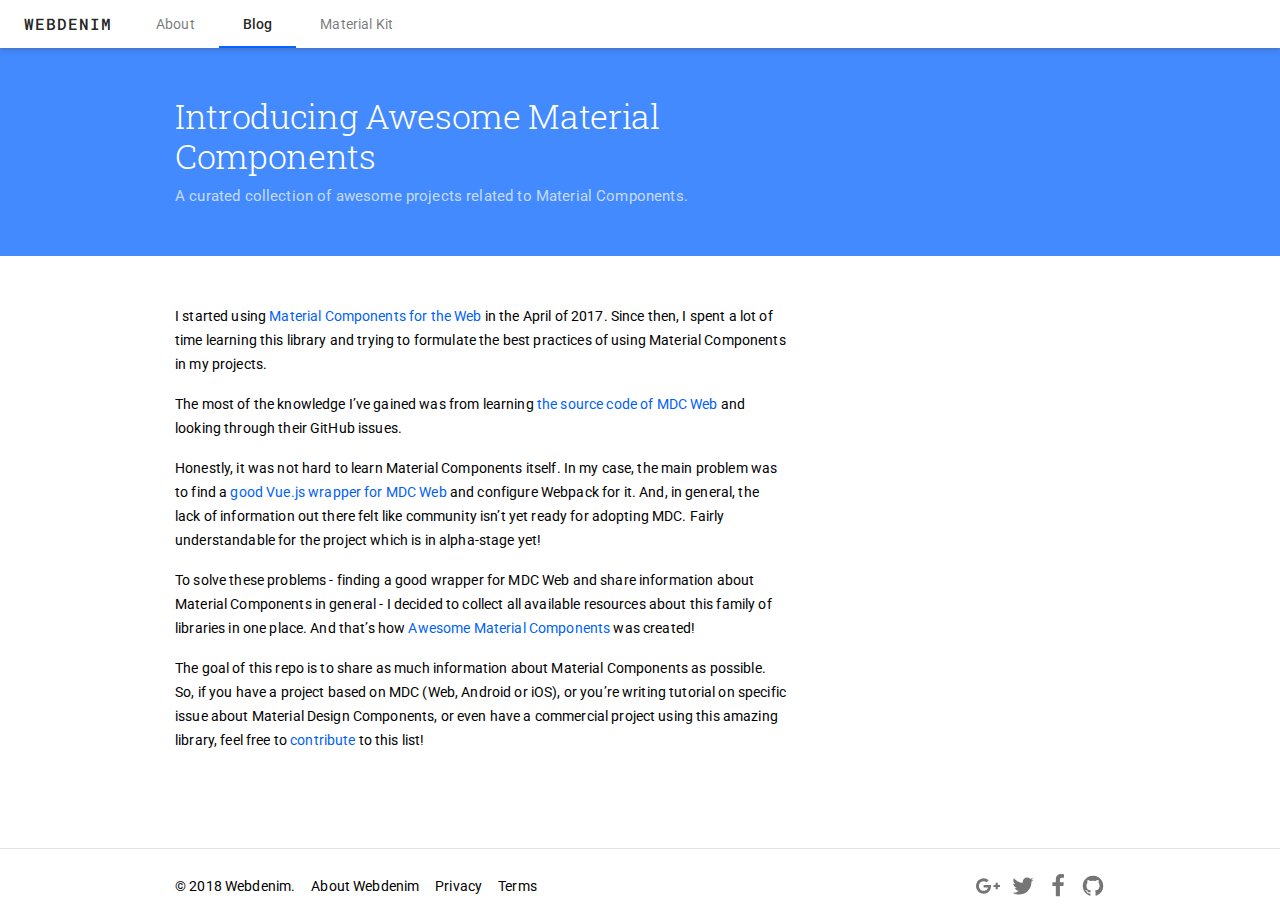
<file: blog/introducing-awesome-material-components/index.html>
<!DOCTYPE html><html class="mdc-typography" lang="en"><head><meta charset="utf-8"><meta http-equiv="X-UA-Compatible" content="IE=edge"><meta name="viewport" content="width=device-width,initial-scale=1"><title>Introducing Awesome Material Components - Webdenim</title><link rel="stylesheet" href="https://fonts.googleapis.com/css?family=Roboto:300,300i,400,400i,500,700|Roboto+Slab:300|Roboto+Mono:400|Material+Icons"><style>a,article,aside,b,body,caption,center,code,div,em,embed,footer,h1,h2,h3,h4,h5,h6,header,html,i,iframe,img,label,li,main,menu,nav,object,ol,p,pre,q,s,section,small,span,sub,summary,time,u,ul,var{margin:0;padding:0;border:0;font-size:100%;font:inherit;vertical-align:baseline}article,aside,footer,header,main,menu,nav,section{display:block}body{line-height:1}ol,ul{list-style:none}q{quotes:none}q:after,q:before{content:"";content:none}html{height:100%}body,html{width:100%}body{min-height:100%;margin:0}h1,p{margin-top:0;margin-bottom:1rem}h1{font-family:Roboto,Helvetica,Helvetica Neue,Arial,sans-serif;-moz-osx-font-smoothing:grayscale;-webkit-font-smoothing:antialiased;font-size:2.125rem;font-weight:300;letter-spacing:-.01em;line-height:2.5rem;text-decoration:inherit;text-transform:inherit}h2{font-size:1.5rem;font-weight:400;letter-spacing:normal}h2,h3{font-family:Roboto,Helvetica,Helvetica Neue,Arial,sans-serif;-moz-osx-font-smoothing:grayscale;-webkit-font-smoothing:antialiased;line-height:2rem;text-decoration:inherit;text-transform:inherit;margin-top:0;margin-bottom:1rem}h3{font-size:1.25rem;letter-spacing:.02em}h3,h4{font-weight:500}h4{font-size:1rem;line-height:1.75rem}h4,h5{font-family:Roboto,Helvetica,Helvetica Neue,Arial,sans-serif;-moz-osx-font-smoothing:grayscale;-webkit-font-smoothing:antialiased;letter-spacing:.01em;text-decoration:inherit;text-transform:inherit;margin-top:0;margin-bottom:1rem}h5{font-size:.938rem;font-weight:400}h5,h6{line-height:1.5rem}h6{font-family:Roboto,Helvetica,Helvetica Neue,Arial,sans-serif;-moz-osx-font-smoothing:grayscale;-webkit-font-smoothing:antialiased;font-size:.875rem;font-weight:500;letter-spacing:.01em;text-decoration:inherit;text-transform:inherit;margin-top:0;margin-bottom:1rem}caption{text-align:inherit}ol,ul{margin-top:0;margin-bottom:1rem}b{font-weight:700}em{font-style:italic}pre{margin-top:0;margin-bottom:1rem}small{font-size:smaller}.mdc-button,a{outline:none;text-decoration:none}.mdc-button{font-family:Roboto,Helvetica,Helvetica Neue,Arial,sans-serif;-moz-osx-font-smoothing:grayscale;-webkit-font-smoothing:antialiased;font-size:.875rem;font-weight:500;letter-spacing:.01em;line-height:2.25rem;text-transform:uppercase;--mdc-ripple-fg-size:0;--mdc-ripple-left:0;--mdc-ripple-top:0;--mdc-ripple-fg-scale:1;--mdc-ripple-fg-translate-end:0;--mdc-ripple-fg-translate-start:0;-webkit-tap-highlight-color:transparent;display:inline-block;position:relative;box-sizing:border-box;min-width:64px;height:36px;padding:0 16px;border:none;text-align:center;user-select:none;-webkit-appearance:none;overflow:hidden;vertical-align:middle}.mdc-button:after,.mdc-button:before{position:absolute;border-radius:50%;opacity:0;pointer-events:none;content:"";will-change:transform,opacity}.mdc-button:before{transition:opacity 15ms linear}.mdc-button:after,.mdc-button:before{top:-50%;left:-50%;width:200%;height:200%}.mdc-button:active{outline:none}.mdc-button:hover{cursor:pointer}.mdc-button::-moz-focus-inner{padding:0;border:0}.mdc-button:disabled{background-color:transparent;color:rgba(0,0,0,.38);color:var(--mdc-theme-text-disabled-on-light,rgba(0,0,0,.38));cursor:default;pointer-events:none}.mdc-button--theme-dark .mdc-button:disabled,.mdc-theme--dark .mdc-button:disabled{color:hsla(0,0%,100%,.5);color:var(--mdc-theme-text-disabled-on-dark,hsla(0,0%,100%,.5))}.mdc-button:not(:disabled){background-color:transparent;color:#438aff;color:var(--mdc-theme-primary,#438aff)}.mdc-button:after,.mdc-button:before{background-color:#438aff}@supports not (-ms-ime-align:auto){.mdc-button:after,.mdc-button:before{background-color:var(--mdc-theme-primary,#438aff)}}.mdc-button:hover:before{opacity:.04}.mdc-button--unelevated:disabled{background-color:rgba(0,0,0,.12);color:rgba(0,0,0,.38);color:var(--mdc-theme-text-disabled-on-light,rgba(0,0,0,.38))}.mdc-button--theme-dark .mdc-button--unelevated:disabled,.mdc-theme--dark .mdc-button--unelevated:disabled{background-color:hsla(0,0%,100%,.12);color:rgba(0,0,0,.38);color:var(--mdc-theme-text-disabled-on-light,rgba(0,0,0,.38))}.mdc-button--unelevated:not(:disabled){background-color:#438aff}@supports not (-ms-ime-align:auto){.mdc-button--raised:not(:disabled),.mdc-button--unelevated:not(:disabled){background-color:var(--mdc-theme-primary,#438aff)}}.mdc-button--unelevated:not(:disabled){color:#fff;color:var(--mdc-theme-text-primary-on-primary,#fff)}.mdc-button--unelevated:after,.mdc-button--unelevated:before{background-color:#fff}@supports not (-ms-ime-align:auto){.mdc-button--raised:after,.mdc-button--raised:before,.mdc-button--unelevated:after,.mdc-button--unelevated:before{background-color:var(--mdc-theme-text-primary-on-primary,#fff)}}.mdc-button--unelevated:hover:before{opacity:.08}.mdc-button__icon{display:inline-block;width:18px;height:18px;margin-right:8px;font-size:18px;line-height:inherit;vertical-align:top}.mdc-button,.mdc-card{border-radius:2px}.mdc-card{box-shadow:0 3px 1px -2px rgba(0,0,0,.2),0 2px 2px 0 rgba(0,0,0,.14),0 1px 5px 0 rgba(0,0,0,.12);display:flex;flex-direction:column;justify-content:flex-end;box-sizing:border-box;padding:0;overflow:hidden}.mdc-card__primary{padding:16px}.mdc-card__primary .mdc-card__title--large{padding-top:8px}.mdc-card__primary:last-child{padding-bottom:24px}.mdc-card__actions{display:flex;box-sizing:border-box;padding:8px}.mdc-card--theme-dark .mdc-card__actions,.mdc-theme--dark .mdc-card__actions{color:#fff;color:var(--mdc-theme-text-primary-on-dark,#fff)}.mdc-card__media{display:flex;flex-direction:column;justify-content:flex-end;box-sizing:border-box;padding:16px}.mdc-card__media-item{display:inline-block;width:auto;height:80px;margin:16px 0 0;padding:0}.mdc-card__media-item--1dot5x{width:auto;height:120px}.mdc-card__media-item--2x{width:auto;height:160px}.mdc-card__media-item--3x{width:auto;height:240px}.mdc-card__title{font-family:Roboto,Helvetica,Helvetica Neue,Arial,sans-serif;-moz-osx-font-smoothing:grayscale;-webkit-font-smoothing:antialiased;font-size:.875rem;font-weight:500;letter-spacing:.01em;line-height:1.5rem;text-decoration:inherit;text-transform:inherit;color:rgba(0,0,0,.87);color:var(--mdc-theme-text-primary-on-light,rgba(0,0,0,.87));margin:-.063rem 0}.mdc-card--theme-dark .mdc-card__title,.mdc-theme--dark .mdc-card__title{color:#fff;color:var(--mdc-theme-text-primary-on-dark,#fff)}.mdc-card__title--large{font-size:1.5rem;letter-spacing:normal;line-height:2rem;margin:0;font-family:Roboto,Helvetica,Helvetica Neue,Arial,sans-serif;-moz-osx-font-smoothing:grayscale;-webkit-font-smoothing:antialiased;font-weight:400;text-decoration:inherit;text-transform:inherit}.mdc-card{box-shadow:0 3px 1px -2px rgba(67,72,77,.12),0 2px 2px 0 rgba(67,72,77,.12),0 1px 5px 0 rgba(67,72,77,.12)}:root{--mdc-persistent-drawer-dark-theme-bg-color:#212121}.mdc-persistent-drawer{width:0}.mdc-persistent-drawer__header{position:relative}.mdc-persistent-drawer__header:before{display:block;padding-top:56.25%;content:""}.mdc-persistent-drawer__header-content{display:flex;position:absolute;top:0;right:0;bottom:0;left:0;align-items:flex-end;box-sizing:border-box;padding:16px}.mdc-persistent-drawer .mdc-list{padding-right:0;padding-left:0}.mdc-persistent-drawer .mdc-list-item{font-family:Roboto,Helvetica,Helvetica Neue,Arial,sans-serif;-moz-osx-font-smoothing:grayscale;-webkit-font-smoothing:antialiased;font-size:.875rem;font-weight:500;letter-spacing:.01em;line-height:1.5rem;text-decoration:inherit;text-transform:inherit;position:relative;padding:0 16px;outline:none;color:inherit;text-decoration:none}.mdc-persistent-drawer .mdc-list-item__start-detail{color:rgba(0,0,0,.54)}.mdc-persistent-drawer .mdc-list-item__start-detail--theme-dark .mdc-persistent-drawer .mdc-list-item__start-detail,.mdc-theme--dark .mdc-persistent-drawer .mdc-list-item__start-detail{color:hsla(0,0%,100%,.54)}.mdc-persistent-drawer .mdc-list-item:before{position:absolute;top:0;left:0;width:100%;height:100%;transition:opacity .12s cubic-bezier(.4,0,.6,1) 0ms;border-radius:inherit;background:currentColor;opacity:0;content:""}.mdc-persistent-drawer .mdc-list-item:focus:before{transition:opacity .18s cubic-bezier(0,0,.2,1) 0ms;opacity:.12}.mdc-persistent-drawer .mdc-list-item:active:before{transition:opacity .18s cubic-bezier(0,0,.2,1) 0ms;opacity:.18}.mdc-persistent-drawer .mdc-list-item:active:focus:before{transition-timing-function:cubic-bezier(.4,0,.2,1)}.mdc-persistent-drawer__drawer{background:#fff;background:var(--mdc-theme-background,#fff);border-left:0;border-right:1px solid #e4e4e4;left:0;right:auto;height:100%;transform:translateX(-107%);transform:translateX(calc(-100% - 20px));will-change:transform;display:inline-flex;flex-direction:column;box-sizing:border-box;width:240px;overflow:hidden;touch-action:none}.mdc-persistent-drawer__drawer[dir=rtl],[dir=rtl] .mdc-persistent-drawer__drawer{border-left:1px solid #e4e4e4;border-right:0;left:auto;right:0}.mdc-persistent-drawer__drawer--theme-dark,.mdc-theme--dark .mdc-persistent-drawer__drawer{color:#fff;color:var(--mdc-theme-text-primary-on-dark,#fff);border-left:0;border-right:1px solid hsla(0,0%,100%,.12);background-color:#212121;background-color:var(--mdc-persistent-drawer-dark-theme-bg-color,#212121)}.mdc-persistent-drawer__drawer--theme-dark[dir=rtl],.mdc-theme--dark .mdc-persistent-drawer__drawer[dir=rtl],[dir=rtl] .mdc-persistent-drawer__drawer--theme-dark,[dir=rtl] .mdc-theme--dark .mdc-persistent-drawer__drawer{border-left:1px solid hsla(0,0%,100%,.12);border-right:0}.mdc-persistent-drawer[dir=rtl] .mdc-persistent-drawer__drawer,[dir=rtl] .mdc-persistent-drawer .mdc-persistent-drawer__drawer{transform:translateX(107%);transform:translateX(calc(100% + 20px))}.mdc-persistent-drawer--animating .mdc-persistent-drawer__drawer{transition:transform .195s cubic-bezier(.4,0,.6,1) 0ms}.mdc-persistent-drawer--animating.mdc-persistent-drawer--open .mdc-persistent-drawer__drawer{transition:transform .225s cubic-bezier(0,0,.2,1) 0ms}.mdc-persistent-drawer--open{width:240px;pointer-events:auto}.mdc-persistent-drawer--open .mdc-persistent-drawer__drawer,.mdc-persistent-drawer--open[dir=rtl] .mdc-persistent-drawer__drawer,[dir=rtl] .mdc-persistent-drawer--open .mdc-persistent-drawer__drawer{transform:none}.mdc-elevation--z0{box-shadow:0 0 0 0 rgba(0,0,0,.2),0 0 0 0 rgba(0,0,0,.14),0 0 0 0 rgba(0,0,0,.12)}.mdc-elevation--z1{box-shadow:0 2px 1px -1px rgba(0,0,0,.2),0 1px 1px 0 rgba(0,0,0,.14),0 1px 3px 0 rgba(0,0,0,.12)}.mdc-elevation--z2{box-shadow:0 3px 1px -2px rgba(0,0,0,.2),0 2px 2px 0 rgba(0,0,0,.14),0 1px 5px 0 rgba(0,0,0,.12)}.mdc-elevation--z3{box-shadow:0 3px 3px -2px rgba(0,0,0,.2),0 3px 4px 0 rgba(0,0,0,.14),0 1px 8px 0 rgba(0,0,0,.12)}.mdc-elevation--z4{box-shadow:0 2px 4px -1px rgba(0,0,0,.2),0 4px 5px 0 rgba(0,0,0,.14),0 1px 10px 0 rgba(0,0,0,.12)}.mdc-elevation--z5{box-shadow:0 3px 5px -1px rgba(0,0,0,.2),0 5px 8px 0 rgba(0,0,0,.14),0 1px 14px 0 rgba(0,0,0,.12)}.mdc-elevation--z6{box-shadow:0 3px 5px -1px rgba(0,0,0,.2),0 6px 10px 0 rgba(0,0,0,.14),0 1px 18px 0 rgba(0,0,0,.12)}.mdc-elevation--z7{box-shadow:0 4px 5px -2px rgba(0,0,0,.2),0 7px 10px 1px rgba(0,0,0,.14),0 2px 16px 1px rgba(0,0,0,.12)}.mdc-elevation--z8{box-shadow:0 5px 5px -3px rgba(0,0,0,.2),0 8px 10px 1px rgba(0,0,0,.14),0 3px 14px 2px rgba(0,0,0,.12)}.mdc-elevation--z9{box-shadow:0 5px 6px -3px rgba(0,0,0,.2),0 9px 12px 1px rgba(0,0,0,.14),0 3px 16px 2px rgba(0,0,0,.12)}.mdc-elevation--z10{box-shadow:0 6px 6px -3px rgba(0,0,0,.2),0 10px 14px 1px rgba(0,0,0,.14),0 4px 18px 3px rgba(0,0,0,.12)}.mdc-elevation--z11{box-shadow:0 6px 7px -4px rgba(0,0,0,.2),0 11px 15px 1px rgba(0,0,0,.14),0 4px 20px 3px rgba(0,0,0,.12)}.mdc-elevation--z12{box-shadow:0 7px 8px -4px rgba(0,0,0,.2),0 12px 17px 2px rgba(0,0,0,.14),0 5px 22px 4px rgba(0,0,0,.12)}.mdc-elevation--z13{box-shadow:0 7px 8px -4px rgba(0,0,0,.2),0 13px 19px 2px rgba(0,0,0,.14),0 5px 24px 4px rgba(0,0,0,.12)}.mdc-elevation--z14{box-shadow:0 7px 9px -4px rgba(0,0,0,.2),0 14px 21px 2px rgba(0,0,0,.14),0 5px 26px 4px rgba(0,0,0,.12)}.mdc-elevation--z15{box-shadow:0 8px 9px -5px rgba(0,0,0,.2),0 15px 22px 2px rgba(0,0,0,.14),0 6px 28px 5px rgba(0,0,0,.12)}.mdc-elevation--z16{box-shadow:0 8px 10px -5px rgba(0,0,0,.2),0 16px 24px 2px rgba(0,0,0,.14),0 6px 30px 5px rgba(0,0,0,.12)}.mdc-elevation--z17{box-shadow:0 8px 11px -5px rgba(0,0,0,.2),0 17px 26px 2px rgba(0,0,0,.14),0 6px 32px 5px rgba(0,0,0,.12)}.mdc-elevation--z18{box-shadow:0 9px 11px -5px rgba(0,0,0,.2),0 18px 28px 2px rgba(0,0,0,.14),0 7px 34px 6px rgba(0,0,0,.12)}.mdc-elevation--z19{box-shadow:0 9px 12px -6px rgba(0,0,0,.2),0 19px 29px 2px rgba(0,0,0,.14),0 7px 36px 6px rgba(0,0,0,.12)}.mdc-elevation--z20{box-shadow:0 10px 13px -6px rgba(0,0,0,.2),0 20px 31px 3px rgba(0,0,0,.14),0 8px 38px 7px rgba(0,0,0,.12)}.mdc-elevation--z21{box-shadow:0 10px 13px -6px rgba(0,0,0,.2),0 21px 33px 3px rgba(0,0,0,.14),0 8px 40px 7px rgba(0,0,0,.12)}.mdc-elevation--z22{box-shadow:0 10px 14px -6px rgba(0,0,0,.2),0 22px 35px 3px rgba(0,0,0,.14),0 8px 42px 7px rgba(0,0,0,.12)}.mdc-elevation--z23{box-shadow:0 11px 14px -7px rgba(0,0,0,.2),0 23px 36px 3px rgba(0,0,0,.14),0 9px 44px 8px rgba(0,0,0,.12)}.mdc-elevation--z24{box-shadow:0 11px 15px -7px rgba(0,0,0,.2),0 24px 38px 3px rgba(0,0,0,.14),0 9px 46px 8px rgba(0,0,0,.12)}.mdc-elevation--z0{box-shadow:0 0 0 0 rgba(67,72,77,.12),0 0 0 0 rgba(67,72,77,.12),0 0 0 0 rgba(67,72,77,.12)}.mdc-elevation--z1{box-shadow:0 2px 1px -1px rgba(67,72,77,.12),0 1px 1px 0 rgba(67,72,77,.12),0 1px 3px 0 rgba(67,72,77,.12)}.mdc-elevation--z2{box-shadow:0 3px 1px -2px rgba(67,72,77,.12),0 2px 2px 0 rgba(67,72,77,.12),0 1px 5px 0 rgba(67,72,77,.12)}.mdc-elevation--z3{box-shadow:0 3px 3px -2px rgba(67,72,77,.12),0 3px 4px 0 rgba(67,72,77,.12),0 1px 8px 0 rgba(67,72,77,.12)}.mdc-elevation--z4{box-shadow:0 2px 4px -1px rgba(67,72,77,.12),0 4px 5px 0 rgba(67,72,77,.12),0 1px 10px 0 rgba(67,72,77,.12)}.mdc-elevation--z5{box-shadow:0 3px 5px -1px rgba(67,72,77,.12),0 5px 8px 0 rgba(67,72,77,.12),0 1px 14px 0 rgba(67,72,77,.12)}.mdc-elevation--z6{box-shadow:0 3px 5px -1px rgba(67,72,77,.12),0 6px 10px 0 rgba(67,72,77,.12),0 1px 18px 0 rgba(67,72,77,.12)}.mdc-elevation--z7{box-shadow:0 4px 5px -2px rgba(67,72,77,.12),0 7px 10px 1px rgba(67,72,77,.12),0 2px 16px 1px rgba(67,72,77,.12)}.mdc-elevation--z8{box-shadow:0 5px 5px -3px rgba(67,72,77,.12),0 8px 10px 1px rgba(67,72,77,.12),0 3px 14px 2px rgba(67,72,77,.12)}.mdc-elevation--z9{box-shadow:0 5px 6px -3px rgba(67,72,77,.12),0 9px 12px 1px rgba(67,72,77,.12),0 3px 16px 2px rgba(67,72,77,.12)}.mdc-elevation--z10{box-shadow:0 6px 6px -3px rgba(67,72,77,.12),0 10px 14px 1px rgba(67,72,77,.12),0 4px 18px 3px rgba(67,72,77,.12)}.mdc-elevation--z11{box-shadow:0 6px 7px -4px rgba(67,72,77,.12),0 11px 15px 1px rgba(67,72,77,.12),0 4px 20px 3px rgba(67,72,77,.12)}.mdc-elevation--z12{box-shadow:0 7px 8px -4px rgba(67,72,77,.12),0 12px 17px 2px rgba(67,72,77,.12),0 5px 22px 4px rgba(67,72,77,.12)}.mdc-elevation--z13{box-shadow:0 7px 8px -4px rgba(67,72,77,.12),0 13px 19px 2px rgba(67,72,77,.12),0 5px 24px 4px rgba(67,72,77,.12)}.mdc-elevation--z14{box-shadow:0 7px 9px -4px rgba(67,72,77,.12),0 14px 21px 2px rgba(67,72,77,.12),0 5px 26px 4px rgba(67,72,77,.12)}.mdc-elevation--z15{box-shadow:0 8px 9px -5px rgba(67,72,77,.12),0 15px 22px 2px rgba(67,72,77,.12),0 6px 28px 5px rgba(67,72,77,.12)}.mdc-elevation--z16{box-shadow:0 8px 10px -5px rgba(67,72,77,.12),0 16px 24px 2px rgba(67,72,77,.12),0 6px 30px 5px rgba(67,72,77,.12)}.mdc-elevation--z17{box-shadow:0 8px 11px -5px rgba(67,72,77,.12),0 17px 26px 2px rgba(67,72,77,.12),0 6px 32px 5px rgba(67,72,77,.12)}.mdc-elevation--z18{box-shadow:0 9px 11px -5px rgba(67,72,77,.12),0 18px 28px 2px rgba(67,72,77,.12),0 7px 34px 6px rgba(67,72,77,.12)}.mdc-elevation--z19{box-shadow:0 9px 12px -6px rgba(67,72,77,.12),0 19px 29px 2px rgba(67,72,77,.12),0 7px 36px 6px rgba(67,72,77,.12)}.mdc-elevation--z20{box-shadow:0 10px 13px -6px rgba(67,72,77,.12),0 20px 31px 3px rgba(67,72,77,.12),0 8px 38px 7px rgba(67,72,77,.12)}.mdc-elevation--z21{box-shadow:0 10px 13px -6px rgba(67,72,77,.12),0 21px 33px 3px rgba(67,72,77,.12),0 8px 40px 7px rgba(67,72,77,.12)}.mdc-elevation--z22{box-shadow:0 10px 14px -6px rgba(67,72,77,.12),0 22px 35px 3px rgba(67,72,77,.12),0 8px 42px 7px rgba(67,72,77,.12)}.mdc-elevation--z23{box-shadow:0 11px 14px -7px rgba(67,72,77,.12),0 23px 36px 3px rgba(67,72,77,.12),0 9px 44px 8px rgba(67,72,77,.12)}.mdc-elevation--z24{box-shadow:0 11px 15px -7px rgba(67,72,77,.12),0 24px 38px 3px rgba(67,72,77,.12),0 9px 46px 8px rgba(67,72,77,.12)}@supports not (-ms-ime-align:auto){.mdc-fab{background-color:var(--mdc-theme-secondary,#ff5a43)}}@supports not (-ms-ime-align:auto){.mdc-fab:after,.mdc-fab:before{background-color:var(--mdc-theme-text-primary-on-secondary,rgba(0,0,0,.87))}}:root{--mdc-layout-grid-margin-desktop:24px;--mdc-layout-grid-gutter-desktop:24px;--mdc-layout-grid-column-width-desktop:72px;--mdc-layout-grid-margin-tablet:16px;--mdc-layout-grid-gutter-tablet:16px;--mdc-layout-grid-column-width-tablet:72px;--mdc-layout-grid-margin-phone:16px;--mdc-layout-grid-gutter-phone:16px;--mdc-layout-grid-column-width-phone:72px}@media (min-width:840px){.mdc-layout-grid{box-sizing:border-box;margin:0 auto;padding:24px;padding:var(--mdc-layout-grid-margin-desktop,24px);max-width:978px}}@media (min-width:480px) and (max-width:839px){.mdc-layout-grid{box-sizing:border-box;margin:0 auto;padding:16px;padding:var(--mdc-layout-grid-margin-tablet,16px);max-width:978px}}@media (max-width:479px){.mdc-layout-grid{box-sizing:border-box;margin:0 auto;padding:16px;padding:var(--mdc-layout-grid-margin-phone,16px);max-width:978px}}@media (min-width:840px){.mdc-layout-grid__inner{display:flex;flex-flow:row wrap;align-items:stretch;margin:-12px;margin:calc(var(--mdc-layout-grid-gutter-desktop, 24px) / 2 * -1)}@supports (display:grid){.mdc-layout-grid__inner{display:grid;margin:0;grid-gap:24px;grid-gap:var(--mdc-layout-grid-gutter-desktop,24px);grid-template-columns:repeat(12,minmax(0,1fr))}}}@media (min-width:480px) and (max-width:839px){.mdc-layout-grid__inner{display:flex;flex-flow:row wrap;align-items:stretch;margin:-8px;margin:calc(var(--mdc-layout-grid-gutter-tablet, 16px) / 2 * -1)}@supports (display:grid){.mdc-layout-grid__inner{display:grid;margin:0;grid-gap:16px;grid-gap:var(--mdc-layout-grid-gutter-tablet,16px);grid-template-columns:repeat(8,minmax(0,1fr))}}}@media (max-width:479px){.mdc-layout-grid__inner{display:flex;flex-flow:row wrap;align-items:stretch;margin:-8px;margin:calc(var(--mdc-layout-grid-gutter-phone, 16px) / 2 * -1)}@supports (display:grid){.mdc-layout-grid__inner{display:grid;margin:0;grid-gap:16px;grid-gap:var(--mdc-layout-grid-gutter-phone,16px);grid-template-columns:repeat(4,minmax(0,1fr))}}}@media (min-width:840px){.mdc-layout-grid__cell{width:calc(33.33333% - 24px);width:calc(33.33333% - var(--mdc-layout-grid-gutter-desktop, 24px));box-sizing:border-box;margin:12px;margin:calc(var(--mdc-layout-grid-gutter-desktop, 24px) / 2)}@supports (display:grid){.mdc-layout-grid__cell{width:auto;grid-column-end:span 4;margin:0}}.mdc-layout-grid__cell--span-1{width:calc(8.33333% - 24px);width:calc(8.33333% - var(--mdc-layout-grid-gutter-desktop, 24px))}@supports (display:grid){.mdc-layout-grid__cell--span-1,.mdc-layout-grid__cell--span-1-desktop{width:auto;grid-column-end:span 1}}.mdc-layout-grid__cell--span-2{width:calc(16.66667% - 24px);width:calc(16.66667% - var(--mdc-layout-grid-gutter-desktop, 24px))}@supports (display:grid){.mdc-layout-grid__cell--span-2,.mdc-layout-grid__cell--span-2-desktop{width:auto;grid-column-end:span 2}}.mdc-layout-grid__cell--span-3{width:calc(25% - 24px);width:calc(25% - var(--mdc-layout-grid-gutter-desktop, 24px))}@supports (display:grid){.mdc-layout-grid__cell--span-3,.mdc-layout-grid__cell--span-3-desktop{width:auto;grid-column-end:span 3}}.mdc-layout-grid__cell--span-4{width:calc(33.33333% - 24px);width:calc(33.33333% - var(--mdc-layout-grid-gutter-desktop, 24px))}@supports (display:grid){.mdc-layout-grid__cell--span-4,.mdc-layout-grid__cell--span-4-desktop{width:auto;grid-column-end:span 4}}.mdc-layout-grid__cell--span-5{width:calc(41.66667% - 24px);width:calc(41.66667% - var(--mdc-layout-grid-gutter-desktop, 24px))}@supports (display:grid){.mdc-layout-grid__cell--span-5,.mdc-layout-grid__cell--span-5-desktop{width:auto;grid-column-end:span 5}}.mdc-layout-grid__cell--span-6{width:calc(50% - 24px);width:calc(50% - var(--mdc-layout-grid-gutter-desktop, 24px))}@supports (display:grid){.mdc-layout-grid__cell--span-6,.mdc-layout-grid__cell--span-6-desktop{width:auto;grid-column-end:span 6}}.mdc-layout-grid__cell--span-7{width:calc(58.33333% - 24px);width:calc(58.33333% - var(--mdc-layout-grid-gutter-desktop, 24px))}@supports (display:grid){.mdc-layout-grid__cell--span-7,.mdc-layout-grid__cell--span-7-desktop{width:auto;grid-column-end:span 7}}.mdc-layout-grid__cell--span-8{width:calc(66.66667% - 24px);width:calc(66.66667% - var(--mdc-layout-grid-gutter-desktop, 24px))}@supports (display:grid){.mdc-layout-grid__cell--span-8,.mdc-layout-grid__cell--span-8-desktop{width:auto;grid-column-end:span 8}}.mdc-layout-grid__cell--span-9{width:calc(75% - 24px);width:calc(75% - var(--mdc-layout-grid-gutter-desktop, 24px))}@supports (display:grid){.mdc-layout-grid__cell--span-9,.mdc-layout-grid__cell--span-9-desktop{width:auto;grid-column-end:span 9}}.mdc-layout-grid__cell--span-10{width:calc(83.33333% - 24px);width:calc(83.33333% - var(--mdc-layout-grid-gutter-desktop, 24px))}@supports (display:grid){.mdc-layout-grid__cell--span-10,.mdc-layout-grid__cell--span-10-desktop{width:auto;grid-column-end:span 10}}.mdc-layout-grid__cell--span-11{width:calc(91.66667% - 24px);width:calc(91.66667% - var(--mdc-layout-grid-gutter-desktop, 24px))}@supports (display:grid){.mdc-layout-grid__cell--span-11,.mdc-layout-grid__cell--span-11-desktop{width:auto;grid-column-end:span 11}}.mdc-layout-grid__cell--span-12{width:calc(100% - 24px);width:calc(100% - var(--mdc-layout-grid-gutter-desktop, 24px))}@supports (display:grid){.mdc-layout-grid__cell--span-12,.mdc-layout-grid__cell--span-12-desktop{width:auto;grid-column-end:span 12}}}@media (min-width:480px) and (max-width:839px){.mdc-layout-grid__cell{width:calc(50% - 16px);width:calc(50% - var(--mdc-layout-grid-gutter-tablet, 16px));box-sizing:border-box;margin:8px;margin:calc(var(--mdc-layout-grid-gutter-tablet, 16px) / 2)}@supports (display:grid){.mdc-layout-grid__cell{width:auto;grid-column-end:span 4;margin:0}}.mdc-layout-grid__cell--span-1{width:calc(12.5% - 16px);width:calc(12.5% - var(--mdc-layout-grid-gutter-tablet, 16px))}@supports (display:grid){.mdc-layout-grid__cell--span-1,.mdc-layout-grid__cell--span-1-tablet{width:auto;grid-column-end:span 1}}.mdc-layout-grid__cell--span-2{width:calc(25% - 16px);width:calc(25% - var(--mdc-layout-grid-gutter-tablet, 16px))}@supports (display:grid){.mdc-layout-grid__cell--span-2,.mdc-layout-grid__cell--span-2-tablet{width:auto;grid-column-end:span 2}}.mdc-layout-grid__cell--span-3{width:calc(37.5% - 16px);width:calc(37.5% - var(--mdc-layout-grid-gutter-tablet, 16px))}@supports (display:grid){.mdc-layout-grid__cell--span-3,.mdc-layout-grid__cell--span-3-tablet{width:auto;grid-column-end:span 3}}.mdc-layout-grid__cell--span-4{width:calc(50% - 16px);width:calc(50% - var(--mdc-layout-grid-gutter-tablet, 16px))}@supports (display:grid){.mdc-layout-grid__cell--span-4,.mdc-layout-grid__cell--span-4-tablet{width:auto;grid-column-end:span 4}}.mdc-layout-grid__cell--span-5{width:calc(62.5% - 16px);width:calc(62.5% - var(--mdc-layout-grid-gutter-tablet, 16px))}@supports (display:grid){.mdc-layout-grid__cell--span-5,.mdc-layout-grid__cell--span-5-tablet{width:auto;grid-column-end:span 5}}.mdc-layout-grid__cell--span-6{width:calc(75% - 16px);width:calc(75% - var(--mdc-layout-grid-gutter-tablet, 16px))}@supports (display:grid){.mdc-layout-grid__cell--span-6,.mdc-layout-grid__cell--span-6-tablet{width:auto;grid-column-end:span 6}}.mdc-layout-grid__cell--span-7{width:calc(87.5% - 16px);width:calc(87.5% - var(--mdc-layout-grid-gutter-tablet, 16px))}@supports (display:grid){.mdc-layout-grid__cell--span-7,.mdc-layout-grid__cell--span-7-tablet{width:auto;grid-column-end:span 7}}.mdc-layout-grid__cell--span-8{width:calc(100% - 16px);width:calc(100% - var(--mdc-layout-grid-gutter-tablet, 16px))}@supports (display:grid){.mdc-layout-grid__cell--span-8,.mdc-layout-grid__cell--span-8-tablet{width:auto;grid-column-end:span 8}}.mdc-layout-grid__cell--span-9{width:calc(100% - 16px);width:calc(100% - var(--mdc-layout-grid-gutter-tablet, 16px))}@supports (display:grid){.mdc-layout-grid__cell--span-9,.mdc-layout-grid__cell--span-9-tablet{width:auto;grid-column-end:span 8}}.mdc-layout-grid__cell--span-10{width:calc(100% - 16px);width:calc(100% - var(--mdc-layout-grid-gutter-tablet, 16px))}@supports (display:grid){.mdc-layout-grid__cell--span-10,.mdc-layout-grid__cell--span-10-tablet{width:auto;grid-column-end:span 8}}.mdc-layout-grid__cell--span-11{width:calc(100% - 16px);width:calc(100% - var(--mdc-layout-grid-gutter-tablet, 16px))}@supports (display:grid){.mdc-layout-grid__cell--span-11,.mdc-layout-grid__cell--span-11-tablet{width:auto;grid-column-end:span 8}}.mdc-layout-grid__cell--span-12{width:calc(100% - 16px);width:calc(100% - var(--mdc-layout-grid-gutter-tablet, 16px))}@supports (display:grid){.mdc-layout-grid__cell--span-12,.mdc-layout-grid__cell--span-12-tablet{width:auto;grid-column-end:span 8}}}@media (max-width:479px){.mdc-layout-grid__cell{width:calc(100% - 16px);width:calc(100% - var(--mdc-layout-grid-gutter-phone, 16px));box-sizing:border-box;margin:8px;margin:calc(var(--mdc-layout-grid-gutter-phone, 16px) / 2)}@supports (display:grid){.mdc-layout-grid__cell{width:auto;grid-column-end:span 4;margin:0}}.mdc-layout-grid__cell--span-1{width:calc(25% - 16px);width:calc(25% - var(--mdc-layout-grid-gutter-phone, 16px))}@supports (display:grid){.mdc-layout-grid__cell--span-1,.mdc-layout-grid__cell--span-1-phone{width:auto;grid-column-end:span 1}}.mdc-layout-grid__cell--span-2{width:calc(50% - 16px);width:calc(50% - var(--mdc-layout-grid-gutter-phone, 16px))}@supports (display:grid){.mdc-layout-grid__cell--span-2,.mdc-layout-grid__cell--span-2-phone{width:auto;grid-column-end:span 2}}.mdc-layout-grid__cell--span-3{width:calc(75% - 16px);width:calc(75% - var(--mdc-layout-grid-gutter-phone, 16px))}@supports (display:grid){.mdc-layout-grid__cell--span-3,.mdc-layout-grid__cell--span-3-phone{width:auto;grid-column-end:span 3}}.mdc-layout-grid__cell--span-4{width:calc(100% - 16px);width:calc(100% - var(--mdc-layout-grid-gutter-phone, 16px))}@supports (display:grid){.mdc-layout-grid__cell--span-4,.mdc-layout-grid__cell--span-4-phone{width:auto;grid-column-end:span 4}}.mdc-layout-grid__cell--span-5{width:calc(100% - 16px);width:calc(100% - var(--mdc-layout-grid-gutter-phone, 16px))}@supports (display:grid){.mdc-layout-grid__cell--span-5,.mdc-layout-grid__cell--span-5-phone{width:auto;grid-column-end:span 4}}.mdc-layout-grid__cell--span-6{width:calc(100% - 16px);width:calc(100% - var(--mdc-layout-grid-gutter-phone, 16px))}@supports (display:grid){.mdc-layout-grid__cell--span-6,.mdc-layout-grid__cell--span-6-phone{width:auto;grid-column-end:span 4}}.mdc-layout-grid__cell--span-7{width:calc(100% - 16px);width:calc(100% - var(--mdc-layout-grid-gutter-phone, 16px))}@supports (display:grid){.mdc-layout-grid__cell--span-7,.mdc-layout-grid__cell--span-7-phone{width:auto;grid-column-end:span 4}}.mdc-layout-grid__cell--span-8{width:calc(100% - 16px);width:calc(100% - var(--mdc-layout-grid-gutter-phone, 16px))}@supports (display:grid){.mdc-layout-grid__cell--span-8,.mdc-layout-grid__cell--span-8-phone{width:auto;grid-column-end:span 4}}.mdc-layout-grid__cell--span-9{width:calc(100% - 16px);width:calc(100% - var(--mdc-layout-grid-gutter-phone, 16px))}@supports (display:grid){.mdc-layout-grid__cell--span-9,.mdc-layout-grid__cell--span-9-phone{width:auto;grid-column-end:span 4}}.mdc-layout-grid__cell--span-10{width:calc(100% - 16px);width:calc(100% - var(--mdc-layout-grid-gutter-phone, 16px))}@supports (display:grid){.mdc-layout-grid__cell--span-10,.mdc-layout-grid__cell--span-10-phone{width:auto;grid-column-end:span 4}}.mdc-layout-grid__cell--span-11{width:calc(100% - 16px);width:calc(100% - var(--mdc-layout-grid-gutter-phone, 16px))}@supports (display:grid){.mdc-layout-grid__cell--span-11,.mdc-layout-grid__cell--span-11-phone{width:auto;grid-column-end:span 4}}.mdc-layout-grid__cell--span-12{width:calc(100% - 16px);width:calc(100% - var(--mdc-layout-grid-gutter-phone, 16px))}@supports (display:grid){.mdc-layout-grid__cell--span-12,.mdc-layout-grid__cell--span-12-phone{width:auto;grid-column-end:span 4}}}.mdc-layout-grid__cell--align-top{align-self:flex-start}@supports (display:grid){.mdc-layout-grid__cell--align-top{align-self:start}}.mdc-layout-grid__cell--align-bottom{align-self:flex-end}@supports (display:grid){.mdc-layout-grid__cell--align-bottom{align-self:end}}.mdc-layout-grid--align-left{margin-right:auto;margin-left:0}.mdc-layout-grid--align-right{margin-right:0;margin-left:auto}.mdc-list{font-family:Roboto,Helvetica,Helvetica Neue,Arial,sans-serif;-moz-osx-font-smoothing:grayscale;-webkit-font-smoothing:antialiased;font-size:1rem;font-weight:500;letter-spacing:.01em;line-height:1.75rem;text-decoration:inherit;text-transform:inherit;color:rgba(0,0,0,.87);color:var(--mdc-theme-text-primary-on-background,rgba(0,0,0,.87));margin:0;padding:8px 16px;line-height:1.5rem;list-style-type:none}.mdc-list .mdc-list-item__secondary-text{color:rgba(0,0,0,.54);color:var(--mdc-theme-text-secondary-on-background,rgba(0,0,0,.54))}.mdc-list .mdc-list-item__start-detail{background-color:transparent;color:rgba(0,0,0,.38);color:var(--mdc-theme-text-icon-on-background,rgba(0,0,0,.38))}.mdc-list .mdc-list-item__end-detail{color:rgba(0,0,0,.38);color:var(--mdc-theme-text-hint-on-background,rgba(0,0,0,.38))}.mdc-list--theme-dark,.mdc-theme--dark .mdc-list{color:#fff;color:var(--mdc-theme-text-primary-on-dark,#fff)}.mdc-list--theme-dark .mdc-list-item__secondary-text,.mdc-theme--dark .mdc-list .mdc-list-item__secondary-text{color:hsla(0,0%,100%,.7);color:var(--mdc-theme-text-secondary-on-dark,hsla(0,0%,100%,.7))}.mdc-list--theme-dark .mdc-list-item__start-detail,.mdc-theme--dark .mdc-list .mdc-list-item__start-detail{color:hsla(0,0%,100%,.5);color:var(--mdc-theme-text-icon-on-dark,hsla(0,0%,100%,.5))}.mdc-list--theme-dark .mdc-list-item__end-detail,.mdc-theme--dark .mdc-list .mdc-list-item__end-detail{color:hsla(0,0%,100%,.5);color:var(--mdc-theme-text-hint-on-dark,hsla(0,0%,100%,.5))}.mdc-list-item{text-overflow:ellipsis;white-space:nowrap;overflow:hidden;display:flex;align-items:center;justify-content:flex-start;height:48px}.mdc-list-item__start-detail{width:24px;height:24px;margin-left:0;margin-right:32px;display:inline-flex;align-items:center;justify-content:center}.mdc-list-item[dir=rtl] .mdc-list-item__start-detail,[dir=rtl] .mdc-list-item .mdc-list-item__start-detail{margin-left:32px;margin-right:0}.mdc-list-item__end-detail{width:24px;height:24px;margin-left:auto;margin-right:0}.mdc-list-item[dir=rtl] .mdc-list-item__end-detail,[dir=rtl] .mdc-list-item .mdc-list-item__end-detail{margin-left:0;margin-right:auto}.mdc-list-item__text{display:inline-flex;flex-direction:column}.mdc-list-item__secondary-text{font-family:Roboto,Helvetica,Helvetica Neue,Arial,sans-serif;-moz-osx-font-smoothing:grayscale;-webkit-font-smoothing:antialiased;font-size:.875rem;font-weight:400;letter-spacing:.01em;line-height:1.25rem;text-decoration:inherit;text-transform:inherit}a.mdc-list-item{color:inherit;text-decoration:none}.mk-section{position:relative}.mdc-theme--dark .mk-section,.mdc-theme--dark .mk-section__title,.mk-section--theme-dark .mk-section,.mk-section--theme-dark .mk-section__title{color:#fff;color:var(--mdc-theme-text-primary-on-dark,#fff)}.mdc-theme--dark .mk-section__description,.mk-section--theme-dark .mk-section__description{color:hsla(0,0%,100%,.7);color:var(--mdc-theme-text-secondary-on-dark,hsla(0,0%,100%,.7))}.mk-section__title{font-size:2.125rem;line-height:2.5rem}.mk-section__title--large{font-size:2.813rem;line-height:3rem}.mk-section__title--small{font-size:1.5rem;line-height:2.5rem}.mk-section__description{color:rgba(0,0,0,.54);color:var(--mdc-theme-text-secondary-on-light,rgba(0,0,0,.54));font-family:Roboto,Helvetica,Helvetica Neue,Arial,sans-serif;-moz-osx-font-smoothing:grayscale;-webkit-font-smoothing:antialiased;font-size:.938rem;font-weight:400;letter-spacing:.01em;line-height:1.5rem;text-decoration:inherit;text-transform:inherit}.mk-section__actions{margin-bottom:0}.mk-section__description+.mk-section__actions{margin-top:1.5rem}@supports not (-ms-ime-align:auto){.mdc-text-field--box:after,.mdc-text-field--box:before{background-color:var(--mdc-theme-text-primary-on-light,rgba(0,0,0,.87))}}@supports not (-ms-ime-align:auto){.mdc-text-field--theme-dark.mdc-text-field--box:after,.mdc-text-field--theme-dark.mdc-text-field--box:before,.mdc-theme--dark .mdc-text-field--box:after,.mdc-theme--dark .mdc-text-field--box:before{background-color:var(--mdc-theme-text-primary-on-dark,#fff)}}:root{--mdc-theme-primary:#438aff;--mdc-theme-primary-light:#8ab6ff;--mdc-theme-primary-dark:#005ffb;--mdc-theme-secondary:#ff5a43;--mdc-theme-secondary-light:#ff998a;--mdc-theme-secondary-dark:#fb1f00;--mdc-theme-background:#fff;--mdc-theme-text-primary-on-primary:#fff;--mdc-theme-text-secondary-on-primary:hsla(0,0%,100%,.7);--mdc-theme-text-hint-on-primary:hsla(0,0%,100%,.5);--mdc-theme-text-disabled-on-primary:hsla(0,0%,100%,.5);--mdc-theme-text-icon-on-primary:hsla(0,0%,100%,.5);--mdc-theme-text-primary-on-primary-light:rgba(0,0,0,.87);--mdc-theme-text-secondary-on-primary-light:rgba(0,0,0,.54);--mdc-theme-text-hint-on-primary-light:rgba(0,0,0,.38);--mdc-theme-text-disabled-on-primary-light:rgba(0,0,0,.38);--mdc-theme-text-icon-on-primary-light:rgba(0,0,0,.38);--mdc-theme-text-primary-on-primary-dark:#fff;--mdc-theme-text-secondary-on-primary-dark:hsla(0,0%,100%,.7);--mdc-theme-text-hint-on-primary-dark:hsla(0,0%,100%,.5);--mdc-theme-text-disabled-on-primary-dark:hsla(0,0%,100%,.5);--mdc-theme-text-icon-on-primary-dark:hsla(0,0%,100%,.5);--mdc-theme-text-primary-on-secondary:rgba(0,0,0,.87);--mdc-theme-text-secondary-on-secondary:rgba(0,0,0,.54);--mdc-theme-text-hint-on-secondary:rgba(0,0,0,.38);--mdc-theme-text-disabled-on-secondary:rgba(0,0,0,.38);--mdc-theme-text-icon-on-secondary:rgba(0,0,0,.38);--mdc-theme-text-primary-on-secondary-light:rgba(0,0,0,.87);--mdc-theme-text-secondary-on-secondary-light:rgba(0,0,0,.54);--mdc-theme-text-hint-on-secondary-light:rgba(0,0,0,.38);--mdc-theme-text-disabled-on-secondary-light:rgba(0,0,0,.38);--mdc-theme-text-icon-on-secondary-light:rgba(0,0,0,.38);--mdc-theme-text-primary-on-secondary-dark:#fff;--mdc-theme-text-secondary-on-secondary-dark:hsla(0,0%,100%,.7);--mdc-theme-text-hint-on-secondary-dark:hsla(0,0%,100%,.5);--mdc-theme-text-disabled-on-secondary-dark:hsla(0,0%,100%,.5);--mdc-theme-text-icon-on-secondary-dark:hsla(0,0%,100%,.5);--mdc-theme-text-primary-on-background:rgba(0,0,0,.87);--mdc-theme-text-secondary-on-background:rgba(0,0,0,.54);--mdc-theme-text-hint-on-background:rgba(0,0,0,.38);--mdc-theme-text-disabled-on-background:rgba(0,0,0,.38);--mdc-theme-text-icon-on-background:rgba(0,0,0,.38);--mdc-theme-text-primary-on-light:rgba(0,0,0,.87);--mdc-theme-text-secondary-on-light:rgba(0,0,0,.54);--mdc-theme-text-hint-on-light:rgba(0,0,0,.38);--mdc-theme-text-disabled-on-light:rgba(0,0,0,.38);--mdc-theme-text-icon-on-light:rgba(0,0,0,.38);--mdc-theme-text-primary-on-dark:#fff;--mdc-theme-text-secondary-on-dark:hsla(0,0%,100%,.7);--mdc-theme-text-hint-on-dark:hsla(0,0%,100%,.5);--mdc-theme-text-disabled-on-dark:hsla(0,0%,100%,.5);--mdc-theme-text-icon-on-dark:hsla(0,0%,100%,.5)}.mdc-theme--background{background-color:#fff;background-color:var(--mdc-theme-background,#fff)}.mdc-theme--primary{color:#438aff!important;color:var(--mdc-theme-primary,#438aff)!important}.mdc-theme--primary-light{color:#8ab6ff!important;color:var(--mdc-theme-primary-light,#8ab6ff)!important}.mdc-theme--primary-dark{color:#005ffb!important;color:var(--mdc-theme-primary-dark,#005ffb)!important}.mdc-theme--secondary{color:#ff5a43!important;color:var(--mdc-theme-secondary,#ff5a43)!important}.mdc-theme--secondary-light{color:#ff998a!important;color:var(--mdc-theme-secondary-light,#ff998a)!important}.mdc-theme--secondary-dark{color:#fb1f00!important;color:var(--mdc-theme-secondary-dark,#fb1f00)!important}.mdc-theme--text-primary-on-primary{color:#fff!important;color:var(--mdc-theme-text-primary-on-primary,#fff)!important}.mdc-theme--text-secondary-on-primary{color:hsla(0,0%,100%,.7)!important;color:var(--mdc-theme-text-secondary-on-primary,hsla(0,0%,100%,.7))!important}.mdc-theme--text-disabled-on-primary{color:hsla(0,0%,100%,.5)!important;color:var(--mdc-theme-text-disabled-on-primary,hsla(0,0%,100%,.5))!important}.mdc-theme--text-icon-on-primary{color:hsla(0,0%,100%,.5)!important;color:var(--mdc-theme-text-icon-on-primary,hsla(0,0%,100%,.5))!important}.mdc-theme--text-primary-on-primary-light{color:rgba(0,0,0,.87)!important;color:var(--mdc-theme-text-primary-on-primary-light,rgba(0,0,0,.87))!important}.mdc-theme--text-secondary-on-primary-light{color:rgba(0,0,0,.54)!important;color:var(--mdc-theme-text-secondary-on-primary-light,rgba(0,0,0,.54))!important}.mdc-theme--text-disabled-on-primary-light{color:rgba(0,0,0,.38)!important;color:var(--mdc-theme-text-disabled-on-primary-light,rgba(0,0,0,.38))!important}.mdc-theme--text-icon-on-primary-light{color:rgba(0,0,0,.38)!important;color:var(--mdc-theme-text-icon-on-primary-light,rgba(0,0,0,.38))!important}.mdc-theme--text-primary-on-primary-dark{color:#fff!important;color:var(--mdc-theme-text-primary-on-primary-dark,#fff)!important}.mdc-theme--text-secondary-on-primary-dark{color:hsla(0,0%,100%,.7)!important;color:var(--mdc-theme-text-secondary-on-primary-dark,hsla(0,0%,100%,.7))!important}.mdc-theme--text-disabled-on-primary-dark{color:hsla(0,0%,100%,.5)!important;color:var(--mdc-theme-text-disabled-on-primary-dark,hsla(0,0%,100%,.5))!important}.mdc-theme--text-icon-on-primary-dark{color:hsla(0,0%,100%,.5)!important;color:var(--mdc-theme-text-icon-on-primary-dark,hsla(0,0%,100%,.5))!important}.mdc-theme--text-primary-on-secondary{color:rgba(0,0,0,.87)!important;color:var(--mdc-theme-text-primary-on-secondary,rgba(0,0,0,.87))!important}.mdc-theme--text-secondary-on-secondary{color:rgba(0,0,0,.54)!important;color:var(--mdc-theme-text-secondary-on-secondary,rgba(0,0,0,.54))!important}.mdc-theme--text-disabled-on-secondary{color:rgba(0,0,0,.38)!important;color:var(--mdc-theme-text-disabled-on-secondary,rgba(0,0,0,.38))!important}.mdc-theme--text-icon-on-secondary{color:rgba(0,0,0,.38)!important;color:var(--mdc-theme-text-icon-on-secondary,rgba(0,0,0,.38))!important}.mdc-theme--text-primary-on-secondary-light{color:rgba(0,0,0,.87)!important;color:var(--mdc-theme-text-primary-on-secondary-light,rgba(0,0,0,.87))!important}.mdc-theme--text-secondary-on-secondary-light{color:rgba(0,0,0,.54)!important;color:var(--mdc-theme-text-secondary-on-secondary-light,rgba(0,0,0,.54))!important}.mdc-theme--text-disabled-on-secondary-light{color:rgba(0,0,0,.38)!important;color:var(--mdc-theme-text-disabled-on-secondary-light,rgba(0,0,0,.38))!important}.mdc-theme--text-icon-on-secondary-light{color:rgba(0,0,0,.38)!important;color:var(--mdc-theme-text-icon-on-secondary-light,rgba(0,0,0,.38))!important}.mdc-theme--text-primary-on-secondary-dark{color:#fff!important;color:var(--mdc-theme-text-primary-on-secondary-dark,#fff)!important}.mdc-theme--text-secondary-on-secondary-dark{color:hsla(0,0%,100%,.7)!important;color:var(--mdc-theme-text-secondary-on-secondary-dark,hsla(0,0%,100%,.7))!important}.mdc-theme--text-disabled-on-secondary-dark{color:hsla(0,0%,100%,.5)!important;color:var(--mdc-theme-text-disabled-on-secondary-dark,hsla(0,0%,100%,.5))!important}.mdc-theme--text-icon-on-secondary-dark{color:hsla(0,0%,100%,.5)!important;color:var(--mdc-theme-text-icon-on-secondary-dark,hsla(0,0%,100%,.5))!important}.mdc-theme--text-primary-on-background{color:rgba(0,0,0,.87)!important;color:var(--mdc-theme-text-primary-on-background,rgba(0,0,0,.87))!important}.mdc-theme--text-secondary-on-background{color:rgba(0,0,0,.54)!important;color:var(--mdc-theme-text-secondary-on-background,rgba(0,0,0,.54))!important}.mdc-theme--text-disabled-on-background{color:rgba(0,0,0,.38)!important;color:var(--mdc-theme-text-disabled-on-background,rgba(0,0,0,.38))!important}.mdc-theme--text-icon-on-background{color:rgba(0,0,0,.38)!important;color:var(--mdc-theme-text-icon-on-background,rgba(0,0,0,.38))!important}.mdc-theme--text-primary-on-light{color:rgba(0,0,0,.87)!important;color:var(--mdc-theme-text-primary-on-light,rgba(0,0,0,.87))!important}.mdc-theme--text-secondary-on-light{color:rgba(0,0,0,.54)!important;color:var(--mdc-theme-text-secondary-on-light,rgba(0,0,0,.54))!important}.mdc-theme--text-disabled-on-light{color:rgba(0,0,0,.38)!important;color:var(--mdc-theme-text-disabled-on-light,rgba(0,0,0,.38))!important}.mdc-theme--text-icon-on-light{color:rgba(0,0,0,.38)!important;color:var(--mdc-theme-text-icon-on-light,rgba(0,0,0,.38))!important}.mdc-theme--text-primary-on-dark{color:#fff!important;color:var(--mdc-theme-text-primary-on-dark,#fff)!important}.mdc-theme--text-secondary-on-dark{color:hsla(0,0%,100%,.7)!important;color:var(--mdc-theme-text-secondary-on-dark,hsla(0,0%,100%,.7))!important}.mdc-theme--text-disabled-on-dark{color:hsla(0,0%,100%,.5)!important;color:var(--mdc-theme-text-disabled-on-dark,hsla(0,0%,100%,.5))!important}.mdc-theme--text-icon-on-dark{color:hsla(0,0%,100%,.5)!important;color:var(--mdc-theme-text-icon-on-dark,hsla(0,0%,100%,.5))!important}.mdc-theme--primary-bg{background-color:#438aff!important;background-color:var(--mdc-theme-primary,#438aff)!important}.mdc-theme--primary-light-bg{background-color:#8ab6ff!important;background-color:var(--mdc-theme-primary-light,#8ab6ff)!important}.mdc-theme--primary-dark-bg{background-color:#005ffb!important;background-color:var(--mdc-theme-primary-dark,#005ffb)!important}.mdc-theme--secondary-bg{background-color:#ff5a43!important;background-color:var(--mdc-theme-secondary,#ff5a43)!important}.mdc-theme--secondary-light-bg{background-color:#ff998a!important;background-color:var(--mdc-theme-secondary-light,#ff998a)!important}.mdc-theme--secondary-dark-bg{background-color:#fb1f00!important;background-color:var(--mdc-theme-secondary-dark,#fb1f00)!important}.mdc-toolbar{background-color:#438aff;background-color:var(--mdc-theme-primary,#438aff);color:#fff;color:var(--mdc-theme-text-primary-on-primary,#fff);flex-direction:column;justify-content:space-between}.mdc-toolbar,.mdc-toolbar__row{display:flex;position:relative;box-sizing:border-box;width:100%}.mdc-toolbar__row{align-items:center;height:auto;min-height:64px}@media (max-width:959px) and (orientation:landscape){.mdc-toolbar__row{min-height:48px}}@media (max-width:599px){.mdc-toolbar__row{min-height:56px}}.mdc-toolbar__section{display:inline-flex;flex:1;align-items:flex-start;justify-content:center;min-width:0;height:100%;z-index:1}.mdc-toolbar__section--align-start{justify-content:flex-start;order:-1}.mdc-toolbar__section--align-end{justify-content:flex-end;order:1}.mdc-toolbar__title{font-family:Roboto,Helvetica,Helvetica Neue,Arial,sans-serif;-moz-osx-font-smoothing:grayscale;-webkit-font-smoothing:antialiased;font-size:1.25rem;font-weight:500;letter-spacing:.02em;line-height:2rem;text-decoration:inherit;text-transform:inherit;text-overflow:ellipsis;white-space:nowrap;overflow:hidden;margin-left:24px;margin-right:0;align-self:center;padding:16px 0;line-height:1.5rem;z-index:1}.mdc-toolbar__title[dir=rtl],[dir=rtl] .mdc-toolbar__title{margin-left:0;margin-right:24px}.mdc-toolbar__icon{display:flex;align-items:center;justify-content:center;padding:16px;border:none;background-color:inherit;color:inherit;text-decoration:none;color:#fff;color:var(--mdc-theme-text-primary-on-primary,#fff);padding-right:12px;padding-left:12px;cursor:pointer}.mdc-toolbar__icon:last-of-type{padding-left:12px;padding-right:24px}.mdc-toolbar__icon:last-of-type[dir=rtl],[dir=rtl] .mdc-toolbar__icon:last-of-type{padding-left:24px;padding-right:12px}.mdc-toolbar__menu-icon{display:flex;align-items:center;justify-content:center;padding:16px;border:none;background-color:inherit;text-decoration:none;color:#fff;color:var(--mdc-theme-text-primary-on-primary,#fff);padding-right:24px;padding-left:24px;cursor:pointer}.mdc-toolbar__menu-icon+.mdc-toolbar__title{margin-left:8px;margin-right:0}.mdc-toolbar__menu-icon+.mdc-toolbar__title[dir=rtl],[dir=rtl] .mdc-toolbar__menu-icon+.mdc-toolbar__title{margin-left:0;margin-right:8px}@media (max-width:599px){.mdc-toolbar__title{margin-left:16px;margin-right:0}.mdc-toolbar__title[dir=rtl],[dir=rtl] .mdc-toolbar__title{margin-left:0;margin-right:16px}.mdc-toolbar__icon{padding-right:8px;padding-left:8px}.mdc-toolbar__icon:last-of-type{padding-left:8px;padding-right:16px}.mdc-toolbar__icon:last-of-type[dir=rtl],[dir=rtl] .mdc-toolbar__icon:last-of-type{padding-left:16px;padding-right:8px}.mdc-toolbar__menu-icon{padding-right:16px;padding-left:16px}.mdc-toolbar__menu-icon+.mdc-toolbar__title{margin-left:16px;margin-right:0}.mdc-toolbar__menu-icon+.mdc-toolbar__title[dir=rtl],[dir=rtl] .mdc-toolbar__menu-icon+.mdc-toolbar__title{margin-left:0;margin-right:16px}}.mdc-toolbar--fixed{box-shadow:0 2px 4px -1px rgba(0,0,0,.2),0 4px 5px 0 rgba(0,0,0,.14),0 1px 10px 0 rgba(0,0,0,.12);position:fixed;top:0;left:0;z-index:3}.mdc-toolbar__row--custom-height{min-height:48px}@media (max-width:959px) and (orientation:landscape){.mdc-toolbar__row--custom-height{min-height:48px}}@media (max-width:599px){.mdc-toolbar__row--custom-height{min-height:48px}}.mdc-toolbar__row--theme-dark,.mdc-toolbar__row--theme-dark .mdc-toolbar__icon,.mdc-toolbar__row--theme-dark .mdc-toolbar__icon--menu{color:#fff;color:var(--mdc-theme-text-primary-on-primary-dark,#fff)}.mdc-toolbar__row--theme-light{background-color:#fff}.mdc-toolbar__row--theme-light,.mdc-toolbar__row--theme-light .mdc-toolbar__icon,.mdc-toolbar__row--theme-light .mdc-toolbar__icon--menu{color:rgba(0,0,0,.87);color:var(--mdc-theme-text-primary-on-light,rgba(0,0,0,.87))}.mdc-toolbar__section{align-items:center}.mdc-toolbar__section--align-end{flex:unset}.mdc-toolbar__title{padding-top:12px;padding-bottom:12px}@media (max-width:959px) and (orientation:landscape){.mdc-toolbar__title{padding-top:12px;padding-bottom:12px}}@media (max-width:599px){.mdc-toolbar__title{padding-top:12px;padding-bottom:12px}}.mdc-toolbar__title--custom{font-family:Roboto Mono;font-size:1rem;letter-spacing:.0625rem;text-transform:uppercase}.mdc-toolbar__icon{padding-top:12px;padding-bottom:12px}@media (max-width:959px) and (orientation:landscape){.mdc-toolbar__icon{padding-top:12px;padding-bottom:12px}}@media (max-width:599px){.mdc-toolbar__icon{padding-top:12px;padding-bottom:12px}}.mdc-toolbar__menu-icon{padding-top:12px;padding-bottom:12px;color:inherit}@media (max-width:959px) and (orientation:landscape){.mdc-toolbar__menu-icon{padding-top:12px;padding-bottom:12px}}@media (max-width:599px){.mdc-toolbar__menu-icon{padding-top:12px;padding-bottom:12px}}a.mdc-toolbar__title{color:inherit}.mdc-toolbar--fixed{box-shadow:0 2px 4px -1px rgba(67,72,77,.12),0 4px 5px 0 rgba(67,72,77,.12),0 1px 10px 0 rgba(67,72,77,.12)}.mk-toolbar-nav{display:flex;align-items:center;height:64px}@media (max-width:959px) and (orientation:landscape){.mk-toolbar-nav{height:48px;overflow-x:auto}}@media (max-width:599px){.mk-toolbar-nav{height:56px;overflow-x:auto}}.mdc-toolbar__title+.mk-toolbar-nav{margin-left:20px;margin-right:0}.mdc-toolbar__title+.mk-toolbar-nav[dir=rtl],[dir=rtl] .mdc-toolbar__title+.mk-toolbar-nav{margin-left:0;margin-right:20px}.mk-toolbar-nav__tab{font-family:Roboto,Helvetica,Helvetica Neue,Arial,sans-serif;-moz-osx-font-smoothing:grayscale;-webkit-font-smoothing:antialiased;font-size:.875rem;font-weight:400;letter-spacing:.01em;line-height:1.25rem;text-decoration:inherit;text-transform:inherit;color:hsla(0,0%,100%,.7);color:var(--mdc-theme-text-secondary-on-primary,hsla(0,0%,100%,.7));display:flex;align-items:center;justify-content:center;height:100%;padding:0 24px;transition:color .2s ease-out;border:none;outline:none;background:none;cursor:pointer}@media (max-width:600px){.mk-toolbar-nav__tab{padding:0 12px}}.mk-toolbar-nav__tab--active,.mk-toolbar-nav__tab:hover{color:#fff;color:var(--mdc-theme-text-primary-on-primary,#fff)}.mk-toolbar-nav__tab--active{font-weight:500;box-shadow:inset 0 -2px}.mdc-toolbar__row--theme-dark .mk-toolbar-nav__tab{color:hsla(0,0%,100%,.7)}.mdc-toolbar__row--theme-dark .mk-toolbar-nav__tab--active,.mdc-toolbar__row--theme-dark .mk-toolbar-nav__tab:hover{color:#fff}.mdc-toolbar__row--theme-light .mk-toolbar-nav__tab{color:rgba(0,0,0,.54)}.mdc-toolbar__row--theme-light .mk-toolbar-nav__tab:hover{color:rgba(0,0,0,.87)}.mdc-toolbar__row--theme-light .mk-toolbar-nav__tab--active{color:rgba(0,0,0,.87);box-shadow:inset 0 -2px #0664ff}.mdc-toolbar__row--custom-height .mk-toolbar-nav{height:48px}@media (max-width:959px) and (orientation:landscape){.mdc-toolbar__row--custom-height .mk-toolbar-nav{height:48px}}@media (max-width:599px){.mdc-toolbar__row--custom-height .mk-toolbar-nav{height:48px}}.mdc-typography,.mdc-typography--display4{font-family:Roboto,Helvetica,Helvetica Neue,Arial,sans-serif;-moz-osx-font-smoothing:grayscale;-webkit-font-smoothing:antialiased}.mdc-typography--display4{font-size:7rem;font-weight:300;letter-spacing:.01em;line-height:7rem;text-decoration:inherit;text-transform:inherit}.mdc-typography--display3{font-size:3.5rem;letter-spacing:-.02em;line-height:3.5rem}.mdc-typography--display2,.mdc-typography--display3{font-family:Roboto,Helvetica,Helvetica Neue,Arial,sans-serif;-moz-osx-font-smoothing:grayscale;-webkit-font-smoothing:antialiased;font-weight:400;text-decoration:inherit;text-transform:inherit}.mdc-typography--display2{font-size:2.813rem;letter-spacing:normal;line-height:3rem}.mdc-typography--display1{font-family:Roboto,Helvetica,Helvetica Neue,Arial,sans-serif;-moz-osx-font-smoothing:grayscale;-webkit-font-smoothing:antialiased;font-size:2.125rem;font-weight:300;letter-spacing:-.01em;line-height:2.5rem;text-decoration:inherit;text-transform:inherit}.mdc-typography--headline{font-size:1.5rem;font-weight:400;letter-spacing:normal}.mdc-typography--headline,.mdc-typography--title{font-family:Roboto,Helvetica,Helvetica Neue,Arial,sans-serif;-moz-osx-font-smoothing:grayscale;-webkit-font-smoothing:antialiased;line-height:2rem;text-decoration:inherit;text-transform:inherit}.mdc-typography--title{font-size:1.25rem;font-weight:500;letter-spacing:.02em}.mdc-typography--body2{font-weight:500;line-height:1.5rem}.mdc-typography--body1,.mdc-typography--body2{font-family:Roboto,Helvetica,Helvetica Neue,Arial,sans-serif;-moz-osx-font-smoothing:grayscale;-webkit-font-smoothing:antialiased;font-size:.875rem;letter-spacing:.01em;text-decoration:inherit;text-transform:inherit}.mdc-typography--body1{font-weight:400;line-height:1.25rem}.mdc-typography--caption{font-size:.75rem;font-weight:400;letter-spacing:.08em;line-height:1.25rem;text-decoration:inherit;text-transform:inherit}.mdc-typography--button,.mdc-typography--caption{font-family:Roboto,Helvetica,Helvetica Neue,Arial,sans-serif;-moz-osx-font-smoothing:grayscale;-webkit-font-smoothing:antialiased}.mdc-typography--button{font-size:.875rem;font-weight:500;letter-spacing:.01em;line-height:2.25rem;text-decoration:none;text-transform:uppercase}@media (min-width:840px){.mk-my--none{margin-top:0}}@media (min-width:840px){.mk-mb--none,.mk-my--none{margin-bottom:0}}@media (min-width:840px){.mk-ms--none{margin-left:0;margin-right:0}.mk-ms--none[dir=rtl],[dir=rtl] .mk-ms--none{margin-left:0;margin-right:0}}@media (min-width:840px){.mk-px--none{padding-right:0;padding-left:0}}@media (min-width:840px){.mk-py--none{padding-bottom:0;padding-top:0}}@media (min-width:840px){.mk-my--xs{margin-top:.5rem}}@media (min-width:840px){.mk-mb--xs,.mk-my--xs{margin-bottom:.5rem}}@media (min-width:840px){.mk-ms--xs{margin-left:.5rem;margin-right:0}.mk-ms--xs[dir=rtl],[dir=rtl] .mk-ms--xs{margin-left:0;margin-right:.5rem}}@media (min-width:840px){.mk-px--xs{padding-right:.5rem;padding-left:.5rem}}@media (min-width:840px){.mk-py--xs{padding-bottom:.5rem;padding-top:.5rem}}@media (min-width:840px){.mk-my--md{margin-top:1.5rem}}@media (min-width:840px){.mk-mb--md,.mk-my--md{margin-bottom:1.5rem}}@media (min-width:840px){.mk-ms--md{margin-left:1.5rem;margin-right:0}.mk-ms--md[dir=rtl],[dir=rtl] .mk-ms--md{margin-left:0;margin-right:1.5rem}}@media (min-width:840px){.mk-px--md{padding-right:1.5rem;padding-left:1.5rem}}@media (min-width:840px){.mk-py--md{padding-bottom:1.5rem;padding-top:1.5rem}}@media (min-width:840px){.mk-my--lg{margin-top:3.75rem}}@media (min-width:840px){.mk-mb--lg,.mk-my--lg{margin-bottom:3.75rem}}@media (min-width:840px){.mk-ms--lg{margin-left:3.75rem;margin-right:0}.mk-ms--lg[dir=rtl],[dir=rtl] .mk-ms--lg{margin-left:0;margin-right:3.75rem}}@media (min-width:840px){.mk-px--lg{padding-right:3.75rem;padding-left:3.75rem}}@media (min-width:840px){.mk-py--lg{padding-bottom:3.75rem;padding-top:3.75rem}}@media (min-width:840px){.mk-my--xl{margin-top:6rem}}@media (min-width:840px){.mk-mb--xl,.mk-my--xl{margin-bottom:6rem}}@media (min-width:840px){.mk-ms--xl{margin-left:6rem;margin-right:0}.mk-ms--xl[dir=rtl],[dir=rtl] .mk-ms--xl{margin-left:0;margin-right:6rem}}@media (min-width:840px){.mk-px--xl{padding-right:6rem;padding-left:6rem}}@media (min-width:840px){.mk-py--xl{padding-bottom:6rem;padding-top:6rem}}@media (min-width:480px) and (max-width:839px){.mk-my--none{margin-top:0}}@media (min-width:480px) and (max-width:839px){.mk-mb--none,.mk-my--none{margin-bottom:0}}@media (min-width:480px) and (max-width:839px){.mk-ms--none{margin-left:0;margin-right:0}.mk-ms--none[dir=rtl],[dir=rtl] .mk-ms--none{margin-left:0;margin-right:0}}@media (min-width:480px) and (max-width:839px){.mk-px--none{padding-right:0;padding-left:0}}@media (min-width:480px) and (max-width:839px){.mk-py--none{padding-bottom:0;padding-top:0}}@media (min-width:480px) and (max-width:839px){.mk-my--xs{margin-top:.375rem}}@media (min-width:480px) and (max-width:839px){.mk-mb--xs,.mk-my--xs{margin-bottom:.375rem}}@media (min-width:480px) and (max-width:839px){.mk-ms--xs{margin-left:.375rem;margin-right:0}.mk-ms--xs[dir=rtl],[dir=rtl] .mk-ms--xs{margin-left:0;margin-right:.375rem}}@media (min-width:480px) and (max-width:839px){.mk-px--xs{padding-right:.375rem;padding-left:.375rem}}@media (min-width:480px) and (max-width:839px){.mk-py--xs{padding-bottom:.375rem;padding-top:.375rem}}@media (min-width:480px) and (max-width:839px){.mk-my--md{margin-top:1.125rem}}@media (min-width:480px) and (max-width:839px){.mk-mb--md,.mk-my--md{margin-bottom:1.125rem}}@media (min-width:480px) and (max-width:839px){.mk-ms--md{margin-left:1.125rem;margin-right:0}.mk-ms--md[dir=rtl],[dir=rtl] .mk-ms--md{margin-left:0;margin-right:1.125rem}}@media (min-width:480px) and (max-width:839px){.mk-px--md{padding-right:1.125rem;padding-left:1.125rem}}@media (min-width:480px) and (max-width:839px){.mk-py--md{padding-bottom:1.125rem;padding-top:1.125rem}}@media (min-width:480px) and (max-width:839px){.mk-my--lg{margin-top:2rem}}@media (min-width:480px) and (max-width:839px){.mk-mb--lg,.mk-my--lg{margin-bottom:2rem}}@media (min-width:480px) and (max-width:839px){.mk-ms--lg{margin-left:2rem;margin-right:0}.mk-ms--lg[dir=rtl],[dir=rtl] .mk-ms--lg{margin-left:0;margin-right:2rem}}@media (min-width:480px) and (max-width:839px){.mk-px--lg{padding-right:2rem;padding-left:2rem}}@media (min-width:480px) and (max-width:839px){.mk-py--lg{padding-bottom:2rem;padding-top:2rem}}@media (min-width:480px) and (max-width:839px){.mk-my--xl{margin-top:3rem}}@media (min-width:480px) and (max-width:839px){.mk-mb--xl,.mk-my--xl{margin-bottom:3rem}}@media (min-width:480px) and (max-width:839px){.mk-ms--xl{margin-left:3rem;margin-right:0}.mk-ms--xl[dir=rtl],[dir=rtl] .mk-ms--xl{margin-left:0;margin-right:3rem}}@media (min-width:480px) and (max-width:839px){.mk-px--xl{padding-right:3rem;padding-left:3rem}}@media (min-width:480px) and (max-width:839px){.mk-py--xl{padding-bottom:3rem;padding-top:3rem}}@media (max-width:479px){.mk-my--none{margin-top:0}}@media (max-width:479px){.mk-mb--none,.mk-my--none{margin-bottom:0}}@media (max-width:479px){.mk-ms--none{margin-left:0;margin-right:0}.mk-ms--none[dir=rtl],[dir=rtl] .mk-ms--none{margin-left:0;margin-right:0}}@media (max-width:479px){.mk-px--none{padding-right:0;padding-left:0}}@media (max-width:479px){.mk-py--none{padding-bottom:0;padding-top:0}}@media (max-width:479px){.mk-my--xs{margin-top:.375rem}}@media (max-width:479px){.mk-mb--xs,.mk-my--xs{margin-bottom:.375rem}}@media (max-width:479px){.mk-ms--xs{margin-left:.375rem;margin-right:0}.mk-ms--xs[dir=rtl],[dir=rtl] .mk-ms--xs{margin-left:0;margin-right:.375rem}}@media (max-width:479px){.mk-px--xs{padding-right:.375rem;padding-left:.375rem}}@media (max-width:479px){.mk-py--xs{padding-bottom:.375rem;padding-top:.375rem}}@media (max-width:479px){.mk-my--md{margin-top:1.125rem}}@media (max-width:479px){.mk-mb--md,.mk-my--md{margin-bottom:1.125rem}}@media (max-width:479px){.mk-ms--md{margin-left:1.125rem;margin-right:0}.mk-ms--md[dir=rtl],[dir=rtl] .mk-ms--md{margin-left:0;margin-right:1.125rem}}@media (max-width:479px){.mk-px--md{padding-right:1.125rem;padding-left:1.125rem}}@media (max-width:479px){.mk-py--md{padding-bottom:1.125rem;padding-top:1.125rem}}@media (max-width:479px){.mk-my--lg{margin-top:2rem}}@media (max-width:479px){.mk-mb--lg,.mk-my--lg{margin-bottom:2rem}}@media (max-width:479px){.mk-ms--lg{margin-left:2rem;margin-right:0}.mk-ms--lg[dir=rtl],[dir=rtl] .mk-ms--lg{margin-left:0;margin-right:2rem}}@media (max-width:479px){.mk-px--lg{padding-right:2rem;padding-left:2rem}}@media (max-width:479px){.mk-py--lg{padding-bottom:2rem;padding-top:2rem}}@media (max-width:479px){.mk-my--xl{margin-top:3rem}}@media (max-width:479px){.mk-mb--xl,.mk-my--xl{margin-bottom:3rem}}@media (max-width:479px){.mk-ms--xl{margin-left:3rem;margin-right:0}.mk-ms--xl[dir=rtl],[dir=rtl] .mk-ms--xl{margin-left:0;margin-right:3rem}}@media (max-width:479px){.mk-px--xl{padding-right:3rem;padding-left:3rem}}@media (max-width:479px){.mk-py--xl{padding-bottom:3rem;padding-top:3rem}}.mk-ta--start{text-align:left}.mk-ta--end,.mk-ta--start[dir=rtl],[dir=rtl] .mk-ta--start{text-align:right}.mk-ta--end[dir=rtl],[dir=rtl] .mk-ta--end{text-align:left}.mk-ta--center{text-align:center}.mk-show{visibility:visible}.article a:not([class*=mdc-]):not([class*=mk-]),.article a:not([class*=mdc-]):not([class*=mk-]):hover,.article a:not([class*=mdc-]):not([class*=mk-]):visited{outline:none;text-decoration:none}.article a:not([class*=mdc-]):not([class*=mk-]),.article a:not([class*=mdc-]):not([class*=mk-]):visited{color:#005ffb;color:var(--mdc-theme-primary-dark,#005ffb)}.article a:not([class*=mdc-]):not([class*=mk-]):hover{text-decoration:underline}.article pre{white-space:pre-wrap}.article code{padding:.1em .3em;border-radius:.187rem;background-color:#f1f4f7;font-family:Source Code Pro,Roboto Mono,monospace;font-weight:400}.article code--theme-dark,.mdc-theme--dark .article code{background-color:hsla(0,0%,100%,.08)}.highlight code{display:block;margin:0;padding:.75rem 1rem;border-radius:0}.comments{margin-top:3rem}.footer{border-top:1px solid rgba(0,0,0,.12)}@media (min-width:840px){.footer__content{display:flex;align-items:center}}.footer-links{display:flex;flex-direction:row;margin:0}.footer-links li+li{margin-left:1rem}.footer-links a{color:inherit}@media (min-width:840px){.footer-social{margin-left:auto}}.footer-social__link{color:rgba(0,0,0,.54);color:var(--mdc-theme-text-secondary-on-background,rgba(0,0,0,.54));transition:color .2s;text-decoration:none}.footer-social__link+.footer-social__link{margin-left:.5rem}.footer-social__link:focus,.footer-social__link:hover{color:#005ffb;color:var(--mdc-theme-primary-dark,#005ffb)}.footer-social__icon{display:inline-block;width:1.5rem;height:1.5rem;fill:currentColor;vertical-align:middle}.page{line-height:1.5rem}.page__content{display:flex;flex:1;flex-direction:row}.page__article{flex:1}::-webkit-scrollbar{width:12px;height:12px}@media screen and (max-width:840px){::-webkit-scrollbar{height:0}}::-webkit-scrollbar-button{width:0;height:0}::-webkit-scrollbar-button:end:increment,::-webkit-scrollbar-button:start:decrement{display:block}::-webkit-scrollbar-button:horizontal:end:decrement,::-webkit-scrollbar-button:horizontal:start:increment,::-webkit-scrollbar-button:vertical:end:decrement,::-webkit-scrollbar-button:vertical:start:increment{display:none}::-webkit-scrollbar-track:vertical{border-right:0 solid transparent;border-left:0 solid transparent;background-clip:border-box}::-webkit-scrollbar-track:horizontal{border-top:0 solid transparent;border-bottom:0 solid transparent;background-clip:border-box}::-webkit-scrollbar-thumb{min-height:28px;padding:0;border:solid transparent;border-width:1.1px 1.1px 1.1px 6px;background-clip:border-box;background-color:rgba(67,72,77,.1);box-shadow:inset 1px 1px 0 rgba(67,72,77,.1),inset 0 -1px 0 rgba(67,72,77,.07)}::-webkit-scrollbar-thumb:hover{background-color:rgba(67,72,77,.15)}::-webkit-scrollbar-thumb:active{background-color:rgba(67,72,77,.2)}::-webkit-scrollbar-thumb:horizontal,::-webkit-scrollbar-thumb:vertical{border:0 solid transparent}.mk-section__image{right:0}.mk-section__media{position:relative;min-height:400px}@media (min-width:840px){.mk-section__media{position:absolute;top:0;width:50%;height:100%;min-height:auto}}.mk-section__image{left:0;right:auto;position:absolute;top:0;width:100%;height:100%;background-repeat:no-repeat;background-position:50%;background-size:cover}.mk-section__image[dir=rtl],[dir=rtl] .mk-section__image{left:auto;right:0}@media (min-width:840px){.mk-section--split-start .mk-section__text{margin-left:0;margin-right:58.3333%}.mk-section--split-start .mk-section__text[dir=rtl],[dir=rtl] .mk-section--split-start .mk-section__text{margin-left:58.3333%;margin-right:0}}@media (min-width:840px){.mk-section--split-start .mk-section__media{left:auto;right:0}.mk-section--split-start .mk-section__media[dir=rtl],[dir=rtl] .mk-section--split-start .mk-section__media{left:0;right:auto}}@media (min-width:840px){.mk-section--split-end .mk-section__text{margin-left:58.3333%;margin-right:0}.mk-section--split-end .mk-section__text[dir=rtl],[dir=rtl] .mk-section--split-end .mk-section__text{margin-left:0;margin-right:58.3333%}}@media (min-width:840px){.mk-section--split-end .mk-section__media{left:0;right:auto}.mk-section--split-end .mk-section__media[dir=rtl],[dir=rtl] .mk-section--split-end .mk-section__media{left:auto;right:0}}.mk-hero-title{font-family:Roboto Slab;font-size:45px;font-weight:300;line-height:56px}@media (min-width:840px){.mk-hero-title{font-size:56px;line-height:64px}}.mk-section--fixed-height{display:flex;flex-direction:column;justify-content:center}.mk-section--fixed-height>.mdc-layout-grid{width:100%;width:-moz-availble;width:-webkit-fill-available-space}#sticky-wrapper{position:relative;height:100%}#markdown-toc{padding:0;font-size:.812rem;list-style:none}#markdown-toc a{transition:color .2s;color:inherit}#markdown-toc a:focus,#markdown-toc a:hover{color:#005ffb;color:var(--mdc-theme-primary-dark,#005ffb);text-decoration:none}.inner-wrapper-sticky{border-color:#438aff;border-color:var(--mdc-theme-primary,#438aff);padding-left:1rem;border-left-width:4px;border-left-style:solid}.inner-wrapper-sticky:before{font-weight:500;line-height:1.5rem;content:"Contents"}@media (min-width:840px){.inner-wrapper-sticky{width:100%;margin-left:1.5rem}}.toolbar{z-index:2}.toolbar-title{margin-left:1.5rem!important}.menu-icon{margin-right:-1.5rem;outline:none}@media (min-width:840px){.menu-icon{display:none}}.preview-button{margin-left:-.5rem}.preview-button .mdc-button__icon{margin-right:0;margin-left:.125rem}.post-list{margin:0 0 1.5rem;padding:0;list-style:none}.post-list-item+.post-list-item{margin-top:1.5rem}.post-list-item__title{font-family:Roboto,Helvetica,Helvetica Neue,Arial,sans-serif;-moz-osx-font-smoothing:grayscale;-webkit-font-smoothing:antialiased;font-size:2.125rem;font-weight:300;letter-spacing:-.01em;line-height:2.5rem;text-decoration:inherit;text-transform:inherit}@media (min-width:840px){.post-list-item__title{line-height:1.2}}.post-list-item__meta{color:rgba(0,0,0,.54);color:var(--mdc-theme-text-secondary-on-background,rgba(0,0,0,.54));margin-top:-.375rem;margin-bottom:0}#post-list .post-list-item__link{transition:color .2s;color:inherit}#post-list .post-list-item__link:focus,#post-list .post-list-item__link:hover{color:#005ffb;color:var(--mdc-theme-primary-dark,#005ffb)}#post-list .post-list-item__link:hover{text-decoration:none}@media screen and (min-width:840px){.post-sidebar{margin-left:1.875rem}}.screen-reader-only{position:absolute;width:.0625rem;height:.0625rem;margin:-.0625rem;padding:0;border:0;clip:rect(0 0 0 0);overflow:hidden}.custom-font{font-family:Roboto Slab}.custom-font.mk-section__title{font-weight:300;letter-spacing:-.01em}.custom-font.mk-section__title--large{font-weight:100}@media (min-width:840px){.custom-font.mk-section__title--large{line-height:1.2}}</style><link rel="manifest" href="/manifest.json"><link rel="canonical" href="https://www.webdenim.io/blog/introducing-awesome-material-components/"><link rel="publisher" href="https://plus.google.com/109262104562356840796"><link rel="author" href="https://plus.google.com/100454766201863735927"><meta name="description" content="A curated collection of awesome projects related to Material Components."><meta name="keywords" content=""><meta property="og:title" content="Introducing Awesome Material Components"><meta property="og:description" content="A curated collection of awesome projects related to Material Components."><meta property="og:url" content="https://www.webdenim.io/blog/introducing-awesome-material-components/"><meta property="og:image" content="https://static.webdenim.io/images/webdenim/share-1200x630.jpg"><meta property="og:site_name" content="Webdenim"><meta property="fb:app_id" content="109858536375082"><meta name="twitter:card" content="summary_large_image"><meta name="twitter:title" content="Introducing Awesome Material Components"><meta name="twitter:description" content="A curated collection of awesome projects related to Material Components."><meta name="twitter:url" content="https://www.webdenim.io/blog/introducing-awesome-material-components/"><meta name="twitter:image" content="https://static.webdenim.io/images/webdenim/share-1200x630.jpg"><meta name="twitter:site" content="@webdenim"><meta name="twitter:creator" content="@rustemgareev"><meta property="og:type" content="article"><meta property="article:publisher" content="https://www.facebook.com/webdenimio/"><meta property="article:published_time" content="2017-12-16T00:00:00+05:00"><meta property="article:modified_time" content="2018-02-28T00:00:00+05:00"><meta property="article:tag" content=""><script type="application/ld+json">{"@context":"http://schema.org","@type":"BlogPosting","mainEntityOfPage":"https://www.webdenim.io/blog/introducing-awesome-material-components/","headline":"Introducing Awesome Material Components","datePublished":"2017-12-16T00:00:00+05:00","dateModified":"2018-02-28T00:00:00+05:00","image":{"@type":"ImageObject","url":"https://static.webdenim.io/images/webdenim/share-1200x630.jpg","width":1200,"height":630},"publisher":{"@type":"Organization","name":"Webdenim","logo":{"@type":"ImageObject","url":"https://static.webdenim.io/images/webdenim/logo-200x200.png","width":"200","height":"200"}},"author":{"@type":"Person","name":"Rustem Gareev"}}</script><link rel="icon" sizes="192x192" href="https://static.webdenim.io/images/webdenim/icons/icon-192x192.png"><link rel="shortcut icon" href="https://static.webdenim.io/images/webdenim/icons/icon-72x72.png"><link rel="apple-touch-icon" href="https://static.webdenim.io/images/webdenim/icons/icon-72x72.png"><link rel="apple-touch-icon" sizes="72x72" href="https://static.webdenim.io/images/webdenim/icons/icon-72x72.png"><link rel="apple-touch-icon" sizes="144x144" href="https://static.webdenim.io/images/webdenim/icons/icon-144x144.png"><link rel="apple-touch-icon" sizes="180x180" href="https://static.webdenim.io/images/webdenim/icons/icon-192x192.png"><meta name="msapplication-TileImage" content="https://static.webdenim.io/images/webdenim/icons/icon-144x144.png"><meta name="msapplication-tap-highlight" content="no"><meta name="theme-color" content="#438aff"><meta name="p:domain_verify" content="9bd9e4ca47c1a4bfda25c4e5e059fc31"><meta name="p:domain_verify" content="3e25a96cc414528dc06257fef85cd668"><script>(function(i,s,o,g,r,a,m){i.GoogleAnalyticsObject=r;i[r]=i[r]||function(){(i[r].q=i[r].q||[]).push(arguments)},i[r].l=1*new Date();a=s.createElement(o),m=s.getElementsByTagName(o)[0];a.async=1;a.src=g;m.parentNode.insertBefore(a,m)})(window,document,'script','https://www.google-analytics.com/analytics.js','ga');
  ga('create', 'UA-106821899-1', 'auto');
  ga('require', 'eventTracker', {
    attributePrefix: 'data-',
    events: ['click','auxclick','contextmenu'],
    hitFilter: function(model, element, event) {
      model.set('eventCategory', 'Webdenim');
      model.set('eventAction', event.type,!0);
      model.set('eventLabel', `${element.getAttribute('data-region')}: ${element.textContent}`)
    }
  });
  ga('require', 'outboundLinkTracker', {
    events:['click','auxclick','contextmenu']
  });
  ga('send','pageview');</script><script src="https://static.webdenim.io/scripts/autotrack.eo.js" async></script><script>(function (d, w, c) { (w[c] = w[c] || []).push(function() { try { w.yaCounter46530042 = new Ya.Metrika({ id:46530042, clickmap:true, trackLinks:true, accurateTrackBounce:true, webvisor:true }); } catch(e) { } }); var n = d.getElementsByTagName("script")[0], s = d.createElement("script"), f = function () { n.parentNode.insertBefore(s, n); }; s.type = "text/javascript"; s.async = true; s.src = "https://mc.yandex.ru/metrika/watch.js"; if (w.opera == "[object Opera]") { d.addEventListener("DOMContentLoaded", f, false); } else { f(); } })(document, window, "yandex_metrika_callbacks");</script><noscript><div><img src=https://mc.yandex.ru/watch/46530042 style="position:absolute; left:-9999px" alt=""></div></noscript></head><body class="page page--layout-post mdc-typography--body1"><header class="toolbar mdc-toolbar mdc-elevation--z3"><div class="mdc-toolbar__row mdc-toolbar__row--theme-light mdc-toolbar__row--custom-height"><div class="mdc-toolbar__section mdc-toolbar__section--align-start"><button class="menu-icon mdc-toolbar__menu-icon material-icons">menu</button> <a href="/" class="toolbar-title mdc-toolbar__title mdc-toolbar__title--custom" data-on="click,auxclick,contextmenu" data-region="Toolbar nav" aria-label="Webdenim">Webdenim</a><nav class="mk-toolbar-nav"><a href="https://www.webdenim.io/" class="mk-toolbar-nav__tab" data-on="click,auxclick,contextmenu" data-region="Toolbar nav">About </a><a href="https://www.webdenim.io/blog/" class="mk-toolbar-nav__tab mk-toolbar-nav__tab--active" data-on="click,auxclick,contextmenu" data-region="Toolbar nav">Blog </a><a href="https://www.webdenim.io/material-kit/" class="mk-toolbar-nav__tab" data-on="click,auxclick,contextmenu" data-region="Toolbar nav">Material Kit</a></nav></div></div></header><div class="page__content"><article class="article page__article"><div class="mk-section mk-section--theme-dark mdc-theme--primary-bg mk-py--md"><div class="mdc-layout-grid"><div class="mdc-layout-grid__inner"><div class="mdc-layout-grid__cell mdc-layout-grid__cell--span-8"><h1 class="custom-font mk-section__title mk-mb--xs">Introducing Awesome Material Components</h1><p class="mk-section__description mk-mb--none">A curated collection of awesome projects related to Material Components.</p></div></div></div></div><div class="mk-section mk-py--md"><div class="mdc-layout-grid"><div class="mdc-layout-grid__inner"><div class="post-content mdc-layout-grid__cell mdc-layout-grid__cell--span-8"><p>I started using <a href="https://material.io/components/web/">Material Components for the Web</a> in the April of 2017. Since then, I spent a lot of time learning this library and trying to formulate the best practices of using Material Components in my projects.</p><p>The most of the knowledge I&#x2019;ve gained was from learning <a href="https://github.com/material-components/material-components-web">the source code of MDC Web</a> and looking through their GitHub issues.</p><p>Honestly, it was not hard to learn Material Components itself. In my case, the main problem was to find a <a href="https://stasson.github.io/vue-mdc-adapter">good Vue.js wrapper for MDC Web</a> and configure Webpack for it. And, in general, the lack of information out there felt like community isn&#x2019;t yet ready for adopting MDC. Fairly understandable for the project which is in alpha-stage yet!</p><p>To solve these problems - finding a good wrapper for MDC Web and share information about Material Components in general - I decided to collect all available resources about this family of libraries in one place. And that&#x2019;s how <a href="https://github.com/webdenim/awesome-material-components">Awesome Material Components</a> was created!</p><p>The goal of this repo is to share as much information about Material Components as possible. So, if you have a project based on MDC (Web, Android or iOS), or you&#x2019;re writing tutorial on specific issue about Material Design Components, or even have a commercial project using this amazing library, feel free to <a href="https://github.com/webdenim/awesome-material-components/blob/master/CONTRIBUTING.md">contribute</a> to this list!</p><section class="comments"><div id="disqus_thread"></div><script>/**
  *  RECOMMENDED CONFIGURATION VARIABLES: EDIT AND UNCOMMENT THE SECTION BELOW TO INSERT DYNAMIC VALUES FROM YOUR PLATFORM OR CMS.
  *  LEARN WHY DEFINING THESE VARIABLES IS IMPORTANT: https://disqus.com/admin/universalcode/#configuration-variables*/
  var disqus_config = function () {
    this.page.url = 'https://www.webdenim.io/blog/introducing-awesome-material-components/';
    this.page.title = 'Introducing Awesome Material Components';
    this.page.identifier = '/blog/introducing-awesome-material-components/';
  };
  
  (function() {
  var d = document, s = d.createElement('script');
  s.src = 'https://webdenim.disqus.com/embed.js';
  s.setAttribute('data-timestamp', +new Date());
  (d.head || d.body).appendChild(s);
  })();</script><noscript>Please enable JavaScript to view the <a href=https://disqus.com/?ref_noscript>comments powered by Disqus.</a></noscript></section></div><div class="post-sidebar mdc-layout-grid__cell mdc-layout-grid__cell--span-4"><script src="https://apis.google.com/js/platform.js" async defer></script><div class="g-page" data-width="234" data-href="//plus.google.com/u/0/109262104562356840796" data-rel="publisher"></div></div></div></div></div></article></div><footer class="footer mk-section"><div class="footer__content mdc-layout-grid"><ul class="footer-links"><li>&#xA9; 2018 Webdenim.</li><li><a href="/">About Webdenim</a></li><li><a href="/privacy/">Privacy</a></li><li><a href="/terms/">Terms</a></li></ul><nav class="footer-social"><a href="https://plus.google.com/109262104562356840796" class="footer-social__link" title="Follow Webdenim on Google Plus" aria-label="Follow Webdenim on Google Plus" target="_blank"><span class="screen-reader-only">Follow Webdenim on Google Plus</span> <svg class="footer-social__icon" id="follow-google-plus" role="presentation" xmlns="http://www.w3.org/2000/svg" width="100%" height="100%" viewBox="0 0 2304 1792"><path d="M1437 913q0 208-87 370.5t-248 254-369 91.5q-149 0-285-58t-234-156-156-234-58-285 58-285 156-234 234-156 285-58q286 0 491 192l-199 191q-117-113-292-113-123 0-227.5 62t-165.5 168.5-61 232.5 61 232.5 165.5 168.5 227.5 62q83 0 152.5-23t114.5-57.5 78.5-78.5 49-83 21.5-74h-416v-252h692q12 63 12 122zm867-122v210h-209v209h-210v-209h-209v-210h209v-209h210v209h209z"/></svg> </a><a href="https://twitter.com/webdenim" class="footer-social__link" title="Follow Webdenim on Twitter" aria-label="Follow Webdenim on Twitter" target="_blank"><span class="screen-reader-only">Follow Webdenim on Twitter</span> <svg role="presentation" class="footer-social__icon" id="follow-twitter" xmlns="http://www.w3.org/2000/svg" width="100%" height="100%" viewBox="0 0 1792 1792"><path d="M1684 408q-67 98-162 167 1 14 1 42 0 130-38 259.5t-115.5 248.5-184.5 210.5-258 146-323 54.5q-271 0-496-145 35 4 78 4 225 0 401-138-105-2-188-64.5t-114-159.5q33 5 61 5 43 0 85-11-112-23-185.5-111.5t-73.5-205.5v-4q68 38 146 41-66-44-105-115t-39-154q0-88 44-163 121 149 294.5 238.5t371.5 99.5q-8-38-8-74 0-134 94.5-228.5t228.5-94.5q140 0 236 102 109-21 205-78-37 115-142 178 93-10 186-50z"/></svg> </a><a href="https://www.facebook.com/webdenimio/" class="footer-social__link" title="Follow Webdenim on Facebook" aria-label="Follow Webdenim on Facebook" target="_blank"><span class="screen-reader-only">Follow Webdenim on Facebook</span> <svg class="footer-social__icon" id="follow-facebook" role="presentation" xmlns="http://www.w3.org/2000/svg" width="100%" height="100%" viewBox="0 0 1792 1792"><path d="M1343 12v264h-157q-86 0-116 36t-30 108v189h293l-39 296h-254v759h-306v-759h-255v-296h255v-218q0-186 104-288.5t277-102.5q147 0 228 12z"/></svg> </a><a href="https://github.com/webdenim" class="footer-social__link" title="Get the Webdenim code on GitHub" aria-label="Get the Webdenim code on GitHub" target="_blank"><span class="screen-reader-only">Get the Webdenim code GitHub</span> <svg class="footer-social__icon" id="follow-github" role="presentation" xmlns="http://www.w3.org/2000/svg" width="100%" height="100%" viewBox="0 0 1792 1792"><path d="M896 128q209 0 385.5 103t279.5 279.5 103 385.5q0 251-146.5 451.5t-378.5 277.5q-27 5-40-7t-13-30q0-3 .5-76.5t.5-134.5q0-97-52-142 57-6 102.5-18t94-39 81-66.5 53-105 20.5-150.5q0-119-79-206 37-91-8-204-28-9-81 11t-92 44l-38 24q-93-26-192-26t-192 26q-16-11-42.5-27t-83.5-38.5-85-13.5q-45 113-8 204-79 87-79 206 0 85 20.5 150t52.5 105 80.5 67 94 39 102.5 18q-39 36-49 103-21 10-45 15t-57 5-65.5-21.5-55.5-62.5q-19-32-48.5-52t-49.5-24l-20-3q-21 0-29 4.5t-5 11.5 9 14 13 12l7 5q22 10 43.5 38t31.5 51l10 23q13 38 44 61.5t67 30 69.5 7 55.5-3.5l23-4q0 38 .5 88.5t.5 54.5q0 18-13 30t-40 7q-232-77-378.5-277.5t-146.5-451.5q0-209 103-385.5t279.5-279.5 385.5-103zm-477 1103q3-7-7-12-10-3-13 2-3 7 7 12 9 6 13-2zm31 34q7-5-2-16-10-9-16-3-7 5 2 16 10 10 16 3zm30 45q9-7 0-19-8-13-17-6-9 5 0 18t17 7zm42 42q8-8-4-19-12-12-20-3-9 8 4 19 12 12 20 3zm57 25q3-11-13-16-15-4-19 7t13 15q15 6 19-6zm63 5q0-13-17-11-16 0-16 11 0 13 17 11 16 0 16-11zm58-10q-2-11-18-9-16 3-14 15t18 8 14-14z"/></svg></a></nav></div></footer><script src="/assets/scripts/app.js" async></script><script>'use strict'

if ('serviceWorker' in navigator) {
  // Delay registration until after the page has loaded, to ensure that our
  // precaching requests don't degrade the first visit experience.
  // See https://developers.google.com/web/fundamentals/instant-and-offline/service-worker/registration
  window.addEventListener('load', function() {
    // Your service-worker.js *must* be located at the top-level directory relative to your site.
    // It won't be able to control pages unless it's located at the same level or higher than them.
    // *Don't* register service worker file in, e.g., a scripts/ sub-directory!
    // See https://github.com/slightlyoff/ServiceWorker/issues/468
    navigator.serviceWorker.register('/sw.js').then(function(reg) {
      // updatefound is fired if service-worker.js changes.
      reg.onupdatefound = function() {
        // The updatefound event implies that reg.installing is set; see
        // https://w3c.github.io/ServiceWorker/#service-worker-registration-updatefound-event
        var installingWorker = reg.installing;

        installingWorker.onstatechange = function() {
          switch (installingWorker.state) {
            case 'installed':
              if (navigator.serviceWorker.controller) {
                // At this point, the old content will have been purged and the fresh content will
                // have been added to the cache.
                // It's the perfect time to display a "New content is available; please refresh."
                // message in the page's interface.
                console.log('New or updated content is available.');
              } else {
                // At this point, everything has been precached.
                // It's the perfect time to display a "Content is cached for offline use." message.
                console.log('Content is now available offline!');
              }
              break;

            case 'redundant':
              console.error('The installing service worker became redundant.');
              break;
          }
        };
      };
    }).catch(function(e) {
      console.error('Error during service worker registration:', e);
    });
  });
}</script></body></html>
</file>
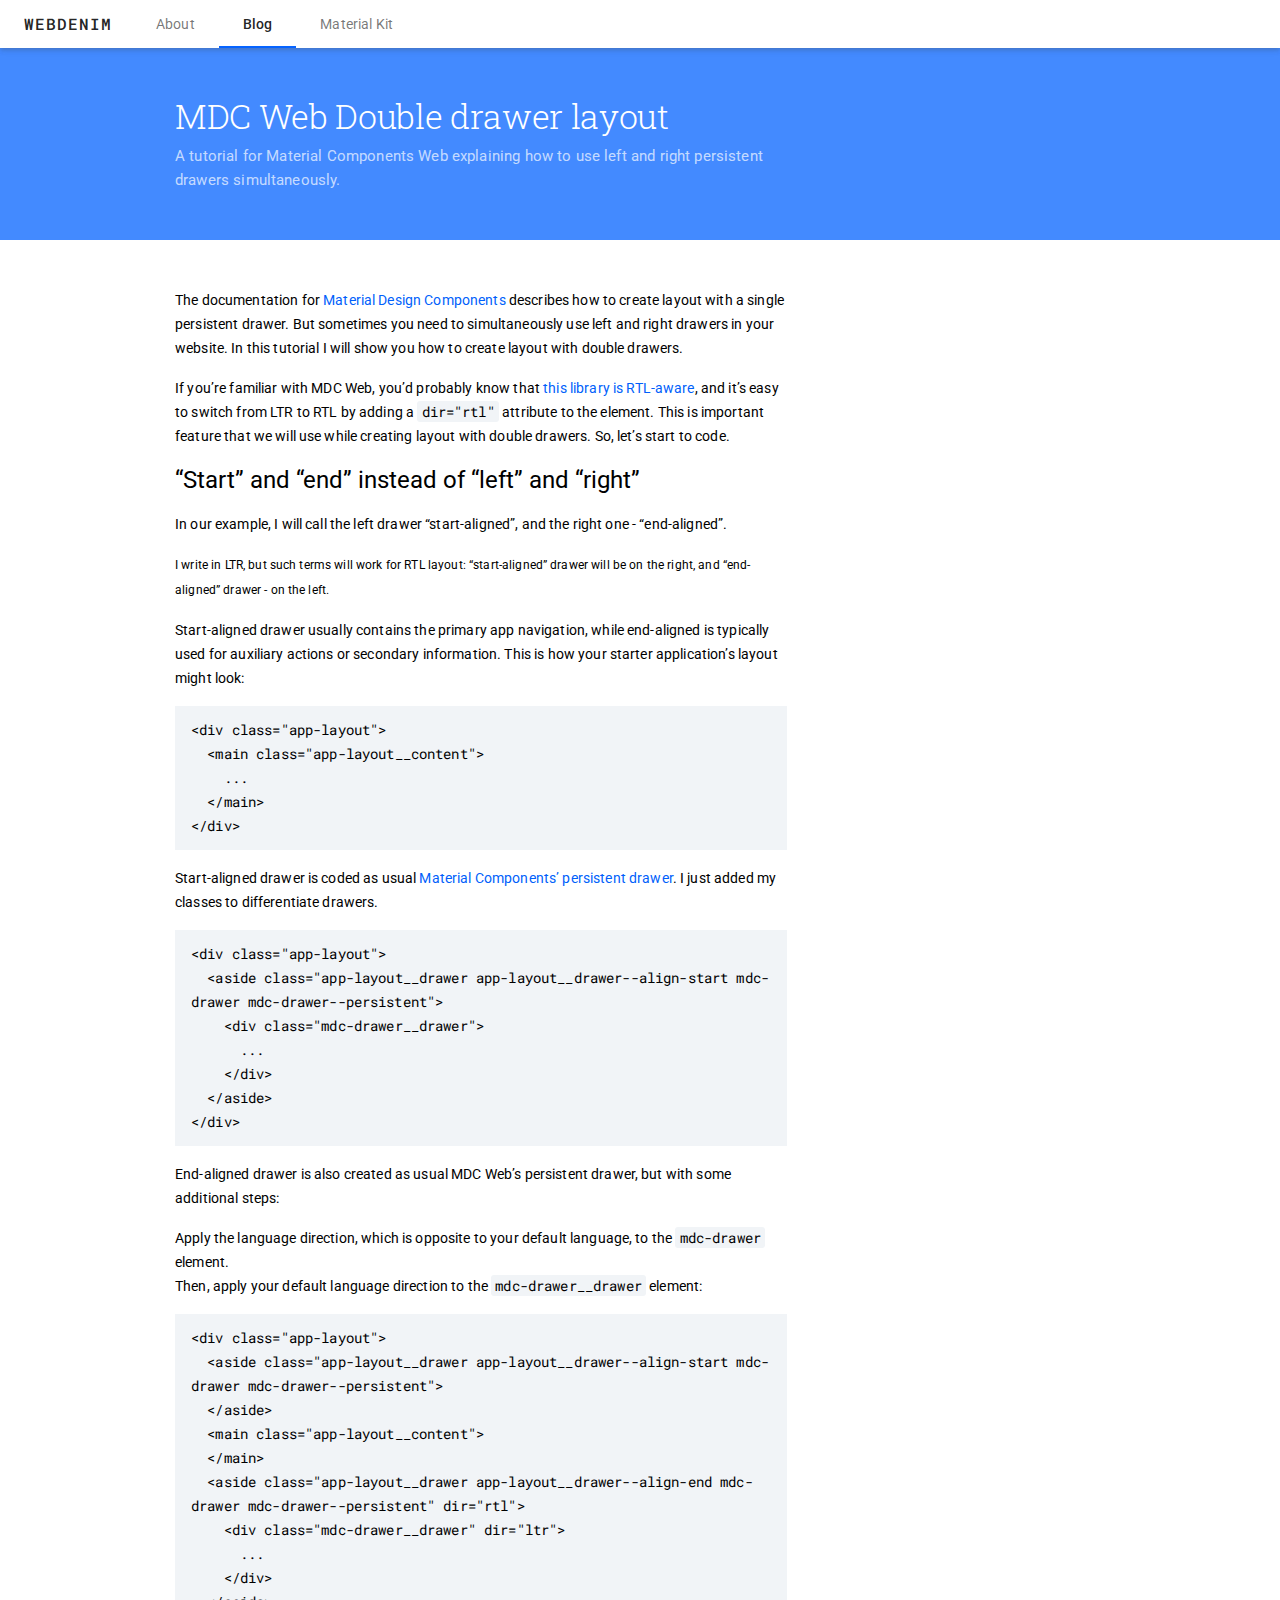
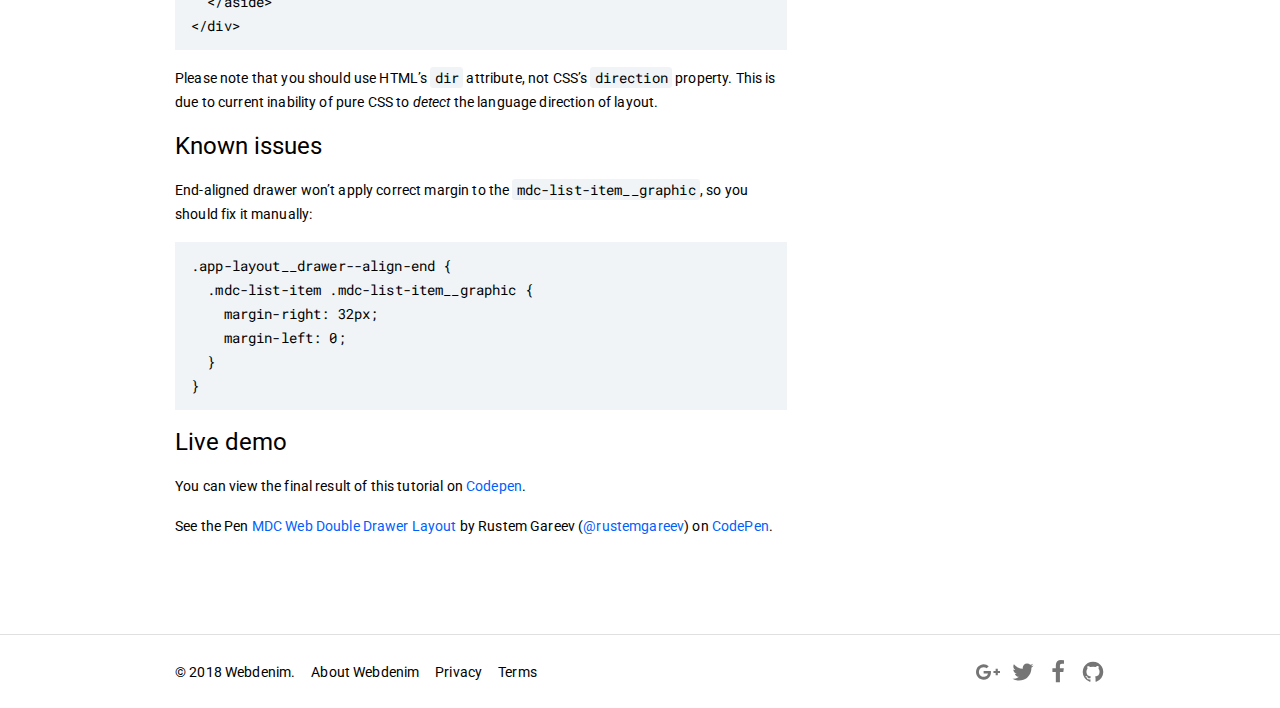
<file: blog/mdc-web-double-drawer-layout/index.html>
<!DOCTYPE html><html class="mdc-typography" lang="en"><head><meta charset="utf-8"><meta http-equiv="X-UA-Compatible" content="IE=edge"><meta name="viewport" content="width=device-width,initial-scale=1"><title>MDC Web Double drawer layout - Webdenim</title><link rel="stylesheet" href="https://fonts.googleapis.com/css?family=Roboto:300,300i,400,400i,500,700|Roboto+Slab:300|Roboto+Mono:400|Material+Icons"><style>a,article,aside,b,body,caption,center,code,div,em,embed,footer,h1,h2,h3,h4,h5,h6,header,html,i,iframe,img,label,li,main,menu,nav,object,ol,p,pre,q,s,section,small,span,sub,summary,time,u,ul,var{margin:0;padding:0;border:0;font-size:100%;font:inherit;vertical-align:baseline}article,aside,footer,header,main,menu,nav,section{display:block}body{line-height:1}ol,ul{list-style:none}q{quotes:none}q:after,q:before{content:"";content:none}html{height:100%}body,html{width:100%}body{min-height:100%;margin:0}h1,p{margin-top:0;margin-bottom:1rem}h1{font-family:Roboto,Helvetica,Helvetica Neue,Arial,sans-serif;-moz-osx-font-smoothing:grayscale;-webkit-font-smoothing:antialiased;font-size:2.125rem;font-weight:300;letter-spacing:-.01em;line-height:2.5rem;text-decoration:inherit;text-transform:inherit}h2{font-size:1.5rem;font-weight:400;letter-spacing:normal}h2,h3{font-family:Roboto,Helvetica,Helvetica Neue,Arial,sans-serif;-moz-osx-font-smoothing:grayscale;-webkit-font-smoothing:antialiased;line-height:2rem;text-decoration:inherit;text-transform:inherit;margin-top:0;margin-bottom:1rem}h3{font-size:1.25rem;letter-spacing:.02em}h3,h4{font-weight:500}h4{font-size:1rem;line-height:1.75rem}h4,h5{font-family:Roboto,Helvetica,Helvetica Neue,Arial,sans-serif;-moz-osx-font-smoothing:grayscale;-webkit-font-smoothing:antialiased;letter-spacing:.01em;text-decoration:inherit;text-transform:inherit;margin-top:0;margin-bottom:1rem}h5{font-size:.938rem;font-weight:400}h5,h6{line-height:1.5rem}h6{font-family:Roboto,Helvetica,Helvetica Neue,Arial,sans-serif;-moz-osx-font-smoothing:grayscale;-webkit-font-smoothing:antialiased;font-size:.875rem;font-weight:500;letter-spacing:.01em;text-decoration:inherit;text-transform:inherit;margin-top:0;margin-bottom:1rem}caption{text-align:inherit}ol,ul{margin-top:0;margin-bottom:1rem}b{font-weight:700}em{font-style:italic}pre{margin-top:0;margin-bottom:1rem}small{font-size:smaller}.mdc-button,a{outline:none;text-decoration:none}.mdc-button{font-family:Roboto,Helvetica,Helvetica Neue,Arial,sans-serif;-moz-osx-font-smoothing:grayscale;-webkit-font-smoothing:antialiased;font-size:.875rem;font-weight:500;letter-spacing:.01em;line-height:2.25rem;text-transform:uppercase;--mdc-ripple-fg-size:0;--mdc-ripple-left:0;--mdc-ripple-top:0;--mdc-ripple-fg-scale:1;--mdc-ripple-fg-translate-end:0;--mdc-ripple-fg-translate-start:0;-webkit-tap-highlight-color:transparent;display:inline-block;position:relative;box-sizing:border-box;min-width:64px;height:36px;padding:0 16px;border:none;text-align:center;user-select:none;-webkit-appearance:none;overflow:hidden;vertical-align:middle}.mdc-button:after,.mdc-button:before{position:absolute;border-radius:50%;opacity:0;pointer-events:none;content:"";will-change:transform,opacity}.mdc-button:before{transition:opacity 15ms linear}.mdc-button:after,.mdc-button:before{top:-50%;left:-50%;width:200%;height:200%}.mdc-button:active{outline:none}.mdc-button:hover{cursor:pointer}.mdc-button::-moz-focus-inner{padding:0;border:0}.mdc-button:disabled{background-color:transparent;color:rgba(0,0,0,.38);color:var(--mdc-theme-text-disabled-on-light,rgba(0,0,0,.38));cursor:default;pointer-events:none}.mdc-button--theme-dark .mdc-button:disabled,.mdc-theme--dark .mdc-button:disabled{color:hsla(0,0%,100%,.5);color:var(--mdc-theme-text-disabled-on-dark,hsla(0,0%,100%,.5))}.mdc-button:not(:disabled){background-color:transparent;color:#438aff;color:var(--mdc-theme-primary,#438aff)}.mdc-button:after,.mdc-button:before{background-color:#438aff}@supports not (-ms-ime-align:auto){.mdc-button:after,.mdc-button:before{background-color:var(--mdc-theme-primary,#438aff)}}.mdc-button:hover:before{opacity:.04}.mdc-button--unelevated:disabled{background-color:rgba(0,0,0,.12);color:rgba(0,0,0,.38);color:var(--mdc-theme-text-disabled-on-light,rgba(0,0,0,.38))}.mdc-button--theme-dark .mdc-button--unelevated:disabled,.mdc-theme--dark .mdc-button--unelevated:disabled{background-color:hsla(0,0%,100%,.12);color:rgba(0,0,0,.38);color:var(--mdc-theme-text-disabled-on-light,rgba(0,0,0,.38))}.mdc-button--unelevated:not(:disabled){background-color:#438aff}@supports not (-ms-ime-align:auto){.mdc-button--raised:not(:disabled),.mdc-button--unelevated:not(:disabled){background-color:var(--mdc-theme-primary,#438aff)}}.mdc-button--unelevated:not(:disabled){color:#fff;color:var(--mdc-theme-text-primary-on-primary,#fff)}.mdc-button--unelevated:after,.mdc-button--unelevated:before{background-color:#fff}@supports not (-ms-ime-align:auto){.mdc-button--raised:after,.mdc-button--raised:before,.mdc-button--unelevated:after,.mdc-button--unelevated:before{background-color:var(--mdc-theme-text-primary-on-primary,#fff)}}.mdc-button--unelevated:hover:before{opacity:.08}.mdc-button__icon{display:inline-block;width:18px;height:18px;margin-right:8px;font-size:18px;line-height:inherit;vertical-align:top}.mdc-button,.mdc-card{border-radius:2px}.mdc-card{box-shadow:0 3px 1px -2px rgba(0,0,0,.2),0 2px 2px 0 rgba(0,0,0,.14),0 1px 5px 0 rgba(0,0,0,.12);display:flex;flex-direction:column;justify-content:flex-end;box-sizing:border-box;padding:0;overflow:hidden}.mdc-card__primary{padding:16px}.mdc-card__primary .mdc-card__title--large{padding-top:8px}.mdc-card__primary:last-child{padding-bottom:24px}.mdc-card__actions{display:flex;box-sizing:border-box;padding:8px}.mdc-card--theme-dark .mdc-card__actions,.mdc-theme--dark .mdc-card__actions{color:#fff;color:var(--mdc-theme-text-primary-on-dark,#fff)}.mdc-card__media{display:flex;flex-direction:column;justify-content:flex-end;box-sizing:border-box;padding:16px}.mdc-card__media-item{display:inline-block;width:auto;height:80px;margin:16px 0 0;padding:0}.mdc-card__media-item--1dot5x{width:auto;height:120px}.mdc-card__media-item--2x{width:auto;height:160px}.mdc-card__media-item--3x{width:auto;height:240px}.mdc-card__title{font-family:Roboto,Helvetica,Helvetica Neue,Arial,sans-serif;-moz-osx-font-smoothing:grayscale;-webkit-font-smoothing:antialiased;font-size:.875rem;font-weight:500;letter-spacing:.01em;line-height:1.5rem;text-decoration:inherit;text-transform:inherit;color:rgba(0,0,0,.87);color:var(--mdc-theme-text-primary-on-light,rgba(0,0,0,.87));margin:-.063rem 0}.mdc-card--theme-dark .mdc-card__title,.mdc-theme--dark .mdc-card__title{color:#fff;color:var(--mdc-theme-text-primary-on-dark,#fff)}.mdc-card__title--large{font-size:1.5rem;letter-spacing:normal;line-height:2rem;margin:0;font-family:Roboto,Helvetica,Helvetica Neue,Arial,sans-serif;-moz-osx-font-smoothing:grayscale;-webkit-font-smoothing:antialiased;font-weight:400;text-decoration:inherit;text-transform:inherit}.mdc-card{box-shadow:0 3px 1px -2px rgba(67,72,77,.12),0 2px 2px 0 rgba(67,72,77,.12),0 1px 5px 0 rgba(67,72,77,.12)}:root{--mdc-persistent-drawer-dark-theme-bg-color:#212121}.mdc-persistent-drawer{width:0}.mdc-persistent-drawer__header{position:relative}.mdc-persistent-drawer__header:before{display:block;padding-top:56.25%;content:""}.mdc-persistent-drawer__header-content{display:flex;position:absolute;top:0;right:0;bottom:0;left:0;align-items:flex-end;box-sizing:border-box;padding:16px}.mdc-persistent-drawer .mdc-list{padding-right:0;padding-left:0}.mdc-persistent-drawer .mdc-list-item{font-family:Roboto,Helvetica,Helvetica Neue,Arial,sans-serif;-moz-osx-font-smoothing:grayscale;-webkit-font-smoothing:antialiased;font-size:.875rem;font-weight:500;letter-spacing:.01em;line-height:1.5rem;text-decoration:inherit;text-transform:inherit;position:relative;padding:0 16px;outline:none;color:inherit;text-decoration:none}.mdc-persistent-drawer .mdc-list-item__start-detail{color:rgba(0,0,0,.54)}.mdc-persistent-drawer .mdc-list-item__start-detail--theme-dark .mdc-persistent-drawer .mdc-list-item__start-detail,.mdc-theme--dark .mdc-persistent-drawer .mdc-list-item__start-detail{color:hsla(0,0%,100%,.54)}.mdc-persistent-drawer .mdc-list-item:before{position:absolute;top:0;left:0;width:100%;height:100%;transition:opacity .12s cubic-bezier(.4,0,.6,1) 0ms;border-radius:inherit;background:currentColor;opacity:0;content:""}.mdc-persistent-drawer .mdc-list-item:focus:before{transition:opacity .18s cubic-bezier(0,0,.2,1) 0ms;opacity:.12}.mdc-persistent-drawer .mdc-list-item:active:before{transition:opacity .18s cubic-bezier(0,0,.2,1) 0ms;opacity:.18}.mdc-persistent-drawer .mdc-list-item:active:focus:before{transition-timing-function:cubic-bezier(.4,0,.2,1)}.mdc-persistent-drawer__drawer{background:#fff;background:var(--mdc-theme-background,#fff);border-left:0;border-right:1px solid #e4e4e4;left:0;right:auto;height:100%;transform:translateX(-107%);transform:translateX(calc(-100% - 20px));will-change:transform;display:inline-flex;flex-direction:column;box-sizing:border-box;width:240px;overflow:hidden;touch-action:none}.mdc-persistent-drawer__drawer[dir=rtl],[dir=rtl] .mdc-persistent-drawer__drawer{border-left:1px solid #e4e4e4;border-right:0;left:auto;right:0}.mdc-persistent-drawer__drawer--theme-dark,.mdc-theme--dark .mdc-persistent-drawer__drawer{color:#fff;color:var(--mdc-theme-text-primary-on-dark,#fff);border-left:0;border-right:1px solid hsla(0,0%,100%,.12);background-color:#212121;background-color:var(--mdc-persistent-drawer-dark-theme-bg-color,#212121)}.mdc-persistent-drawer__drawer--theme-dark[dir=rtl],.mdc-theme--dark .mdc-persistent-drawer__drawer[dir=rtl],[dir=rtl] .mdc-persistent-drawer__drawer--theme-dark,[dir=rtl] .mdc-theme--dark .mdc-persistent-drawer__drawer{border-left:1px solid hsla(0,0%,100%,.12);border-right:0}.mdc-persistent-drawer[dir=rtl] .mdc-persistent-drawer__drawer,[dir=rtl] .mdc-persistent-drawer .mdc-persistent-drawer__drawer{transform:translateX(107%);transform:translateX(calc(100% + 20px))}.mdc-persistent-drawer--animating .mdc-persistent-drawer__drawer{transition:transform .195s cubic-bezier(.4,0,.6,1) 0ms}.mdc-persistent-drawer--animating.mdc-persistent-drawer--open .mdc-persistent-drawer__drawer{transition:transform .225s cubic-bezier(0,0,.2,1) 0ms}.mdc-persistent-drawer--open{width:240px;pointer-events:auto}.mdc-persistent-drawer--open .mdc-persistent-drawer__drawer,.mdc-persistent-drawer--open[dir=rtl] .mdc-persistent-drawer__drawer,[dir=rtl] .mdc-persistent-drawer--open .mdc-persistent-drawer__drawer{transform:none}.mdc-elevation--z0{box-shadow:0 0 0 0 rgba(0,0,0,.2),0 0 0 0 rgba(0,0,0,.14),0 0 0 0 rgba(0,0,0,.12)}.mdc-elevation--z1{box-shadow:0 2px 1px -1px rgba(0,0,0,.2),0 1px 1px 0 rgba(0,0,0,.14),0 1px 3px 0 rgba(0,0,0,.12)}.mdc-elevation--z2{box-shadow:0 3px 1px -2px rgba(0,0,0,.2),0 2px 2px 0 rgba(0,0,0,.14),0 1px 5px 0 rgba(0,0,0,.12)}.mdc-elevation--z3{box-shadow:0 3px 3px -2px rgba(0,0,0,.2),0 3px 4px 0 rgba(0,0,0,.14),0 1px 8px 0 rgba(0,0,0,.12)}.mdc-elevation--z4{box-shadow:0 2px 4px -1px rgba(0,0,0,.2),0 4px 5px 0 rgba(0,0,0,.14),0 1px 10px 0 rgba(0,0,0,.12)}.mdc-elevation--z5{box-shadow:0 3px 5px -1px rgba(0,0,0,.2),0 5px 8px 0 rgba(0,0,0,.14),0 1px 14px 0 rgba(0,0,0,.12)}.mdc-elevation--z6{box-shadow:0 3px 5px -1px rgba(0,0,0,.2),0 6px 10px 0 rgba(0,0,0,.14),0 1px 18px 0 rgba(0,0,0,.12)}.mdc-elevation--z7{box-shadow:0 4px 5px -2px rgba(0,0,0,.2),0 7px 10px 1px rgba(0,0,0,.14),0 2px 16px 1px rgba(0,0,0,.12)}.mdc-elevation--z8{box-shadow:0 5px 5px -3px rgba(0,0,0,.2),0 8px 10px 1px rgba(0,0,0,.14),0 3px 14px 2px rgba(0,0,0,.12)}.mdc-elevation--z9{box-shadow:0 5px 6px -3px rgba(0,0,0,.2),0 9px 12px 1px rgba(0,0,0,.14),0 3px 16px 2px rgba(0,0,0,.12)}.mdc-elevation--z10{box-shadow:0 6px 6px -3px rgba(0,0,0,.2),0 10px 14px 1px rgba(0,0,0,.14),0 4px 18px 3px rgba(0,0,0,.12)}.mdc-elevation--z11{box-shadow:0 6px 7px -4px rgba(0,0,0,.2),0 11px 15px 1px rgba(0,0,0,.14),0 4px 20px 3px rgba(0,0,0,.12)}.mdc-elevation--z12{box-shadow:0 7px 8px -4px rgba(0,0,0,.2),0 12px 17px 2px rgba(0,0,0,.14),0 5px 22px 4px rgba(0,0,0,.12)}.mdc-elevation--z13{box-shadow:0 7px 8px -4px rgba(0,0,0,.2),0 13px 19px 2px rgba(0,0,0,.14),0 5px 24px 4px rgba(0,0,0,.12)}.mdc-elevation--z14{box-shadow:0 7px 9px -4px rgba(0,0,0,.2),0 14px 21px 2px rgba(0,0,0,.14),0 5px 26px 4px rgba(0,0,0,.12)}.mdc-elevation--z15{box-shadow:0 8px 9px -5px rgba(0,0,0,.2),0 15px 22px 2px rgba(0,0,0,.14),0 6px 28px 5px rgba(0,0,0,.12)}.mdc-elevation--z16{box-shadow:0 8px 10px -5px rgba(0,0,0,.2),0 16px 24px 2px rgba(0,0,0,.14),0 6px 30px 5px rgba(0,0,0,.12)}.mdc-elevation--z17{box-shadow:0 8px 11px -5px rgba(0,0,0,.2),0 17px 26px 2px rgba(0,0,0,.14),0 6px 32px 5px rgba(0,0,0,.12)}.mdc-elevation--z18{box-shadow:0 9px 11px -5px rgba(0,0,0,.2),0 18px 28px 2px rgba(0,0,0,.14),0 7px 34px 6px rgba(0,0,0,.12)}.mdc-elevation--z19{box-shadow:0 9px 12px -6px rgba(0,0,0,.2),0 19px 29px 2px rgba(0,0,0,.14),0 7px 36px 6px rgba(0,0,0,.12)}.mdc-elevation--z20{box-shadow:0 10px 13px -6px rgba(0,0,0,.2),0 20px 31px 3px rgba(0,0,0,.14),0 8px 38px 7px rgba(0,0,0,.12)}.mdc-elevation--z21{box-shadow:0 10px 13px -6px rgba(0,0,0,.2),0 21px 33px 3px rgba(0,0,0,.14),0 8px 40px 7px rgba(0,0,0,.12)}.mdc-elevation--z22{box-shadow:0 10px 14px -6px rgba(0,0,0,.2),0 22px 35px 3px rgba(0,0,0,.14),0 8px 42px 7px rgba(0,0,0,.12)}.mdc-elevation--z23{box-shadow:0 11px 14px -7px rgba(0,0,0,.2),0 23px 36px 3px rgba(0,0,0,.14),0 9px 44px 8px rgba(0,0,0,.12)}.mdc-elevation--z24{box-shadow:0 11px 15px -7px rgba(0,0,0,.2),0 24px 38px 3px rgba(0,0,0,.14),0 9px 46px 8px rgba(0,0,0,.12)}.mdc-elevation--z0{box-shadow:0 0 0 0 rgba(67,72,77,.12),0 0 0 0 rgba(67,72,77,.12),0 0 0 0 rgba(67,72,77,.12)}.mdc-elevation--z1{box-shadow:0 2px 1px -1px rgba(67,72,77,.12),0 1px 1px 0 rgba(67,72,77,.12),0 1px 3px 0 rgba(67,72,77,.12)}.mdc-elevation--z2{box-shadow:0 3px 1px -2px rgba(67,72,77,.12),0 2px 2px 0 rgba(67,72,77,.12),0 1px 5px 0 rgba(67,72,77,.12)}.mdc-elevation--z3{box-shadow:0 3px 3px -2px rgba(67,72,77,.12),0 3px 4px 0 rgba(67,72,77,.12),0 1px 8px 0 rgba(67,72,77,.12)}.mdc-elevation--z4{box-shadow:0 2px 4px -1px rgba(67,72,77,.12),0 4px 5px 0 rgba(67,72,77,.12),0 1px 10px 0 rgba(67,72,77,.12)}.mdc-elevation--z5{box-shadow:0 3px 5px -1px rgba(67,72,77,.12),0 5px 8px 0 rgba(67,72,77,.12),0 1px 14px 0 rgba(67,72,77,.12)}.mdc-elevation--z6{box-shadow:0 3px 5px -1px rgba(67,72,77,.12),0 6px 10px 0 rgba(67,72,77,.12),0 1px 18px 0 rgba(67,72,77,.12)}.mdc-elevation--z7{box-shadow:0 4px 5px -2px rgba(67,72,77,.12),0 7px 10px 1px rgba(67,72,77,.12),0 2px 16px 1px rgba(67,72,77,.12)}.mdc-elevation--z8{box-shadow:0 5px 5px -3px rgba(67,72,77,.12),0 8px 10px 1px rgba(67,72,77,.12),0 3px 14px 2px rgba(67,72,77,.12)}.mdc-elevation--z9{box-shadow:0 5px 6px -3px rgba(67,72,77,.12),0 9px 12px 1px rgba(67,72,77,.12),0 3px 16px 2px rgba(67,72,77,.12)}.mdc-elevation--z10{box-shadow:0 6px 6px -3px rgba(67,72,77,.12),0 10px 14px 1px rgba(67,72,77,.12),0 4px 18px 3px rgba(67,72,77,.12)}.mdc-elevation--z11{box-shadow:0 6px 7px -4px rgba(67,72,77,.12),0 11px 15px 1px rgba(67,72,77,.12),0 4px 20px 3px rgba(67,72,77,.12)}.mdc-elevation--z12{box-shadow:0 7px 8px -4px rgba(67,72,77,.12),0 12px 17px 2px rgba(67,72,77,.12),0 5px 22px 4px rgba(67,72,77,.12)}.mdc-elevation--z13{box-shadow:0 7px 8px -4px rgba(67,72,77,.12),0 13px 19px 2px rgba(67,72,77,.12),0 5px 24px 4px rgba(67,72,77,.12)}.mdc-elevation--z14{box-shadow:0 7px 9px -4px rgba(67,72,77,.12),0 14px 21px 2px rgba(67,72,77,.12),0 5px 26px 4px rgba(67,72,77,.12)}.mdc-elevation--z15{box-shadow:0 8px 9px -5px rgba(67,72,77,.12),0 15px 22px 2px rgba(67,72,77,.12),0 6px 28px 5px rgba(67,72,77,.12)}.mdc-elevation--z16{box-shadow:0 8px 10px -5px rgba(67,72,77,.12),0 16px 24px 2px rgba(67,72,77,.12),0 6px 30px 5px rgba(67,72,77,.12)}.mdc-elevation--z17{box-shadow:0 8px 11px -5px rgba(67,72,77,.12),0 17px 26px 2px rgba(67,72,77,.12),0 6px 32px 5px rgba(67,72,77,.12)}.mdc-elevation--z18{box-shadow:0 9px 11px -5px rgba(67,72,77,.12),0 18px 28px 2px rgba(67,72,77,.12),0 7px 34px 6px rgba(67,72,77,.12)}.mdc-elevation--z19{box-shadow:0 9px 12px -6px rgba(67,72,77,.12),0 19px 29px 2px rgba(67,72,77,.12),0 7px 36px 6px rgba(67,72,77,.12)}.mdc-elevation--z20{box-shadow:0 10px 13px -6px rgba(67,72,77,.12),0 20px 31px 3px rgba(67,72,77,.12),0 8px 38px 7px rgba(67,72,77,.12)}.mdc-elevation--z21{box-shadow:0 10px 13px -6px rgba(67,72,77,.12),0 21px 33px 3px rgba(67,72,77,.12),0 8px 40px 7px rgba(67,72,77,.12)}.mdc-elevation--z22{box-shadow:0 10px 14px -6px rgba(67,72,77,.12),0 22px 35px 3px rgba(67,72,77,.12),0 8px 42px 7px rgba(67,72,77,.12)}.mdc-elevation--z23{box-shadow:0 11px 14px -7px rgba(67,72,77,.12),0 23px 36px 3px rgba(67,72,77,.12),0 9px 44px 8px rgba(67,72,77,.12)}.mdc-elevation--z24{box-shadow:0 11px 15px -7px rgba(67,72,77,.12),0 24px 38px 3px rgba(67,72,77,.12),0 9px 46px 8px rgba(67,72,77,.12)}@supports not (-ms-ime-align:auto){.mdc-fab{background-color:var(--mdc-theme-secondary,#ff5a43)}}@supports not (-ms-ime-align:auto){.mdc-fab:after,.mdc-fab:before{background-color:var(--mdc-theme-text-primary-on-secondary,rgba(0,0,0,.87))}}:root{--mdc-layout-grid-margin-desktop:24px;--mdc-layout-grid-gutter-desktop:24px;--mdc-layout-grid-column-width-desktop:72px;--mdc-layout-grid-margin-tablet:16px;--mdc-layout-grid-gutter-tablet:16px;--mdc-layout-grid-column-width-tablet:72px;--mdc-layout-grid-margin-phone:16px;--mdc-layout-grid-gutter-phone:16px;--mdc-layout-grid-column-width-phone:72px}@media (min-width:840px){.mdc-layout-grid{box-sizing:border-box;margin:0 auto;padding:24px;padding:var(--mdc-layout-grid-margin-desktop,24px);max-width:978px}}@media (min-width:480px) and (max-width:839px){.mdc-layout-grid{box-sizing:border-box;margin:0 auto;padding:16px;padding:var(--mdc-layout-grid-margin-tablet,16px);max-width:978px}}@media (max-width:479px){.mdc-layout-grid{box-sizing:border-box;margin:0 auto;padding:16px;padding:var(--mdc-layout-grid-margin-phone,16px);max-width:978px}}@media (min-width:840px){.mdc-layout-grid__inner{display:flex;flex-flow:row wrap;align-items:stretch;margin:-12px;margin:calc(var(--mdc-layout-grid-gutter-desktop, 24px) / 2 * -1)}@supports (display:grid){.mdc-layout-grid__inner{display:grid;margin:0;grid-gap:24px;grid-gap:var(--mdc-layout-grid-gutter-desktop,24px);grid-template-columns:repeat(12,minmax(0,1fr))}}}@media (min-width:480px) and (max-width:839px){.mdc-layout-grid__inner{display:flex;flex-flow:row wrap;align-items:stretch;margin:-8px;margin:calc(var(--mdc-layout-grid-gutter-tablet, 16px) / 2 * -1)}@supports (display:grid){.mdc-layout-grid__inner{display:grid;margin:0;grid-gap:16px;grid-gap:var(--mdc-layout-grid-gutter-tablet,16px);grid-template-columns:repeat(8,minmax(0,1fr))}}}@media (max-width:479px){.mdc-layout-grid__inner{display:flex;flex-flow:row wrap;align-items:stretch;margin:-8px;margin:calc(var(--mdc-layout-grid-gutter-phone, 16px) / 2 * -1)}@supports (display:grid){.mdc-layout-grid__inner{display:grid;margin:0;grid-gap:16px;grid-gap:var(--mdc-layout-grid-gutter-phone,16px);grid-template-columns:repeat(4,minmax(0,1fr))}}}@media (min-width:840px){.mdc-layout-grid__cell{width:calc(33.33333% - 24px);width:calc(33.33333% - var(--mdc-layout-grid-gutter-desktop, 24px));box-sizing:border-box;margin:12px;margin:calc(var(--mdc-layout-grid-gutter-desktop, 24px) / 2)}@supports (display:grid){.mdc-layout-grid__cell{width:auto;grid-column-end:span 4;margin:0}}.mdc-layout-grid__cell--span-1{width:calc(8.33333% - 24px);width:calc(8.33333% - var(--mdc-layout-grid-gutter-desktop, 24px))}@supports (display:grid){.mdc-layout-grid__cell--span-1,.mdc-layout-grid__cell--span-1-desktop{width:auto;grid-column-end:span 1}}.mdc-layout-grid__cell--span-2{width:calc(16.66667% - 24px);width:calc(16.66667% - var(--mdc-layout-grid-gutter-desktop, 24px))}@supports (display:grid){.mdc-layout-grid__cell--span-2,.mdc-layout-grid__cell--span-2-desktop{width:auto;grid-column-end:span 2}}.mdc-layout-grid__cell--span-3{width:calc(25% - 24px);width:calc(25% - var(--mdc-layout-grid-gutter-desktop, 24px))}@supports (display:grid){.mdc-layout-grid__cell--span-3,.mdc-layout-grid__cell--span-3-desktop{width:auto;grid-column-end:span 3}}.mdc-layout-grid__cell--span-4{width:calc(33.33333% - 24px);width:calc(33.33333% - var(--mdc-layout-grid-gutter-desktop, 24px))}@supports (display:grid){.mdc-layout-grid__cell--span-4,.mdc-layout-grid__cell--span-4-desktop{width:auto;grid-column-end:span 4}}.mdc-layout-grid__cell--span-5{width:calc(41.66667% - 24px);width:calc(41.66667% - var(--mdc-layout-grid-gutter-desktop, 24px))}@supports (display:grid){.mdc-layout-grid__cell--span-5,.mdc-layout-grid__cell--span-5-desktop{width:auto;grid-column-end:span 5}}.mdc-layout-grid__cell--span-6{width:calc(50% - 24px);width:calc(50% - var(--mdc-layout-grid-gutter-desktop, 24px))}@supports (display:grid){.mdc-layout-grid__cell--span-6,.mdc-layout-grid__cell--span-6-desktop{width:auto;grid-column-end:span 6}}.mdc-layout-grid__cell--span-7{width:calc(58.33333% - 24px);width:calc(58.33333% - var(--mdc-layout-grid-gutter-desktop, 24px))}@supports (display:grid){.mdc-layout-grid__cell--span-7,.mdc-layout-grid__cell--span-7-desktop{width:auto;grid-column-end:span 7}}.mdc-layout-grid__cell--span-8{width:calc(66.66667% - 24px);width:calc(66.66667% - var(--mdc-layout-grid-gutter-desktop, 24px))}@supports (display:grid){.mdc-layout-grid__cell--span-8,.mdc-layout-grid__cell--span-8-desktop{width:auto;grid-column-end:span 8}}.mdc-layout-grid__cell--span-9{width:calc(75% - 24px);width:calc(75% - var(--mdc-layout-grid-gutter-desktop, 24px))}@supports (display:grid){.mdc-layout-grid__cell--span-9,.mdc-layout-grid__cell--span-9-desktop{width:auto;grid-column-end:span 9}}.mdc-layout-grid__cell--span-10{width:calc(83.33333% - 24px);width:calc(83.33333% - var(--mdc-layout-grid-gutter-desktop, 24px))}@supports (display:grid){.mdc-layout-grid__cell--span-10,.mdc-layout-grid__cell--span-10-desktop{width:auto;grid-column-end:span 10}}.mdc-layout-grid__cell--span-11{width:calc(91.66667% - 24px);width:calc(91.66667% - var(--mdc-layout-grid-gutter-desktop, 24px))}@supports (display:grid){.mdc-layout-grid__cell--span-11,.mdc-layout-grid__cell--span-11-desktop{width:auto;grid-column-end:span 11}}.mdc-layout-grid__cell--span-12{width:calc(100% - 24px);width:calc(100% - var(--mdc-layout-grid-gutter-desktop, 24px))}@supports (display:grid){.mdc-layout-grid__cell--span-12,.mdc-layout-grid__cell--span-12-desktop{width:auto;grid-column-end:span 12}}}@media (min-width:480px) and (max-width:839px){.mdc-layout-grid__cell{width:calc(50% - 16px);width:calc(50% - var(--mdc-layout-grid-gutter-tablet, 16px));box-sizing:border-box;margin:8px;margin:calc(var(--mdc-layout-grid-gutter-tablet, 16px) / 2)}@supports (display:grid){.mdc-layout-grid__cell{width:auto;grid-column-end:span 4;margin:0}}.mdc-layout-grid__cell--span-1{width:calc(12.5% - 16px);width:calc(12.5% - var(--mdc-layout-grid-gutter-tablet, 16px))}@supports (display:grid){.mdc-layout-grid__cell--span-1,.mdc-layout-grid__cell--span-1-tablet{width:auto;grid-column-end:span 1}}.mdc-layout-grid__cell--span-2{width:calc(25% - 16px);width:calc(25% - var(--mdc-layout-grid-gutter-tablet, 16px))}@supports (display:grid){.mdc-layout-grid__cell--span-2,.mdc-layout-grid__cell--span-2-tablet{width:auto;grid-column-end:span 2}}.mdc-layout-grid__cell--span-3{width:calc(37.5% - 16px);width:calc(37.5% - var(--mdc-layout-grid-gutter-tablet, 16px))}@supports (display:grid){.mdc-layout-grid__cell--span-3,.mdc-layout-grid__cell--span-3-tablet{width:auto;grid-column-end:span 3}}.mdc-layout-grid__cell--span-4{width:calc(50% - 16px);width:calc(50% - var(--mdc-layout-grid-gutter-tablet, 16px))}@supports (display:grid){.mdc-layout-grid__cell--span-4,.mdc-layout-grid__cell--span-4-tablet{width:auto;grid-column-end:span 4}}.mdc-layout-grid__cell--span-5{width:calc(62.5% - 16px);width:calc(62.5% - var(--mdc-layout-grid-gutter-tablet, 16px))}@supports (display:grid){.mdc-layout-grid__cell--span-5,.mdc-layout-grid__cell--span-5-tablet{width:auto;grid-column-end:span 5}}.mdc-layout-grid__cell--span-6{width:calc(75% - 16px);width:calc(75% - var(--mdc-layout-grid-gutter-tablet, 16px))}@supports (display:grid){.mdc-layout-grid__cell--span-6,.mdc-layout-grid__cell--span-6-tablet{width:auto;grid-column-end:span 6}}.mdc-layout-grid__cell--span-7{width:calc(87.5% - 16px);width:calc(87.5% - var(--mdc-layout-grid-gutter-tablet, 16px))}@supports (display:grid){.mdc-layout-grid__cell--span-7,.mdc-layout-grid__cell--span-7-tablet{width:auto;grid-column-end:span 7}}.mdc-layout-grid__cell--span-8{width:calc(100% - 16px);width:calc(100% - var(--mdc-layout-grid-gutter-tablet, 16px))}@supports (display:grid){.mdc-layout-grid__cell--span-8,.mdc-layout-grid__cell--span-8-tablet{width:auto;grid-column-end:span 8}}.mdc-layout-grid__cell--span-9{width:calc(100% - 16px);width:calc(100% - var(--mdc-layout-grid-gutter-tablet, 16px))}@supports (display:grid){.mdc-layout-grid__cell--span-9,.mdc-layout-grid__cell--span-9-tablet{width:auto;grid-column-end:span 8}}.mdc-layout-grid__cell--span-10{width:calc(100% - 16px);width:calc(100% - var(--mdc-layout-grid-gutter-tablet, 16px))}@supports (display:grid){.mdc-layout-grid__cell--span-10,.mdc-layout-grid__cell--span-10-tablet{width:auto;grid-column-end:span 8}}.mdc-layout-grid__cell--span-11{width:calc(100% - 16px);width:calc(100% - var(--mdc-layout-grid-gutter-tablet, 16px))}@supports (display:grid){.mdc-layout-grid__cell--span-11,.mdc-layout-grid__cell--span-11-tablet{width:auto;grid-column-end:span 8}}.mdc-layout-grid__cell--span-12{width:calc(100% - 16px);width:calc(100% - var(--mdc-layout-grid-gutter-tablet, 16px))}@supports (display:grid){.mdc-layout-grid__cell--span-12,.mdc-layout-grid__cell--span-12-tablet{width:auto;grid-column-end:span 8}}}@media (max-width:479px){.mdc-layout-grid__cell{width:calc(100% - 16px);width:calc(100% - var(--mdc-layout-grid-gutter-phone, 16px));box-sizing:border-box;margin:8px;margin:calc(var(--mdc-layout-grid-gutter-phone, 16px) / 2)}@supports (display:grid){.mdc-layout-grid__cell{width:auto;grid-column-end:span 4;margin:0}}.mdc-layout-grid__cell--span-1{width:calc(25% - 16px);width:calc(25% - var(--mdc-layout-grid-gutter-phone, 16px))}@supports (display:grid){.mdc-layout-grid__cell--span-1,.mdc-layout-grid__cell--span-1-phone{width:auto;grid-column-end:span 1}}.mdc-layout-grid__cell--span-2{width:calc(50% - 16px);width:calc(50% - var(--mdc-layout-grid-gutter-phone, 16px))}@supports (display:grid){.mdc-layout-grid__cell--span-2,.mdc-layout-grid__cell--span-2-phone{width:auto;grid-column-end:span 2}}.mdc-layout-grid__cell--span-3{width:calc(75% - 16px);width:calc(75% - var(--mdc-layout-grid-gutter-phone, 16px))}@supports (display:grid){.mdc-layout-grid__cell--span-3,.mdc-layout-grid__cell--span-3-phone{width:auto;grid-column-end:span 3}}.mdc-layout-grid__cell--span-4{width:calc(100% - 16px);width:calc(100% - var(--mdc-layout-grid-gutter-phone, 16px))}@supports (display:grid){.mdc-layout-grid__cell--span-4,.mdc-layout-grid__cell--span-4-phone{width:auto;grid-column-end:span 4}}.mdc-layout-grid__cell--span-5{width:calc(100% - 16px);width:calc(100% - var(--mdc-layout-grid-gutter-phone, 16px))}@supports (display:grid){.mdc-layout-grid__cell--span-5,.mdc-layout-grid__cell--span-5-phone{width:auto;grid-column-end:span 4}}.mdc-layout-grid__cell--span-6{width:calc(100% - 16px);width:calc(100% - var(--mdc-layout-grid-gutter-phone, 16px))}@supports (display:grid){.mdc-layout-grid__cell--span-6,.mdc-layout-grid__cell--span-6-phone{width:auto;grid-column-end:span 4}}.mdc-layout-grid__cell--span-7{width:calc(100% - 16px);width:calc(100% - var(--mdc-layout-grid-gutter-phone, 16px))}@supports (display:grid){.mdc-layout-grid__cell--span-7,.mdc-layout-grid__cell--span-7-phone{width:auto;grid-column-end:span 4}}.mdc-layout-grid__cell--span-8{width:calc(100% - 16px);width:calc(100% - var(--mdc-layout-grid-gutter-phone, 16px))}@supports (display:grid){.mdc-layout-grid__cell--span-8,.mdc-layout-grid__cell--span-8-phone{width:auto;grid-column-end:span 4}}.mdc-layout-grid__cell--span-9{width:calc(100% - 16px);width:calc(100% - var(--mdc-layout-grid-gutter-phone, 16px))}@supports (display:grid){.mdc-layout-grid__cell--span-9,.mdc-layout-grid__cell--span-9-phone{width:auto;grid-column-end:span 4}}.mdc-layout-grid__cell--span-10{width:calc(100% - 16px);width:calc(100% - var(--mdc-layout-grid-gutter-phone, 16px))}@supports (display:grid){.mdc-layout-grid__cell--span-10,.mdc-layout-grid__cell--span-10-phone{width:auto;grid-column-end:span 4}}.mdc-layout-grid__cell--span-11{width:calc(100% - 16px);width:calc(100% - var(--mdc-layout-grid-gutter-phone, 16px))}@supports (display:grid){.mdc-layout-grid__cell--span-11,.mdc-layout-grid__cell--span-11-phone{width:auto;grid-column-end:span 4}}.mdc-layout-grid__cell--span-12{width:calc(100% - 16px);width:calc(100% - var(--mdc-layout-grid-gutter-phone, 16px))}@supports (display:grid){.mdc-layout-grid__cell--span-12,.mdc-layout-grid__cell--span-12-phone{width:auto;grid-column-end:span 4}}}.mdc-layout-grid__cell--align-top{align-self:flex-start}@supports (display:grid){.mdc-layout-grid__cell--align-top{align-self:start}}.mdc-layout-grid__cell--align-bottom{align-self:flex-end}@supports (display:grid){.mdc-layout-grid__cell--align-bottom{align-self:end}}.mdc-layout-grid--align-left{margin-right:auto;margin-left:0}.mdc-layout-grid--align-right{margin-right:0;margin-left:auto}.mdc-list{font-family:Roboto,Helvetica,Helvetica Neue,Arial,sans-serif;-moz-osx-font-smoothing:grayscale;-webkit-font-smoothing:antialiased;font-size:1rem;font-weight:500;letter-spacing:.01em;line-height:1.75rem;text-decoration:inherit;text-transform:inherit;color:rgba(0,0,0,.87);color:var(--mdc-theme-text-primary-on-background,rgba(0,0,0,.87));margin:0;padding:8px 16px;line-height:1.5rem;list-style-type:none}.mdc-list .mdc-list-item__secondary-text{color:rgba(0,0,0,.54);color:var(--mdc-theme-text-secondary-on-background,rgba(0,0,0,.54))}.mdc-list .mdc-list-item__start-detail{background-color:transparent;color:rgba(0,0,0,.38);color:var(--mdc-theme-text-icon-on-background,rgba(0,0,0,.38))}.mdc-list .mdc-list-item__end-detail{color:rgba(0,0,0,.38);color:var(--mdc-theme-text-hint-on-background,rgba(0,0,0,.38))}.mdc-list--theme-dark,.mdc-theme--dark .mdc-list{color:#fff;color:var(--mdc-theme-text-primary-on-dark,#fff)}.mdc-list--theme-dark .mdc-list-item__secondary-text,.mdc-theme--dark .mdc-list .mdc-list-item__secondary-text{color:hsla(0,0%,100%,.7);color:var(--mdc-theme-text-secondary-on-dark,hsla(0,0%,100%,.7))}.mdc-list--theme-dark .mdc-list-item__start-detail,.mdc-theme--dark .mdc-list .mdc-list-item__start-detail{color:hsla(0,0%,100%,.5);color:var(--mdc-theme-text-icon-on-dark,hsla(0,0%,100%,.5))}.mdc-list--theme-dark .mdc-list-item__end-detail,.mdc-theme--dark .mdc-list .mdc-list-item__end-detail{color:hsla(0,0%,100%,.5);color:var(--mdc-theme-text-hint-on-dark,hsla(0,0%,100%,.5))}.mdc-list-item{text-overflow:ellipsis;white-space:nowrap;overflow:hidden;display:flex;align-items:center;justify-content:flex-start;height:48px}.mdc-list-item__start-detail{width:24px;height:24px;margin-left:0;margin-right:32px;display:inline-flex;align-items:center;justify-content:center}.mdc-list-item[dir=rtl] .mdc-list-item__start-detail,[dir=rtl] .mdc-list-item .mdc-list-item__start-detail{margin-left:32px;margin-right:0}.mdc-list-item__end-detail{width:24px;height:24px;margin-left:auto;margin-right:0}.mdc-list-item[dir=rtl] .mdc-list-item__end-detail,[dir=rtl] .mdc-list-item .mdc-list-item__end-detail{margin-left:0;margin-right:auto}.mdc-list-item__text{display:inline-flex;flex-direction:column}.mdc-list-item__secondary-text{font-family:Roboto,Helvetica,Helvetica Neue,Arial,sans-serif;-moz-osx-font-smoothing:grayscale;-webkit-font-smoothing:antialiased;font-size:.875rem;font-weight:400;letter-spacing:.01em;line-height:1.25rem;text-decoration:inherit;text-transform:inherit}a.mdc-list-item{color:inherit;text-decoration:none}.mk-section{position:relative}.mdc-theme--dark .mk-section,.mdc-theme--dark .mk-section__title,.mk-section--theme-dark .mk-section,.mk-section--theme-dark .mk-section__title{color:#fff;color:var(--mdc-theme-text-primary-on-dark,#fff)}.mdc-theme--dark .mk-section__description,.mk-section--theme-dark .mk-section__description{color:hsla(0,0%,100%,.7);color:var(--mdc-theme-text-secondary-on-dark,hsla(0,0%,100%,.7))}.mk-section__title{font-size:2.125rem;line-height:2.5rem}.mk-section__title--large{font-size:2.813rem;line-height:3rem}.mk-section__title--small{font-size:1.5rem;line-height:2.5rem}.mk-section__description{color:rgba(0,0,0,.54);color:var(--mdc-theme-text-secondary-on-light,rgba(0,0,0,.54));font-family:Roboto,Helvetica,Helvetica Neue,Arial,sans-serif;-moz-osx-font-smoothing:grayscale;-webkit-font-smoothing:antialiased;font-size:.938rem;font-weight:400;letter-spacing:.01em;line-height:1.5rem;text-decoration:inherit;text-transform:inherit}.mk-section__actions{margin-bottom:0}.mk-section__description+.mk-section__actions{margin-top:1.5rem}@supports not (-ms-ime-align:auto){.mdc-text-field--box:after,.mdc-text-field--box:before{background-color:var(--mdc-theme-text-primary-on-light,rgba(0,0,0,.87))}}@supports not (-ms-ime-align:auto){.mdc-text-field--theme-dark.mdc-text-field--box:after,.mdc-text-field--theme-dark.mdc-text-field--box:before,.mdc-theme--dark .mdc-text-field--box:after,.mdc-theme--dark .mdc-text-field--box:before{background-color:var(--mdc-theme-text-primary-on-dark,#fff)}}:root{--mdc-theme-primary:#438aff;--mdc-theme-primary-light:#8ab6ff;--mdc-theme-primary-dark:#005ffb;--mdc-theme-secondary:#ff5a43;--mdc-theme-secondary-light:#ff998a;--mdc-theme-secondary-dark:#fb1f00;--mdc-theme-background:#fff;--mdc-theme-text-primary-on-primary:#fff;--mdc-theme-text-secondary-on-primary:hsla(0,0%,100%,.7);--mdc-theme-text-hint-on-primary:hsla(0,0%,100%,.5);--mdc-theme-text-disabled-on-primary:hsla(0,0%,100%,.5);--mdc-theme-text-icon-on-primary:hsla(0,0%,100%,.5);--mdc-theme-text-primary-on-primary-light:rgba(0,0,0,.87);--mdc-theme-text-secondary-on-primary-light:rgba(0,0,0,.54);--mdc-theme-text-hint-on-primary-light:rgba(0,0,0,.38);--mdc-theme-text-disabled-on-primary-light:rgba(0,0,0,.38);--mdc-theme-text-icon-on-primary-light:rgba(0,0,0,.38);--mdc-theme-text-primary-on-primary-dark:#fff;--mdc-theme-text-secondary-on-primary-dark:hsla(0,0%,100%,.7);--mdc-theme-text-hint-on-primary-dark:hsla(0,0%,100%,.5);--mdc-theme-text-disabled-on-primary-dark:hsla(0,0%,100%,.5);--mdc-theme-text-icon-on-primary-dark:hsla(0,0%,100%,.5);--mdc-theme-text-primary-on-secondary:rgba(0,0,0,.87);--mdc-theme-text-secondary-on-secondary:rgba(0,0,0,.54);--mdc-theme-text-hint-on-secondary:rgba(0,0,0,.38);--mdc-theme-text-disabled-on-secondary:rgba(0,0,0,.38);--mdc-theme-text-icon-on-secondary:rgba(0,0,0,.38);--mdc-theme-text-primary-on-secondary-light:rgba(0,0,0,.87);--mdc-theme-text-secondary-on-secondary-light:rgba(0,0,0,.54);--mdc-theme-text-hint-on-secondary-light:rgba(0,0,0,.38);--mdc-theme-text-disabled-on-secondary-light:rgba(0,0,0,.38);--mdc-theme-text-icon-on-secondary-light:rgba(0,0,0,.38);--mdc-theme-text-primary-on-secondary-dark:#fff;--mdc-theme-text-secondary-on-secondary-dark:hsla(0,0%,100%,.7);--mdc-theme-text-hint-on-secondary-dark:hsla(0,0%,100%,.5);--mdc-theme-text-disabled-on-secondary-dark:hsla(0,0%,100%,.5);--mdc-theme-text-icon-on-secondary-dark:hsla(0,0%,100%,.5);--mdc-theme-text-primary-on-background:rgba(0,0,0,.87);--mdc-theme-text-secondary-on-background:rgba(0,0,0,.54);--mdc-theme-text-hint-on-background:rgba(0,0,0,.38);--mdc-theme-text-disabled-on-background:rgba(0,0,0,.38);--mdc-theme-text-icon-on-background:rgba(0,0,0,.38);--mdc-theme-text-primary-on-light:rgba(0,0,0,.87);--mdc-theme-text-secondary-on-light:rgba(0,0,0,.54);--mdc-theme-text-hint-on-light:rgba(0,0,0,.38);--mdc-theme-text-disabled-on-light:rgba(0,0,0,.38);--mdc-theme-text-icon-on-light:rgba(0,0,0,.38);--mdc-theme-text-primary-on-dark:#fff;--mdc-theme-text-secondary-on-dark:hsla(0,0%,100%,.7);--mdc-theme-text-hint-on-dark:hsla(0,0%,100%,.5);--mdc-theme-text-disabled-on-dark:hsla(0,0%,100%,.5);--mdc-theme-text-icon-on-dark:hsla(0,0%,100%,.5)}.mdc-theme--background{background-color:#fff;background-color:var(--mdc-theme-background,#fff)}.mdc-theme--primary{color:#438aff!important;color:var(--mdc-theme-primary,#438aff)!important}.mdc-theme--primary-light{color:#8ab6ff!important;color:var(--mdc-theme-primary-light,#8ab6ff)!important}.mdc-theme--primary-dark{color:#005ffb!important;color:var(--mdc-theme-primary-dark,#005ffb)!important}.mdc-theme--secondary{color:#ff5a43!important;color:var(--mdc-theme-secondary,#ff5a43)!important}.mdc-theme--secondary-light{color:#ff998a!important;color:var(--mdc-theme-secondary-light,#ff998a)!important}.mdc-theme--secondary-dark{color:#fb1f00!important;color:var(--mdc-theme-secondary-dark,#fb1f00)!important}.mdc-theme--text-primary-on-primary{color:#fff!important;color:var(--mdc-theme-text-primary-on-primary,#fff)!important}.mdc-theme--text-secondary-on-primary{color:hsla(0,0%,100%,.7)!important;color:var(--mdc-theme-text-secondary-on-primary,hsla(0,0%,100%,.7))!important}.mdc-theme--text-disabled-on-primary{color:hsla(0,0%,100%,.5)!important;color:var(--mdc-theme-text-disabled-on-primary,hsla(0,0%,100%,.5))!important}.mdc-theme--text-icon-on-primary{color:hsla(0,0%,100%,.5)!important;color:var(--mdc-theme-text-icon-on-primary,hsla(0,0%,100%,.5))!important}.mdc-theme--text-primary-on-primary-light{color:rgba(0,0,0,.87)!important;color:var(--mdc-theme-text-primary-on-primary-light,rgba(0,0,0,.87))!important}.mdc-theme--text-secondary-on-primary-light{color:rgba(0,0,0,.54)!important;color:var(--mdc-theme-text-secondary-on-primary-light,rgba(0,0,0,.54))!important}.mdc-theme--text-disabled-on-primary-light{color:rgba(0,0,0,.38)!important;color:var(--mdc-theme-text-disabled-on-primary-light,rgba(0,0,0,.38))!important}.mdc-theme--text-icon-on-primary-light{color:rgba(0,0,0,.38)!important;color:var(--mdc-theme-text-icon-on-primary-light,rgba(0,0,0,.38))!important}.mdc-theme--text-primary-on-primary-dark{color:#fff!important;color:var(--mdc-theme-text-primary-on-primary-dark,#fff)!important}.mdc-theme--text-secondary-on-primary-dark{color:hsla(0,0%,100%,.7)!important;color:var(--mdc-theme-text-secondary-on-primary-dark,hsla(0,0%,100%,.7))!important}.mdc-theme--text-disabled-on-primary-dark{color:hsla(0,0%,100%,.5)!important;color:var(--mdc-theme-text-disabled-on-primary-dark,hsla(0,0%,100%,.5))!important}.mdc-theme--text-icon-on-primary-dark{color:hsla(0,0%,100%,.5)!important;color:var(--mdc-theme-text-icon-on-primary-dark,hsla(0,0%,100%,.5))!important}.mdc-theme--text-primary-on-secondary{color:rgba(0,0,0,.87)!important;color:var(--mdc-theme-text-primary-on-secondary,rgba(0,0,0,.87))!important}.mdc-theme--text-secondary-on-secondary{color:rgba(0,0,0,.54)!important;color:var(--mdc-theme-text-secondary-on-secondary,rgba(0,0,0,.54))!important}.mdc-theme--text-disabled-on-secondary{color:rgba(0,0,0,.38)!important;color:var(--mdc-theme-text-disabled-on-secondary,rgba(0,0,0,.38))!important}.mdc-theme--text-icon-on-secondary{color:rgba(0,0,0,.38)!important;color:var(--mdc-theme-text-icon-on-secondary,rgba(0,0,0,.38))!important}.mdc-theme--text-primary-on-secondary-light{color:rgba(0,0,0,.87)!important;color:var(--mdc-theme-text-primary-on-secondary-light,rgba(0,0,0,.87))!important}.mdc-theme--text-secondary-on-secondary-light{color:rgba(0,0,0,.54)!important;color:var(--mdc-theme-text-secondary-on-secondary-light,rgba(0,0,0,.54))!important}.mdc-theme--text-disabled-on-secondary-light{color:rgba(0,0,0,.38)!important;color:var(--mdc-theme-text-disabled-on-secondary-light,rgba(0,0,0,.38))!important}.mdc-theme--text-icon-on-secondary-light{color:rgba(0,0,0,.38)!important;color:var(--mdc-theme-text-icon-on-secondary-light,rgba(0,0,0,.38))!important}.mdc-theme--text-primary-on-secondary-dark{color:#fff!important;color:var(--mdc-theme-text-primary-on-secondary-dark,#fff)!important}.mdc-theme--text-secondary-on-secondary-dark{color:hsla(0,0%,100%,.7)!important;color:var(--mdc-theme-text-secondary-on-secondary-dark,hsla(0,0%,100%,.7))!important}.mdc-theme--text-disabled-on-secondary-dark{color:hsla(0,0%,100%,.5)!important;color:var(--mdc-theme-text-disabled-on-secondary-dark,hsla(0,0%,100%,.5))!important}.mdc-theme--text-icon-on-secondary-dark{color:hsla(0,0%,100%,.5)!important;color:var(--mdc-theme-text-icon-on-secondary-dark,hsla(0,0%,100%,.5))!important}.mdc-theme--text-primary-on-background{color:rgba(0,0,0,.87)!important;color:var(--mdc-theme-text-primary-on-background,rgba(0,0,0,.87))!important}.mdc-theme--text-secondary-on-background{color:rgba(0,0,0,.54)!important;color:var(--mdc-theme-text-secondary-on-background,rgba(0,0,0,.54))!important}.mdc-theme--text-disabled-on-background{color:rgba(0,0,0,.38)!important;color:var(--mdc-theme-text-disabled-on-background,rgba(0,0,0,.38))!important}.mdc-theme--text-icon-on-background{color:rgba(0,0,0,.38)!important;color:var(--mdc-theme-text-icon-on-background,rgba(0,0,0,.38))!important}.mdc-theme--text-primary-on-light{color:rgba(0,0,0,.87)!important;color:var(--mdc-theme-text-primary-on-light,rgba(0,0,0,.87))!important}.mdc-theme--text-secondary-on-light{color:rgba(0,0,0,.54)!important;color:var(--mdc-theme-text-secondary-on-light,rgba(0,0,0,.54))!important}.mdc-theme--text-disabled-on-light{color:rgba(0,0,0,.38)!important;color:var(--mdc-theme-text-disabled-on-light,rgba(0,0,0,.38))!important}.mdc-theme--text-icon-on-light{color:rgba(0,0,0,.38)!important;color:var(--mdc-theme-text-icon-on-light,rgba(0,0,0,.38))!important}.mdc-theme--text-primary-on-dark{color:#fff!important;color:var(--mdc-theme-text-primary-on-dark,#fff)!important}.mdc-theme--text-secondary-on-dark{color:hsla(0,0%,100%,.7)!important;color:var(--mdc-theme-text-secondary-on-dark,hsla(0,0%,100%,.7))!important}.mdc-theme--text-disabled-on-dark{color:hsla(0,0%,100%,.5)!important;color:var(--mdc-theme-text-disabled-on-dark,hsla(0,0%,100%,.5))!important}.mdc-theme--text-icon-on-dark{color:hsla(0,0%,100%,.5)!important;color:var(--mdc-theme-text-icon-on-dark,hsla(0,0%,100%,.5))!important}.mdc-theme--primary-bg{background-color:#438aff!important;background-color:var(--mdc-theme-primary,#438aff)!important}.mdc-theme--primary-light-bg{background-color:#8ab6ff!important;background-color:var(--mdc-theme-primary-light,#8ab6ff)!important}.mdc-theme--primary-dark-bg{background-color:#005ffb!important;background-color:var(--mdc-theme-primary-dark,#005ffb)!important}.mdc-theme--secondary-bg{background-color:#ff5a43!important;background-color:var(--mdc-theme-secondary,#ff5a43)!important}.mdc-theme--secondary-light-bg{background-color:#ff998a!important;background-color:var(--mdc-theme-secondary-light,#ff998a)!important}.mdc-theme--secondary-dark-bg{background-color:#fb1f00!important;background-color:var(--mdc-theme-secondary-dark,#fb1f00)!important}.mdc-toolbar{background-color:#438aff;background-color:var(--mdc-theme-primary,#438aff);color:#fff;color:var(--mdc-theme-text-primary-on-primary,#fff);flex-direction:column;justify-content:space-between}.mdc-toolbar,.mdc-toolbar__row{display:flex;position:relative;box-sizing:border-box;width:100%}.mdc-toolbar__row{align-items:center;height:auto;min-height:64px}@media (max-width:959px) and (orientation:landscape){.mdc-toolbar__row{min-height:48px}}@media (max-width:599px){.mdc-toolbar__row{min-height:56px}}.mdc-toolbar__section{display:inline-flex;flex:1;align-items:flex-start;justify-content:center;min-width:0;height:100%;z-index:1}.mdc-toolbar__section--align-start{justify-content:flex-start;order:-1}.mdc-toolbar__section--align-end{justify-content:flex-end;order:1}.mdc-toolbar__title{font-family:Roboto,Helvetica,Helvetica Neue,Arial,sans-serif;-moz-osx-font-smoothing:grayscale;-webkit-font-smoothing:antialiased;font-size:1.25rem;font-weight:500;letter-spacing:.02em;line-height:2rem;text-decoration:inherit;text-transform:inherit;text-overflow:ellipsis;white-space:nowrap;overflow:hidden;margin-left:24px;margin-right:0;align-self:center;padding:16px 0;line-height:1.5rem;z-index:1}.mdc-toolbar__title[dir=rtl],[dir=rtl] .mdc-toolbar__title{margin-left:0;margin-right:24px}.mdc-toolbar__icon{display:flex;align-items:center;justify-content:center;padding:16px;border:none;background-color:inherit;color:inherit;text-decoration:none;color:#fff;color:var(--mdc-theme-text-primary-on-primary,#fff);padding-right:12px;padding-left:12px;cursor:pointer}.mdc-toolbar__icon:last-of-type{padding-left:12px;padding-right:24px}.mdc-toolbar__icon:last-of-type[dir=rtl],[dir=rtl] .mdc-toolbar__icon:last-of-type{padding-left:24px;padding-right:12px}.mdc-toolbar__menu-icon{display:flex;align-items:center;justify-content:center;padding:16px;border:none;background-color:inherit;text-decoration:none;color:#fff;color:var(--mdc-theme-text-primary-on-primary,#fff);padding-right:24px;padding-left:24px;cursor:pointer}.mdc-toolbar__menu-icon+.mdc-toolbar__title{margin-left:8px;margin-right:0}.mdc-toolbar__menu-icon+.mdc-toolbar__title[dir=rtl],[dir=rtl] .mdc-toolbar__menu-icon+.mdc-toolbar__title{margin-left:0;margin-right:8px}@media (max-width:599px){.mdc-toolbar__title{margin-left:16px;margin-right:0}.mdc-toolbar__title[dir=rtl],[dir=rtl] .mdc-toolbar__title{margin-left:0;margin-right:16px}.mdc-toolbar__icon{padding-right:8px;padding-left:8px}.mdc-toolbar__icon:last-of-type{padding-left:8px;padding-right:16px}.mdc-toolbar__icon:last-of-type[dir=rtl],[dir=rtl] .mdc-toolbar__icon:last-of-type{padding-left:16px;padding-right:8px}.mdc-toolbar__menu-icon{padding-right:16px;padding-left:16px}.mdc-toolbar__menu-icon+.mdc-toolbar__title{margin-left:16px;margin-right:0}.mdc-toolbar__menu-icon+.mdc-toolbar__title[dir=rtl],[dir=rtl] .mdc-toolbar__menu-icon+.mdc-toolbar__title{margin-left:0;margin-right:16px}}.mdc-toolbar--fixed{box-shadow:0 2px 4px -1px rgba(0,0,0,.2),0 4px 5px 0 rgba(0,0,0,.14),0 1px 10px 0 rgba(0,0,0,.12);position:fixed;top:0;left:0;z-index:3}.mdc-toolbar__row--custom-height{min-height:48px}@media (max-width:959px) and (orientation:landscape){.mdc-toolbar__row--custom-height{min-height:48px}}@media (max-width:599px){.mdc-toolbar__row--custom-height{min-height:48px}}.mdc-toolbar__row--theme-dark,.mdc-toolbar__row--theme-dark .mdc-toolbar__icon,.mdc-toolbar__row--theme-dark .mdc-toolbar__icon--menu{color:#fff;color:var(--mdc-theme-text-primary-on-primary-dark,#fff)}.mdc-toolbar__row--theme-light{background-color:#fff}.mdc-toolbar__row--theme-light,.mdc-toolbar__row--theme-light .mdc-toolbar__icon,.mdc-toolbar__row--theme-light .mdc-toolbar__icon--menu{color:rgba(0,0,0,.87);color:var(--mdc-theme-text-primary-on-light,rgba(0,0,0,.87))}.mdc-toolbar__section{align-items:center}.mdc-toolbar__section--align-end{flex:unset}.mdc-toolbar__title{padding-top:12px;padding-bottom:12px}@media (max-width:959px) and (orientation:landscape){.mdc-toolbar__title{padding-top:12px;padding-bottom:12px}}@media (max-width:599px){.mdc-toolbar__title{padding-top:12px;padding-bottom:12px}}.mdc-toolbar__title--custom{font-family:Roboto Mono;font-size:1rem;letter-spacing:.0625rem;text-transform:uppercase}.mdc-toolbar__icon{padding-top:12px;padding-bottom:12px}@media (max-width:959px) and (orientation:landscape){.mdc-toolbar__icon{padding-top:12px;padding-bottom:12px}}@media (max-width:599px){.mdc-toolbar__icon{padding-top:12px;padding-bottom:12px}}.mdc-toolbar__menu-icon{padding-top:12px;padding-bottom:12px;color:inherit}@media (max-width:959px) and (orientation:landscape){.mdc-toolbar__menu-icon{padding-top:12px;padding-bottom:12px}}@media (max-width:599px){.mdc-toolbar__menu-icon{padding-top:12px;padding-bottom:12px}}a.mdc-toolbar__title{color:inherit}.mdc-toolbar--fixed{box-shadow:0 2px 4px -1px rgba(67,72,77,.12),0 4px 5px 0 rgba(67,72,77,.12),0 1px 10px 0 rgba(67,72,77,.12)}.mk-toolbar-nav{display:flex;align-items:center;height:64px}@media (max-width:959px) and (orientation:landscape){.mk-toolbar-nav{height:48px;overflow-x:auto}}@media (max-width:599px){.mk-toolbar-nav{height:56px;overflow-x:auto}}.mdc-toolbar__title+.mk-toolbar-nav{margin-left:20px;margin-right:0}.mdc-toolbar__title+.mk-toolbar-nav[dir=rtl],[dir=rtl] .mdc-toolbar__title+.mk-toolbar-nav{margin-left:0;margin-right:20px}.mk-toolbar-nav__tab{font-family:Roboto,Helvetica,Helvetica Neue,Arial,sans-serif;-moz-osx-font-smoothing:grayscale;-webkit-font-smoothing:antialiased;font-size:.875rem;font-weight:400;letter-spacing:.01em;line-height:1.25rem;text-decoration:inherit;text-transform:inherit;color:hsla(0,0%,100%,.7);color:var(--mdc-theme-text-secondary-on-primary,hsla(0,0%,100%,.7));display:flex;align-items:center;justify-content:center;height:100%;padding:0 24px;transition:color .2s ease-out;border:none;outline:none;background:none;cursor:pointer}@media (max-width:600px){.mk-toolbar-nav__tab{padding:0 12px}}.mk-toolbar-nav__tab--active,.mk-toolbar-nav__tab:hover{color:#fff;color:var(--mdc-theme-text-primary-on-primary,#fff)}.mk-toolbar-nav__tab--active{font-weight:500;box-shadow:inset 0 -2px}.mdc-toolbar__row--theme-dark .mk-toolbar-nav__tab{color:hsla(0,0%,100%,.7)}.mdc-toolbar__row--theme-dark .mk-toolbar-nav__tab--active,.mdc-toolbar__row--theme-dark .mk-toolbar-nav__tab:hover{color:#fff}.mdc-toolbar__row--theme-light .mk-toolbar-nav__tab{color:rgba(0,0,0,.54)}.mdc-toolbar__row--theme-light .mk-toolbar-nav__tab:hover{color:rgba(0,0,0,.87)}.mdc-toolbar__row--theme-light .mk-toolbar-nav__tab--active{color:rgba(0,0,0,.87);box-shadow:inset 0 -2px #0664ff}.mdc-toolbar__row--custom-height .mk-toolbar-nav{height:48px}@media (max-width:959px) and (orientation:landscape){.mdc-toolbar__row--custom-height .mk-toolbar-nav{height:48px}}@media (max-width:599px){.mdc-toolbar__row--custom-height .mk-toolbar-nav{height:48px}}.mdc-typography,.mdc-typography--display4{font-family:Roboto,Helvetica,Helvetica Neue,Arial,sans-serif;-moz-osx-font-smoothing:grayscale;-webkit-font-smoothing:antialiased}.mdc-typography--display4{font-size:7rem;font-weight:300;letter-spacing:.01em;line-height:7rem;text-decoration:inherit;text-transform:inherit}.mdc-typography--display3{font-size:3.5rem;letter-spacing:-.02em;line-height:3.5rem}.mdc-typography--display2,.mdc-typography--display3{font-family:Roboto,Helvetica,Helvetica Neue,Arial,sans-serif;-moz-osx-font-smoothing:grayscale;-webkit-font-smoothing:antialiased;font-weight:400;text-decoration:inherit;text-transform:inherit}.mdc-typography--display2{font-size:2.813rem;letter-spacing:normal;line-height:3rem}.mdc-typography--display1{font-family:Roboto,Helvetica,Helvetica Neue,Arial,sans-serif;-moz-osx-font-smoothing:grayscale;-webkit-font-smoothing:antialiased;font-size:2.125rem;font-weight:300;letter-spacing:-.01em;line-height:2.5rem;text-decoration:inherit;text-transform:inherit}.mdc-typography--headline{font-size:1.5rem;font-weight:400;letter-spacing:normal}.mdc-typography--headline,.mdc-typography--title{font-family:Roboto,Helvetica,Helvetica Neue,Arial,sans-serif;-moz-osx-font-smoothing:grayscale;-webkit-font-smoothing:antialiased;line-height:2rem;text-decoration:inherit;text-transform:inherit}.mdc-typography--title{font-size:1.25rem;font-weight:500;letter-spacing:.02em}.mdc-typography--body2{font-weight:500;line-height:1.5rem}.mdc-typography--body1,.mdc-typography--body2{font-family:Roboto,Helvetica,Helvetica Neue,Arial,sans-serif;-moz-osx-font-smoothing:grayscale;-webkit-font-smoothing:antialiased;font-size:.875rem;letter-spacing:.01em;text-decoration:inherit;text-transform:inherit}.mdc-typography--body1{font-weight:400;line-height:1.25rem}.mdc-typography--caption{font-size:.75rem;font-weight:400;letter-spacing:.08em;line-height:1.25rem;text-decoration:inherit;text-transform:inherit}.mdc-typography--button,.mdc-typography--caption{font-family:Roboto,Helvetica,Helvetica Neue,Arial,sans-serif;-moz-osx-font-smoothing:grayscale;-webkit-font-smoothing:antialiased}.mdc-typography--button{font-size:.875rem;font-weight:500;letter-spacing:.01em;line-height:2.25rem;text-decoration:none;text-transform:uppercase}@media (min-width:840px){.mk-my--none{margin-top:0}}@media (min-width:840px){.mk-mb--none,.mk-my--none{margin-bottom:0}}@media (min-width:840px){.mk-ms--none{margin-left:0;margin-right:0}.mk-ms--none[dir=rtl],[dir=rtl] .mk-ms--none{margin-left:0;margin-right:0}}@media (min-width:840px){.mk-px--none{padding-right:0;padding-left:0}}@media (min-width:840px){.mk-py--none{padding-bottom:0;padding-top:0}}@media (min-width:840px){.mk-my--xs{margin-top:.5rem}}@media (min-width:840px){.mk-mb--xs,.mk-my--xs{margin-bottom:.5rem}}@media (min-width:840px){.mk-ms--xs{margin-left:.5rem;margin-right:0}.mk-ms--xs[dir=rtl],[dir=rtl] .mk-ms--xs{margin-left:0;margin-right:.5rem}}@media (min-width:840px){.mk-px--xs{padding-right:.5rem;padding-left:.5rem}}@media (min-width:840px){.mk-py--xs{padding-bottom:.5rem;padding-top:.5rem}}@media (min-width:840px){.mk-my--md{margin-top:1.5rem}}@media (min-width:840px){.mk-mb--md,.mk-my--md{margin-bottom:1.5rem}}@media (min-width:840px){.mk-ms--md{margin-left:1.5rem;margin-right:0}.mk-ms--md[dir=rtl],[dir=rtl] .mk-ms--md{margin-left:0;margin-right:1.5rem}}@media (min-width:840px){.mk-px--md{padding-right:1.5rem;padding-left:1.5rem}}@media (min-width:840px){.mk-py--md{padding-bottom:1.5rem;padding-top:1.5rem}}@media (min-width:840px){.mk-my--lg{margin-top:3.75rem}}@media (min-width:840px){.mk-mb--lg,.mk-my--lg{margin-bottom:3.75rem}}@media (min-width:840px){.mk-ms--lg{margin-left:3.75rem;margin-right:0}.mk-ms--lg[dir=rtl],[dir=rtl] .mk-ms--lg{margin-left:0;margin-right:3.75rem}}@media (min-width:840px){.mk-px--lg{padding-right:3.75rem;padding-left:3.75rem}}@media (min-width:840px){.mk-py--lg{padding-bottom:3.75rem;padding-top:3.75rem}}@media (min-width:840px){.mk-my--xl{margin-top:6rem}}@media (min-width:840px){.mk-mb--xl,.mk-my--xl{margin-bottom:6rem}}@media (min-width:840px){.mk-ms--xl{margin-left:6rem;margin-right:0}.mk-ms--xl[dir=rtl],[dir=rtl] .mk-ms--xl{margin-left:0;margin-right:6rem}}@media (min-width:840px){.mk-px--xl{padding-right:6rem;padding-left:6rem}}@media (min-width:840px){.mk-py--xl{padding-bottom:6rem;padding-top:6rem}}@media (min-width:480px) and (max-width:839px){.mk-my--none{margin-top:0}}@media (min-width:480px) and (max-width:839px){.mk-mb--none,.mk-my--none{margin-bottom:0}}@media (min-width:480px) and (max-width:839px){.mk-ms--none{margin-left:0;margin-right:0}.mk-ms--none[dir=rtl],[dir=rtl] .mk-ms--none{margin-left:0;margin-right:0}}@media (min-width:480px) and (max-width:839px){.mk-px--none{padding-right:0;padding-left:0}}@media (min-width:480px) and (max-width:839px){.mk-py--none{padding-bottom:0;padding-top:0}}@media (min-width:480px) and (max-width:839px){.mk-my--xs{margin-top:.375rem}}@media (min-width:480px) and (max-width:839px){.mk-mb--xs,.mk-my--xs{margin-bottom:.375rem}}@media (min-width:480px) and (max-width:839px){.mk-ms--xs{margin-left:.375rem;margin-right:0}.mk-ms--xs[dir=rtl],[dir=rtl] .mk-ms--xs{margin-left:0;margin-right:.375rem}}@media (min-width:480px) and (max-width:839px){.mk-px--xs{padding-right:.375rem;padding-left:.375rem}}@media (min-width:480px) and (max-width:839px){.mk-py--xs{padding-bottom:.375rem;padding-top:.375rem}}@media (min-width:480px) and (max-width:839px){.mk-my--md{margin-top:1.125rem}}@media (min-width:480px) and (max-width:839px){.mk-mb--md,.mk-my--md{margin-bottom:1.125rem}}@media (min-width:480px) and (max-width:839px){.mk-ms--md{margin-left:1.125rem;margin-right:0}.mk-ms--md[dir=rtl],[dir=rtl] .mk-ms--md{margin-left:0;margin-right:1.125rem}}@media (min-width:480px) and (max-width:839px){.mk-px--md{padding-right:1.125rem;padding-left:1.125rem}}@media (min-width:480px) and (max-width:839px){.mk-py--md{padding-bottom:1.125rem;padding-top:1.125rem}}@media (min-width:480px) and (max-width:839px){.mk-my--lg{margin-top:2rem}}@media (min-width:480px) and (max-width:839px){.mk-mb--lg,.mk-my--lg{margin-bottom:2rem}}@media (min-width:480px) and (max-width:839px){.mk-ms--lg{margin-left:2rem;margin-right:0}.mk-ms--lg[dir=rtl],[dir=rtl] .mk-ms--lg{margin-left:0;margin-right:2rem}}@media (min-width:480px) and (max-width:839px){.mk-px--lg{padding-right:2rem;padding-left:2rem}}@media (min-width:480px) and (max-width:839px){.mk-py--lg{padding-bottom:2rem;padding-top:2rem}}@media (min-width:480px) and (max-width:839px){.mk-my--xl{margin-top:3rem}}@media (min-width:480px) and (max-width:839px){.mk-mb--xl,.mk-my--xl{margin-bottom:3rem}}@media (min-width:480px) and (max-width:839px){.mk-ms--xl{margin-left:3rem;margin-right:0}.mk-ms--xl[dir=rtl],[dir=rtl] .mk-ms--xl{margin-left:0;margin-right:3rem}}@media (min-width:480px) and (max-width:839px){.mk-px--xl{padding-right:3rem;padding-left:3rem}}@media (min-width:480px) and (max-width:839px){.mk-py--xl{padding-bottom:3rem;padding-top:3rem}}@media (max-width:479px){.mk-my--none{margin-top:0}}@media (max-width:479px){.mk-mb--none,.mk-my--none{margin-bottom:0}}@media (max-width:479px){.mk-ms--none{margin-left:0;margin-right:0}.mk-ms--none[dir=rtl],[dir=rtl] .mk-ms--none{margin-left:0;margin-right:0}}@media (max-width:479px){.mk-px--none{padding-right:0;padding-left:0}}@media (max-width:479px){.mk-py--none{padding-bottom:0;padding-top:0}}@media (max-width:479px){.mk-my--xs{margin-top:.375rem}}@media (max-width:479px){.mk-mb--xs,.mk-my--xs{margin-bottom:.375rem}}@media (max-width:479px){.mk-ms--xs{margin-left:.375rem;margin-right:0}.mk-ms--xs[dir=rtl],[dir=rtl] .mk-ms--xs{margin-left:0;margin-right:.375rem}}@media (max-width:479px){.mk-px--xs{padding-right:.375rem;padding-left:.375rem}}@media (max-width:479px){.mk-py--xs{padding-bottom:.375rem;padding-top:.375rem}}@media (max-width:479px){.mk-my--md{margin-top:1.125rem}}@media (max-width:479px){.mk-mb--md,.mk-my--md{margin-bottom:1.125rem}}@media (max-width:479px){.mk-ms--md{margin-left:1.125rem;margin-right:0}.mk-ms--md[dir=rtl],[dir=rtl] .mk-ms--md{margin-left:0;margin-right:1.125rem}}@media (max-width:479px){.mk-px--md{padding-right:1.125rem;padding-left:1.125rem}}@media (max-width:479px){.mk-py--md{padding-bottom:1.125rem;padding-top:1.125rem}}@media (max-width:479px){.mk-my--lg{margin-top:2rem}}@media (max-width:479px){.mk-mb--lg,.mk-my--lg{margin-bottom:2rem}}@media (max-width:479px){.mk-ms--lg{margin-left:2rem;margin-right:0}.mk-ms--lg[dir=rtl],[dir=rtl] .mk-ms--lg{margin-left:0;margin-right:2rem}}@media (max-width:479px){.mk-px--lg{padding-right:2rem;padding-left:2rem}}@media (max-width:479px){.mk-py--lg{padding-bottom:2rem;padding-top:2rem}}@media (max-width:479px){.mk-my--xl{margin-top:3rem}}@media (max-width:479px){.mk-mb--xl,.mk-my--xl{margin-bottom:3rem}}@media (max-width:479px){.mk-ms--xl{margin-left:3rem;margin-right:0}.mk-ms--xl[dir=rtl],[dir=rtl] .mk-ms--xl{margin-left:0;margin-right:3rem}}@media (max-width:479px){.mk-px--xl{padding-right:3rem;padding-left:3rem}}@media (max-width:479px){.mk-py--xl{padding-bottom:3rem;padding-top:3rem}}.mk-ta--start{text-align:left}.mk-ta--end,.mk-ta--start[dir=rtl],[dir=rtl] .mk-ta--start{text-align:right}.mk-ta--end[dir=rtl],[dir=rtl] .mk-ta--end{text-align:left}.mk-ta--center{text-align:center}.mk-show{visibility:visible}.article a:not([class*=mdc-]):not([class*=mk-]),.article a:not([class*=mdc-]):not([class*=mk-]):hover,.article a:not([class*=mdc-]):not([class*=mk-]):visited{outline:none;text-decoration:none}.article a:not([class*=mdc-]):not([class*=mk-]),.article a:not([class*=mdc-]):not([class*=mk-]):visited{color:#005ffb;color:var(--mdc-theme-primary-dark,#005ffb)}.article a:not([class*=mdc-]):not([class*=mk-]):hover{text-decoration:underline}.article pre{white-space:pre-wrap}.article code{padding:.1em .3em;border-radius:.187rem;background-color:#f1f4f7;font-family:Source Code Pro,Roboto Mono,monospace;font-weight:400}.article code--theme-dark,.mdc-theme--dark .article code{background-color:hsla(0,0%,100%,.08)}.highlight code{display:block;margin:0;padding:.75rem 1rem;border-radius:0}.comments{margin-top:3rem}.footer{border-top:1px solid rgba(0,0,0,.12)}@media (min-width:840px){.footer__content{display:flex;align-items:center}}.footer-links{display:flex;flex-direction:row;margin:0}.footer-links li+li{margin-left:1rem}.footer-links a{color:inherit}@media (min-width:840px){.footer-social{margin-left:auto}}.footer-social__link{color:rgba(0,0,0,.54);color:var(--mdc-theme-text-secondary-on-background,rgba(0,0,0,.54));transition:color .2s;text-decoration:none}.footer-social__link+.footer-social__link{margin-left:.5rem}.footer-social__link:focus,.footer-social__link:hover{color:#005ffb;color:var(--mdc-theme-primary-dark,#005ffb)}.footer-social__icon{display:inline-block;width:1.5rem;height:1.5rem;fill:currentColor;vertical-align:middle}.page{line-height:1.5rem}.page__content{display:flex;flex:1;flex-direction:row}.page__article{flex:1}::-webkit-scrollbar{width:12px;height:12px}@media screen and (max-width:840px){::-webkit-scrollbar{height:0}}::-webkit-scrollbar-button{width:0;height:0}::-webkit-scrollbar-button:end:increment,::-webkit-scrollbar-button:start:decrement{display:block}::-webkit-scrollbar-button:horizontal:end:decrement,::-webkit-scrollbar-button:horizontal:start:increment,::-webkit-scrollbar-button:vertical:end:decrement,::-webkit-scrollbar-button:vertical:start:increment{display:none}::-webkit-scrollbar-track:vertical{border-right:0 solid transparent;border-left:0 solid transparent;background-clip:border-box}::-webkit-scrollbar-track:horizontal{border-top:0 solid transparent;border-bottom:0 solid transparent;background-clip:border-box}::-webkit-scrollbar-thumb{min-height:28px;padding:0;border:solid transparent;border-width:1.1px 1.1px 1.1px 6px;background-clip:border-box;background-color:rgba(67,72,77,.1);box-shadow:inset 1px 1px 0 rgba(67,72,77,.1),inset 0 -1px 0 rgba(67,72,77,.07)}::-webkit-scrollbar-thumb:hover{background-color:rgba(67,72,77,.15)}::-webkit-scrollbar-thumb:active{background-color:rgba(67,72,77,.2)}::-webkit-scrollbar-thumb:horizontal,::-webkit-scrollbar-thumb:vertical{border:0 solid transparent}.mk-section__image{right:0}.mk-section__media{position:relative;min-height:400px}@media (min-width:840px){.mk-section__media{position:absolute;top:0;width:50%;height:100%;min-height:auto}}.mk-section__image{left:0;right:auto;position:absolute;top:0;width:100%;height:100%;background-repeat:no-repeat;background-position:50%;background-size:cover}.mk-section__image[dir=rtl],[dir=rtl] .mk-section__image{left:auto;right:0}@media (min-width:840px){.mk-section--split-start .mk-section__text{margin-left:0;margin-right:58.3333%}.mk-section--split-start .mk-section__text[dir=rtl],[dir=rtl] .mk-section--split-start .mk-section__text{margin-left:58.3333%;margin-right:0}}@media (min-width:840px){.mk-section--split-start .mk-section__media{left:auto;right:0}.mk-section--split-start .mk-section__media[dir=rtl],[dir=rtl] .mk-section--split-start .mk-section__media{left:0;right:auto}}@media (min-width:840px){.mk-section--split-end .mk-section__text{margin-left:58.3333%;margin-right:0}.mk-section--split-end .mk-section__text[dir=rtl],[dir=rtl] .mk-section--split-end .mk-section__text{margin-left:0;margin-right:58.3333%}}@media (min-width:840px){.mk-section--split-end .mk-section__media{left:0;right:auto}.mk-section--split-end .mk-section__media[dir=rtl],[dir=rtl] .mk-section--split-end .mk-section__media{left:auto;right:0}}.mk-hero-title{font-family:Roboto Slab;font-size:45px;font-weight:300;line-height:56px}@media (min-width:840px){.mk-hero-title{font-size:56px;line-height:64px}}.mk-section--fixed-height{display:flex;flex-direction:column;justify-content:center}.mk-section--fixed-height>.mdc-layout-grid{width:100%;width:-moz-availble;width:-webkit-fill-available-space}#sticky-wrapper{position:relative;height:100%}#markdown-toc{padding:0;font-size:.812rem;list-style:none}#markdown-toc a{transition:color .2s;color:inherit}#markdown-toc a:focus,#markdown-toc a:hover{color:#005ffb;color:var(--mdc-theme-primary-dark,#005ffb);text-decoration:none}.inner-wrapper-sticky{border-color:#438aff;border-color:var(--mdc-theme-primary,#438aff);padding-left:1rem;border-left-width:4px;border-left-style:solid}.inner-wrapper-sticky:before{font-weight:500;line-height:1.5rem;content:"Contents"}@media (min-width:840px){.inner-wrapper-sticky{width:100%;margin-left:1.5rem}}.toolbar{z-index:2}.toolbar-title{margin-left:1.5rem!important}.menu-icon{margin-right:-1.5rem;outline:none}@media (min-width:840px){.menu-icon{display:none}}.preview-button{margin-left:-.5rem}.preview-button .mdc-button__icon{margin-right:0;margin-left:.125rem}.post-list{margin:0 0 1.5rem;padding:0;list-style:none}.post-list-item+.post-list-item{margin-top:1.5rem}.post-list-item__title{font-family:Roboto,Helvetica,Helvetica Neue,Arial,sans-serif;-moz-osx-font-smoothing:grayscale;-webkit-font-smoothing:antialiased;font-size:2.125rem;font-weight:300;letter-spacing:-.01em;line-height:2.5rem;text-decoration:inherit;text-transform:inherit}@media (min-width:840px){.post-list-item__title{line-height:1.2}}.post-list-item__meta{color:rgba(0,0,0,.54);color:var(--mdc-theme-text-secondary-on-background,rgba(0,0,0,.54));margin-top:-.375rem;margin-bottom:0}#post-list .post-list-item__link{transition:color .2s;color:inherit}#post-list .post-list-item__link:focus,#post-list .post-list-item__link:hover{color:#005ffb;color:var(--mdc-theme-primary-dark,#005ffb)}#post-list .post-list-item__link:hover{text-decoration:none}@media screen and (min-width:840px){.post-sidebar{margin-left:1.875rem}}.screen-reader-only{position:absolute;width:.0625rem;height:.0625rem;margin:-.0625rem;padding:0;border:0;clip:rect(0 0 0 0);overflow:hidden}.custom-font{font-family:Roboto Slab}.custom-font.mk-section__title{font-weight:300;letter-spacing:-.01em}.custom-font.mk-section__title--large{font-weight:100}@media (min-width:840px){.custom-font.mk-section__title--large{line-height:1.2}}</style><link rel="manifest" href="/manifest.json"><link rel="canonical" href="https://www.webdenim.io/blog/mdc-web-double-drawer-layout/"><link rel="publisher" href="https://plus.google.com/109262104562356840796"><link rel="author" href="https://plus.google.com/100454766201863735927"><meta name="description" content="A tutorial for Material Components Web explaining how to use left and right persistent drawers simultaneously."><meta name="keywords" content="material components web tutorial"><meta property="og:title" content="MDC Web Double drawer layout"><meta property="og:description" content="A tutorial for Material Components Web explaining how to use left and right persistent drawers simultaneously."><meta property="og:url" content="https://www.webdenim.io/blog/mdc-web-double-drawer-layout/"><meta property="og:image" content="https://static.webdenim.io/images/webdenim/share-1200x630.jpg"><meta property="og:site_name" content="Webdenim"><meta property="fb:app_id" content="109858536375082"><meta name="twitter:card" content="summary_large_image"><meta name="twitter:title" content="MDC Web Double drawer layout"><meta name="twitter:description" content="A tutorial for Material Components Web explaining how to use left and right persistent drawers simultaneously."><meta name="twitter:url" content="https://www.webdenim.io/blog/mdc-web-double-drawer-layout/"><meta name="twitter:image" content="https://static.webdenim.io/images/webdenim/share-1200x630.jpg"><meta name="twitter:site" content="@webdenim"><meta name="twitter:creator" content="@rustemgareev"><meta property="og:type" content="article"><meta property="article:publisher" content="https://www.facebook.com/webdenimio/"><meta property="article:published_time" content="2017-12-17T00:00:00+05:00"><meta property="article:modified_time" content="2018-03-03T00:00:00+05:00"><meta property="article:tag" content="material components web tutorial"><script type="application/ld+json">{"@context":"http://schema.org","@type":"BlogPosting","mainEntityOfPage":"https://www.webdenim.io/blog/mdc-web-double-drawer-layout/","headline":"MDC Web Double drawer layout","datePublished":"2017-12-17T00:00:00+05:00","dateModified":"2018-03-03T00:00:00+05:00","image":{"@type":"ImageObject","url":"https://static.webdenim.io/images/webdenim/share-1200x630.jpg","width":1200,"height":630},"publisher":{"@type":"Organization","name":"Webdenim","logo":{"@type":"ImageObject","url":"https://static.webdenim.io/images/webdenim/logo-200x200.png","width":"200","height":"200"}},"author":{"@type":"Person","name":"Rustem Gareev"}}</script><link rel="icon" sizes="192x192" href="https://static.webdenim.io/images/webdenim/icons/icon-192x192.png"><link rel="shortcut icon" href="https://static.webdenim.io/images/webdenim/icons/icon-72x72.png"><link rel="apple-touch-icon" href="https://static.webdenim.io/images/webdenim/icons/icon-72x72.png"><link rel="apple-touch-icon" sizes="72x72" href="https://static.webdenim.io/images/webdenim/icons/icon-72x72.png"><link rel="apple-touch-icon" sizes="144x144" href="https://static.webdenim.io/images/webdenim/icons/icon-144x144.png"><link rel="apple-touch-icon" sizes="180x180" href="https://static.webdenim.io/images/webdenim/icons/icon-192x192.png"><meta name="msapplication-TileImage" content="https://static.webdenim.io/images/webdenim/icons/icon-144x144.png"><meta name="msapplication-tap-highlight" content="no"><meta name="theme-color" content="#438aff"><meta name="p:domain_verify" content="9bd9e4ca47c1a4bfda25c4e5e059fc31"><meta name="p:domain_verify" content="3e25a96cc414528dc06257fef85cd668"><script>(function(i,s,o,g,r,a,m){i.GoogleAnalyticsObject=r;i[r]=i[r]||function(){(i[r].q=i[r].q||[]).push(arguments)},i[r].l=1*new Date();a=s.createElement(o),m=s.getElementsByTagName(o)[0];a.async=1;a.src=g;m.parentNode.insertBefore(a,m)})(window,document,'script','https://www.google-analytics.com/analytics.js','ga');
  ga('create', 'UA-106821899-1', 'auto');
  ga('require', 'eventTracker', {
    attributePrefix: 'data-',
    events: ['click','auxclick','contextmenu'],
    hitFilter: function(model, element, event) {
      model.set('eventCategory', 'Webdenim');
      model.set('eventAction', event.type,!0);
      model.set('eventLabel', `${element.getAttribute('data-region')}: ${element.textContent}`)
    }
  });
  ga('require', 'outboundLinkTracker', {
    events:['click','auxclick','contextmenu']
  });
  ga('send','pageview');</script><script src="https://static.webdenim.io/scripts/autotrack.eo.js" async></script><script>(function (d, w, c) { (w[c] = w[c] || []).push(function() { try { w.yaCounter46530042 = new Ya.Metrika({ id:46530042, clickmap:true, trackLinks:true, accurateTrackBounce:true, webvisor:true }); } catch(e) { } }); var n = d.getElementsByTagName("script")[0], s = d.createElement("script"), f = function () { n.parentNode.insertBefore(s, n); }; s.type = "text/javascript"; s.async = true; s.src = "https://mc.yandex.ru/metrika/watch.js"; if (w.opera == "[object Opera]") { d.addEventListener("DOMContentLoaded", f, false); } else { f(); } })(document, window, "yandex_metrika_callbacks");</script><noscript><div><img src=https://mc.yandex.ru/watch/46530042 style="position:absolute; left:-9999px" alt=""></div></noscript></head><body class="page page--layout-post mdc-typography--body1"><header class="toolbar mdc-toolbar mdc-elevation--z3"><div class="mdc-toolbar__row mdc-toolbar__row--theme-light mdc-toolbar__row--custom-height"><div class="mdc-toolbar__section mdc-toolbar__section--align-start"><button class="menu-icon mdc-toolbar__menu-icon material-icons">menu</button> <a href="/" class="toolbar-title mdc-toolbar__title mdc-toolbar__title--custom" data-on="click,auxclick,contextmenu" data-region="Toolbar nav" aria-label="Webdenim">Webdenim</a><nav class="mk-toolbar-nav"><a href="https://www.webdenim.io/" class="mk-toolbar-nav__tab" data-on="click,auxclick,contextmenu" data-region="Toolbar nav">About </a><a href="https://www.webdenim.io/blog/" class="mk-toolbar-nav__tab mk-toolbar-nav__tab--active" data-on="click,auxclick,contextmenu" data-region="Toolbar nav">Blog </a><a href="https://www.webdenim.io/material-kit/" class="mk-toolbar-nav__tab" data-on="click,auxclick,contextmenu" data-region="Toolbar nav">Material Kit</a></nav></div></div></header><div class="page__content"><article class="article page__article"><div class="mk-section mk-section--theme-dark mdc-theme--primary-bg mk-py--md"><div class="mdc-layout-grid"><div class="mdc-layout-grid__inner"><div class="mdc-layout-grid__cell mdc-layout-grid__cell--span-8"><h1 class="custom-font mk-section__title mk-mb--xs">MDC Web Double drawer layout</h1><p class="mk-section__description mk-mb--none">A tutorial for Material Components Web explaining how to use left and right persistent drawers simultaneously.</p></div></div></div></div><div class="mk-section mk-py--md"><div class="mdc-layout-grid"><div class="mdc-layout-grid__inner"><div class="post-content mdc-layout-grid__cell mdc-layout-grid__cell--span-8"><p>The documentation for <a href="https://material.io/components/web/">Material Design Components</a> describes how to create layout with a single persistent drawer. But sometimes you need to simultaneously use left and right drawers in your website. In this tutorial I will show you how to create layout with double drawers.</p><p>If you&#x2019;re familiar with MDC Web, you&#x2019;d probably know that <a href="https://material.io/components/web/catalog/rtl/">this library is RTL-aware</a>, and it&#x2019;s easy to switch from LTR to RTL by adding a <code class="highlighter-rouge">dir=&quot;rtl&quot;</code> attribute to the element. This is important feature that we will use while creating layout with double drawers. So, let&#x2019;s start to code.</p><h2 id="start-and-end-instead-of-left-and-right">&#x201C;Start&#x201D; and &#x201C;end&#x201D; instead of &#x201C;left&#x201D; and &#x201C;right&#x201D;</h2><p>In our example, I will call the left drawer &#x201C;start-aligned&#x201D;, and the right one - &#x201C;end-aligned&#x201D;.</p><p><small>I write in LTR, but such terms will work for RTL layout: &#x201C;start-aligned&#x201D; drawer will be on the right, and &#x201C;end-aligned&#x201D; drawer - on the left.</small></p><p>Start-aligned drawer usually contains the primary app navigation, while end-aligned is typically used for auxiliary actions or secondary information. This is how your starter application&#x2019;s layout might look:</p><div class="language-html highlighter-rouge"><div class="highlight"><pre class="highlight"><code><span class="nt">&lt;div</span> <span class="na">class=</span><span class="s">&quot;app-layout&quot;</span><span class="nt">&gt;</span>
  <span class="nt">&lt;main</span> <span class="na">class=</span><span class="s">&quot;app-layout__content&quot;</span><span class="nt">&gt;</span>
    ...
  <span class="nt">&lt;/main&gt;</span>
<span class="nt">&lt;/div&gt;</span>
</code></pre></div></div><p>Start-aligned drawer is coded as usual <a href="https://material.io/components/web/catalog/drawers/#persistent-drawer-usage">Material Components&#x2019; persistent drawer</a>. I just added my classes to differentiate drawers.</p><div class="language-html highlighter-rouge"><div class="highlight"><pre class="highlight"><code><span class="nt">&lt;div</span> <span class="na">class=</span><span class="s">&quot;app-layout&quot;</span><span class="nt">&gt;</span>
  <span class="nt">&lt;aside</span> <span class="na">class=</span><span class="s">&quot;app-layout__drawer app-layout__drawer--align-start mdc-drawer mdc-drawer--persistent&quot;</span><span class="nt">&gt;</span>
    <span class="nt">&lt;div</span> <span class="na">class=</span><span class="s">&quot;mdc-drawer__drawer&quot;</span><span class="nt">&gt;</span>
      ...
    <span class="nt">&lt;/div&gt;</span>
  <span class="nt">&lt;/aside&gt;</span>
<span class="nt">&lt;/div&gt;</span>
</code></pre></div></div><p>End-aligned drawer is also created as usual MDC Web&#x2019;s persistent drawer, but with some additional steps:</p><ol><li>Apply the language direction, which is opposite to your default language, to the <code class="highlighter-rouge">mdc-drawer</code> element.</li><li>Then, apply your default language direction to the <code class="highlighter-rouge">mdc-drawer__drawer</code> element:</li></ol><div class="language-html highlighter-rouge"><div class="highlight"><pre class="highlight"><code><span class="nt">&lt;div</span> <span class="na">class=</span><span class="s">&quot;app-layout&quot;</span><span class="nt">&gt;</span>
  <span class="nt">&lt;aside</span> <span class="na">class=</span><span class="s">&quot;app-layout__drawer app-layout__drawer--align-start mdc-drawer mdc-drawer--persistent&quot;</span><span class="nt">&gt;</span>
  <span class="nt">&lt;/aside&gt;</span>
  <span class="nt">&lt;main</span> <span class="na">class=</span><span class="s">&quot;app-layout__content&quot;</span><span class="nt">&gt;</span>
  <span class="nt">&lt;/main&gt;</span>
  <span class="nt">&lt;aside</span> <span class="na">class=</span><span class="s">&quot;app-layout__drawer app-layout__drawer--align-end mdc-drawer mdc-drawer--persistent&quot;</span> <span class="na">dir=</span><span class="s">&quot;rtl&quot;</span><span class="nt">&gt;</span>
    <span class="nt">&lt;div</span> <span class="na">class=</span><span class="s">&quot;mdc-drawer__drawer&quot;</span> <span class="na">dir=</span><span class="s">&quot;ltr&quot;</span><span class="nt">&gt;</span>
      ...
    <span class="nt">&lt;/div&gt;</span>
  <span class="nt">&lt;/aside&gt;</span>
<span class="nt">&lt;/div&gt;</span>
</code></pre></div></div><p>Please note that you should use HTML&#x2019;s <code class="highlighter-rouge">dir</code> attribute, not CSS&#x2019;s <code class="highlighter-rouge">direction</code> property. This is due to current inability of pure CSS to <em>detect</em> the language direction of layout.</p><h2 id="known-issues">Known issues</h2><p>End-aligned drawer won&#x2019;t apply correct margin to the <code class="highlighter-rouge">mdc-list-item__graphic</code>, so you should fix it manually:</p><div class="language-scss highlighter-rouge"><div class="highlight"><pre class="highlight"><code><span class="nc">.app-layout__drawer--align-end</span> <span class="p">{</span>
  <span class="nc">.mdc-list-item</span> <span class="nc">.mdc-list-item__graphic</span> <span class="p">{</span>
    <span class="nl">margin-right</span><span class="p">:</span> <span class="m">32px</span><span class="p">;</span>
    <span class="nl">margin-left</span><span class="p">:</span> <span class="m">0</span><span class="p">;</span>
  <span class="p">}</span>
<span class="p">}</span>
</code></pre></div></div><h2 id="live-demo">Live demo</h2><p>You can view the final result of this tutorial on <a href="https://codepen.io/rustemgareev/pen/JMdmbR" target="_blank">Codepen</a>.</p><p data-height="400" data-theme-id="light" data-slug-hash="JMdmbR" data-default-tab="result" data-user="rustemgareev" data-embed-version="2" data-pen-title="MDC-Web Double Drawer Layout" data-preview="true" class="codepen">See the Pen <a href="https://codepen.io/rustemgareev/pen/JMdmbR/">MDC Web Double Drawer Layout</a> by Rustem Gareev (<a href="https://codepen.io/rustemgareev">@rustemgareev</a>) on <a href="https://codepen.io">CodePen</a>.</p><script async src="https://production-assets.codepen.io/assets/embed/ei.js"></script><section class="comments"><div id="disqus_thread"></div><script>/**
  *  RECOMMENDED CONFIGURATION VARIABLES: EDIT AND UNCOMMENT THE SECTION BELOW TO INSERT DYNAMIC VALUES FROM YOUR PLATFORM OR CMS.
  *  LEARN WHY DEFINING THESE VARIABLES IS IMPORTANT: https://disqus.com/admin/universalcode/#configuration-variables*/
  var disqus_config = function () {
    this.page.url = 'https://www.webdenim.io/blog/mdc-web-double-drawer-layout/';
    this.page.title = 'MDC Web Double drawer layout';
    this.page.identifier = '/blog/mdc-web-double-drawer-layout/';
  };
  
  (function() {
  var d = document, s = d.createElement('script');
  s.src = 'https://webdenim.disqus.com/embed.js';
  s.setAttribute('data-timestamp', +new Date());
  (d.head || d.body).appendChild(s);
  })();</script><noscript>Please enable JavaScript to view the <a href=https://disqus.com/?ref_noscript>comments powered by Disqus.</a></noscript></section></div><div class="post-sidebar mdc-layout-grid__cell mdc-layout-grid__cell--span-4"><script src="https://apis.google.com/js/platform.js" async defer></script><div class="g-page" data-width="234" data-href="//plus.google.com/u/0/109262104562356840796" data-rel="publisher"></div></div></div></div></div></article></div><footer class="footer mk-section"><div class="footer__content mdc-layout-grid"><ul class="footer-links"><li>&#xA9; 2018 Webdenim.</li><li><a href="/">About Webdenim</a></li><li><a href="/privacy/">Privacy</a></li><li><a href="/terms/">Terms</a></li></ul><nav class="footer-social"><a href="https://plus.google.com/109262104562356840796" class="footer-social__link" title="Follow Webdenim on Google Plus" aria-label="Follow Webdenim on Google Plus" target="_blank"><span class="screen-reader-only">Follow Webdenim on Google Plus</span> <svg class="footer-social__icon" id="follow-google-plus" role="presentation" xmlns="http://www.w3.org/2000/svg" width="100%" height="100%" viewBox="0 0 2304 1792"><path d="M1437 913q0 208-87 370.5t-248 254-369 91.5q-149 0-285-58t-234-156-156-234-58-285 58-285 156-234 234-156 285-58q286 0 491 192l-199 191q-117-113-292-113-123 0-227.5 62t-165.5 168.5-61 232.5 61 232.5 165.5 168.5 227.5 62q83 0 152.5-23t114.5-57.5 78.5-78.5 49-83 21.5-74h-416v-252h692q12 63 12 122zm867-122v210h-209v209h-210v-209h-209v-210h209v-209h210v209h209z"/></svg> </a><a href="https://twitter.com/webdenim" class="footer-social__link" title="Follow Webdenim on Twitter" aria-label="Follow Webdenim on Twitter" target="_blank"><span class="screen-reader-only">Follow Webdenim on Twitter</span> <svg role="presentation" class="footer-social__icon" id="follow-twitter" xmlns="http://www.w3.org/2000/svg" width="100%" height="100%" viewBox="0 0 1792 1792"><path d="M1684 408q-67 98-162 167 1 14 1 42 0 130-38 259.5t-115.5 248.5-184.5 210.5-258 146-323 54.5q-271 0-496-145 35 4 78 4 225 0 401-138-105-2-188-64.5t-114-159.5q33 5 61 5 43 0 85-11-112-23-185.5-111.5t-73.5-205.5v-4q68 38 146 41-66-44-105-115t-39-154q0-88 44-163 121 149 294.5 238.5t371.5 99.5q-8-38-8-74 0-134 94.5-228.5t228.5-94.5q140 0 236 102 109-21 205-78-37 115-142 178 93-10 186-50z"/></svg> </a><a href="https://www.facebook.com/webdenimio/" class="footer-social__link" title="Follow Webdenim on Facebook" aria-label="Follow Webdenim on Facebook" target="_blank"><span class="screen-reader-only">Follow Webdenim on Facebook</span> <svg class="footer-social__icon" id="follow-facebook" role="presentation" xmlns="http://www.w3.org/2000/svg" width="100%" height="100%" viewBox="0 0 1792 1792"><path d="M1343 12v264h-157q-86 0-116 36t-30 108v189h293l-39 296h-254v759h-306v-759h-255v-296h255v-218q0-186 104-288.5t277-102.5q147 0 228 12z"/></svg> </a><a href="https://github.com/webdenim" class="footer-social__link" title="Get the Webdenim code on GitHub" aria-label="Get the Webdenim code on GitHub" target="_blank"><span class="screen-reader-only">Get the Webdenim code GitHub</span> <svg class="footer-social__icon" id="follow-github" role="presentation" xmlns="http://www.w3.org/2000/svg" width="100%" height="100%" viewBox="0 0 1792 1792"><path d="M896 128q209 0 385.5 103t279.5 279.5 103 385.5q0 251-146.5 451.5t-378.5 277.5q-27 5-40-7t-13-30q0-3 .5-76.5t.5-134.5q0-97-52-142 57-6 102.5-18t94-39 81-66.5 53-105 20.5-150.5q0-119-79-206 37-91-8-204-28-9-81 11t-92 44l-38 24q-93-26-192-26t-192 26q-16-11-42.5-27t-83.5-38.5-85-13.5q-45 113-8 204-79 87-79 206 0 85 20.5 150t52.5 105 80.5 67 94 39 102.5 18q-39 36-49 103-21 10-45 15t-57 5-65.5-21.5-55.5-62.5q-19-32-48.5-52t-49.5-24l-20-3q-21 0-29 4.5t-5 11.5 9 14 13 12l7 5q22 10 43.5 38t31.5 51l10 23q13 38 44 61.5t67 30 69.5 7 55.5-3.5l23-4q0 38 .5 88.5t.5 54.5q0 18-13 30t-40 7q-232-77-378.5-277.5t-146.5-451.5q0-209 103-385.5t279.5-279.5 385.5-103zm-477 1103q3-7-7-12-10-3-13 2-3 7 7 12 9 6 13-2zm31 34q7-5-2-16-10-9-16-3-7 5 2 16 10 10 16 3zm30 45q9-7 0-19-8-13-17-6-9 5 0 18t17 7zm42 42q8-8-4-19-12-12-20-3-9 8 4 19 12 12 20 3zm57 25q3-11-13-16-15-4-19 7t13 15q15 6 19-6zm63 5q0-13-17-11-16 0-16 11 0 13 17 11 16 0 16-11zm58-10q-2-11-18-9-16 3-14 15t18 8 14-14z"/></svg></a></nav></div></footer><script src="/assets/scripts/app.js" async></script><script>'use strict'

if ('serviceWorker' in navigator) {
  // Delay registration until after the page has loaded, to ensure that our
  // precaching requests don't degrade the first visit experience.
  // See https://developers.google.com/web/fundamentals/instant-and-offline/service-worker/registration
  window.addEventListener('load', function() {
    // Your service-worker.js *must* be located at the top-level directory relative to your site.
    // It won't be able to control pages unless it's located at the same level or higher than them.
    // *Don't* register service worker file in, e.g., a scripts/ sub-directory!
    // See https://github.com/slightlyoff/ServiceWorker/issues/468
    navigator.serviceWorker.register('/sw.js').then(function(reg) {
      // updatefound is fired if service-worker.js changes.
      reg.onupdatefound = function() {
        // The updatefound event implies that reg.installing is set; see
        // https://w3c.github.io/ServiceWorker/#service-worker-registration-updatefound-event
        var installingWorker = reg.installing;

        installingWorker.onstatechange = function() {
          switch (installingWorker.state) {
            case 'installed':
              if (navigator.serviceWorker.controller) {
                // At this point, the old content will have been purged and the fresh content will
                // have been added to the cache.
                // It's the perfect time to display a "New content is available; please refresh."
                // message in the page's interface.
                console.log('New or updated content is available.');
              } else {
                // At this point, everything has been precached.
                // It's the perfect time to display a "Content is cached for offline use." message.
                console.log('Content is now available offline!');
              }
              break;

            case 'redundant':
              console.error('The installing service worker became redundant.');
              break;
          }
        };
      };
    }).catch(function(e) {
      console.error('Error during service worker registration:', e);
    });
  });
}</script></body></html>
</file>
